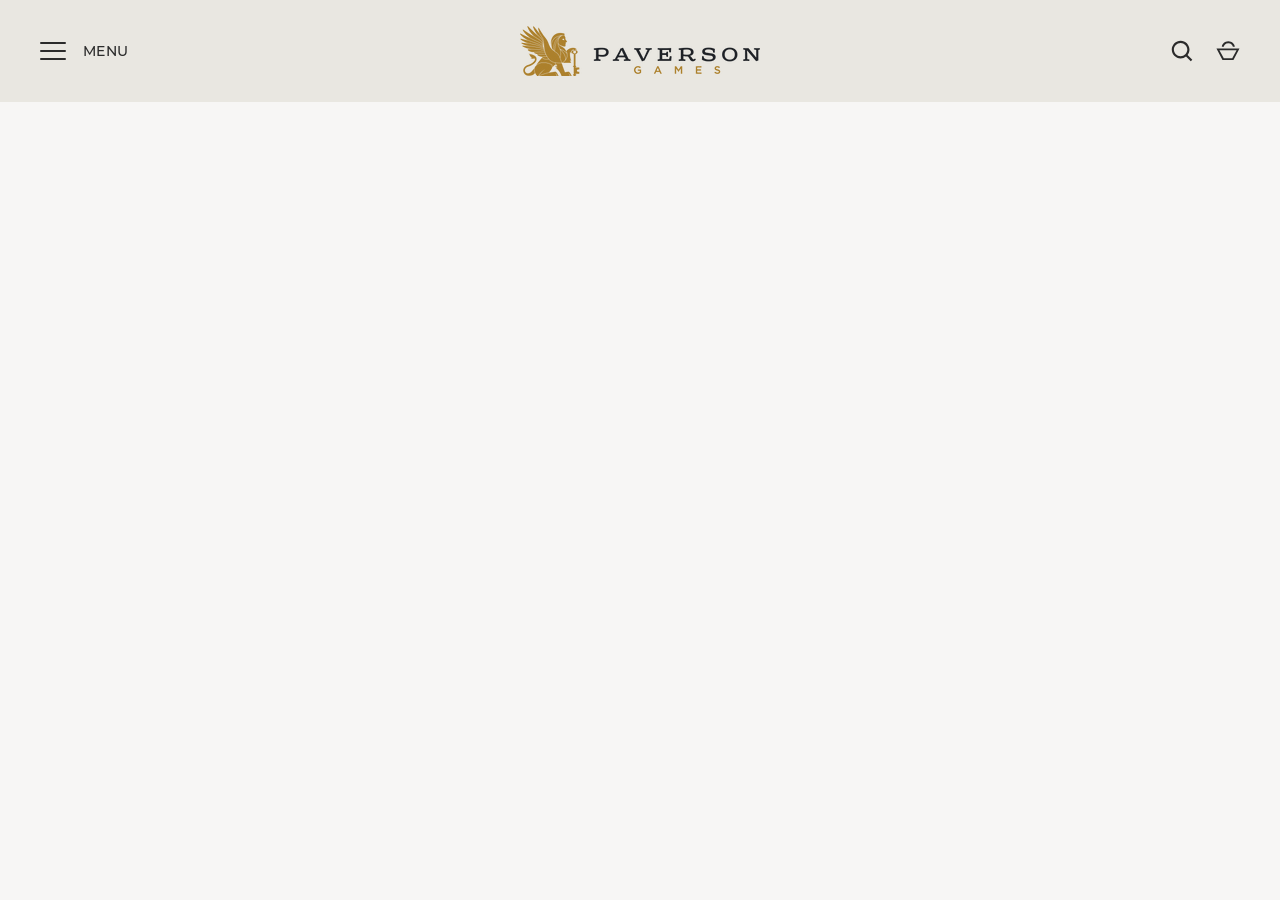
<file: search.html>
<!doctype html>
<html class="no-js" lang="en">
<meta http-equiv="content-type" content="text/html;charset=utf-8" /><!-- /Added by HTTrack -->

<head>
  <meta charset="utf-8" />
  <meta name="viewport" content="width=device-width,initial-scale=1.0" />
  <meta http-equiv="X-UA-Compatible" content="IE=edge">


  <title>
    Search &ndash; Paverson Games
  </title>
  <link href="./style.css" rel="stylesheet" type="text/css" media="all" />
  <link href="cdn/shop/t/5/assets/styles8ffc.css?v=4857856109119783871699220144" rel="stylesheet" type="text/css"
    media="all" />
  <script>document.documentElement.className = document.documentElement.className.replace('no-js', 'js');</script>
  <!-- ---------------------- -->
  <script defer src="cdn/shopifycloud/perf-kit/shopify-perf-kit-1.0.1.min.js" data-application="storefront-renderer"
    data-shop-id="66448949461" data-render-region="gcp-asia-southeast1" data-page-type="search"
    data-theme-instance-id="136376516821" data-monorail-region="shop_domain"
    data-resource-timing-sampling-rate="10"></script>
</head>

<body class="template-search" id="search">
  <div id="shopify-section-announcement" class="shopify-section">
  </div>
  <div id="shopify-section-header" class="shopify-section section-header">
    <style data-shopify>
      .js .section-header {
        position: -webkit-sticky;
        position: sticky;
      }

      .viewport-height,
      .viewport-height .slide {
        min-height: calc(var(--viewport-height, 100vh) - var(--header-height, 96px) + 26px);
      }

      .js .active-banner:first-child .viewport-height,
      .js .active-banner:first-child .viewport-height .slide {
        min-height: calc(var(--viewport-height, 100vh) - var(--header-height));
      }

      .pageheader__contents--inline--visible.pageheader__contents--inline--left-logo .header-items,
      .pageheader__contents--inline--visible.pageheader__contents--inline--left-logo .logo {
        flex-basis: 240px !important;
      }

      .pageheader__contents--inline--left-logo:not(.pageheader__contents--inline--visible) .nav-row {
        min-width: calc(100vw - 580px);
      }

      .logo__image {
        max-width: 240px;
      }
    </style>
    <div data-section-type="header">
      <div class="pageheader" id="pageheader">
        <header
          class="pageheader__contents pageheader__contents--sticky pageheader__contents--inline pageheader__contents--inline--left-logo"
          data-nav-inline="true" id="pageheader__contents">
          <div class="pageheader__layout">
            <div class="header-left">
              <div class="inline-header-nav">
                <div class="nav-row multi-level-nav" role="navigation" aria-label="Primary navigation">
                  <div class="tier-1">
                    <ul>
                      <li class="">
                        <a href="collections/all.html" class="">Shop</a>
                      </li>
                      <li class="">
                        <a href="pages/about-us.html" class="">About Us</a>
                      </li>
                      <li class="">
                        <a href="blogs/news.html" class="">News</a>
                      </li>
                      <li class="">
                        <a href="pages/contact.html" class="">Resources</a>
                      </li>
                    </ul>

                  </div>
                </div>
              </div>
              <details class="main-menu-wrapper" id="main-menu-disclosure">
                <summary tabindex="-1">
                  <button class="main-menu-toggle" type="button" aria-controls="main-menu" aria-label="Menu">
                    <div class="icon-burger">
                      <span class="line line-1"></span>
                      <span class="line line-2"></span>
                      <span class="line line-3"></span>
                    </div>
                    <span class="main-menu-toggle__text main-menu-toggle__text--menu">Menu</span>
                    <span class="main-menu-toggle__text main-menu-toggle__text--close">Close</span>
                    <span class="main-menu-toggle__text main-menu-toggle__text--back">Back</span>
                  </button>
                </summary>
                <div id="main-menu">
                  <div class="main-menu-inner">
                    <div class="main-menu-panel-wrapper">
                      <nav class="main-menu-panel" id="main-menu-panel" aria-label="Primary">
                        <ul class="main-menu-links">
                          <li class="main-menu-list-item">
                            <a class="main-menu-link" href="collections/all.html">Shop</a>
                          </li>
                          <li class="main-menu-list-item">
                            <a class="main-menu-link" href="pages/about-us.html">About Us</a>
                          </li>
                          <li class="main-menu-list-item">
                            <a class="main-menu-link" href="blogs/news.html">News</a>
                          </li>
                          <li class="main-menu-list-item">
                            <a class="main-menu-link" href="pages/contact.html">Resources</a>
                          </li>
                        </ul>
                        <div class="main-menu-section store-localization no-js-hidden">
                          <form method="post" action="https://paversongames.com/localization"
                            id="localization_form_menu" accept-charset="UTF-8" class="selectors-form"
                            enctype="multipart/form-data"><input type="hidden" name="form_type"
                              value="localization" /><input type="hidden" name="utf8" value="✓" /><input type="hidden"
                              name="_method" value="put" /><input type="hidden" name="return_to" value="/search" />
                            <div class="selectors-form__item">
                              <h2 class="visually-hidden" id="country-heading-menu">
                                Currency
                              </h2>

                              <div class="disclosure" data-disclosure-country>
                                <button type="button" class="disclosure__toggle" aria-expanded="false"
                                  aria-controls="country-list-menu" aria-describedby="country-heading-menu"
                                  data-disclosure-toggle>
                                  Vietnam (VND&nbsp;₫)
                                  <span class="disclosure__toggle-arrow" role="presentation"><svg height="24"
                                      viewBox="0 0 24 24" width="24" xmlns="http://www.w3.org/2000/svg">
                                      <title>Down</title>
                                      <path fill="currentColor" d="M7.41 7.84L12 12.42l4.59-4.58L18 9.25l-6 6-6-6z" />
                                      <path d="M0-.75h24v24H0z" fill="none" />
                                    </svg></span>
                                </button>
                                <ul id="country-list-menu" class="disclosure-list" data-disclosure-list>

                                  <li class="disclosure-list__item">
                                    <a class="disclosure-list__option disclosure-option-with-parts" href="#"
                                      data-value="AX" data-disclosure-option>
                                      <span class="disclosure-option-with-parts__part">Åland Islands</span> <span
                                        class="disclosure-option-with-parts__part">(EUR&nbsp;€)</span>
                                    </a>
                                  </li>
                                  <li class="disclosure-list__item">
                                    <a class="disclosure-list__option disclosure-option-with-parts" href="#"
                                      data-value="AL" data-disclosure-option>
                                      <span class="disclosure-option-with-parts__part">Albania</span> <span
                                        class="disclosure-option-with-parts__part">(ALL&nbsp;L)</span>
                                    </a>
                                  </li>
                                  <li class="disclosure-list__item">
                                    <a class="disclosure-list__option disclosure-option-with-parts" href="#"
                                      data-value="DZ" data-disclosure-option>
                                      <span class="disclosure-option-with-parts__part">Algeria</span> <span
                                        class="disclosure-option-with-parts__part">(DZD&nbsp;د.ج)</span>
                                    </a>
                                  </li>
                                  <li class="disclosure-list__item">
                                    <a class="disclosure-list__option disclosure-option-with-parts" href="#"
                                      data-value="AD" data-disclosure-option>
                                      <span class="disclosure-option-with-parts__part">Andorra</span> <span
                                        class="disclosure-option-with-parts__part">(EUR&nbsp;€)</span>
                                    </a>
                                  </li>
                                  <li class="disclosure-list__item">
                                    <a class="disclosure-list__option disclosure-option-with-parts" href="#"
                                      data-value="AO" data-disclosure-option>
                                      <span class="disclosure-option-with-parts__part">Angola</span> <span
                                        class="disclosure-option-with-parts__part">(USD&nbsp;$)</span>
                                    </a>
                                  </li>
                                  <li class="disclosure-list__item">
                                    <a class="disclosure-list__option disclosure-option-with-parts" href="#"
                                      data-value="AI" data-disclosure-option>
                                      <span class="disclosure-option-with-parts__part">Anguilla</span> <span
                                        class="disclosure-option-with-parts__part">(XCD&nbsp;$)</span>
                                    </a>
                                  </li>
                                  <li class="disclosure-list__item">
                                    <a class="disclosure-list__option disclosure-option-with-parts" href="#"
                                      data-value="AG" data-disclosure-option>
                                      <span class="disclosure-option-with-parts__part">Antigua &amp; Barbuda</span>
                                      <span class="disclosure-option-with-parts__part">(XCD&nbsp;$)</span>
                                    </a>
                                  </li>
                                  <li class="disclosure-list__item">
                                    <a class="disclosure-list__option disclosure-option-with-parts" href="#"
                                      data-value="AR" data-disclosure-option>
                                      <span class="disclosure-option-with-parts__part">Argentina</span> <span
                                        class="disclosure-option-with-parts__part">(USD&nbsp;$)</span>
                                    </a>
                                  </li>
                                  <li class="disclosure-list__item">
                                    <a class="disclosure-list__option disclosure-option-with-parts" href="#"
                                      data-value="AM" data-disclosure-option>
                                      <span class="disclosure-option-with-parts__part">Armenia</span> <span
                                        class="disclosure-option-with-parts__part">(AMD&nbsp;դր.)</span>
                                    </a>
                                  </li>
                                  <li class="disclosure-list__item">
                                    <a class="disclosure-list__option disclosure-option-with-parts" href="#"
                                      data-value="AW" data-disclosure-option>
                                      <span class="disclosure-option-with-parts__part">Aruba</span> <span
                                        class="disclosure-option-with-parts__part">(AWG&nbsp;ƒ)</span>
                                    </a>
                                  </li>
                                  <li class="disclosure-list__item">
                                    <a class="disclosure-list__option disclosure-option-with-parts" href="#"
                                      data-value="AC" data-disclosure-option>
                                      <span class="disclosure-option-with-parts__part">Ascension Island</span> <span
                                        class="disclosure-option-with-parts__part">(SHP&nbsp;£)</span>
                                    </a>
                                  </li>
                                  <li class="disclosure-list__item">
                                    <a class="disclosure-list__option disclosure-option-with-parts" href="#"
                                      data-value="AU" data-disclosure-option>
                                      <span class="disclosure-option-with-parts__part">Australia</span> <span
                                        class="disclosure-option-with-parts__part">(AUD&nbsp;$)</span>
                                    </a>
                                  </li>
                                  <li class="disclosure-list__item">
                                    <a class="disclosure-list__option disclosure-option-with-parts" href="#"
                                      data-value="AT" data-disclosure-option>
                                      <span class="disclosure-option-with-parts__part">Austria</span> <span
                                        class="disclosure-option-with-parts__part">(EUR&nbsp;€)</span>
                                    </a>
                                  </li>
                                  <li class="disclosure-list__item">
                                    <a class="disclosure-list__option disclosure-option-with-parts" href="#"
                                      data-value="AZ" data-disclosure-option>
                                      <span class="disclosure-option-with-parts__part">Azerbaijan</span> <span
                                        class="disclosure-option-with-parts__part">(AZN&nbsp;₼)</span>
                                    </a>
                                  </li>
                                  <li class="disclosure-list__item">
                                    <a class="disclosure-list__option disclosure-option-with-parts" href="#"
                                      data-value="BS" data-disclosure-option>
                                      <span class="disclosure-option-with-parts__part">Bahamas</span> <span
                                        class="disclosure-option-with-parts__part">(BSD&nbsp;$)</span>
                                    </a>
                                  </li>
                                  <li class="disclosure-list__item">
                                    <a class="disclosure-list__option disclosure-option-with-parts" href="#"
                                      data-value="BH" data-disclosure-option>
                                      <span class="disclosure-option-with-parts__part">Bahrain</span> <span
                                        class="disclosure-option-with-parts__part">(USD&nbsp;$)</span>
                                    </a>
                                  </li>
                                  <li class="disclosure-list__item">
                                    <a class="disclosure-list__option disclosure-option-with-parts" href="#"
                                      data-value="BD" data-disclosure-option>
                                      <span class="disclosure-option-with-parts__part">Bangladesh</span> <span
                                        class="disclosure-option-with-parts__part">(BDT&nbsp;৳)</span>
                                    </a>
                                  </li>
                                  <li class="disclosure-list__item">
                                    <a class="disclosure-list__option disclosure-option-with-parts" href="#"
                                      data-value="BB" data-disclosure-option>
                                      <span class="disclosure-option-with-parts__part">Barbados</span> <span
                                        class="disclosure-option-with-parts__part">(BBD&nbsp;$)</span>
                                    </a>
                                  </li>
                                  <li class="disclosure-list__item">
                                    <a class="disclosure-list__option disclosure-option-with-parts" href="#"
                                      data-value="BY" data-disclosure-option>
                                      <span class="disclosure-option-with-parts__part">Belarus</span> <span
                                        class="disclosure-option-with-parts__part">(USD&nbsp;$)</span>
                                    </a>
                                  </li>
                                  <li class="disclosure-list__item">
                                    <a class="disclosure-list__option disclosure-option-with-parts" href="#"
                                      data-value="BE" data-disclosure-option>
                                      <span class="disclosure-option-with-parts__part">Belgium</span> <span
                                        class="disclosure-option-with-parts__part">(EUR&nbsp;€)</span>
                                    </a>
                                  </li>
                                  <li class="disclosure-list__item">
                                    <a class="disclosure-list__option disclosure-option-with-parts" href="#"
                                      data-value="BZ" data-disclosure-option>
                                      <span class="disclosure-option-with-parts__part">Belize</span> <span
                                        class="disclosure-option-with-parts__part">(BZD&nbsp;$)</span>
                                    </a>
                                  </li>
                                  <li class="disclosure-list__item">
                                    <a class="disclosure-list__option disclosure-option-with-parts" href="#"
                                      data-value="BJ" data-disclosure-option>
                                      <span class="disclosure-option-with-parts__part">Benin</span> <span
                                        class="disclosure-option-with-parts__part">(XOF&nbsp;Fr)</span>
                                    </a>
                                  </li>
                                  <li class="disclosure-list__item">
                                    <a class="disclosure-list__option disclosure-option-with-parts" href="#"
                                      data-value="BM" data-disclosure-option>
                                      <span class="disclosure-option-with-parts__part">Bermuda</span> <span
                                        class="disclosure-option-with-parts__part">(USD&nbsp;$)</span>
                                    </a>
                                  </li>
                                  <li class="disclosure-list__item">
                                    <a class="disclosure-list__option disclosure-option-with-parts" href="#"
                                      data-value="BT" data-disclosure-option>
                                      <span class="disclosure-option-with-parts__part">Bhutan</span> <span
                                        class="disclosure-option-with-parts__part">(USD&nbsp;$)</span>
                                    </a>
                                  </li>
                                  <li class="disclosure-list__item">
                                    <a class="disclosure-list__option disclosure-option-with-parts" href="#"
                                      data-value="BO" data-disclosure-option>
                                      <span class="disclosure-option-with-parts__part">Bolivia</span> <span
                                        class="disclosure-option-with-parts__part">(BOB&nbsp;Bs.)</span>
                                    </a>
                                  </li>
                                  <li class="disclosure-list__item">
                                    <a class="disclosure-list__option disclosure-option-with-parts" href="#"
                                      data-value="BA" data-disclosure-option>
                                      <span class="disclosure-option-with-parts__part">Bosnia &amp; Herzegovina</span>
                                      <span class="disclosure-option-with-parts__part">(BAM&nbsp;КМ)</span>
                                    </a>
                                  </li>
                                  <li class="disclosure-list__item">
                                    <a class="disclosure-list__option disclosure-option-with-parts" href="#"
                                      data-value="BW" data-disclosure-option>
                                      <span class="disclosure-option-with-parts__part">Botswana</span> <span
                                        class="disclosure-option-with-parts__part">(BWP&nbsp;P)</span>
                                    </a>
                                  </li>
                                  <li class="disclosure-list__item">
                                    <a class="disclosure-list__option disclosure-option-with-parts" href="#"
                                      data-value="IO" data-disclosure-option>
                                      <span class="disclosure-option-with-parts__part">British Indian Ocean
                                        Territory</span> <span
                                        class="disclosure-option-with-parts__part">(USD&nbsp;$)</span>
                                    </a>
                                  </li>
                                  <li class="disclosure-list__item">
                                    <a class="disclosure-list__option disclosure-option-with-parts" href="#"
                                      data-value="VG" data-disclosure-option>
                                      <span class="disclosure-option-with-parts__part">British Virgin Islands</span>
                                      <span class="disclosure-option-with-parts__part">(USD&nbsp;$)</span>
                                    </a>
                                  </li>
                                  <li class="disclosure-list__item">
                                    <a class="disclosure-list__option disclosure-option-with-parts" href="#"
                                      data-value="BN" data-disclosure-option>
                                      <span class="disclosure-option-with-parts__part">Brunei</span> <span
                                        class="disclosure-option-with-parts__part">(BND&nbsp;$)</span>
                                    </a>
                                  </li>
                                  <li class="disclosure-list__item">
                                    <a class="disclosure-list__option disclosure-option-with-parts" href="#"
                                      data-value="BG" data-disclosure-option>
                                      <span class="disclosure-option-with-parts__part">Bulgaria</span> <span
                                        class="disclosure-option-with-parts__part">(BGN&nbsp;лв.)</span>
                                    </a>
                                  </li>
                                  <li class="disclosure-list__item">
                                    <a class="disclosure-list__option disclosure-option-with-parts" href="#"
                                      data-value="BF" data-disclosure-option>
                                      <span class="disclosure-option-with-parts__part">Burkina Faso</span> <span
                                        class="disclosure-option-with-parts__part">(XOF&nbsp;Fr)</span>
                                    </a>
                                  </li>
                                  <li class="disclosure-list__item">
                                    <a class="disclosure-list__option disclosure-option-with-parts" href="#"
                                      data-value="BI" data-disclosure-option>
                                      <span class="disclosure-option-with-parts__part">Burundi</span> <span
                                        class="disclosure-option-with-parts__part">(BIF&nbsp;Fr)</span>
                                    </a>
                                  </li>
                                  <li class="disclosure-list__item">
                                    <a class="disclosure-list__option disclosure-option-with-parts" href="#"
                                      data-value="KH" data-disclosure-option>
                                      <span class="disclosure-option-with-parts__part">Cambodia</span> <span
                                        class="disclosure-option-with-parts__part">(KHR&nbsp;៛)</span>
                                    </a>
                                  </li>
                                  <li class="disclosure-list__item">
                                    <a class="disclosure-list__option disclosure-option-with-parts" href="#"
                                      data-value="CM" data-disclosure-option>
                                      <span class="disclosure-option-with-parts__part">Cameroon</span> <span
                                        class="disclosure-option-with-parts__part">(XAF&nbsp;Fr)</span>
                                    </a>
                                  </li>
                                  <li class="disclosure-list__item">
                                    <a class="disclosure-list__option disclosure-option-with-parts" href="#"
                                      data-value="CA" data-disclosure-option>
                                      <span class="disclosure-option-with-parts__part">Canada</span> <span
                                        class="disclosure-option-with-parts__part">(CAD&nbsp;$)</span>
                                    </a>
                                  </li>
                                  <li class="disclosure-list__item">
                                    <a class="disclosure-list__option disclosure-option-with-parts" href="#"
                                      data-value="CV" data-disclosure-option>
                                      <span class="disclosure-option-with-parts__part">Cape Verde</span> <span
                                        class="disclosure-option-with-parts__part">(CVE&nbsp;$)</span>
                                    </a>
                                  </li>
                                  <li class="disclosure-list__item">
                                    <a class="disclosure-list__option disclosure-option-with-parts" href="#"
                                      data-value="BQ" data-disclosure-option>
                                      <span class="disclosure-option-with-parts__part">Caribbean Netherlands</span>
                                      <span class="disclosure-option-with-parts__part">(USD&nbsp;$)</span>
                                    </a>
                                  </li>
                                  <li class="disclosure-list__item">
                                    <a class="disclosure-list__option disclosure-option-with-parts" href="#"
                                      data-value="KY" data-disclosure-option>
                                      <span class="disclosure-option-with-parts__part">Cayman Islands</span> <span
                                        class="disclosure-option-with-parts__part">(KYD&nbsp;$)</span>
                                    </a>
                                  </li>
                                  <li class="disclosure-list__item">
                                    <a class="disclosure-list__option disclosure-option-with-parts" href="#"
                                      data-value="CF" data-disclosure-option>
                                      <span class="disclosure-option-with-parts__part">Central African Republic</span>
                                      <span class="disclosure-option-with-parts__part">(XAF&nbsp;Fr)</span>
                                    </a>
                                  </li>
                                  <li class="disclosure-list__item">
                                    <a class="disclosure-list__option disclosure-option-with-parts" href="#"
                                      data-value="TD" data-disclosure-option>
                                      <span class="disclosure-option-with-parts__part">Chad</span> <span
                                        class="disclosure-option-with-parts__part">(XAF&nbsp;Fr)</span>
                                    </a>
                                  </li>
                                  <li class="disclosure-list__item">
                                    <a class="disclosure-list__option disclosure-option-with-parts" href="#"
                                      data-value="CL" data-disclosure-option>
                                      <span class="disclosure-option-with-parts__part">Chile</span> <span
                                        class="disclosure-option-with-parts__part">(USD&nbsp;$)</span>
                                    </a>
                                  </li>
                                  <li class="disclosure-list__item">
                                    <a class="disclosure-list__option disclosure-option-with-parts" href="#"
                                      data-value="CN" data-disclosure-option>
                                      <span class="disclosure-option-with-parts__part">China</span> <span
                                        class="disclosure-option-with-parts__part">(CNY&nbsp;¥)</span>
                                    </a>
                                  </li>
                                  <li class="disclosure-list__item">
                                    <a class="disclosure-list__option disclosure-option-with-parts" href="#"
                                      data-value="CX" data-disclosure-option>
                                      <span class="disclosure-option-with-parts__part">Christmas Island</span> <span
                                        class="disclosure-option-with-parts__part">(AUD&nbsp;$)</span>
                                    </a>
                                  </li>
                                  <li class="disclosure-list__item">
                                    <a class="disclosure-list__option disclosure-option-with-parts" href="#"
                                      data-value="CC" data-disclosure-option>
                                      <span class="disclosure-option-with-parts__part">Cocos (Keeling) Islands</span>
                                      <span class="disclosure-option-with-parts__part">(AUD&nbsp;$)</span>
                                    </a>
                                  </li>
                                  <li class="disclosure-list__item">
                                    <a class="disclosure-list__option disclosure-option-with-parts" href="#"
                                      data-value="CO" data-disclosure-option>
                                      <span class="disclosure-option-with-parts__part">Colombia</span> <span
                                        class="disclosure-option-with-parts__part">(USD&nbsp;$)</span>
                                    </a>
                                  </li>
                                  <li class="disclosure-list__item">
                                    <a class="disclosure-list__option disclosure-option-with-parts" href="#"
                                      data-value="KM" data-disclosure-option>
                                      <span class="disclosure-option-with-parts__part">Comoros</span> <span
                                        class="disclosure-option-with-parts__part">(KMF&nbsp;Fr)</span>
                                    </a>
                                  </li>
                                  <li class="disclosure-list__item">
                                    <a class="disclosure-list__option disclosure-option-with-parts" href="#"
                                      data-value="CG" data-disclosure-option>
                                      <span class="disclosure-option-with-parts__part">Congo - Brazzaville</span> <span
                                        class="disclosure-option-with-parts__part">(XAF&nbsp;Fr)</span>
                                    </a>
                                  </li>
                                  <li class="disclosure-list__item">
                                    <a class="disclosure-list__option disclosure-option-with-parts" href="#"
                                      data-value="CD" data-disclosure-option>
                                      <span class="disclosure-option-with-parts__part">Congo - Kinshasa</span> <span
                                        class="disclosure-option-with-parts__part">(CDF&nbsp;Fr)</span>
                                    </a>
                                  </li>
                                  <li class="disclosure-list__item">
                                    <a class="disclosure-list__option disclosure-option-with-parts" href="#"
                                      data-value="CK" data-disclosure-option>
                                      <span class="disclosure-option-with-parts__part">Cook Islands</span> <span
                                        class="disclosure-option-with-parts__part">(NZD&nbsp;$)</span>
                                    </a>
                                  </li>
                                  <li class="disclosure-list__item">
                                    <a class="disclosure-list__option disclosure-option-with-parts" href="#"
                                      data-value="CR" data-disclosure-option>
                                      <span class="disclosure-option-with-parts__part">Costa Rica</span> <span
                                        class="disclosure-option-with-parts__part">(CRC&nbsp;₡)</span>
                                    </a>
                                  </li>
                                  <li class="disclosure-list__item">
                                    <a class="disclosure-list__option disclosure-option-with-parts" href="#"
                                      data-value="CI" data-disclosure-option>
                                      <span class="disclosure-option-with-parts__part">Côte d’Ivoire</span> <span
                                        class="disclosure-option-with-parts__part">(XOF&nbsp;Fr)</span>
                                    </a>
                                  </li>
                                  <li class="disclosure-list__item">
                                    <a class="disclosure-list__option disclosure-option-with-parts" href="#"
                                      data-value="HR" data-disclosure-option>
                                      <span class="disclosure-option-with-parts__part">Croatia</span> <span
                                        class="disclosure-option-with-parts__part">(EUR&nbsp;€)</span>
                                    </a>
                                  </li>
                                  <li class="disclosure-list__item">
                                    <a class="disclosure-list__option disclosure-option-with-parts" href="#"
                                      data-value="CW" data-disclosure-option>
                                      <span class="disclosure-option-with-parts__part">Curaçao</span> <span
                                        class="disclosure-option-with-parts__part">(ANG&nbsp;ƒ)</span>
                                    </a>
                                  </li>
                                  <li class="disclosure-list__item">
                                    <a class="disclosure-list__option disclosure-option-with-parts" href="#"
                                      data-value="CY" data-disclosure-option>
                                      <span class="disclosure-option-with-parts__part">Cyprus</span> <span
                                        class="disclosure-option-with-parts__part">(EUR&nbsp;€)</span>
                                    </a>
                                  </li>
                                  <li class="disclosure-list__item">
                                    <a class="disclosure-list__option disclosure-option-with-parts" href="#"
                                      data-value="CZ" data-disclosure-option>
                                      <span class="disclosure-option-with-parts__part">Czechia</span> <span
                                        class="disclosure-option-with-parts__part">(CZK&nbsp;Kč)</span>
                                    </a>
                                  </li>
                                  <li class="disclosure-list__item">
                                    <a class="disclosure-list__option disclosure-option-with-parts" href="#"
                                      data-value="DK" data-disclosure-option>
                                      <span class="disclosure-option-with-parts__part">Denmark</span> <span
                                        class="disclosure-option-with-parts__part">(DKK&nbsp;kr.)</span>
                                    </a>
                                  </li>
                                  <li class="disclosure-list__item">
                                    <a class="disclosure-list__option disclosure-option-with-parts" href="#"
                                      data-value="DJ" data-disclosure-option>
                                      <span class="disclosure-option-with-parts__part">Djibouti</span> <span
                                        class="disclosure-option-with-parts__part">(DJF&nbsp;Fdj)</span>
                                    </a>
                                  </li>
                                  <li class="disclosure-list__item">
                                    <a class="disclosure-list__option disclosure-option-with-parts" href="#"
                                      data-value="DM" data-disclosure-option>
                                      <span class="disclosure-option-with-parts__part">Dominica</span> <span
                                        class="disclosure-option-with-parts__part">(XCD&nbsp;$)</span>
                                    </a>
                                  </li>
                                  <li class="disclosure-list__item">
                                    <a class="disclosure-list__option disclosure-option-with-parts" href="#"
                                      data-value="DO" data-disclosure-option>
                                      <span class="disclosure-option-with-parts__part">Dominican Republic</span> <span
                                        class="disclosure-option-with-parts__part">(DOP&nbsp;$)</span>
                                    </a>
                                  </li>
                                  <li class="disclosure-list__item">
                                    <a class="disclosure-list__option disclosure-option-with-parts" href="#"
                                      data-value="EC" data-disclosure-option>
                                      <span class="disclosure-option-with-parts__part">Ecuador</span> <span
                                        class="disclosure-option-with-parts__part">(USD&nbsp;$)</span>
                                    </a>
                                  </li>
                                  <li class="disclosure-list__item">
                                    <a class="disclosure-list__option disclosure-option-with-parts" href="#"
                                      data-value="EG" data-disclosure-option>
                                      <span class="disclosure-option-with-parts__part">Egypt</span> <span
                                        class="disclosure-option-with-parts__part">(EGP&nbsp;ج.م)</span>
                                    </a>
                                  </li>
                                  <li class="disclosure-list__item">
                                    <a class="disclosure-list__option disclosure-option-with-parts" href="#"
                                      data-value="SV" data-disclosure-option>
                                      <span class="disclosure-option-with-parts__part">El Salvador</span> <span
                                        class="disclosure-option-with-parts__part">(USD&nbsp;$)</span>
                                    </a>
                                  </li>
                                  <li class="disclosure-list__item">
                                    <a class="disclosure-list__option disclosure-option-with-parts" href="#"
                                      data-value="GQ" data-disclosure-option>
                                      <span class="disclosure-option-with-parts__part">Equatorial Guinea</span> <span
                                        class="disclosure-option-with-parts__part">(XAF&nbsp;Fr)</span>
                                    </a>
                                  </li>
                                  <li class="disclosure-list__item">
                                    <a class="disclosure-list__option disclosure-option-with-parts" href="#"
                                      data-value="ER" data-disclosure-option>
                                      <span class="disclosure-option-with-parts__part">Eritrea</span> <span
                                        class="disclosure-option-with-parts__part">(USD&nbsp;$)</span>
                                    </a>
                                  </li>
                                  <li class="disclosure-list__item">
                                    <a class="disclosure-list__option disclosure-option-with-parts" href="#"
                                      data-value="EE" data-disclosure-option>
                                      <span class="disclosure-option-with-parts__part">Estonia</span> <span
                                        class="disclosure-option-with-parts__part">(EUR&nbsp;€)</span>
                                    </a>
                                  </li>
                                  <li class="disclosure-list__item">
                                    <a class="disclosure-list__option disclosure-option-with-parts" href="#"
                                      data-value="SZ" data-disclosure-option>
                                      <span class="disclosure-option-with-parts__part">Eswatini</span> <span
                                        class="disclosure-option-with-parts__part">(USD&nbsp;$)</span>
                                    </a>
                                  </li>
                                  <li class="disclosure-list__item">
                                    <a class="disclosure-list__option disclosure-option-with-parts" href="#"
                                      data-value="ET" data-disclosure-option>
                                      <span class="disclosure-option-with-parts__part">Ethiopia</span> <span
                                        class="disclosure-option-with-parts__part">(ETB&nbsp;Br)</span>
                                    </a>
                                  </li>
                                  <li class="disclosure-list__item">
                                    <a class="disclosure-list__option disclosure-option-with-parts" href="#"
                                      data-value="FK" data-disclosure-option>
                                      <span class="disclosure-option-with-parts__part">Falkland Islands</span> <span
                                        class="disclosure-option-with-parts__part">(FKP&nbsp;£)</span>
                                    </a>
                                  </li>
                                  <li class="disclosure-list__item">
                                    <a class="disclosure-list__option disclosure-option-with-parts" href="#"
                                      data-value="FO" data-disclosure-option>
                                      <span class="disclosure-option-with-parts__part">Faroe Islands</span> <span
                                        class="disclosure-option-with-parts__part">(DKK&nbsp;kr.)</span>
                                    </a>
                                  </li>
                                  <li class="disclosure-list__item">
                                    <a class="disclosure-list__option disclosure-option-with-parts" href="#"
                                      data-value="FJ" data-disclosure-option>
                                      <span class="disclosure-option-with-parts__part">Fiji</span> <span
                                        class="disclosure-option-with-parts__part">(FJD&nbsp;$)</span>
                                    </a>
                                  </li>
                                  <li class="disclosure-list__item">
                                    <a class="disclosure-list__option disclosure-option-with-parts" href="#"
                                      data-value="FI" data-disclosure-option>
                                      <span class="disclosure-option-with-parts__part">Finland</span> <span
                                        class="disclosure-option-with-parts__part">(EUR&nbsp;€)</span>
                                    </a>
                                  </li>
                                  <li class="disclosure-list__item">
                                    <a class="disclosure-list__option disclosure-option-with-parts" href="#"
                                      data-value="FR" data-disclosure-option>
                                      <span class="disclosure-option-with-parts__part">France</span> <span
                                        class="disclosure-option-with-parts__part">(EUR&nbsp;€)</span>
                                    </a>
                                  </li>
                                  <li class="disclosure-list__item">
                                    <a class="disclosure-list__option disclosure-option-with-parts" href="#"
                                      data-value="GF" data-disclosure-option>
                                      <span class="disclosure-option-with-parts__part">French Guiana</span> <span
                                        class="disclosure-option-with-parts__part">(EUR&nbsp;€)</span>
                                    </a>
                                  </li>
                                  <li class="disclosure-list__item">
                                    <a class="disclosure-list__option disclosure-option-with-parts" href="#"
                                      data-value="PF" data-disclosure-option>
                                      <span class="disclosure-option-with-parts__part">French Polynesia</span> <span
                                        class="disclosure-option-with-parts__part">(XPF&nbsp;Fr)</span>
                                    </a>
                                  </li>
                                  <li class="disclosure-list__item">
                                    <a class="disclosure-list__option disclosure-option-with-parts" href="#"
                                      data-value="TF" data-disclosure-option>
                                      <span class="disclosure-option-with-parts__part">French Southern
                                        Territories</span> <span
                                        class="disclosure-option-with-parts__part">(EUR&nbsp;€)</span>
                                    </a>
                                  </li>
                                  <li class="disclosure-list__item">
                                    <a class="disclosure-list__option disclosure-option-with-parts" href="#"
                                      data-value="GA" data-disclosure-option>
                                      <span class="disclosure-option-with-parts__part">Gabon</span> <span
                                        class="disclosure-option-with-parts__part">(XOF&nbsp;Fr)</span>
                                    </a>
                                  </li>
                                  <li class="disclosure-list__item">
                                    <a class="disclosure-list__option disclosure-option-with-parts" href="#"
                                      data-value="GM" data-disclosure-option>
                                      <span class="disclosure-option-with-parts__part">Gambia</span> <span
                                        class="disclosure-option-with-parts__part">(GMD&nbsp;D)</span>
                                    </a>
                                  </li>
                                  <li class="disclosure-list__item">
                                    <a class="disclosure-list__option disclosure-option-with-parts" href="#"
                                      data-value="GE" data-disclosure-option>
                                      <span class="disclosure-option-with-parts__part">Georgia</span> <span
                                        class="disclosure-option-with-parts__part">(USD&nbsp;$)</span>
                                    </a>
                                  </li>
                                  <li class="disclosure-list__item">
                                    <a class="disclosure-list__option disclosure-option-with-parts" href="#"
                                      data-value="DE" data-disclosure-option>
                                      <span class="disclosure-option-with-parts__part">Germany</span> <span
                                        class="disclosure-option-with-parts__part">(EUR&nbsp;€)</span>
                                    </a>
                                  </li>
                                  <li class="disclosure-list__item">
                                    <a class="disclosure-list__option disclosure-option-with-parts" href="#"
                                      data-value="GH" data-disclosure-option>
                                      <span class="disclosure-option-with-parts__part">Ghana</span> <span
                                        class="disclosure-option-with-parts__part">(USD&nbsp;$)</span>
                                    </a>
                                  </li>
                                  <li class="disclosure-list__item">
                                    <a class="disclosure-list__option disclosure-option-with-parts" href="#"
                                      data-value="GI" data-disclosure-option>
                                      <span class="disclosure-option-with-parts__part">Gibraltar</span> <span
                                        class="disclosure-option-with-parts__part">(GBP&nbsp;£)</span>
                                    </a>
                                  </li>
                                  <li class="disclosure-list__item">
                                    <a class="disclosure-list__option disclosure-option-with-parts" href="#"
                                      data-value="GR" data-disclosure-option>
                                      <span class="disclosure-option-with-parts__part">Greece</span> <span
                                        class="disclosure-option-with-parts__part">(EUR&nbsp;€)</span>
                                    </a>
                                  </li>
                                  <li class="disclosure-list__item">
                                    <a class="disclosure-list__option disclosure-option-with-parts" href="#"
                                      data-value="GL" data-disclosure-option>
                                      <span class="disclosure-option-with-parts__part">Greenland</span> <span
                                        class="disclosure-option-with-parts__part">(DKK&nbsp;kr.)</span>
                                    </a>
                                  </li>
                                  <li class="disclosure-list__item">
                                    <a class="disclosure-list__option disclosure-option-with-parts" href="#"
                                      data-value="GD" data-disclosure-option>
                                      <span class="disclosure-option-with-parts__part">Grenada</span> <span
                                        class="disclosure-option-with-parts__part">(XCD&nbsp;$)</span>
                                    </a>
                                  </li>
                                  <li class="disclosure-list__item">
                                    <a class="disclosure-list__option disclosure-option-with-parts" href="#"
                                      data-value="GP" data-disclosure-option>
                                      <span class="disclosure-option-with-parts__part">Guadeloupe</span> <span
                                        class="disclosure-option-with-parts__part">(EUR&nbsp;€)</span>
                                    </a>
                                  </li>
                                  <li class="disclosure-list__item">
                                    <a class="disclosure-list__option disclosure-option-with-parts" href="#"
                                      data-value="GT" data-disclosure-option>
                                      <span class="disclosure-option-with-parts__part">Guatemala</span> <span
                                        class="disclosure-option-with-parts__part">(GTQ&nbsp;Q)</span>
                                    </a>
                                  </li>
                                  <li class="disclosure-list__item">
                                    <a class="disclosure-list__option disclosure-option-with-parts" href="#"
                                      data-value="GG" data-disclosure-option>
                                      <span class="disclosure-option-with-parts__part">Guernsey</span> <span
                                        class="disclosure-option-with-parts__part">(GBP&nbsp;£)</span>
                                    </a>
                                  </li>
                                  <li class="disclosure-list__item">
                                    <a class="disclosure-list__option disclosure-option-with-parts" href="#"
                                      data-value="GN" data-disclosure-option>
                                      <span class="disclosure-option-with-parts__part">Guinea</span> <span
                                        class="disclosure-option-with-parts__part">(GNF&nbsp;Fr)</span>
                                    </a>
                                  </li>
                                  <li class="disclosure-list__item">
                                    <a class="disclosure-list__option disclosure-option-with-parts" href="#"
                                      data-value="GW" data-disclosure-option>
                                      <span class="disclosure-option-with-parts__part">Guinea-Bissau</span> <span
                                        class="disclosure-option-with-parts__part">(XOF&nbsp;Fr)</span>
                                    </a>
                                  </li>
                                  <li class="disclosure-list__item">
                                    <a class="disclosure-list__option disclosure-option-with-parts" href="#"
                                      data-value="GY" data-disclosure-option>
                                      <span class="disclosure-option-with-parts__part">Guyana</span> <span
                                        class="disclosure-option-with-parts__part">(GYD&nbsp;$)</span>
                                    </a>
                                  </li>
                                  <li class="disclosure-list__item">
                                    <a class="disclosure-list__option disclosure-option-with-parts" href="#"
                                      data-value="HT" data-disclosure-option>
                                      <span class="disclosure-option-with-parts__part">Haiti</span> <span
                                        class="disclosure-option-with-parts__part">(USD&nbsp;$)</span>
                                    </a>
                                  </li>
                                  <li class="disclosure-list__item">
                                    <a class="disclosure-list__option disclosure-option-with-parts" href="#"
                                      data-value="HN" data-disclosure-option>
                                      <span class="disclosure-option-with-parts__part">Honduras</span> <span
                                        class="disclosure-option-with-parts__part">(HNL&nbsp;L)</span>
                                    </a>
                                  </li>
                                  <li class="disclosure-list__item">
                                    <a class="disclosure-list__option disclosure-option-with-parts" href="#"
                                      data-value="HK" data-disclosure-option>
                                      <span class="disclosure-option-with-parts__part">Hong Kong SAR</span> <span
                                        class="disclosure-option-with-parts__part">(HKD&nbsp;$)</span>
                                    </a>
                                  </li>
                                  <li class="disclosure-list__item">
                                    <a class="disclosure-list__option disclosure-option-with-parts" href="#"
                                      data-value="HU" data-disclosure-option>
                                      <span class="disclosure-option-with-parts__part">Hungary</span> <span
                                        class="disclosure-option-with-parts__part">(HUF&nbsp;Ft)</span>
                                    </a>
                                  </li>
                                  <li class="disclosure-list__item">
                                    <a class="disclosure-list__option disclosure-option-with-parts" href="#"
                                      data-value="IS" data-disclosure-option>
                                      <span class="disclosure-option-with-parts__part">Iceland</span> <span
                                        class="disclosure-option-with-parts__part">(ISK&nbsp;kr)</span>
                                    </a>
                                  </li>
                                  <li class="disclosure-list__item">
                                    <a class="disclosure-list__option disclosure-option-with-parts" href="#"
                                      data-value="IN" data-disclosure-option>
                                      <span class="disclosure-option-with-parts__part">India</span> <span
                                        class="disclosure-option-with-parts__part">(INR&nbsp;₹)</span>
                                    </a>
                                  </li>
                                  <li class="disclosure-list__item">
                                    <a class="disclosure-list__option disclosure-option-with-parts" href="#"
                                      data-value="ID" data-disclosure-option>
                                      <span class="disclosure-option-with-parts__part">Indonesia</span> <span
                                        class="disclosure-option-with-parts__part">(IDR&nbsp;Rp)</span>
                                    </a>
                                  </li>
                                  <li class="disclosure-list__item">
                                    <a class="disclosure-list__option disclosure-option-with-parts" href="#"
                                      data-value="IQ" data-disclosure-option>
                                      <span class="disclosure-option-with-parts__part">Iraq</span> <span
                                        class="disclosure-option-with-parts__part">(USD&nbsp;$)</span>
                                    </a>
                                  </li>
                                  <li class="disclosure-list__item">
                                    <a class="disclosure-list__option disclosure-option-with-parts" href="#"
                                      data-value="IE" data-disclosure-option>
                                      <span class="disclosure-option-with-parts__part">Ireland</span> <span
                                        class="disclosure-option-with-parts__part">(EUR&nbsp;€)</span>
                                    </a>
                                  </li>
                                  <li class="disclosure-list__item">
                                    <a class="disclosure-list__option disclosure-option-with-parts" href="#"
                                      data-value="IM" data-disclosure-option>
                                      <span class="disclosure-option-with-parts__part">Isle of Man</span> <span
                                        class="disclosure-option-with-parts__part">(GBP&nbsp;£)</span>
                                    </a>
                                  </li>
                                  <li class="disclosure-list__item">
                                    <a class="disclosure-list__option disclosure-option-with-parts" href="#"
                                      data-value="IL" data-disclosure-option>
                                      <span class="disclosure-option-with-parts__part">Israel</span> <span
                                        class="disclosure-option-with-parts__part">(ILS&nbsp;₪)</span>
                                    </a>
                                  </li>
                                  <li class="disclosure-list__item">
                                    <a class="disclosure-list__option disclosure-option-with-parts" href="#"
                                      data-value="IT" data-disclosure-option>
                                      <span class="disclosure-option-with-parts__part">Italy</span> <span
                                        class="disclosure-option-with-parts__part">(EUR&nbsp;€)</span>
                                    </a>
                                  </li>
                                  <li class="disclosure-list__item">
                                    <a class="disclosure-list__option disclosure-option-with-parts" href="#"
                                      data-value="JM" data-disclosure-option>
                                      <span class="disclosure-option-with-parts__part">Jamaica</span> <span
                                        class="disclosure-option-with-parts__part">(JMD&nbsp;$)</span>
                                    </a>
                                  </li>
                                  <li class="disclosure-list__item">
                                    <a class="disclosure-list__option disclosure-option-with-parts" href="#"
                                      data-value="JP" data-disclosure-option>
                                      <span class="disclosure-option-with-parts__part">Japan</span> <span
                                        class="disclosure-option-with-parts__part">(JPY&nbsp;¥)</span>
                                    </a>
                                  </li>
                                  <li class="disclosure-list__item">
                                    <a class="disclosure-list__option disclosure-option-with-parts" href="#"
                                      data-value="JE" data-disclosure-option>
                                      <span class="disclosure-option-with-parts__part">Jersey</span> <span
                                        class="disclosure-option-with-parts__part">(USD&nbsp;$)</span>
                                    </a>
                                  </li>
                                  <li class="disclosure-list__item">
                                    <a class="disclosure-list__option disclosure-option-with-parts" href="#"
                                      data-value="JO" data-disclosure-option>
                                      <span class="disclosure-option-with-parts__part">Jordan</span> <span
                                        class="disclosure-option-with-parts__part">(USD&nbsp;$)</span>
                                    </a>
                                  </li>
                                  <li class="disclosure-list__item">
                                    <a class="disclosure-list__option disclosure-option-with-parts" href="#"
                                      data-value="KZ" data-disclosure-option>
                                      <span class="disclosure-option-with-parts__part">Kazakhstan</span> <span
                                        class="disclosure-option-with-parts__part">(KZT&nbsp;〒)</span>
                                    </a>
                                  </li>
                                  <li class="disclosure-list__item">
                                    <a class="disclosure-list__option disclosure-option-with-parts" href="#"
                                      data-value="KE" data-disclosure-option>
                                      <span class="disclosure-option-with-parts__part">Kenya</span> <span
                                        class="disclosure-option-with-parts__part">(KES&nbsp;KSh)</span>
                                    </a>
                                  </li>
                                  <li class="disclosure-list__item">
                                    <a class="disclosure-list__option disclosure-option-with-parts" href="#"
                                      data-value="KI" data-disclosure-option>
                                      <span class="disclosure-option-with-parts__part">Kiribati</span> <span
                                        class="disclosure-option-with-parts__part">(USD&nbsp;$)</span>
                                    </a>
                                  </li>
                                  <li class="disclosure-list__item">
                                    <a class="disclosure-list__option disclosure-option-with-parts" href="#"
                                      data-value="XK" data-disclosure-option>
                                      <span class="disclosure-option-with-parts__part">Kosovo</span> <span
                                        class="disclosure-option-with-parts__part">(EUR&nbsp;€)</span>
                                    </a>
                                  </li>
                                  <li class="disclosure-list__item">
                                    <a class="disclosure-list__option disclosure-option-with-parts" href="#"
                                      data-value="KW" data-disclosure-option>
                                      <span class="disclosure-option-with-parts__part">Kuwait</span> <span
                                        class="disclosure-option-with-parts__part">(USD&nbsp;$)</span>
                                    </a>
                                  </li>
                                  <li class="disclosure-list__item">
                                    <a class="disclosure-list__option disclosure-option-with-parts" href="#"
                                      data-value="KG" data-disclosure-option>
                                      <span class="disclosure-option-with-parts__part">Kyrgyzstan</span> <span
                                        class="disclosure-option-with-parts__part">(KGS&nbsp;som)</span>
                                    </a>
                                  </li>
                                  <li class="disclosure-list__item">
                                    <a class="disclosure-list__option disclosure-option-with-parts" href="#"
                                      data-value="LA" data-disclosure-option>
                                      <span class="disclosure-option-with-parts__part">Laos</span> <span
                                        class="disclosure-option-with-parts__part">(LAK&nbsp;₭)</span>
                                    </a>
                                  </li>
                                  <li class="disclosure-list__item">
                                    <a class="disclosure-list__option disclosure-option-with-parts" href="#"
                                      data-value="LV" data-disclosure-option>
                                      <span class="disclosure-option-with-parts__part">Latvia</span> <span
                                        class="disclosure-option-with-parts__part">(EUR&nbsp;€)</span>
                                    </a>
                                  </li>
                                  <li class="disclosure-list__item">
                                    <a class="disclosure-list__option disclosure-option-with-parts" href="#"
                                      data-value="LB" data-disclosure-option>
                                      <span class="disclosure-option-with-parts__part">Lebanon</span> <span
                                        class="disclosure-option-with-parts__part">(LBP&nbsp;ل.ل)</span>
                                    </a>
                                  </li>
                                  <li class="disclosure-list__item">
                                    <a class="disclosure-list__option disclosure-option-with-parts" href="#"
                                      data-value="LS" data-disclosure-option>
                                      <span class="disclosure-option-with-parts__part">Lesotho</span> <span
                                        class="disclosure-option-with-parts__part">(USD&nbsp;$)</span>
                                    </a>
                                  </li>
                                  <li class="disclosure-list__item">
                                    <a class="disclosure-list__option disclosure-option-with-parts" href="#"
                                      data-value="LR" data-disclosure-option>
                                      <span class="disclosure-option-with-parts__part">Liberia</span> <span
                                        class="disclosure-option-with-parts__part">(USD&nbsp;$)</span>
                                    </a>
                                  </li>
                                  <li class="disclosure-list__item">
                                    <a class="disclosure-list__option disclosure-option-with-parts" href="#"
                                      data-value="LI" data-disclosure-option>
                                      <span class="disclosure-option-with-parts__part">Liechtenstein</span> <span
                                        class="disclosure-option-with-parts__part">(CHF&nbsp;CHF)</span>
                                    </a>
                                  </li>
                                  <li class="disclosure-list__item">
                                    <a class="disclosure-list__option disclosure-option-with-parts" href="#"
                                      data-value="LT" data-disclosure-option>
                                      <span class="disclosure-option-with-parts__part">Lithuania</span> <span
                                        class="disclosure-option-with-parts__part">(EUR&nbsp;€)</span>
                                    </a>
                                  </li>
                                  <li class="disclosure-list__item">
                                    <a class="disclosure-list__option disclosure-option-with-parts" href="#"
                                      data-value="LU" data-disclosure-option>
                                      <span class="disclosure-option-with-parts__part">Luxembourg</span> <span
                                        class="disclosure-option-with-parts__part">(EUR&nbsp;€)</span>
                                    </a>
                                  </li>
                                  <li class="disclosure-list__item">
                                    <a class="disclosure-list__option disclosure-option-with-parts" href="#"
                                      data-value="MO" data-disclosure-option>
                                      <span class="disclosure-option-with-parts__part">Macao SAR</span> <span
                                        class="disclosure-option-with-parts__part">(MOP&nbsp;P)</span>
                                    </a>
                                  </li>
                                  <li class="disclosure-list__item">
                                    <a class="disclosure-list__option disclosure-option-with-parts" href="#"
                                      data-value="MG" data-disclosure-option>
                                      <span class="disclosure-option-with-parts__part">Madagascar</span> <span
                                        class="disclosure-option-with-parts__part">(USD&nbsp;$)</span>
                                    </a>
                                  </li>
                                  <li class="disclosure-list__item">
                                    <a class="disclosure-list__option disclosure-option-with-parts" href="#"
                                      data-value="MW" data-disclosure-option>
                                      <span class="disclosure-option-with-parts__part">Malawi</span> <span
                                        class="disclosure-option-with-parts__part">(MWK&nbsp;MK)</span>
                                    </a>
                                  </li>
                                  <li class="disclosure-list__item">
                                    <a class="disclosure-list__option disclosure-option-with-parts" href="#"
                                      data-value="MY" data-disclosure-option>
                                      <span class="disclosure-option-with-parts__part">Malaysia</span> <span
                                        class="disclosure-option-with-parts__part">(MYR&nbsp;RM)</span>
                                    </a>
                                  </li>
                                  <li class="disclosure-list__item">
                                    <a class="disclosure-list__option disclosure-option-with-parts" href="#"
                                      data-value="MV" data-disclosure-option>
                                      <span class="disclosure-option-with-parts__part">Maldives</span> <span
                                        class="disclosure-option-with-parts__part">(MVR&nbsp;MVR)</span>
                                    </a>
                                  </li>
                                  <li class="disclosure-list__item">
                                    <a class="disclosure-list__option disclosure-option-with-parts" href="#"
                                      data-value="ML" data-disclosure-option>
                                      <span class="disclosure-option-with-parts__part">Mali</span> <span
                                        class="disclosure-option-with-parts__part">(XOF&nbsp;Fr)</span>
                                    </a>
                                  </li>
                                  <li class="disclosure-list__item">
                                    <a class="disclosure-list__option disclosure-option-with-parts" href="#"
                                      data-value="MT" data-disclosure-option>
                                      <span class="disclosure-option-with-parts__part">Malta</span> <span
                                        class="disclosure-option-with-parts__part">(EUR&nbsp;€)</span>
                                    </a>
                                  </li>
                                  <li class="disclosure-list__item">
                                    <a class="disclosure-list__option disclosure-option-with-parts" href="#"
                                      data-value="MQ" data-disclosure-option>
                                      <span class="disclosure-option-with-parts__part">Martinique</span> <span
                                        class="disclosure-option-with-parts__part">(EUR&nbsp;€)</span>
                                    </a>
                                  </li>
                                  <li class="disclosure-list__item">
                                    <a class="disclosure-list__option disclosure-option-with-parts" href="#"
                                      data-value="MR" data-disclosure-option>
                                      <span class="disclosure-option-with-parts__part">Mauritania</span> <span
                                        class="disclosure-option-with-parts__part">(USD&nbsp;$)</span>
                                    </a>
                                  </li>
                                  <li class="disclosure-list__item">
                                    <a class="disclosure-list__option disclosure-option-with-parts" href="#"
                                      data-value="MU" data-disclosure-option>
                                      <span class="disclosure-option-with-parts__part">Mauritius</span> <span
                                        class="disclosure-option-with-parts__part">(MUR&nbsp;₨)</span>
                                    </a>
                                  </li>
                                  <li class="disclosure-list__item">
                                    <a class="disclosure-list__option disclosure-option-with-parts" href="#"
                                      data-value="YT" data-disclosure-option>
                                      <span class="disclosure-option-with-parts__part">Mayotte</span> <span
                                        class="disclosure-option-with-parts__part">(EUR&nbsp;€)</span>
                                    </a>
                                  </li>
                                  <li class="disclosure-list__item">
                                    <a class="disclosure-list__option disclosure-option-with-parts" href="#"
                                      data-value="MX" data-disclosure-option>
                                      <span class="disclosure-option-with-parts__part">Mexico</span> <span
                                        class="disclosure-option-with-parts__part">(USD&nbsp;$)</span>
                                    </a>
                                  </li>
                                  <li class="disclosure-list__item">
                                    <a class="disclosure-list__option disclosure-option-with-parts" href="#"
                                      data-value="MD" data-disclosure-option>
                                      <span class="disclosure-option-with-parts__part">Moldova</span> <span
                                        class="disclosure-option-with-parts__part">(MDL&nbsp;L)</span>
                                    </a>
                                  </li>
                                  <li class="disclosure-list__item">
                                    <a class="disclosure-list__option disclosure-option-with-parts" href="#"
                                      data-value="MC" data-disclosure-option>
                                      <span class="disclosure-option-with-parts__part">Monaco</span> <span
                                        class="disclosure-option-with-parts__part">(EUR&nbsp;€)</span>
                                    </a>
                                  </li>
                                  <li class="disclosure-list__item">
                                    <a class="disclosure-list__option disclosure-option-with-parts" href="#"
                                      data-value="MN" data-disclosure-option>
                                      <span class="disclosure-option-with-parts__part">Mongolia</span> <span
                                        class="disclosure-option-with-parts__part">(MNT&nbsp;₮)</span>
                                    </a>
                                  </li>
                                  <li class="disclosure-list__item">
                                    <a class="disclosure-list__option disclosure-option-with-parts" href="#"
                                      data-value="ME" data-disclosure-option>
                                      <span class="disclosure-option-with-parts__part">Montenegro</span> <span
                                        class="disclosure-option-with-parts__part">(EUR&nbsp;€)</span>
                                    </a>
                                  </li>
                                  <li class="disclosure-list__item">
                                    <a class="disclosure-list__option disclosure-option-with-parts" href="#"
                                      data-value="MS" data-disclosure-option>
                                      <span class="disclosure-option-with-parts__part">Montserrat</span> <span
                                        class="disclosure-option-with-parts__part">(XCD&nbsp;$)</span>
                                    </a>
                                  </li>
                                  <li class="disclosure-list__item">
                                    <a class="disclosure-list__option disclosure-option-with-parts" href="#"
                                      data-value="MA" data-disclosure-option>
                                      <span class="disclosure-option-with-parts__part">Morocco</span> <span
                                        class="disclosure-option-with-parts__part">(MAD&nbsp;د.م.)</span>
                                    </a>
                                  </li>
                                  <li class="disclosure-list__item">
                                    <a class="disclosure-list__option disclosure-option-with-parts" href="#"
                                      data-value="MZ" data-disclosure-option>
                                      <span class="disclosure-option-with-parts__part">Mozambique</span> <span
                                        class="disclosure-option-with-parts__part">(USD&nbsp;$)</span>
                                    </a>
                                  </li>
                                  <li class="disclosure-list__item">
                                    <a class="disclosure-list__option disclosure-option-with-parts" href="#"
                                      data-value="MM" data-disclosure-option>
                                      <span class="disclosure-option-with-parts__part">Myanmar (Burma)</span> <span
                                        class="disclosure-option-with-parts__part">(MMK&nbsp;K)</span>
                                    </a>
                                  </li>
                                  <li class="disclosure-list__item">
                                    <a class="disclosure-list__option disclosure-option-with-parts" href="#"
                                      data-value="NA" data-disclosure-option>
                                      <span class="disclosure-option-with-parts__part">Namibia</span> <span
                                        class="disclosure-option-with-parts__part">(USD&nbsp;$)</span>
                                    </a>
                                  </li>
                                  <li class="disclosure-list__item">
                                    <a class="disclosure-list__option disclosure-option-with-parts" href="#"
                                      data-value="NR" data-disclosure-option>
                                      <span class="disclosure-option-with-parts__part">Nauru</span> <span
                                        class="disclosure-option-with-parts__part">(AUD&nbsp;$)</span>
                                    </a>
                                  </li>
                                  <li class="disclosure-list__item">
                                    <a class="disclosure-list__option disclosure-option-with-parts" href="#"
                                      data-value="NP" data-disclosure-option>
                                      <span class="disclosure-option-with-parts__part">Nepal</span> <span
                                        class="disclosure-option-with-parts__part">(NPR&nbsp;₨)</span>
                                    </a>
                                  </li>
                                  <li class="disclosure-list__item">
                                    <a class="disclosure-list__option disclosure-option-with-parts" href="#"
                                      data-value="NL" data-disclosure-option>
                                      <span class="disclosure-option-with-parts__part">Netherlands</span> <span
                                        class="disclosure-option-with-parts__part">(EUR&nbsp;€)</span>
                                    </a>
                                  </li>
                                  <li class="disclosure-list__item">
                                    <a class="disclosure-list__option disclosure-option-with-parts" href="#"
                                      data-value="NC" data-disclosure-option>
                                      <span class="disclosure-option-with-parts__part">New Caledonia</span> <span
                                        class="disclosure-option-with-parts__part">(XPF&nbsp;Fr)</span>
                                    </a>
                                  </li>
                                  <li class="disclosure-list__item">
                                    <a class="disclosure-list__option disclosure-option-with-parts" href="#"
                                      data-value="NZ" data-disclosure-option>
                                      <span class="disclosure-option-with-parts__part">New Zealand</span> <span
                                        class="disclosure-option-with-parts__part">(NZD&nbsp;$)</span>
                                    </a>
                                  </li>
                                  <li class="disclosure-list__item">
                                    <a class="disclosure-list__option disclosure-option-with-parts" href="#"
                                      data-value="NI" data-disclosure-option>
                                      <span class="disclosure-option-with-parts__part">Nicaragua</span> <span
                                        class="disclosure-option-with-parts__part">(NIO&nbsp;C$)</span>
                                    </a>
                                  </li>
                                  <li class="disclosure-list__item">
                                    <a class="disclosure-list__option disclosure-option-with-parts" href="#"
                                      data-value="NE" data-disclosure-option>
                                      <span class="disclosure-option-with-parts__part">Niger</span> <span
                                        class="disclosure-option-with-parts__part">(XOF&nbsp;Fr)</span>
                                    </a>
                                  </li>
                                  <li class="disclosure-list__item">
                                    <a class="disclosure-list__option disclosure-option-with-parts" href="#"
                                      data-value="NG" data-disclosure-option>
                                      <span class="disclosure-option-with-parts__part">Nigeria</span> <span
                                        class="disclosure-option-with-parts__part">(NGN&nbsp;₦)</span>
                                    </a>
                                  </li>
                                  <li class="disclosure-list__item">
                                    <a class="disclosure-list__option disclosure-option-with-parts" href="#"
                                      data-value="NU" data-disclosure-option>
                                      <span class="disclosure-option-with-parts__part">Niue</span> <span
                                        class="disclosure-option-with-parts__part">(NZD&nbsp;$)</span>
                                    </a>
                                  </li>
                                  <li class="disclosure-list__item">
                                    <a class="disclosure-list__option disclosure-option-with-parts" href="#"
                                      data-value="NF" data-disclosure-option>
                                      <span class="disclosure-option-with-parts__part">Norfolk Island</span> <span
                                        class="disclosure-option-with-parts__part">(AUD&nbsp;$)</span>
                                    </a>
                                  </li>
                                  <li class="disclosure-list__item">
                                    <a class="disclosure-list__option disclosure-option-with-parts" href="#"
                                      data-value="MK" data-disclosure-option>
                                      <span class="disclosure-option-with-parts__part">North Macedonia</span> <span
                                        class="disclosure-option-with-parts__part">(MKD&nbsp;ден)</span>
                                    </a>
                                  </li>
                                  <li class="disclosure-list__item">
                                    <a class="disclosure-list__option disclosure-option-with-parts" href="#"
                                      data-value="NO" data-disclosure-option>
                                      <span class="disclosure-option-with-parts__part">Norway</span> <span
                                        class="disclosure-option-with-parts__part">(USD&nbsp;$)</span>
                                    </a>
                                  </li>
                                  <li class="disclosure-list__item">
                                    <a class="disclosure-list__option disclosure-option-with-parts" href="#"
                                      data-value="OM" data-disclosure-option>
                                      <span class="disclosure-option-with-parts__part">Oman</span> <span
                                        class="disclosure-option-with-parts__part">(USD&nbsp;$)</span>
                                    </a>
                                  </li>
                                  <li class="disclosure-list__item">
                                    <a class="disclosure-list__option disclosure-option-with-parts" href="#"
                                      data-value="PK" data-disclosure-option>
                                      <span class="disclosure-option-with-parts__part">Pakistan</span> <span
                                        class="disclosure-option-with-parts__part">(PKR&nbsp;₨)</span>
                                    </a>
                                  </li>
                                  <li class="disclosure-list__item">
                                    <a class="disclosure-list__option disclosure-option-with-parts" href="#"
                                      data-value="PS" data-disclosure-option>
                                      <span class="disclosure-option-with-parts__part">Palestinian Territories</span>
                                      <span class="disclosure-option-with-parts__part">(ILS&nbsp;₪)</span>
                                    </a>
                                  </li>
                                  <li class="disclosure-list__item">
                                    <a class="disclosure-list__option disclosure-option-with-parts" href="#"
                                      data-value="PA" data-disclosure-option>
                                      <span class="disclosure-option-with-parts__part">Panama</span> <span
                                        class="disclosure-option-with-parts__part">(USD&nbsp;$)</span>
                                    </a>
                                  </li>
                                  <li class="disclosure-list__item">
                                    <a class="disclosure-list__option disclosure-option-with-parts" href="#"
                                      data-value="PG" data-disclosure-option>
                                      <span class="disclosure-option-with-parts__part">Papua New Guinea</span> <span
                                        class="disclosure-option-with-parts__part">(PGK&nbsp;K)</span>
                                    </a>
                                  </li>
                                  <li class="disclosure-list__item">
                                    <a class="disclosure-list__option disclosure-option-with-parts" href="#"
                                      data-value="PY" data-disclosure-option>
                                      <span class="disclosure-option-with-parts__part">Paraguay</span> <span
                                        class="disclosure-option-with-parts__part">(PYG&nbsp;₲)</span>
                                    </a>
                                  </li>
                                  <li class="disclosure-list__item">
                                    <a class="disclosure-list__option disclosure-option-with-parts" href="#"
                                      data-value="PE" data-disclosure-option>
                                      <span class="disclosure-option-with-parts__part">Peru</span> <span
                                        class="disclosure-option-with-parts__part">(PEN&nbsp;S/.)</span>
                                    </a>
                                  </li>
                                  <li class="disclosure-list__item">
                                    <a class="disclosure-list__option disclosure-option-with-parts" href="#"
                                      data-value="PH" data-disclosure-option>
                                      <span class="disclosure-option-with-parts__part">Philippines</span> <span
                                        class="disclosure-option-with-parts__part">(PHP&nbsp;₱)</span>
                                    </a>
                                  </li>
                                  <li class="disclosure-list__item">
                                    <a class="disclosure-list__option disclosure-option-with-parts" href="#"
                                      data-value="PN" data-disclosure-option>
                                      <span class="disclosure-option-with-parts__part">Pitcairn Islands</span> <span
                                        class="disclosure-option-with-parts__part">(NZD&nbsp;$)</span>
                                    </a>
                                  </li>
                                  <li class="disclosure-list__item">
                                    <a class="disclosure-list__option disclosure-option-with-parts" href="#"
                                      data-value="PL" data-disclosure-option>
                                      <span class="disclosure-option-with-parts__part">Poland</span> <span
                                        class="disclosure-option-with-parts__part">(PLN&nbsp;zł)</span>
                                    </a>
                                  </li>
                                  <li class="disclosure-list__item">
                                    <a class="disclosure-list__option disclosure-option-with-parts" href="#"
                                      data-value="PT" data-disclosure-option>
                                      <span class="disclosure-option-with-parts__part">Portugal</span> <span
                                        class="disclosure-option-with-parts__part">(EUR&nbsp;€)</span>
                                    </a>
                                  </li>
                                  <li class="disclosure-list__item">
                                    <a class="disclosure-list__option disclosure-option-with-parts" href="#"
                                      data-value="QA" data-disclosure-option>
                                      <span class="disclosure-option-with-parts__part">Qatar</span> <span
                                        class="disclosure-option-with-parts__part">(QAR&nbsp;ر.ق)</span>
                                    </a>
                                  </li>
                                  <li class="disclosure-list__item">
                                    <a class="disclosure-list__option disclosure-option-with-parts" href="#"
                                      data-value="RE" data-disclosure-option>
                                      <span class="disclosure-option-with-parts__part">Réunion</span> <span
                                        class="disclosure-option-with-parts__part">(EUR&nbsp;€)</span>
                                    </a>
                                  </li>
                                  <li class="disclosure-list__item">
                                    <a class="disclosure-list__option disclosure-option-with-parts" href="#"
                                      data-value="RO" data-disclosure-option>
                                      <span class="disclosure-option-with-parts__part">Romania</span> <span
                                        class="disclosure-option-with-parts__part">(RON&nbsp;Lei)</span>
                                    </a>
                                  </li>
                                  <li class="disclosure-list__item">
                                    <a class="disclosure-list__option disclosure-option-with-parts" href="#"
                                      data-value="RW" data-disclosure-option>
                                      <span class="disclosure-option-with-parts__part">Rwanda</span> <span
                                        class="disclosure-option-with-parts__part">(RWF&nbsp;FRw)</span>
                                    </a>
                                  </li>
                                  <li class="disclosure-list__item">
                                    <a class="disclosure-list__option disclosure-option-with-parts" href="#"
                                      data-value="WS" data-disclosure-option>
                                      <span class="disclosure-option-with-parts__part">Samoa</span> <span
                                        class="disclosure-option-with-parts__part">(WST&nbsp;T)</span>
                                    </a>
                                  </li>
                                  <li class="disclosure-list__item">
                                    <a class="disclosure-list__option disclosure-option-with-parts" href="#"
                                      data-value="SM" data-disclosure-option>
                                      <span class="disclosure-option-with-parts__part">San Marino</span> <span
                                        class="disclosure-option-with-parts__part">(EUR&nbsp;€)</span>
                                    </a>
                                  </li>
                                  <li class="disclosure-list__item">
                                    <a class="disclosure-list__option disclosure-option-with-parts" href="#"
                                      data-value="ST" data-disclosure-option>
                                      <span class="disclosure-option-with-parts__part">São Tomé &amp; Príncipe</span>
                                      <span class="disclosure-option-with-parts__part">(STD&nbsp;Db)</span>
                                    </a>
                                  </li>
                                  <li class="disclosure-list__item">
                                    <a class="disclosure-list__option disclosure-option-with-parts" href="#"
                                      data-value="SA" data-disclosure-option>
                                      <span class="disclosure-option-with-parts__part">Saudi Arabia</span> <span
                                        class="disclosure-option-with-parts__part">(SAR&nbsp;ر.س)</span>
                                    </a>
                                  </li>
                                  <li class="disclosure-list__item">
                                    <a class="disclosure-list__option disclosure-option-with-parts" href="#"
                                      data-value="SN" data-disclosure-option>
                                      <span class="disclosure-option-with-parts__part">Senegal</span> <span
                                        class="disclosure-option-with-parts__part">(XOF&nbsp;Fr)</span>
                                    </a>
                                  </li>
                                  <li class="disclosure-list__item">
                                    <a class="disclosure-list__option disclosure-option-with-parts" href="#"
                                      data-value="RS" data-disclosure-option>
                                      <span class="disclosure-option-with-parts__part">Serbia</span> <span
                                        class="disclosure-option-with-parts__part">(RSD&nbsp;РСД)</span>
                                    </a>
                                  </li>
                                  <li class="disclosure-list__item">
                                    <a class="disclosure-list__option disclosure-option-with-parts" href="#"
                                      data-value="SC" data-disclosure-option>
                                      <span class="disclosure-option-with-parts__part">Seychelles</span> <span
                                        class="disclosure-option-with-parts__part">(USD&nbsp;$)</span>
                                    </a>
                                  </li>
                                  <li class="disclosure-list__item">
                                    <a class="disclosure-list__option disclosure-option-with-parts" href="#"
                                      data-value="SL" data-disclosure-option>
                                      <span class="disclosure-option-with-parts__part">Sierra Leone</span> <span
                                        class="disclosure-option-with-parts__part">(SLL&nbsp;Le)</span>
                                    </a>
                                  </li>
                                  <li class="disclosure-list__item">
                                    <a class="disclosure-list__option disclosure-option-with-parts" href="#"
                                      data-value="SG" data-disclosure-option>
                                      <span class="disclosure-option-with-parts__part">Singapore</span> <span
                                        class="disclosure-option-with-parts__part">(SGD&nbsp;$)</span>
                                    </a>
                                  </li>
                                  <li class="disclosure-list__item">
                                    <a class="disclosure-list__option disclosure-option-with-parts" href="#"
                                      data-value="SX" data-disclosure-option>
                                      <span class="disclosure-option-with-parts__part">Sint Maarten</span> <span
                                        class="disclosure-option-with-parts__part">(ANG&nbsp;ƒ)</span>
                                    </a>
                                  </li>
                                  <li class="disclosure-list__item">
                                    <a class="disclosure-list__option disclosure-option-with-parts" href="#"
                                      data-value="SK" data-disclosure-option>
                                      <span class="disclosure-option-with-parts__part">Slovakia</span> <span
                                        class="disclosure-option-with-parts__part">(EUR&nbsp;€)</span>
                                    </a>
                                  </li>
                                  <li class="disclosure-list__item">
                                    <a class="disclosure-list__option disclosure-option-with-parts" href="#"
                                      data-value="SI" data-disclosure-option>
                                      <span class="disclosure-option-with-parts__part">Slovenia</span> <span
                                        class="disclosure-option-with-parts__part">(EUR&nbsp;€)</span>
                                    </a>
                                  </li>
                                  <li class="disclosure-list__item">
                                    <a class="disclosure-list__option disclosure-option-with-parts" href="#"
                                      data-value="SB" data-disclosure-option>
                                      <span class="disclosure-option-with-parts__part">Solomon Islands</span> <span
                                        class="disclosure-option-with-parts__part">(SBD&nbsp;$)</span>
                                    </a>
                                  </li>
                                  <li class="disclosure-list__item">
                                    <a class="disclosure-list__option disclosure-option-with-parts" href="#"
                                      data-value="SO" data-disclosure-option>
                                      <span class="disclosure-option-with-parts__part">Somalia</span> <span
                                        class="disclosure-option-with-parts__part">(USD&nbsp;$)</span>
                                    </a>
                                  </li>
                                  <li class="disclosure-list__item">
                                    <a class="disclosure-list__option disclosure-option-with-parts" href="#"
                                      data-value="ZA" data-disclosure-option>
                                      <span class="disclosure-option-with-parts__part">South Africa</span> <span
                                        class="disclosure-option-with-parts__part">(USD&nbsp;$)</span>
                                    </a>
                                  </li>
                                  <li class="disclosure-list__item">
                                    <a class="disclosure-list__option disclosure-option-with-parts" href="#"
                                      data-value="GS" data-disclosure-option>
                                      <span class="disclosure-option-with-parts__part">South Georgia &amp; South
                                        Sandwich Islands</span> <span
                                        class="disclosure-option-with-parts__part">(GBP&nbsp;£)</span>
                                    </a>
                                  </li>
                                  <li class="disclosure-list__item">
                                    <a class="disclosure-list__option disclosure-option-with-parts" href="#"
                                      data-value="KR" data-disclosure-option>
                                      <span class="disclosure-option-with-parts__part">South Korea</span> <span
                                        class="disclosure-option-with-parts__part">(KRW&nbsp;₩)</span>
                                    </a>
                                  </li>
                                  <li class="disclosure-list__item">
                                    <a class="disclosure-list__option disclosure-option-with-parts" href="#"
                                      data-value="SS" data-disclosure-option>
                                      <span class="disclosure-option-with-parts__part">South Sudan</span> <span
                                        class="disclosure-option-with-parts__part">(USD&nbsp;$)</span>
                                    </a>
                                  </li>
                                  <li class="disclosure-list__item">
                                    <a class="disclosure-list__option disclosure-option-with-parts" href="#"
                                      data-value="ES" data-disclosure-option>
                                      <span class="disclosure-option-with-parts__part">Spain</span> <span
                                        class="disclosure-option-with-parts__part">(EUR&nbsp;€)</span>
                                    </a>
                                  </li>
                                  <li class="disclosure-list__item">
                                    <a class="disclosure-list__option disclosure-option-with-parts" href="#"
                                      data-value="LK" data-disclosure-option>
                                      <span class="disclosure-option-with-parts__part">Sri Lanka</span> <span
                                        class="disclosure-option-with-parts__part">(LKR&nbsp;₨)</span>
                                    </a>
                                  </li>
                                  <li class="disclosure-list__item">
                                    <a class="disclosure-list__option disclosure-option-with-parts" href="#"
                                      data-value="BL" data-disclosure-option>
                                      <span class="disclosure-option-with-parts__part">St. Barthélemy</span> <span
                                        class="disclosure-option-with-parts__part">(EUR&nbsp;€)</span>
                                    </a>
                                  </li>
                                  <li class="disclosure-list__item">
                                    <a class="disclosure-list__option disclosure-option-with-parts" href="#"
                                      data-value="SH" data-disclosure-option>
                                      <span class="disclosure-option-with-parts__part">St. Helena</span> <span
                                        class="disclosure-option-with-parts__part">(SHP&nbsp;£)</span>
                                    </a>
                                  </li>
                                  <li class="disclosure-list__item">
                                    <a class="disclosure-list__option disclosure-option-with-parts" href="#"
                                      data-value="KN" data-disclosure-option>
                                      <span class="disclosure-option-with-parts__part">St. Kitts &amp; Nevis</span>
                                      <span class="disclosure-option-with-parts__part">(XCD&nbsp;$)</span>
                                    </a>
                                  </li>
                                  <li class="disclosure-list__item">
                                    <a class="disclosure-list__option disclosure-option-with-parts" href="#"
                                      data-value="LC" data-disclosure-option>
                                      <span class="disclosure-option-with-parts__part">St. Lucia</span> <span
                                        class="disclosure-option-with-parts__part">(XCD&nbsp;$)</span>
                                    </a>
                                  </li>
                                  <li class="disclosure-list__item">
                                    <a class="disclosure-list__option disclosure-option-with-parts" href="#"
                                      data-value="MF" data-disclosure-option>
                                      <span class="disclosure-option-with-parts__part">St. Martin</span> <span
                                        class="disclosure-option-with-parts__part">(EUR&nbsp;€)</span>
                                    </a>
                                  </li>
                                  <li class="disclosure-list__item">
                                    <a class="disclosure-list__option disclosure-option-with-parts" href="#"
                                      data-value="PM" data-disclosure-option>
                                      <span class="disclosure-option-with-parts__part">St. Pierre &amp; Miquelon</span>
                                      <span class="disclosure-option-with-parts__part">(EUR&nbsp;€)</span>
                                    </a>
                                  </li>
                                  <li class="disclosure-list__item">
                                    <a class="disclosure-list__option disclosure-option-with-parts" href="#"
                                      data-value="VC" data-disclosure-option>
                                      <span class="disclosure-option-with-parts__part">St. Vincent &amp;
                                        Grenadines</span> <span
                                        class="disclosure-option-with-parts__part">(XCD&nbsp;$)</span>
                                    </a>
                                  </li>
                                  <li class="disclosure-list__item">
                                    <a class="disclosure-list__option disclosure-option-with-parts" href="#"
                                      data-value="SD" data-disclosure-option>
                                      <span class="disclosure-option-with-parts__part">Sudan</span> <span
                                        class="disclosure-option-with-parts__part">(USD&nbsp;$)</span>
                                    </a>
                                  </li>
                                  <li class="disclosure-list__item">
                                    <a class="disclosure-list__option disclosure-option-with-parts" href="#"
                                      data-value="SR" data-disclosure-option>
                                      <span class="disclosure-option-with-parts__part">Suriname</span> <span
                                        class="disclosure-option-with-parts__part">(USD&nbsp;$)</span>
                                    </a>
                                  </li>
                                  <li class="disclosure-list__item">
                                    <a class="disclosure-list__option disclosure-option-with-parts" href="#"
                                      data-value="SJ" data-disclosure-option>
                                      <span class="disclosure-option-with-parts__part">Svalbard &amp; Jan Mayen</span>
                                      <span class="disclosure-option-with-parts__part">(USD&nbsp;$)</span>
                                    </a>
                                  </li>
                                  <li class="disclosure-list__item">
                                    <a class="disclosure-list__option disclosure-option-with-parts" href="#"
                                      data-value="SE" data-disclosure-option>
                                      <span class="disclosure-option-with-parts__part">Sweden</span> <span
                                        class="disclosure-option-with-parts__part">(SEK&nbsp;kr)</span>
                                    </a>
                                  </li>
                                  <li class="disclosure-list__item">
                                    <a class="disclosure-list__option disclosure-option-with-parts" href="#"
                                      data-value="CH" data-disclosure-option>
                                      <span class="disclosure-option-with-parts__part">Switzerland</span> <span
                                        class="disclosure-option-with-parts__part">(CHF&nbsp;CHF)</span>
                                    </a>
                                  </li>
                                  <li class="disclosure-list__item">
                                    <a class="disclosure-list__option disclosure-option-with-parts" href="#"
                                      data-value="TW" data-disclosure-option>
                                      <span class="disclosure-option-with-parts__part">Taiwan</span> <span
                                        class="disclosure-option-with-parts__part">(TWD&nbsp;$)</span>
                                    </a>
                                  </li>
                                  <li class="disclosure-list__item">
                                    <a class="disclosure-list__option disclosure-option-with-parts" href="#"
                                      data-value="TJ" data-disclosure-option>
                                      <span class="disclosure-option-with-parts__part">Tajikistan</span> <span
                                        class="disclosure-option-with-parts__part">(TJS&nbsp;ЅМ)</span>
                                    </a>
                                  </li>
                                  <li class="disclosure-list__item">
                                    <a class="disclosure-list__option disclosure-option-with-parts" href="#"
                                      data-value="TZ" data-disclosure-option>
                                      <span class="disclosure-option-with-parts__part">Tanzania</span> <span
                                        class="disclosure-option-with-parts__part">(TZS&nbsp;Sh)</span>
                                    </a>
                                  </li>
                                  <li class="disclosure-list__item">
                                    <a class="disclosure-list__option disclosure-option-with-parts" href="#"
                                      data-value="TH" data-disclosure-option>
                                      <span class="disclosure-option-with-parts__part">Thailand</span> <span
                                        class="disclosure-option-with-parts__part">(THB&nbsp;฿)</span>
                                    </a>
                                  </li>
                                  <li class="disclosure-list__item">
                                    <a class="disclosure-list__option disclosure-option-with-parts" href="#"
                                      data-value="TL" data-disclosure-option>
                                      <span class="disclosure-option-with-parts__part">Timor-Leste</span> <span
                                        class="disclosure-option-with-parts__part">(USD&nbsp;$)</span>
                                    </a>
                                  </li>
                                  <li class="disclosure-list__item">
                                    <a class="disclosure-list__option disclosure-option-with-parts" href="#"
                                      data-value="TG" data-disclosure-option>
                                      <span class="disclosure-option-with-parts__part">Togo</span> <span
                                        class="disclosure-option-with-parts__part">(XOF&nbsp;Fr)</span>
                                    </a>
                                  </li>
                                  <li class="disclosure-list__item">
                                    <a class="disclosure-list__option disclosure-option-with-parts" href="#"
                                      data-value="TK" data-disclosure-option>
                                      <span class="disclosure-option-with-parts__part">Tokelau</span> <span
                                        class="disclosure-option-with-parts__part">(NZD&nbsp;$)</span>
                                    </a>
                                  </li>
                                  <li class="disclosure-list__item">
                                    <a class="disclosure-list__option disclosure-option-with-parts" href="#"
                                      data-value="TO" data-disclosure-option>
                                      <span class="disclosure-option-with-parts__part">Tonga</span> <span
                                        class="disclosure-option-with-parts__part">(TOP&nbsp;T$)</span>
                                    </a>
                                  </li>
                                  <li class="disclosure-list__item">
                                    <a class="disclosure-list__option disclosure-option-with-parts" href="#"
                                      data-value="TT" data-disclosure-option>
                                      <span class="disclosure-option-with-parts__part">Trinidad &amp; Tobago</span>
                                      <span class="disclosure-option-with-parts__part">(TTD&nbsp;$)</span>
                                    </a>
                                  </li>
                                  <li class="disclosure-list__item">
                                    <a class="disclosure-list__option disclosure-option-with-parts" href="#"
                                      data-value="TA" data-disclosure-option>
                                      <span class="disclosure-option-with-parts__part">Tristan da Cunha</span> <span
                                        class="disclosure-option-with-parts__part">(GBP&nbsp;£)</span>
                                    </a>
                                  </li>
                                  <li class="disclosure-list__item">
                                    <a class="disclosure-list__option disclosure-option-with-parts" href="#"
                                      data-value="TN" data-disclosure-option>
                                      <span class="disclosure-option-with-parts__part">Tunisia</span> <span
                                        class="disclosure-option-with-parts__part">(USD&nbsp;$)</span>
                                    </a>
                                  </li>
                                  <li class="disclosure-list__item">
                                    <a class="disclosure-list__option disclosure-option-with-parts" href="#"
                                      data-value="TR" data-disclosure-option>
                                      <span class="disclosure-option-with-parts__part">Türkiye</span> <span
                                        class="disclosure-option-with-parts__part">(USD&nbsp;$)</span>
                                    </a>
                                  </li>
                                  <li class="disclosure-list__item">
                                    <a class="disclosure-list__option disclosure-option-with-parts" href="#"
                                      data-value="TM" data-disclosure-option>
                                      <span class="disclosure-option-with-parts__part">Turkmenistan</span> <span
                                        class="disclosure-option-with-parts__part">(USD&nbsp;$)</span>
                                    </a>
                                  </li>
                                  <li class="disclosure-list__item">
                                    <a class="disclosure-list__option disclosure-option-with-parts" href="#"
                                      data-value="TC" data-disclosure-option>
                                      <span class="disclosure-option-with-parts__part">Turks &amp; Caicos Islands</span>
                                      <span class="disclosure-option-with-parts__part">(USD&nbsp;$)</span>
                                    </a>
                                  </li>
                                  <li class="disclosure-list__item">
                                    <a class="disclosure-list__option disclosure-option-with-parts" href="#"
                                      data-value="TV" data-disclosure-option>
                                      <span class="disclosure-option-with-parts__part">Tuvalu</span> <span
                                        class="disclosure-option-with-parts__part">(AUD&nbsp;$)</span>
                                    </a>
                                  </li>
                                  <li class="disclosure-list__item">
                                    <a class="disclosure-list__option disclosure-option-with-parts" href="#"
                                      data-value="UM" data-disclosure-option>
                                      <span class="disclosure-option-with-parts__part">U.S. Outlying Islands</span>
                                      <span class="disclosure-option-with-parts__part">(USD&nbsp;$)</span>
                                    </a>
                                  </li>
                                  <li class="disclosure-list__item">
                                    <a class="disclosure-list__option disclosure-option-with-parts" href="#"
                                      data-value="UG" data-disclosure-option>
                                      <span class="disclosure-option-with-parts__part">Uganda</span> <span
                                        class="disclosure-option-with-parts__part">(UGX&nbsp;USh)</span>
                                    </a>
                                  </li>
                                  <li class="disclosure-list__item">
                                    <a class="disclosure-list__option disclosure-option-with-parts" href="#"
                                      data-value="AE" data-disclosure-option>
                                      <span class="disclosure-option-with-parts__part">United Arab Emirates</span> <span
                                        class="disclosure-option-with-parts__part">(AED&nbsp;د.إ)</span>
                                    </a>
                                  </li>
                                  <li class="disclosure-list__item">
                                    <a class="disclosure-list__option disclosure-option-with-parts" href="#"
                                      data-value="GB" data-disclosure-option>
                                      <span class="disclosure-option-with-parts__part">United Kingdom</span> <span
                                        class="disclosure-option-with-parts__part">(GBP&nbsp;£)</span>
                                    </a>
                                  </li>
                                  <li class="disclosure-list__item">
                                    <a class="disclosure-list__option disclosure-option-with-parts" href="#"
                                      data-value="US" data-disclosure-option>
                                      <span class="disclosure-option-with-parts__part">United States</span> <span
                                        class="disclosure-option-with-parts__part">(USD&nbsp;$)</span>
                                    </a>
                                  </li>
                                  <li class="disclosure-list__item">
                                    <a class="disclosure-list__option disclosure-option-with-parts" href="#"
                                      data-value="UY" data-disclosure-option>
                                      <span class="disclosure-option-with-parts__part">Uruguay</span> <span
                                        class="disclosure-option-with-parts__part">(UYU&nbsp;$)</span>
                                    </a>
                                  </li>
                                  <li class="disclosure-list__item">
                                    <a class="disclosure-list__option disclosure-option-with-parts" href="#"
                                      data-value="UZ" data-disclosure-option>
                                      <span class="disclosure-option-with-parts__part">Uzbekistan</span> <span
                                        class="disclosure-option-with-parts__part">(UZS&nbsp;)</span>
                                    </a>
                                  </li>
                                  <li class="disclosure-list__item">
                                    <a class="disclosure-list__option disclosure-option-with-parts" href="#"
                                      data-value="VU" data-disclosure-option>
                                      <span class="disclosure-option-with-parts__part">Vanuatu</span> <span
                                        class="disclosure-option-with-parts__part">(VUV&nbsp;Vt)</span>
                                    </a>
                                  </li>
                                  <li class="disclosure-list__item">
                                    <a class="disclosure-list__option disclosure-option-with-parts" href="#"
                                      data-value="VA" data-disclosure-option>
                                      <span class="disclosure-option-with-parts__part">Vatican City</span> <span
                                        class="disclosure-option-with-parts__part">(EUR&nbsp;€)</span>
                                    </a>
                                  </li>
                                  <li class="disclosure-list__item">
                                    <a class="disclosure-list__option disclosure-option-with-parts" href="#"
                                      data-value="VE" data-disclosure-option>
                                      <span class="disclosure-option-with-parts__part">Venezuela</span> <span
                                        class="disclosure-option-with-parts__part">(USD&nbsp;$)</span>
                                    </a>
                                  </li>
                                  <li class="disclosure-list__item disclosure-list__item--current">
                                    <a class="disclosure-list__option disclosure-option-with-parts" href="#"
                                      aria-current="true" data-value="VN" data-disclosure-option>
                                      <span class="disclosure-option-with-parts__part">Vietnam</span> <span
                                        class="disclosure-option-with-parts__part">(VND&nbsp;₫)</span>
                                    </a>
                                  </li>
                                  <li class="disclosure-list__item">
                                    <a class="disclosure-list__option disclosure-option-with-parts" href="#"
                                      data-value="WF" data-disclosure-option>
                                      <span class="disclosure-option-with-parts__part">Wallis &amp; Futuna</span> <span
                                        class="disclosure-option-with-parts__part">(XPF&nbsp;Fr)</span>
                                    </a>
                                  </li>
                                  <li class="disclosure-list__item">
                                    <a class="disclosure-list__option disclosure-option-with-parts" href="#"
                                      data-value="EH" data-disclosure-option>
                                      <span class="disclosure-option-with-parts__part">Western Sahara</span> <span
                                        class="disclosure-option-with-parts__part">(MAD&nbsp;د.م.)</span>
                                    </a>
                                  </li>
                                  <li class="disclosure-list__item">
                                    <a class="disclosure-list__option disclosure-option-with-parts" href="#"
                                      data-value="YE" data-disclosure-option>
                                      <span class="disclosure-option-with-parts__part">Yemen</span> <span
                                        class="disclosure-option-with-parts__part">(YER&nbsp;﷼)</span>
                                    </a>
                                  </li>
                                  <li class="disclosure-list__item">
                                    <a class="disclosure-list__option disclosure-option-with-parts" href="#"
                                      data-value="ZM" data-disclosure-option>
                                      <span class="disclosure-option-with-parts__part">Zambia</span> <span
                                        class="disclosure-option-with-parts__part">(USD&nbsp;$)</span>
                                    </a>
                                  </li>
                                  <li class="disclosure-list__item">
                                    <a class="disclosure-list__option disclosure-option-with-parts" href="#"
                                      data-value="ZW" data-disclosure-option>
                                      <span class="disclosure-option-with-parts__part">Zimbabwe</span> <span
                                        class="disclosure-option-with-parts__part">(USD&nbsp;$)</span>
                                    </a>
                                  </li>
                                </ul>
                                <input type="hidden" name="country_code" value="VN" data-disclosure-input />
                              </div>
                            </div>
                          </form>
                        </div>
                      </nav>
                    </div>
                  </div>
                </div>
              </details>
            </div>

            <div class="logo logo--image">
              <div class="logo__image has-contrast-image">
                <a href="index.html">
                  <img class="logo__default-image"
                    src="cdn/shop/files/PaversonLogo_Horizontal6027.png?v=1671811130&amp;width=240"
                    srcset="//paversongames.com/cdn/shop/files/PaversonLogo_Horizontal.png?v=1671811130&width=480 2x"
                    width="240" height="50" alt="Paverson Games"><img class="logo__contrast-image"
                    src="cdn/shop/files/PaversonLogo_Horizontal_Whitedfce.png?v=1671813135&amp;width=240"
                    srcset="//paversongames.com/cdn/shop/files/PaversonLogo_Horizontal_White.png?v=1671813135&width=480 2x"
                    width="240" height="50" alt="Paverson Games"></a>
              </div><a class="logo__text hidden" href="index.html">Paverson Games</a>
            </div>

            <div class="header-items"><span class="header-items__item header-items__search-link">
                <a href="search.html" class="header-search-toggle" aria-label="Search">
                  <svg width="24px" height="24px" viewBox="-2 -2 34 34" version="1.1" xmlns="http://www.w3.org/2000/svg"
                    xmlns:xlink="http://www.w3.org/1999/xlink">
                    <title>Search</title>
                    <g stroke="none" fill="currentColor" fill-rule="nonzero">
                      <path
                        d="M29.6,27.4 L22.9,20.7 C24.6,18.6 25.6,15.9 25.6,13 C25.6,6.1 20,0.5 13.1,0.5 C6.2,0.5 0.5,6.1 0.5,13 C0.5,19.9 6.1,25.5 13,25.5 C15.9,25.5 18.6,24.5 20.7,22.8 L27.4,29.5 L29.6,27.4 Z M3.5,13 C3.5,7.8 7.8,3.5 13,3.5 C18.2,3.5 22.5,7.8 22.5,13 C22.5,18.2 18.2,22.5 13,22.5 C7.8,22.5 3.5,18.2 3.5,13 Z">
                      </path>
                    </g>
                  </svg>

                </a>
              </span><span class="header-items__item header-items__cart-link">
                <a href="cart.html" aria-label="Cart">
                  <span class="cart-link-icon">
                    <svg width="24px" height="24px" viewBox="0 -2 37 35" version="1.1"
                      xmlns="http://www.w3.org/2000/svg" xmlns:xlink="http://www.w3.org/1999/xlink">
                      <g transform="translate(0.500000, 0.500000)" stroke="none" fill="currentColor"
                        fill-rule="nonzero">
                        <path
                          d="M0.2,11 L9.5,29 L26.4,29 L35.7,11 L0.2,11 Z M24.5,26 L11.5,26 L4.8,14 L31.2,14 L24.5,26 L24.5,26 Z M18.5,3 C22.7,3 25.5,6.3 25.5,8.5 L28.5,8.5 C28.5,4.5 24.2,0 18.5,0 C12.8,0 8.5,4.5 8.5,8.5 L11.5,8.5 C11.5,6.3 14.3,3 18.5,3 Z">
                        </path>
                      </g>
                    </svg>
                  </span>

                </a>
              </span>
            </div>
            <div class="bg-overlay"></div>
          </div>
        </header>
      </div>
      <div class="header-search side-drawer no-js-hidden">
        <button type="button" class="side-drawer__close-btn" aria-label="Close"><svg xmlns="http://www.w3.org/2000/svg"
            width="24" height="24" viewBox="0 0 24 24" fill="none" stroke="currentColor" stroke-width="2"
            stroke-linecap="round" stroke-linejoin="round" class="feather feather-x">
            <title>Close</title>
            <line x1="18" y1="6" x2="6" y2="18"></line>
            <line x1="6" y1="6" x2="18" y2="18"></line>
          </svg></button>

        <div class="header-search__content">
          <h2 class="h3">Search Store</h2>
          <form method="get" action="https://paversongames.com/search" autocomplete="off">
            <input type="hidden" name="type" value="product">
            <input type="hidden" name="options[prefix]" value="last">
            <div class="input-with-button">
              <div class="input-with-button__input-wrapper input-with-clear">
                <input class="input-with-button__input input" type="search" name="q" placeholder="Search..."
                  autocomplete="off" data-previous-value="" aria-label="Search...">
                <button class="input-with-clear__clear" type="button"><svg fill="currentColor" height="24"
                    viewBox="0 0 24 24" width="24" xmlns="http://www.w3.org/2000/svg">
                    <title>Close</title>
                    <path
                      d="M19 6.41L17.59 5 12 10.59 6.41 5 5 6.41 10.59 12 5 17.59 6.41 19 12 13.41 17.59 19 19 17.59 13.41 12z" />
                  </svg></button>
              </div>
              <button class="input-with-button__button button button--alt" type="submit">Go</button>
            </div>
          </form>
          <div class="header-search__results-wrapper" data-live-search-vendor="false" data-live-search-meta="false">
            <div class="header-search__placeholder">
              <div class="search-result search-result--placeholder">
                <div class="search-result__link">
                  <div class="search-result__image"></div>
                  <div class="search-result__detail">
                    <div class="search-result__title"></div>
                    <div class="search-result__price"></div>
                  </div>
                </div>
              </div>
              <div class="search-result search-result--placeholder">
                <div class="search-result__link">
                  <div class="search-result__image"></div>
                  <div class="search-result__detail">
                    <div class="search-result__title"></div>
                    <div class="search-result__price"></div>
                  </div>
                </div>
              </div>
              <div class="search-result search-result--placeholder">
                <div class="search-result__link">
                  <div class="search-result__image"></div>
                  <div class="search-result__detail">
                    <div class="search-result__title"></div>
                    <div class="search-result__price"></div>
                  </div>
                </div>
              </div>
              <div class="search-result search-result--placeholder">
                <div class="search-result__link">
                  <div class="search-result__image"></div>
                  <div class="search-result__detail">
                    <div class="search-result__title"></div>
                    <div class="search-result__price"></div>
                  </div>
                </div>
              </div>
              <div class="search-result search-result--placeholder">
                <div class="search-result__link">
                  <div class="search-result__image"></div>
                  <div class="search-result__detail">
                    <div class="search-result__title"></div>
                    <div class="search-result__price"></div>
                  </div>
                </div>
              </div>
            </div>
            <div class="header-search__results"></div>
          </div>
        </div>
      </div>
    </div>


    <style>
      #shopify-section-footer .pagefooter {
        font-family: "montserrat";
      }

      #shopify-section-footer .copyright {
        font-size: 13px;
      }
    </style>
  </div>
  <div id="shopify-section-popup" class="shopify-section section-popup">
  </div>

  <script>
    window.theme = window.theme || {};
    window.lazySizesConfig = window.lazySizesConfig || { optimumx: 2 };
    theme.money_format = "{{amount_no_decimals_with_comma_separator}}₫";
    theme.money_container = '.theme-money';
    theme.routes = {
      search_url: '/search',
      cart_url: '/cart',
      cart_add_url: '/cart/add'
    };
    theme.settings = {
      enable_search: true,
      enable_overlay_transition: true,
      hero_overlap: 0,
      page_use_contrast_logo: false,
      prod_card_image_ratio: 'shortest'
    };
    theme.strings = {
      addedToCart: "Added to cart",
      addingToCart: "Adding",
      addressError: "Error looking up that address",
      addressNoResults: "No results for that address",
      addressQueryLimit: "You have exceeded the Google API usage limit. Consider upgrading to a \u003ca href=\"https:\/\/developers.google.com\/maps\/premium\/usage-limits\"\u003ePremium Plan\u003c\/a\u003e.",
      authError: "There was a problem authenticating your Google Maps API Key.",
      buttonDefault: "Add to Cart",
      buttonNoStock: "Sold out",
      buttonNoVariant: "Unavailable",
      cartTermsConfirmation: "You must agree to the terms and conditions before continuing.",
      close: "Close",
      imageSlider: "Image slider",
      next: "Next",
      onlyXLeft: "[[ quantity ]] in stock",
      previous: "Previous",
      priceNonExistent: "Unavailable",
      products_product_unit_price_separator: " \/ ",
      productsListingFrom: "From",
      searchResultsPages: "Pages",
      searchSeeAll: "See all results"
    };


  </script>
  <script src="cdn/shop/t/5/assets/vendor.mineea2.js?v=29476689884135146841673888371"></script>
  <script src="cdn/shop/t/5/assets/themedb0c.js?v=115188652593628418671673888371"></script>





</body>


</html>
</file>
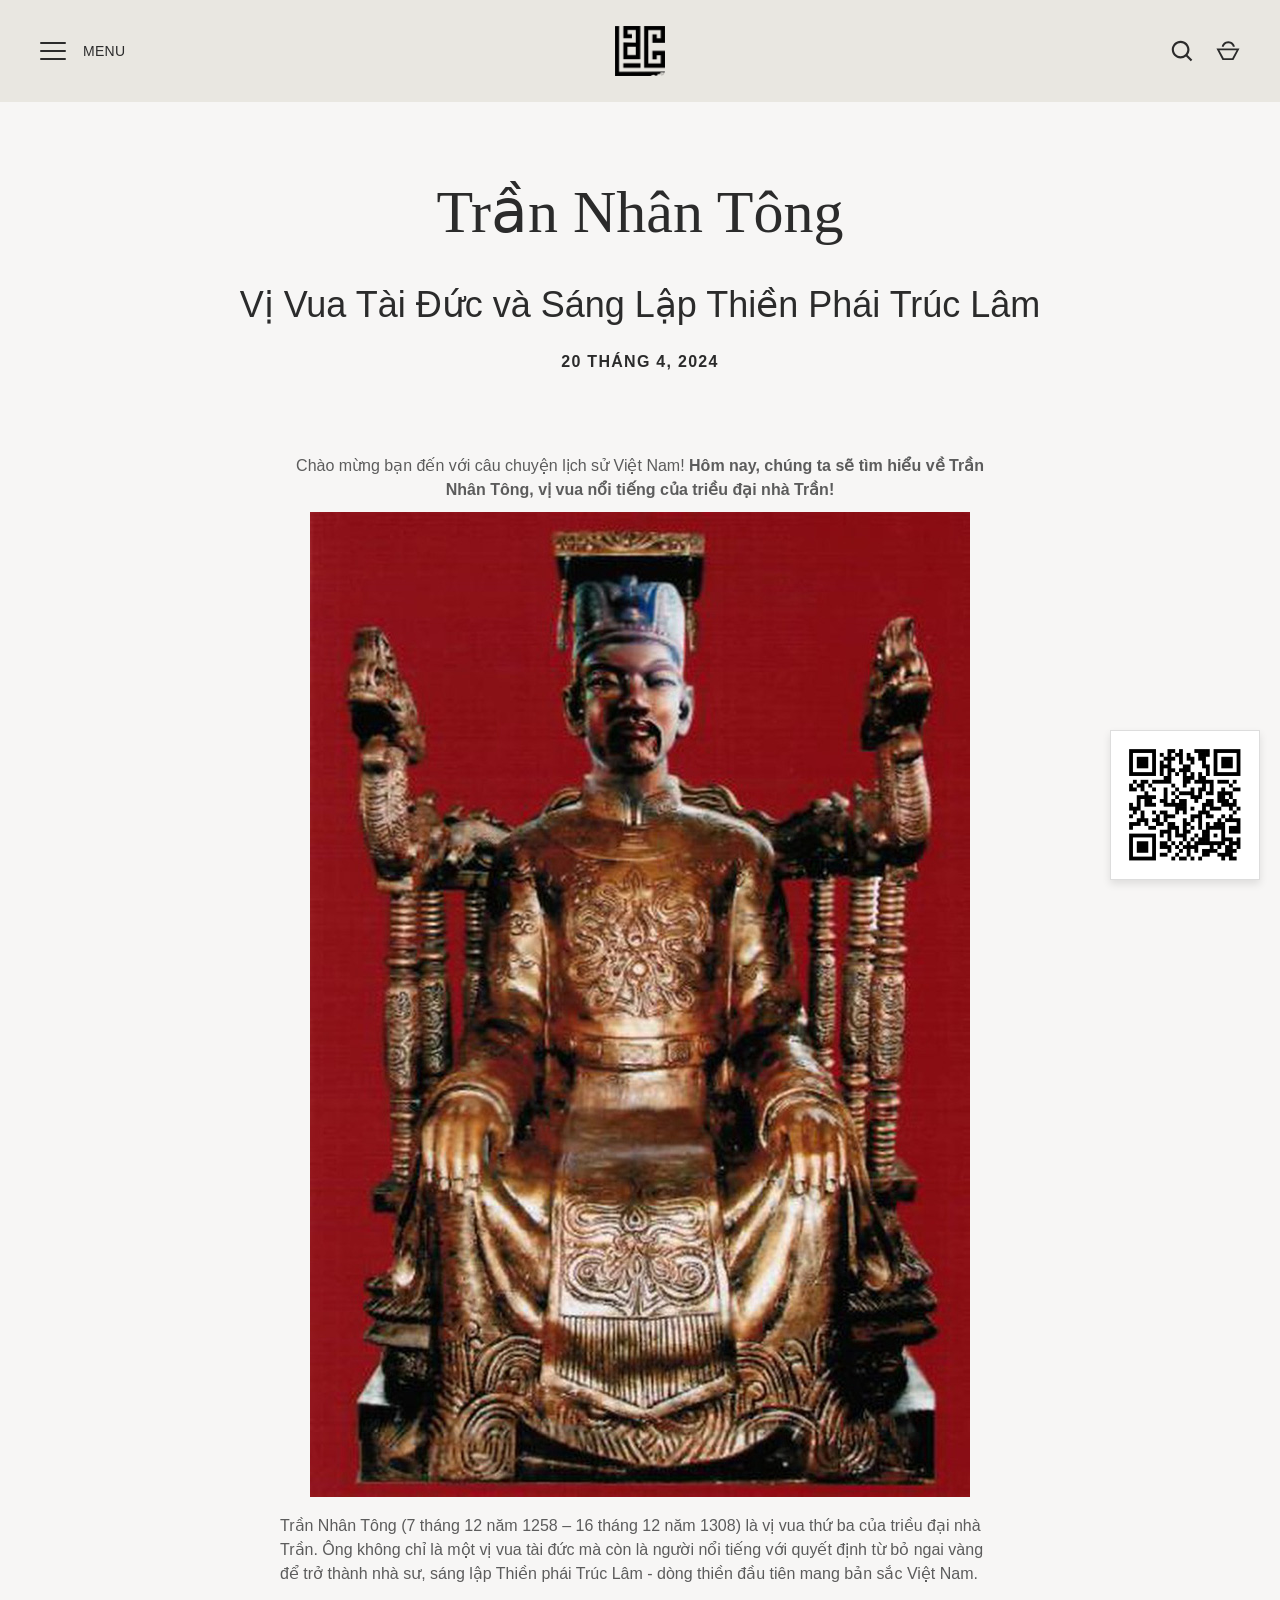
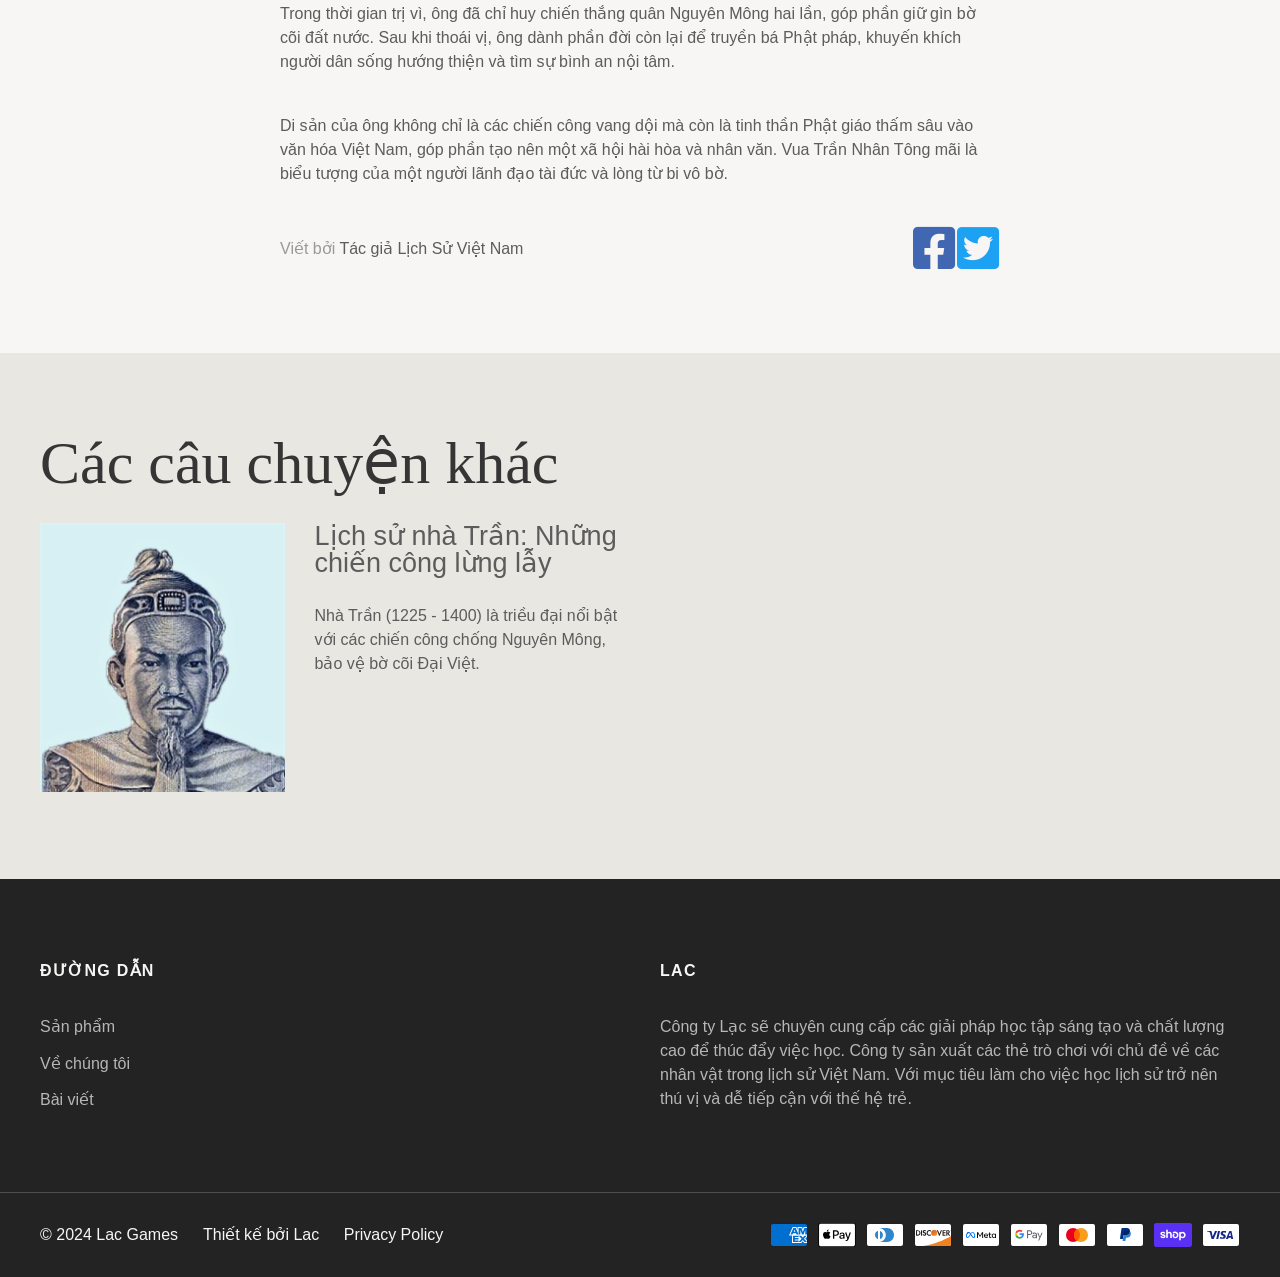
<file: tran-nhan-tong.html>
<!DOCTYPE html>
<html class="no-js" lang="en">

<head>
  <meta charset="utf-8" />
  <meta name="viewport" content="width=device-width,initial-scale=1.0" />
  <meta http-equiv="X-UA-Compatible" content="IE=edge" />
  <title>Tran Nhan Tong</title>
  <link rel="stylesheet" href="https://cdnjs.cloudflare.com/ajax/libs/font-awesome/6.0.0-beta3/css/all.min.css" />
  <link href="./style.css" rel="stylesheet" type="text/css" media="all" />
  <script>document.documentElement.className = document.documentElement.className.replace('no-js', 'js');</script>
  <!-- ---------------------- -->
  <script defer src="cdn/shopifycloud/perf-kit/shopify-perf-kit-1.0.1.min.js" data-application="storefront-renderer"
    data-shop-id="66448949461" data-render-region="gcp-asia-southeast1" data-page-type="search"
    data-theme-instance-id="136376516821" data-monorail-region="shop_domain"
    data-resource-timing-sampling-rate="10"></script>
</head>

<body class="template-page" id="about-us">
  <div id="shopify-section-announcement" class="shopify-section">
  </div>
  <div id="shopify-section-header" class="shopify-section section-header">
    <style data-shopify>
      .js .section-header {
        position: -webkit-sticky;
        position: sticky;
      }

      .viewport-height,
      .viewport-height .slide {
        min-height: calc(var(--viewport-height, 100vh) - var(--header-height, 96px) + 26px);
      }

      .js .active-banner:first-child .viewport-height,
      .js .active-banner:first-child .viewport-height .slide {
        min-height: calc(var(--viewport-height, 100vh) - var(--header-height));
      }

      .pageheader__contents--inline--visible.pageheader__contents--inline--left-logo .header-items,
      .pageheader__contents--inline--visible.pageheader__contents--inline--left-logo .logo {
        flex-basis: 240px !important;
      }

      .pageheader__contents--inline--left-logo:not(.pageheader__contents--inline--visible) .nav-row {
        min-width: calc(100vw - 580px);
      }

      .logo__image {
        max-width: 240px;
      }
    </style>
    <div data-section-type="header">
      <div class="pageheader" id="pageheader">
        <header
          class="pageheader__contents pageheader__contents--sticky pageheader__contents--inline pageheader__contents--inline--left-logo"
          data-nav-inline="true" id="pageheader__contents">

          <div class="pageheader__layout">
            <div class="header-left">
              <div class="inline-header-nav">
                <div class="nav-row multi-level-nav" role="navigation" aria-label="Primary navigation">
                  <div class="tier-1">
                    <ul>
                      <li class="">
                        <a href="../collections/all.html" class="">Sản phẩm</a>
                      </li>
                      <li class="active">
                        <a href="about-us.html">Về chúng tôi</a>
                      </li>
                      <li class="">
                        <a href="../blogs/news.html" class="active">Bài viết</a>
                      </li>
                    </ul>

                  </div>
                </div>
              </div>
              <details class="main-menu-wrapper" id="main-menu-disclosure">
                <summary tabindex="-1">
                  <button class="main-menu-toggle" type="button" aria-controls="main-menu" aria-label="Menu">
                    <div class="icon-burger">
                      <span class="line line-1"></span>
                      <span class="line line-2"></span>
                      <span class="line line-3"></span>
                    </div>
                    <span class="main-menu-toggle__text main-menu-toggle__text--menu">MENU</span>
                    <span class="main-menu-toggle__text main-menu-toggle__text--close">ĐÓNG</span>
                    <span class="main-menu-toggle__text main-menu-toggle__text--back">QUAY VỀ</span>
                  </button>
                </summary>
                <div id="main-menu">
                  <div class="main-menu-inner">
                    <div class="main-menu-panel-wrapper">
                      <nav class="main-menu-panel" id="main-menu-panel" aria-label="Primary">
                        <ul class="main-menu-links">
                          <li class="main-menu-list-item">
                            <a class="main-menu-link" href="../collections/all.html">SẢN PHẨM</a>
                          </li>
                          <li class="main-menu-list-item active">
                            <a class="main-menu-link" href="about-us.html">VỀ CHÚNG TÔI</a>
                          </li>
                          <li class="main-menu-list-item">
                            <a class="main-menu-link" href="../blogs/news.html">BÀI VIẾT</a>
                          </li>
                        </ul>
                      </nav>
                    </div>
                  </div>
                </div>
              </details>
            </div>

            <div class="logo logo--image">
              <div class="logo__image has-contrast-image">
                <a href="./index.html">
                  <img class="logo__default-image" src="./images/LOGO LẠC.png" srcset="./images/LOGO LẠC.png" width="50"
                    height="50" alt="Paverson Games"><img class="logo__contrast-image" src="./images/LOGO LẠC.png"
                    srcset="//paversongames.com/cdn/shop/files/PaversonLogo_Horizontal_White.png?v=1671813135&width=480 2x"
                    width="50" height="50" alt="Paverson Games"></a>
              </div><a class="logo__text hidden" href="./index.html">Lạc</a>
            </div>

            <div class="header-items"><span class="header-items__item header-items__search-link">
                <a href="../search.html" class="header-search-toggle" aria-label="Search">
                  <svg width="24px" height="24px" viewBox="-2 -2 34 34" version="1.1" xmlns="http://www.w3.org/2000/svg"
                    xmlns:xlink="http://www.w3.org/1999/xlink">
                    <title>Search</title>
                    <g stroke="none" fill="currentColor" fill-rule="nonzero">
                      <path
                        d="M29.6,27.4 L22.9,20.7 C24.6,18.6 25.6,15.9 25.6,13 C25.6,6.1 20,0.5 13.1,0.5 C6.2,0.5 0.5,6.1 0.5,13 C0.5,19.9 6.1,25.5 13,25.5 C15.9,25.5 18.6,24.5 20.7,22.8 L27.4,29.5 L29.6,27.4 Z M3.5,13 C3.5,7.8 7.8,3.5 13,3.5 C18.2,3.5 22.5,7.8 22.5,13 C22.5,18.2 18.2,22.5 13,22.5 C7.8,22.5 3.5,18.2 3.5,13 Z">
                      </path>
                    </g>
                  </svg>

                </a>
              </span><span class="header-items__item header-items__cart-link">
                <a href="../cart.html" aria-label="Cart">
                  <span class="cart-link-icon">
                    <svg width="24px" height="24px" viewBox="0 -2 37 35" version="1.1"
                      xmlns="http://www.w3.org/2000/svg" xmlns:xlink="http://www.w3.org/1999/xlink">
                      <g transform="translate(0.500000, 0.500000)" stroke="none" fill="currentColor"
                        fill-rule="nonzero">
                        <path
                          d="M0.2,11 L9.5,29 L26.4,29 L35.7,11 L0.2,11 Z M24.5,26 L11.5,26 L4.8,14 L31.2,14 L24.5,26 L24.5,26 Z M18.5,3 C22.7,3 25.5,6.3 25.5,8.5 L28.5,8.5 C28.5,4.5 24.2,0 18.5,0 C12.8,0 8.5,4.5 8.5,8.5 L11.5,8.5 C11.5,6.3 14.3,3 18.5,3 Z">
                        </path>
                      </g>
                    </svg>
                  </span>

                </a>
              </span>
            </div>
            <div class="bg-overlay"></div>
          </div>
        </header>
      </div>
      <div class="header-search side-drawer no-js-hidden">
        <button type="button" class="side-drawer__close-btn" aria-label="Close"><svg xmlns="http://www.w3.org/2000/svg"
            width="24" height="24" viewBox="0 0 24 24" fill="none" stroke="currentColor" stroke-width="2"
            stroke-linecap="round" stroke-linejoin="round" class="feather feather-x">
            <title>Close</title>
            <line x1="18" y1="6" x2="6" y2="18"></line>
            <line x1="6" y1="6" x2="18" y2="18"></line>
          </svg></button>

        <div class="header-search__content">
          <h2 class="h3">Search Store</h2>
          <form method="get" action="https://paversongames.com/search" autocomplete="off">
            <input type="hidden" name="type" value="product">
            <input type="hidden" name="options[prefix]" value="last">
            <div class="input-with-button">
              <div class="input-with-button__input-wrapper input-with-clear">
                <input class="input-with-button__input input" type="search" name="q" placeholder="Search..."
                  autocomplete="off" data-previous-value="" aria-label="Search...">
                <button class="input-with-clear__clear" type="button"><svg fill="currentColor" height="24"
                    viewBox="0 0 24 24" width="24" xmlns="http://www.w3.org/2000/svg">
                    <title>Close</title>
                    <path
                      d="M19 6.41L17.59 5 12 10.59 6.41 5 5 6.41 10.59 12 5 17.59 6.41 19 12 13.41 17.59 19 19 17.59 13.41 12z" />
                  </svg></button>
              </div>
              <button class="input-with-button__button button button--alt" type="submit">Go</button>
            </div>
          </form>
          <div class="header-search__results-wrapper" data-live-search-vendor="false" data-live-search-meta="false">
            <div class="header-search__placeholder">
              <div class="search-result search-result--placeholder">
                <div class="search-result__link">
                  <div class="search-result__image"></div>
                  <div class="search-result__detail">
                    <div class="search-result__title"></div>
                    <div class="search-result__price"></div>
                  </div>
                </div>
              </div>
              <div class="search-result search-result--placeholder">
                <div class="search-result__link">
                  <div class="search-result__image"></div>
                  <div class="search-result__detail">
                    <div class="search-result__title"></div>
                    <div class="search-result__price"></div>
                  </div>
                </div>
              </div>
              <div class="search-result search-result--placeholder">
                <div class="search-result__link">
                  <div class="search-result__image"></div>
                  <div class="search-result__detail">
                    <div class="search-result__title"></div>
                    <div class="search-result__price"></div>
                  </div>
                </div>
              </div>
              <div class="search-result search-result--placeholder">
                <div class="search-result__link">
                  <div class="search-result__image"></div>
                  <div class="search-result__detail">
                    <div class="search-result__title"></div>
                    <div class="search-result__price"></div>
                  </div>
                </div>
              </div>
              <div class="search-result search-result--placeholder">
                <div class="search-result__link">
                  <div class="search-result__image"></div>
                  <div class="search-result__detail">
                    <div class="search-result__title"></div>
                    <div class="search-result__price"></div>
                  </div>
                </div>
              </div>
            </div>
            <div class="header-search__results"></div>
          </div>
        </div>
      </div>
    </div>




  </div>


  <main id="main">
    <article>
      <div class="main-content">
        <div id="shopify-section-template--16662821765333__hero"
          class="shopify-section section-banner banner-candidate">
          <div class="banner banner--no-breadcrumbs">
            <div class="banner__text container reading-width cc-animate-init -in cc-animate-complete"
              data-cc-animate="">
              <h2>Trần Nhân Tông</h2>
              <h3>Vị Vua Tài Đức và Sáng Lập Thiền Phái Trúc Lâm</h3>
              <div class="meta cc-animate-init -in cc-animate-complete" data-cc-animate="" data-cc-animate-delay="0.1s">
                <span class="published meta__item">
                  <time pubdate="" datetime="2024-04-20">20 Tháng 4, 2024</time>
                </span>
              </div>
            </div>
          </div>
        </div>

        <div id="shopify-section-template--16662821765333__main" class="shopify-section">
          <div class="spaced-section" data-section-type="article">
            <div class="container section-content">
              <div class="reading-width">
                <div class="article">
                  <div class="rte reading-width cc-animate-init -in cc-animate-complete" data-cc-animate="">
                    <div style="text-align: center">
                      Chào mừng bạn đến với câu chuyện lịch sử Việt Nam!
                      <strong>Hôm nay, chúng ta sẽ tìm hiểu về Trần Nhân Tông, vị
                        vua nổi tiếng của triều đại nhà Trần!</strong>
                    </div>
                    <div style="text-align: center">
                      <img src="./images/tran-nhan-tong.webp" style="
                            margin-top: 10px;
                            margin-bottom: 10px;
                            float: none;
                          " alt="Chân dung Vua Trần Nhân Tông" />
                    </div>
                    <p>
                      Trần Nhân Tông (7 tháng 12 năm 1258 – 16 tháng 12 năm
                      1308) là vị vua thứ ba của triều đại nhà Trần. Ông không
                      chỉ là một vị vua tài đức mà còn là người nổi tiếng với
                      quyết định từ bỏ ngai vàng để trở thành nhà sư, sáng lập
                      Thiền phái Trúc Lâm - dòng thiền đầu tiên mang bản sắc
                      Việt Nam.
                    </p>
                    <p>
                      Trong thời gian trị vì, ông đã chỉ huy chiến thắng quân
                      Nguyên Mông hai lần, góp phần giữ gìn bờ cõi đất nước.
                      Sau khi thoái vị, ông dành phần đời còn lại để truyền bá
                      Phật pháp, khuyến khích người dân sống hướng thiện và
                      tìm sự bình an nội tâm.
                    </p>
                    <p>
                      <br />Di sản của ông không chỉ là các chiến công vang
                      dội mà còn là tinh thần Phật giáo thấm sâu vào văn hóa
                      Việt Nam, góp phần tạo nên một xã hội hài hòa và nhân
                      văn. Vua Trần Nhân Tông mãi là biểu tượng của một người
                      lãnh đạo tài đức và lòng từ bi vô bờ.
                    </p>
                  </div>

                  <div
                    class="reading-width light-spaced-row article-page-author-row cc-animate-init -in cc-animate-complete"
                    data-cc-animate="">
                    <span class="author"><span class="author-label">Viết bởi</span> Tác giả Lịch
                      Sử Việt Nam</span>
                    <div class="sharing social-links">
                      <span class="sharing-label">Chia sẻ</span>
                      <ul class="sharing-list">
                        <li class="facebook">
                          <a class="sharing-link" target="_blank" rel="noopener"
                            href="//www.facebook.com/sharer.php?u=https://yourwebsite.com/blogs/news/tran-nhan-tong">
                            <i class="fab fa-facebook-square" style="font-size: 48px; color: #4267b2"></i>
                            <span class="visually-hidden">Chia sẻ lên Facebook</span>
                          </a>
                        </li>
                        <li class="twitter">
                          <a class="sharing-link" target="_blank" rel="noopener"
                            href="//twitter.com/share?text=Trần Nhân Tông: Vị vua tài đức và nhà sáng lập Thiền phái Trúc Lâm!&url=https://yourwebsite.com/blogs/news/tran-nhan-tong">
                            <i class="fab fa-twitter-square" style="font-size: 48px; color: #1da1f2"></i>
                            <span class="visually-hidden">Chia sẻ lên Twitter</span>
                          </a>
                        </li>
                      </ul>
                    </div>
                  </div>
                </div>
              </div>
            </div>
          </div>
          <div class="padded-section wide-next-prev">
            <div class="container">
              <h2 class="section-heading cc-animate-init -in cc-animate-complete" data-cc-animate="">
                <a href="/blogs/news">Các câu chuyện khác</a>
              </h2>
              <div class="grid">
                <div class="column half cc-animate-init -in cc-animate-complete" data-cc-animate=""
                  data-cc-animate-delay="0.2s" style="">
                  <div class="grid mini-article">
                    <div class="column half">
                      <a href="#"><img src="./images/tran_nhan_tong.jpg" alt="Ảnh nhà Trần" /></a>
                    </div>
                    <div class="column half">
                      <div class="rte">
                        <h3 class="h5">
                          <a href="./tran-quoc-tuan.html">Lịch sử nhà Trần: Những chiến công lừng
                            lẫy</a>
                        </h3>
                        <div class="hide-until-md">
                          <p data-mce-fragment="1">
                            Nhà Trần (1225 - 1400) là triều đại nổi bật với
                            các chiến công chống Nguyên Mông, bảo vệ bờ cõi
                            Đại Việt.
                          </p>
                        </div>
                      </div>
                    </div>
                  </div>
                </div>
              </div>
            </div>
          </div>
        </div>
      </div>
      <div class="right-side"></div>
    </article>
  </main>
  <div id="shopify-section-footer" class="shopify-section">
    <footer id="pagefooter" class="pagefooter" data-section-type="footer">
      <div class="container">
        <div class="footer-columns footer-columns--count-2">
          <div class="footer-columns__column">
            <h2 class="footer-column-heading h6">Đường dẫn</h2>
            <ul class="footer-nav-links">
              <li class="footer-nav-links__item">
                <a href="/collections/all">Sản phẩm</a>
              </li>
              <li class="footer-nav-links__item">
                <a href="/pages/about-us">Về chúng tôi</a>
              </li>
              <li class="footer-nav-links__item">
                <a href="/blogs/news">Bài viết</a>
              </li>
            </ul>
          </div>
          <div class="footer-columns__column">
            <h2 class="footer-column-heading h6">Lac</h2>
            <div class="rte">
              <p>
                Công ty Lạc sẽ chuyên cung cấp các giải pháp học tập sáng tạo và chất lượng cao để thúc đẩy việc học.
Công ty sản xuất các thẻ trò chơi với chủ đề về các nhân vật trong lịch sử Việt Nam. Với mục tiêu làm cho việc học lịch sử trở nên thú vị và dễ tiếp cận với thế hệ trẻ.

              </p>
            </div>
          </div>
        </div>
      </div>
      <div class="lower-footer lower-footer--lowest">
        <div class="container">
          <div class="lower-footer__left">
            <div class="copyright">
              <span class="seg">&copy; 2024 Lac Games</span>
              <a target="_blank" rel="nofollow"
                href="https://www.shopify.com?utm_campaign=poweredby&amp;utm_medium=shopify&amp;utm_source=onlinestore">
              </a>
              <p style="display: inline">
                Thiết kế bởi 
                <a href="https://studio-mlm.com">Lac</a>
              </p>
              <p style="display: inline">
                <a class="privacy-policy" href="https://paversongames.com/pages/privacy-policy">Privacy Policy</a>
              </p>
            </div>
          </div>
          <div class="payment-methods lower-footer__right">
            <div class="payment-methods__inner">
              <svg class="payment-icon" xmlns="http://www.w3.org/2000/svg" role="img"
                aria-labelledby="pi-american_express" viewBox="0 0 38 24" width="38" height="24">
                <path fill="#000" d="M35 0H3C1.3 0 0 1.3 0 3v18c0 1.7 1.4 3 3 3h32c1.7 0 3-1.3 3-3V3c0-1.7-1.4-3-3-3Z"
                  opacity=".07" />
                <path fill="#006FCF" d="M35 1c1.1 0 2 .9 2 2v18c0 1.1-.9 2-2 2H3c-1.1 0-2-.9-2-2V3c0-1.1.9-2 2-2h32Z" />
                <path fill="#FFF"
                  d="M22.012 19.936v-8.421L37 11.528v2.326l-1.732 1.852L37 17.573v2.375h-2.766l-1.47-1.622-1.46 1.628-9.292-.02Z" />
                <path fill="#006FCF"
                  d="M23.013 19.012v-6.57h5.572v1.513h-3.768v1.028h3.678v1.488h-3.678v1.01h3.768v1.531h-5.572Z" />
                <path fill="#006FCF"
                  d="m28.557 19.012 3.083-3.289-3.083-3.282h2.386l1.884 2.083 1.89-2.082H37v.051l-3.017 3.23L37 18.92v.093h-2.307l-1.917-2.103-1.898 2.104h-2.321Z" />
                <path fill="#FFF"
                  d="M22.71 4.04h3.614l1.269 2.881V4.04h4.46l.77 2.159.771-2.159H37v8.421H19l3.71-8.421Z" />
                <path fill="#006FCF"
                  d="m23.395 4.955-2.916 6.566h2l.55-1.315h2.98l.55 1.315h2.05l-2.904-6.566h-2.31Zm.25 3.777.875-2.09.873 2.09h-1.748Z" />
                <path fill="#006FCF"
                  d="M28.581 11.52V4.953l2.811.01L32.84 9l1.456-4.046H37v6.565l-1.74.016v-4.51l-1.644 4.494h-1.59L30.35 7.01v4.51h-1.768Z" />
              </svg>

              <svg class="payment-icon" version="1.1" xmlns="http://www.w3.org/2000/svg" role="img" x="0" y="0"
                width="38" height="24" viewBox="0 0 165.521 105.965" xml:space="preserve"
                aria-labelledby="pi-apple_pay">
                <title id="pi-apple_pay">Apple Pay</title>
                <path fill="#000"
                  d="M150.698 0H14.823c-.566 0-1.133 0-1.698.003-.477.004-.953.009-1.43.022-1.039.028-2.087.09-3.113.274a10.51 10.51 0 0 0-2.958.975 9.932 9.932 0 0 0-4.35 4.35 10.463 10.463 0 0 0-.975 2.96C.113 9.611.052 10.658.024 11.696a70.22 70.22 0 0 0-.022 1.43C0 13.69 0 14.256 0 14.823v76.318c0 .567 0 1.132.002 1.699.003.476.009.953.022 1.43.028 1.036.09 2.084.275 3.11a10.46 10.46 0 0 0 .974 2.96 9.897 9.897 0 0 0 1.83 2.52 9.874 9.874 0 0 0 2.52 1.83c.947.483 1.917.79 2.96.977 1.025.183 2.073.245 3.112.273.477.011.953.017 1.43.02.565.004 1.132.004 1.698.004h135.875c.565 0 1.132 0 1.697-.004.476-.002.952-.009 1.431-.02 1.037-.028 2.085-.09 3.113-.273a10.478 10.478 0 0 0 2.958-.977 9.955 9.955 0 0 0 4.35-4.35c.483-.947.789-1.917.974-2.96.186-1.026.246-2.074.274-3.11.013-.477.02-.954.022-1.43.004-.567.004-1.132.004-1.699V14.824c0-.567 0-1.133-.004-1.699a63.067 63.067 0 0 0-.022-1.429c-.028-1.038-.088-2.085-.274-3.112a10.4 10.4 0 0 0-.974-2.96 9.94 9.94 0 0 0-4.35-4.35A10.52 10.52 0 0 0 156.939.3c-1.028-.185-2.076-.246-3.113-.274a71.417 71.417 0 0 0-1.431-.022C151.83 0 151.263 0 150.698 0z" />
                <path fill="#FFF"
                  d="M150.698 3.532l1.672.003c.452.003.905.008 1.36.02.793.022 1.719.065 2.583.22.75.135 1.38.34 1.984.648a6.392 6.392 0 0 1 2.804 2.807c.306.6.51 1.226.645 1.983.154.854.197 1.783.218 2.58.013.45.019.9.02 1.36.005.557.005 1.113.005 1.671v76.318c0 .558 0 1.114-.004 1.682-.002.45-.008.9-.02 1.35-.022.796-.065 1.725-.221 2.589a6.855 6.855 0 0 1-.645 1.975 6.397 6.397 0 0 1-2.808 2.807c-.6.306-1.228.511-1.971.645-.881.157-1.847.2-2.574.22-.457.01-.912.017-1.379.019-.555.004-1.113.004-1.669.004H14.801c-.55 0-1.1 0-1.66-.004a74.993 74.993 0 0 1-1.35-.018c-.744-.02-1.71-.064-2.584-.22a6.938 6.938 0 0 1-1.986-.65 6.337 6.337 0 0 1-1.622-1.18 6.355 6.355 0 0 1-1.178-1.623 6.935 6.935 0 0 1-.646-1.985c-.156-.863-.2-1.788-.22-2.578a66.088 66.088 0 0 1-.02-1.355l-.003-1.327V14.474l.002-1.325a66.7 66.7 0 0 1 .02-1.357c.022-.792.065-1.717.222-2.587a6.924 6.924 0 0 1 .646-1.981c.304-.598.7-1.144 1.18-1.623a6.386 6.386 0 0 1 1.624-1.18 6.96 6.96 0 0 1 1.98-.646c.865-.155 1.792-.198 2.586-.22.452-.012.905-.017 1.354-.02l1.677-.003h135.875" />
                <g>
                  <g>
                    <path fill="#000"
                      d="M43.508 35.77c1.404-1.755 2.356-4.112 2.105-6.52-2.054.102-4.56 1.355-6.012 3.112-1.303 1.504-2.456 3.959-2.156 6.266 2.306.2 4.61-1.152 6.063-2.858" />
                    <path fill="#000"
                      d="M45.587 39.079c-3.35-.2-6.196 1.9-7.795 1.9-1.6 0-4.049-1.8-6.698-1.751-3.447.05-6.645 2-8.395 5.1-3.598 6.2-.95 15.4 2.55 20.45 1.699 2.5 3.747 5.25 6.445 5.151 2.55-.1 3.549-1.65 6.647-1.65 3.097 0 3.997 1.65 6.696 1.6 2.798-.05 4.548-2.5 6.247-5 1.95-2.85 2.747-5.6 2.797-5.75-.05-.05-5.396-2.101-5.446-8.251-.05-5.15 4.198-7.6 4.398-7.751-2.399-3.548-6.147-3.948-7.447-4.048" />
                  </g>
                  <g>
                    <path fill="#000"
                      d="M78.973 32.11c7.278 0 12.347 5.017 12.347 12.321 0 7.33-5.173 12.373-12.529 12.373h-8.058V69.62h-5.822V32.11h14.062zm-8.24 19.807h6.68c5.07 0 7.954-2.729 7.954-7.46 0-4.73-2.885-7.434-7.928-7.434h-6.706v14.894z" />
                    <path fill="#000"
                      d="M92.764 61.847c0-4.809 3.665-7.564 10.423-7.98l7.252-.442v-2.08c0-3.04-2.001-4.704-5.562-4.704-2.938 0-5.07 1.507-5.51 3.82h-5.252c.157-4.86 4.731-8.395 10.918-8.395 6.654 0 10.995 3.483 10.995 8.89v18.663h-5.38v-4.497h-.13c-1.534 2.937-4.914 4.782-8.579 4.782-5.406 0-9.175-3.222-9.175-8.057zm17.675-2.417v-2.106l-6.472.416c-3.64.234-5.536 1.585-5.536 3.95 0 2.288 1.975 3.77 5.068 3.77 3.95 0 6.94-2.522 6.94-6.03z" />
                    <path fill="#000"
                      d="M120.975 79.652v-4.496c.364.051 1.247.103 1.715.103 2.573 0 4.029-1.09 4.913-3.899l.52-1.663-9.852-27.293h6.082l6.863 22.146h.13l6.862-22.146h5.927l-10.216 28.67c-2.34 6.577-5.017 8.735-10.683 8.735-.442 0-1.872-.052-2.261-.157z" />
                  </g>
                </g>
              </svg>

              <svg class="payment-icon" viewBox="0 0 38 24" xmlns="http://www.w3.org/2000/svg" role="img" width="38"
                height="24" aria-labelledby="pi-diners_club">
                <title id="pi-diners_club">Diners Club</title>
                <path opacity=".07"
                  d="M35 0H3C1.3 0 0 1.3 0 3v18c0 1.7 1.4 3 3 3h32c1.7 0 3-1.3 3-3V3c0-1.7-1.4-3-3-3z" />
                <path fill="#fff" d="M35 1c1.1 0 2 .9 2 2v18c0 1.1-.9 2-2 2H3c-1.1 0-2-.9-2-2V3c0-1.1.9-2 2-2h32" />
                <path
                  d="M12 12v3.7c0 .3-.2.3-.5.2-1.9-.8-3-3.3-2.3-5.4.4-1.1 1.2-2 2.3-2.4.4-.2.5-.1.5.2V12zm2 0V8.3c0-.3 0-.3.3-.2 2.1.8 3.2 3.3 2.4 5.4-.4 1.1-1.2 2-2.3 2.4-.4.2-.4.1-.4-.2V12zm7.2-7H13c3.8 0 6.8 3.1 6.8 7s-3 7-6.8 7h8.2c3.8 0 6.8-3.1 6.8-7s-3-7-6.8-7z"
                  fill="#3086C8" />
              </svg>
              <svg class="payment-icon" viewBox="0 0 38 24" width="38" height="24" role="img"
                aria-labelledby="pi-discover" fill="none" xmlns="http://www.w3.org/2000/svg">
                <title id="pi-discover">Discover</title>
                <path fill="#000" opacity=".07"
                  d="M35 0H3C1.3 0 0 1.3 0 3v18c0 1.7 1.4 3 3 3h32c1.7 0 3-1.3 3-3V3c0-1.7-1.4-3-3-3z" />
                <path d="M35 1c1.1 0 2 .9 2 2v18c0 1.1-.9 2-2 2H3c-1.1 0-2-.9-2-2V3c0-1.1.9-2 2-2h32z" fill="#fff" />
                <path
                  d="M3.57 7.16H2v5.5h1.57c.83 0 1.43-.2 1.96-.63.63-.52 1-1.3 1-2.11-.01-1.63-1.22-2.76-2.96-2.76zm1.26 4.14c-.34.3-.77.44-1.47.44h-.29V8.1h.29c.69 0 1.11.12 1.47.44.37.33.59.84.59 1.37 0 .53-.22 1.06-.59 1.39zm2.19-4.14h1.07v5.5H7.02v-5.5zm3.69 2.11c-.64-.24-.83-.4-.83-.69 0-.35.34-.61.8-.61.32 0 .59.13.86.45l.56-.73c-.46-.4-1.01-.61-1.62-.61-.97 0-1.72.68-1.72 1.58 0 .76.35 1.15 1.35 1.51.42.15.63.25.74.31.21.14.32.34.32.57 0 .45-.35.78-.83.78-.51 0-.92-.26-1.17-.73l-.69.67c.49.73 1.09 1.05 1.9 1.05 1.11 0 1.9-.74 1.9-1.81.02-.89-.35-1.29-1.57-1.74zm1.92.65c0 1.62 1.27 2.87 2.9 2.87.46 0 .86-.09 1.34-.32v-1.26c-.43.43-.81.6-1.29.6-1.08 0-1.85-.78-1.85-1.9 0-1.06.79-1.89 1.8-1.89.51 0 .9.18 1.34.62V7.38c-.47-.24-.86-.34-1.32-.34-1.61 0-2.92 1.28-2.92 2.88zm12.76.94l-1.47-3.7h-1.17l2.33 5.64h.58l2.37-5.64h-1.16l-1.48 3.7zm3.13 1.8h3.04v-.93h-1.97v-1.48h1.9v-.93h-1.9V8.1h1.97v-.94h-3.04v5.5zm7.29-3.87c0-1.03-.71-1.62-1.95-1.62h-1.59v5.5h1.07v-2.21h.14l1.48 2.21h1.32l-1.73-2.32c.81-.17 1.26-.72 1.26-1.56zm-2.16.91h-.31V8.03h.33c.67 0 1.03.28 1.03.82 0 .55-.36.85-1.05.85z"
                  fill="#231F20" />
                <path d="M20.16 12.86a2.931 2.931 0 100-5.862 2.931 2.931 0 000 5.862z" fill="url(#pi-paint0_linear)" />
                <path opacity=".65" d="M20.16 12.86a2.931 2.931 0 100-5.862 2.931 2.931 0 000 5.862z"
                  fill="url(#pi-paint1_linear)" />
                <path
                  d="M36.57 7.506c0-.1-.07-.15-.18-.15h-.16v.48h.12v-.19l.14.19h.14l-.16-.2c.06-.01.1-.06.1-.13zm-.2.07h-.02v-.13h.02c.06 0 .09.02.09.06 0 .05-.03.07-.09.07z"
                  fill="#231F20" />
                <path
                  d="M36.41 7.176c-.23 0-.42.19-.42.42 0 .23.19.42.42.42.23 0 .42-.19.42-.42 0-.23-.19-.42-.42-.42zm0 .77c-.18 0-.34-.15-.34-.35 0-.19.15-.35.34-.35.18 0 .33.16.33.35 0 .19-.15.35-.33.35z"
                  fill="#231F20" />
                <path d="M37 12.984S27.09 19.873 8.976 23h26.023a2 2 0 002-1.984l.024-3.02L37 12.985z" fill="#F48120" />
                <defs>
                  <linearGradient id="pi-paint0_linear" x1="21.657" y1="12.275" x2="19.632" y2="9.104"
                    gradientUnits="userSpaceOnUse">
                    <stop stop-color="#F89F20" />
                    <stop offset=".25" stop-color="#F79A20" />
                    <stop offset=".533" stop-color="#F68D20" />
                    <stop offset=".62" stop-color="#F58720" />
                    <stop offset=".723" stop-color="#F48120" />
                    <stop offset="1" stop-color="#F37521" />
                  </linearGradient>
                  <linearGradient id="pi-paint1_linear" x1="21.338" y1="12.232" x2="18.378" y2="6.446"
                    gradientUnits="userSpaceOnUse">
                    <stop stop-color="#F58720" />
                    <stop offset=".359" stop-color="#E16F27" />
                    <stop offset=".703" stop-color="#D4602C" />
                    <stop offset=".982" stop-color="#D05B2E" />
                  </linearGradient>
                </defs>
              </svg>
              <svg class="payment-icon" width="38" height="24" role="img" aria-labelledby="pi-metapay"
                viewBox="0 0 38 24" fill="none" xmlns="http://www.w3.org/2000/svg">
                <title id="pi-metapay">Meta Pay</title>
                <path opacity=".07" d="M35 0H3C1.3 0 0 1.3 0 3v18c0 1.7 1.4 3 3 3h32c1.7 0 3-1.3 3-3V3c0-1.7-1.4-3-3-3z"
                  fill="#000" />
                <path d="M35 1c1.1 0 2 .9 2 2v18c0 1.1-.9 2-2 2H3c-1.1 0-2-.9-2-2V3c0-1.1.9-2 2-2h32z" fill="#fff" />
                <path
                  d="M4.983 12.986c0 .348.076.614.176.776a.6.6 0 00.524.3c.257 0 .491-.063.943-.688.362-.5.788-1.204 1.076-1.645l.486-.747c.337-.518.728-1.095 1.176-1.486.366-.319.76-.496 1.158-.496.667 0 1.302.386 1.788 1.111.532.794.79 1.793.79 2.825 0 .613-.12 1.064-.326 1.42-.2.345-.587.688-1.238.688v-.981c.558 0 .697-.513.697-1.1 0-.836-.195-1.764-.624-2.427-.305-.47-.7-.757-1.134-.757-.47 0-.848.354-1.274.986-.226.336-.457.745-.718 1.207l-.287.508c-.576 1.02-.722 1.254-1.01 1.637-.504.672-.935.927-1.502.927-.674 0-1.1-.291-1.363-.73C4.106 13.956 4 13.486 4 12.95l.983.035z"
                  fill="#0081FB" />
                <path
                  d="M4.775 10.18C5.225 9.486 5.875 9 6.622 9c.432 0 .861.128 1.31.494.49.4 1.013 1.06 1.665 2.146l.234.39c.565.94.886 1.424 1.074 1.652.242.293.411.38.631.38.558 0 .697-.512.697-1.099l.867-.027c0 .613-.12 1.064-.326 1.42-.2.345-.587.688-1.238.688-.405 0-.764-.088-1.16-.462-.306-.287-.663-.798-.937-1.257l-.816-1.363c-.41-.684-.785-1.194-1.003-1.425-.234-.249-.534-.549-1.014-.549-.388 0-.718.273-.994.69l-.837-.498z"
                  fill="url(#pi-paint0_linear_1164_3)" />
                <path
                  d="M6.606 9.988c-.388 0-.718.273-.994.69-.39.588-.629 1.466-.629 2.308 0 .348.076.614.176.776l-.838.552C4.106 13.956 4 13.486 4 12.95c0-.973.267-1.987.775-2.77C5.225 9.485 5.875 9 6.622 9l-.016.988z"
                  fill="url(#pi-paint1_linear_1164_3)" />
                <path
                  d="M15.01 9.191h1.138l1.933 3.498 1.934-3.498h1.112v5.747h-.928v-4.405l-1.695 3.05h-.87l-1.696-3.05v4.405h-.927V9.191zm9.023 2.143c-.665 0-1.066.5-1.162 1.12h2.258c-.046-.638-.415-1.12-1.096-1.12zm-2.081 1.474c0-1.305.843-2.254 2.097-2.254 1.234 0 1.971.937 1.971 2.323v.255h-3.148c.111.674.559 1.129 1.28 1.129.576 0 .936-.176 1.277-.497l.493.603c-.465.427-1.055.674-1.803.674-1.358 0-2.167-.99-2.167-2.233zm5.193-1.392h-.854v-.76h.854V9.402h.895v1.256h1.297v.76H28.04v1.924c0 .657.21.89.726.89.236 0 .371-.02.57-.053v.752c-.248.07-.485.102-.742.102-.966 0-1.45-.528-1.45-1.584v-2.032zm5.96.739a1.207 1.207 0 00-1.17-.788c-.766 0-1.256.543-1.256 1.428 0 .863.451 1.433 1.22 1.433.603 0 1.034-.351 1.206-.788v-1.285zM34 14.938h-.878v-.6c-.246.353-.693.703-1.417.703-1.164 0-1.941-.975-1.941-2.246 0-1.283.796-2.241 1.99-2.241.591 0 1.055.236 1.368.653v-.55H34v4.281z"
                  fill="#000000" />
                <defs>
                  <linearGradient id="pi-paint0_linear_1164_3" x1="5.93" y1="12.703" x2="12.196" y2="13.019"
                    gradientUnits="userSpaceOnUse">
                    <stop stop-color="#0064E1" />
                    <stop offset=".4" stop-color="#0064E1" />
                    <stop offset=".83" stop-color="#0073EE" />
                    <stop offset="1" stop-color="#0082FB" />
                  </linearGradient>
                  <linearGradient id="pi-paint1_linear_1164_3" x1="5.424" y1="13.399" x2="5.424" y2="11.089"
                    gradientUnits="userSpaceOnUse">
                    <stop stop-color="#0082FB" />
                    <stop offset="1" stop-color="#0064E0" />
                  </linearGradient>
                </defs>
              </svg>

              <svg class="payment-icon" xmlns="http://www.w3.org/2000/svg" role="img" viewBox="0 0 38 24" width="38"
                height="24" aria-labelledby="pi-google_pay">
                <title id="pi-google_pay">Google Pay</title>
                <path d="M35 0H3C1.3 0 0 1.3 0 3v18c0 1.7 1.4 3 3 3h32c1.7 0 3-1.3 3-3V3c0-1.7-1.4-3-3-3z" fill="#000"
                  opacity=".07" />
                <path d="M35 1c1.1 0 2 .9 2 2v18c0 1.1-.9 2-2 2H3c-1.1 0-2-.9-2-2V3c0-1.1.9-2 2-2h32" fill="#FFF" />
                <path
                  d="M18.093 11.976v3.2h-1.018v-7.9h2.691a2.447 2.447 0 0 1 1.747.692 2.28 2.28 0 0 1 .11 3.224l-.11.116c-.47.447-1.098.69-1.747.674l-1.673-.006zm0-3.732v2.788h1.698c.377.012.741-.135 1.005-.404a1.391 1.391 0 0 0-1.005-2.354l-1.698-.03zm6.484 1.348c.65-.03 1.286.188 1.778.613.445.43.682 1.03.65 1.649v3.334h-.969v-.766h-.049a1.93 1.93 0 0 1-1.673.931 2.17 2.17 0 0 1-1.496-.533 1.667 1.667 0 0 1-.613-1.324 1.606 1.606 0 0 1 .613-1.336 2.746 2.746 0 0 1 1.698-.515c.517-.02 1.03.093 1.49.331v-.208a1.134 1.134 0 0 0-.417-.901 1.416 1.416 0 0 0-.98-.368 1.545 1.545 0 0 0-1.319.717l-.895-.564a2.488 2.488 0 0 1 2.182-1.06zM23.29 13.52a.79.79 0 0 0 .337.662c.223.176.5.269.785.263.429-.001.84-.17 1.146-.472.305-.286.478-.685.478-1.103a2.047 2.047 0 0 0-1.324-.374 1.716 1.716 0 0 0-1.03.294.883.883 0 0 0-.392.73zm9.286-3.75l-3.39 7.79h-1.048l1.281-2.728-2.224-5.062h1.103l1.612 3.885 1.569-3.885h1.097z"
                  fill="#5F6368" />
                <path
                  d="M13.986 11.284c0-.308-.024-.616-.073-.92h-4.29v1.747h2.451a2.096 2.096 0 0 1-.9 1.373v1.134h1.464a4.433 4.433 0 0 0 1.348-3.334z"
                  fill="#4285F4" />
                <path
                  d="M9.629 15.721a4.352 4.352 0 0 0 3.01-1.097l-1.466-1.14a2.752 2.752 0 0 1-4.094-1.44H5.577v1.17a4.53 4.53 0 0 0 4.052 2.507z"
                  fill="#34A853" />
                <path d="M7.079 12.05a2.709 2.709 0 0 1 0-1.735v-1.17H5.577a4.505 4.505 0 0 0 0 4.075l1.502-1.17z"
                  fill="#FBBC04" />
                <path
                  d="M9.629 8.44a2.452 2.452 0 0 1 1.74.68l1.3-1.293a4.37 4.37 0 0 0-3.065-1.183 4.53 4.53 0 0 0-4.027 2.5l1.502 1.171a2.715 2.715 0 0 1 2.55-1.875z"
                  fill="#EA4335" />
              </svg>

              <svg class="payment-icon" viewBox="0 0 38 24" xmlns="http://www.w3.org/2000/svg" role="img" width="38"
                height="24" aria-labelledby="pi-master">
                <title id="pi-master">Mastercard</title>
                <path opacity=".07"
                  d="M35 0H3C1.3 0 0 1.3 0 3v18c0 1.7 1.4 3 3 3h32c1.7 0 3-1.3 3-3V3c0-1.7-1.4-3-3-3z" />
                <path fill="#fff" d="M35 1c1.1 0 2 .9 2 2v18c0 1.1-.9 2-2 2H3c-1.1 0-2-.9-2-2V3c0-1.1.9-2 2-2h32" />
                <circle fill="#EB001B" cx="15" cy="12" r="7" />
                <circle fill="#F79E1B" cx="23" cy="12" r="7" />
                <path fill="#FF5F00"
                  d="M22 12c0-2.4-1.2-4.5-3-5.7-1.8 1.3-3 3.4-3 5.7s1.2 4.5 3 5.7c1.8-1.2 3-3.3 3-5.7z" />
              </svg>
              <svg class="payment-icon" viewBox="0 0 38 24" xmlns="http://www.w3.org/2000/svg" width="38" height="24"
                role="img" aria-labelledby="pi-paypal">
                <title id="pi-paypal">PayPal</title>
                <path opacity=".07"
                  d="M35 0H3C1.3 0 0 1.3 0 3v18c0 1.7 1.4 3 3 3h32c1.7 0 3-1.3 3-3V3c0-1.7-1.4-3-3-3z" />
                <path fill="#fff" d="M35 1c1.1 0 2 .9 2 2v18c0 1.1-.9 2-2 2H3c-1.1 0-2-.9-2-2V3c0-1.1.9-2 2-2h32" />
                <path fill="#003087"
                  d="M23.9 8.3c.2-1 0-1.7-.6-2.3-.6-.7-1.7-1-3.1-1h-4.1c-.3 0-.5.2-.6.5L14 15.6c0 .2.1.4.3.4H17l.4-3.4 1.8-2.2 4.7-2.1z" />
                <path fill="#3086C8"
                  d="M23.9 8.3l-.2.2c-.5 2.8-2.2 3.8-4.6 3.8H18c-.3 0-.5.2-.6.5l-.6 3.9-.2 1c0 .2.1.4.3.4H19c.3 0 .5-.2.5-.4v-.1l.4-2.4v-.1c0-.2.3-.4.5-.4h.3c2.1 0 3.7-.8 4.1-3.2.2-1 .1-1.8-.4-2.4-.1-.5-.3-.7-.5-.8z" />
                <path fill="#012169"
                  d="M23.3 8.1c-.1-.1-.2-.1-.3-.1-.1 0-.2 0-.3-.1-.3-.1-.7-.1-1.1-.1h-3c-.1 0-.2 0-.2.1-.2.1-.3.2-.3.4l-.7 4.4v.1c0-.3.3-.5.6-.5h1.3c2.5 0 4.1-1 4.6-3.8v-.2c-.1-.1-.3-.2-.5-.2h-.1z" />
              </svg>
              <svg class="payment-icon" xmlns="http://www.w3.org/2000/svg" role="img" viewBox="0 0 38 24" width="38"
                height="24" aria-labelledby="pi-shopify_pay">
                <title id="pi-shopify_pay">Shop Pay</title>
                <path opacity=".07" d="M35 0H3C1.3 0 0 1.3 0 3v18c0 1.7 1.4 3 3 3h32c1.7 0 3-1.3 3-3V3c0-1.7-1.4-3-3-3z"
                  fill="#000" />
                <path
                  d="M35.889 0C37.05 0 38 .982 38 2.182v19.636c0 1.2-.95 2.182-2.111 2.182H2.11C.95 24 0 23.018 0 21.818V2.182C0 .982.95 0 2.111 0H35.89z"
                  fill="#5A31F4" />
                <path
                  d="M9.35 11.368c-1.017-.223-1.47-.31-1.47-.705 0-.372.306-.558.92-.558.54 0 .934.238 1.225.704a.079.079 0 00.104.03l1.146-.584a.082.082 0 00.032-.114c-.475-.831-1.353-1.286-2.51-1.286-1.52 0-2.464.755-2.464 1.956 0 1.275 1.15 1.597 2.17 1.82 1.02.222 1.474.31 1.474.705 0 .396-.332.582-.993.582-.612 0-1.065-.282-1.34-.83a.08.08 0 00-.107-.035l-1.143.57a.083.083 0 00-.036.111c.454.92 1.384 1.437 2.627 1.437 1.583 0 2.539-.742 2.539-1.98s-1.155-1.598-2.173-1.82v-.003zM15.49 8.855c-.65 0-1.224.232-1.636.646a.04.04 0 01-.069-.03v-2.64a.08.08 0 00-.08-.081H12.27a.08.08 0 00-.08.082v8.194a.08.08 0 00.08.082h1.433a.08.08 0 00.081-.082v-3.594c0-.695.528-1.227 1.239-1.227.71 0 1.226.521 1.226 1.227v3.594a.08.08 0 00.081.082h1.433a.08.08 0 00.081-.082v-3.594c0-1.51-.981-2.577-2.355-2.577zM20.753 8.62c-.778 0-1.507.24-2.03.588a.082.082 0 00-.027.109l.632 1.088a.08.08 0 00.11.03 2.5 2.5 0 011.318-.366c1.25 0 2.17.891 2.17 2.068 0 1.003-.736 1.745-1.669 1.745-.76 0-1.288-.446-1.288-1.077 0-.361.152-.657.548-.866a.08.08 0 00.032-.113l-.596-1.018a.08.08 0 00-.098-.035c-.799.299-1.359 1.018-1.359 1.984 0 1.46 1.152 2.55 2.76 2.55 1.877 0 3.227-1.313 3.227-3.195 0-2.018-1.57-3.492-3.73-3.492zM28.675 8.843c-.724 0-1.373.27-1.845.746-.026.027-.069.007-.069-.029v-.572a.08.08 0 00-.08-.082h-1.397a.08.08 0 00-.08.082v8.182a.08.08 0 00.08.081h1.433a.08.08 0 00.081-.081v-2.683c0-.036.043-.054.069-.03a2.6 2.6 0 001.808.7c1.682 0 2.993-1.373 2.993-3.157s-1.313-3.157-2.993-3.157zm-.271 4.929c-.956 0-1.681-.768-1.681-1.783s.723-1.783 1.681-1.783c.958 0 1.68.755 1.68 1.783 0 1.027-.713 1.783-1.681 1.783h.001z"
                  fill="#fff" />
              </svg>

              <svg class="payment-icon" viewBox="0 0 38 24" xmlns="http://www.w3.org/2000/svg" role="img" width="38"
                height="24" aria-labelledby="pi-visa">
                <title id="pi-visa">Visa</title>
                <path opacity=".07"
                  d="M35 0H3C1.3 0 0 1.3 0 3v18c0 1.7 1.4 3 3 3h32c1.7 0 3-1.3 3-3V3c0-1.7-1.4-3-3-3z" />
                <path fill="#fff" d="M35 1c1.1 0 2 .9 2 2v18c0 1.1-.9 2-2 2H3c-1.1 0-2-.9-2-2V3c0-1.1.9-2 2-2h32" />
                <path
                  d="M28.3 10.1H28c-.4 1-.7 1.5-1 3h1.9c-.3-1.5-.3-2.2-.6-3zm2.9 5.9h-1.7c-.1 0-.1 0-.2-.1l-.2-.9-.1-.2h-2.4c-.1 0-.2 0-.2.2l-.3.9c0 .1-.1.1-.1.1h-2.1l.2-.5L27 8.7c0-.5.3-.7.8-.7h1.5c.1 0 .2 0 .2.2l1.4 6.5c.1.4.2.7.2 1.1.1.1.1.1.1.2zm-13.4-.3l.4-1.8c.1 0 .2.1.2.1.7.3 1.4.5 2.1.4.2 0 .5-.1.7-.2.5-.2.5-.7.1-1.1-.2-.2-.5-.3-.8-.5-.4-.2-.8-.4-1.1-.7-1.2-1-.8-2.4-.1-3.1.6-.4.9-.8 1.7-.8 1.2 0 2.5 0 3.1.2h.1c-.1.6-.2 1.1-.4 1.7-.5-.2-1-.4-1.5-.4-.3 0-.6 0-.9.1-.2 0-.3.1-.4.2-.2.2-.2.5 0 .7l.5.4c.4.2.8.4 1.1.6.5.3 1 .8 1.1 1.4.2.9-.1 1.7-.9 2.3-.5.4-.7.6-1.4.6-1.4 0-2.5.1-3.4-.2-.1.2-.1.2-.2.1zm-3.5.3c.1-.7.1-.7.2-1 .5-2.2 1-4.5 1.4-6.7.1-.2.1-.3.3-.3H18c-.2 1.2-.4 2.1-.7 3.2-.3 1.5-.6 3-1 4.5 0 .2-.1.2-.3.2M5 8.2c0-.1.2-.2.3-.2h3.4c.5 0 .9.3 1 .8l.9 4.4c0 .1 0 .1.1.2 0-.1.1-.1.1-.1l2.1-5.1c-.1-.1 0-.2.1-.2h2.1c0 .1 0 .1-.1.2l-3.1 7.3c-.1.2-.1.3-.2.4-.1.1-.3 0-.5 0H9.7c-.1 0-.2 0-.2-.2L7.9 9.5c-.2-.2-.5-.5-.9-.6-.6-.3-1.7-.5-1.9-.5L5 8.2z"
                  fill="#142688" />
              </svg>
            </div>
          </div>
        </div>
      </div>
    </footer>
    <!-- <div class="door-container" id="doorContainer">
        <div class="door left"></div>
        <div class="door right"></div>
      </div>
      <audio id="doorSound" src="./audio/sound.mp3" preload="auto"></audio> -->
    <div class="qr-code-fixed">
      <img src="./images/Trần Quốc Tuấn_qrcode.png" alt="QR Code" />
    </div>
    <!-- <script>
        document.addEventListener("DOMContentLoaded", function () {
          const doorContainer = document.getElementById("doorContainer");
          const doorSound = document.getElementById("doorSound");
          setTimeout(() => {
            doorSound.play();
          }, 1000);

          setTimeout(() => {
            doorContainer.classList.add("open");
            setTimeout(() => {
              doorContainer.style.display = "none";
            }, 2000);
          }, 3000);
        });
      </script> -->
    <script>
      window.theme = window.theme || {};
      window.lazySizesConfig = window.lazySizesConfig || { optimumx: 2 };
      theme.money_format = "{{amount_no_decimals_with_comma_separator}}₫";
      theme.money_container = '.theme-money';
      theme.routes = {
        search_url: '/search',
        cart_url: '/cart',
        cart_add_url: '/cart/add'
      };
      theme.settings = {
        enable_search: true,
        enable_overlay_transition: true,
        hero_overlap: 0,
        page_use_contrast_logo: false,
        prod_card_image_ratio: 'shortest'
      };
      theme.strings = {
        addedToCart: "Added to cart",
        addingToCart: "Adding",
        addressError: "Error looking up that address",
        addressNoResults: "No results for that address",
        addressQueryLimit: "You have exceeded the Google API usage limit. Consider upgrading to a \u003ca href=\"https:\/\/developers.google.com\/maps\/premium\/usage-limits\"\u003ePremium Plan\u003c\/a\u003e.",
        authError: "There was a problem authenticating your Google Maps API Key.",
        buttonDefault: "Add to Cart",
        buttonNoStock: "Sold out",
        buttonNoVariant: "Unavailable",
        cartTermsConfirmation: "You must agree to the terms and conditions before continuing.",
        close: "Close",
        imageSlider: "Image slider",
        next: "Next",
        onlyXLeft: "[[ quantity ]] in stock",
        previous: "Previous",
        priceNonExistent: "Unavailable",
        products_product_unit_price_separator: " \/ ",
        productsListingFrom: "From",
        searchResultsPages: "Pages",
        searchSeeAll: "See all results"
      };
    </script>
    <script src="../cdn/shop/t/5/assets/vendor.mineea2.js?v=29476689884135146841673888371"></script>
    <script src="../cdn/shop/t/5/assets/themedb0c.js?v=115188652593628418671673888371"></script>
    <script src="https://preorder-now.herokuapp.com/widget/javascript?shop=paversongames.myshopify.com"></script>
</body>

</html>
</file>
<file: style.css>
@charset "UTF-8";

@font-face {
    font-family: Montserrat;
    font-weight: 500;
    font-style: normal;
    font-display: fallback;
    src: url("//paversongames.com/cdn/fonts/montserrat/montserrat_n5.e72d00d31ae5399d260a80ec70322c62c1819762.woff2?h1=cGF2ZXJzb25nYW1lcy5hY2NvdW50Lm15c2hvcGlmeS5jb20&h2=cGF2ZXJzb25nYW1lcy5jb20&hmac=5e37da4608212e926206d19e23f03e9f681947bf44cf826510a2cab7e93bbd73") format("woff2"),
        url("//paversongames.com/cdn/fonts/montserrat/montserrat_n5.18a018b6c83e89030c5d70a6d4c02c969f228500.woff?h1=cGF2ZXJzb25nYW1lcy5hY2NvdW50Lm15c2hvcGlmeS5jb20&h2=cGF2ZXJzb25nYW1lcy5jb20&hmac=067243007120db9597667eb5a8958f2488ffeccf968d424f718192c0bc6a088d") format("woff");
}

@font-face {
    font-family: Montserrat;
    font-weight: 700;
    font-style: normal;
    font-display: fallback;
    src: url("//paversongames.com/cdn/fonts/montserrat/montserrat_n7.c496e9cf2031deec4c4bca338faa81971c8631d4.woff2?h1=cGF2ZXJzb25nYW1lcy5hY2NvdW50Lm15c2hvcGlmeS5jb20&h2=cGF2ZXJzb25nYW1lcy5jb20&hmac=42618fd3655a3ceeb24a03eee56dee98a377f31128a898bb0b176533c42cb2f7") format("woff2"),
        url("//paversongames.com/cdn/fonts/montserrat/montserrat_n7.78b0223375c94b39ce1af7e09a0225f2bb3d05f7.woff?h1=cGF2ZXJzb25nYW1lcy5hY2NvdW50Lm15c2hvcGlmeS5jb20&h2=cGF2ZXJzb25nYW1lcy5jb20&hmac=88e48f74b42f99e6e097ffbe682373a26e9ec7ad32ddf343378d4893d3c2b94f") format("woff");
}

@font-face {
    font-family: Montserrat;
    font-weight: 500;
    font-style: italic;
    font-display: fallback;
    src: url("//paversongames.com/cdn/fonts/montserrat/montserrat_i5.3a4750a300f30824a43384268712b76e0a04be8c.woff2?h1=cGF2ZXJzb25nYW1lcy5hY2NvdW50Lm15c2hvcGlmeS5jb20&h2=cGF2ZXJzb25nYW1lcy5jb20&hmac=9467b0a17af2148443437467cadf4655f5f59aefde0a5be535ac37125a66b5c3") format("woff2"),
        url("//paversongames.com/cdn/fonts/montserrat/montserrat_i5.3c586d8884de1ac5627138711567f5b454adbef8.woff?h1=cGF2ZXJzb25nYW1lcy5hY2NvdW50Lm15c2hvcGlmeS5jb20&h2=cGF2ZXJzb25nYW1lcy5jb20&hmac=118e61428eaf22c550ceb2618b66e3fa30954f8cb78e92f57c654765467844c9") format("woff");
}

@font-face {
    font-family: Montserrat;
    font-weight: 700;
    font-style: italic;
    font-display: fallback;
    src: url("//paversongames.com/cdn/fonts/montserrat/montserrat_i7.83866c3eec90071fa974c17980ffb42977f9e667.woff2?h1=cGF2ZXJzb25nYW1lcy5hY2NvdW50Lm15c2hvcGlmeS5jb20&h2=cGF2ZXJzb25nYW1lcy5jb20&hmac=3a40b768779778c2ac2aa1f9486d235e53eaccb9ea6e1fa71453c0f2c9d81200") format("woff2"),
        url("//paversongames.com/cdn/fonts/montserrat/montserrat_i7.25524241b12d864609c85325613d60efcf1a87e3.woff?h1=cGF2ZXJzb25nYW1lcy5hY2NvdW50Lm15c2hvcGlmeS5jb20&h2=cGF2ZXJzb25nYW1lcy5jb20&hmac=c1c376ded1c5777c100ec2f852732bbc451ce276151ef025f7d5f6d66c744f1e") format("woff");
}

@font-face {
    font-family: Montserrat;
    font-weight: 600;
    font-style: normal;
    font-display: fallback;
    src: url("//paversongames.com/cdn/fonts/montserrat/montserrat_n6.7a3c341961dc23aaabcc116124b80f2a7abec1a2.woff2?h1=cGF2ZXJzb25nYW1lcy5hY2NvdW50Lm15c2hvcGlmeS5jb20&h2=cGF2ZXJzb25nYW1lcy5jb20&hmac=69426d7bd6ab24587c2f003726eb4a68b845ed17e2c88f7dd173091bfc665294") format("woff2"),
        url("//paversongames.com/cdn/fonts/montserrat/montserrat_n6.2c97c1a692c63ad09ab0635cb73b1939c5f417c0.woff?h1=cGF2ZXJzb25nYW1lcy5hY2NvdW50Lm15c2hvcGlmeS5jb20&h2=cGF2ZXJzb25nYW1lcy5jb20&hmac=791fd375aa248cfdffc9ef0a6cceecbfddfef02743aa23c0068717899b35c72b") format("woff");
}

@font-face {
    font-family: "Crimson Text";
    font-weight: 400;
    font-style: normal;
    font-display: fallback;
    src: url("//paversongames.com/cdn/fonts/crimson_text/crimsontext_n4.b27fe5dd7d0f6abe43305743449a9d7cb1ed9e69.woff2?h1=cGF2ZXJzb25nYW1lcy5hY2NvdW50Lm15c2hvcGlmeS5jb20&h2=cGF2ZXJzb25nYW1lcy5jb20&hmac=64786b31cd1e13fc375f249941d46735d61d56f39587b52ae5f48ccb9dccaad3") format("woff2"),
        url("//paversongames.com/cdn/fonts/crimson_text/crimsontext_n4.8e68f1ee7887c8e05614e4d7a819d036430b5b1e.woff?h1=cGF2ZXJzb25nYW1lcy5hY2NvdW50Lm15c2hvcGlmeS5jb20&h2=cGF2ZXJzb25nYW1lcy5jb20&hmac=51e85781ca3b1c2db3e44ec2902065131a85891c8b8a032cf97e5c0e5e173397") format("woff");
}


@font-face {
    font-family: Montserrat;
    font-weight: 500;
    font-style: normal;
    font-display: fallback;
    src: url("//paversongames.com/cdn/fonts/montserrat/montserrat_n5.e72d00d31ae5399d260a80ec70322c62c1819762.woff2?h1=cGF2ZXJzb25nYW1lcy5hY2NvdW50Lm15c2hvcGlmeS5jb20&h2=cGF2ZXJzb25nYW1lcy5jb20&hmac=5e37da4608212e926206d19e23f03e9f681947bf44cf826510a2cab7e93bbd73") format("woff2"),
        url("//paversongames.com/cdn/fonts/montserrat/montserrat_n5.18a018b6c83e89030c5d70a6d4c02c969f228500.woff?h1=cGF2ZXJzb25nYW1lcy5hY2NvdW50Lm15c2hvcGlmeS5jb20&h2=cGF2ZXJzb25nYW1lcy5jb20&hmac=067243007120db9597667eb5a8958f2488ffeccf968d424f718192c0bc6a088d") format("woff");
}

@font-face {
    font-family: "Crimson Text";
    font-weight: 600;
    font-style: normal;
    font-display: fallback;
    src: url("//paversongames.com/cdn/fonts/crimson_text/crimsontext_n6.c47e03b3d993a969c0bc9ab0875ede980db72d48.woff2?h1=cGF2ZXJzb25nYW1lcy5hY2NvdW50Lm15c2hvcGlmeS5jb20&h2=cGF2ZXJzb25nYW1lcy5jb20&hmac=62041778c44d9343d248b9c2f7e64ef64a263a2fd2abe4d3f4a87b5c5d98bdf0") format("woff2"),
        url("//paversongames.com/cdn/fonts/crimson_text/crimsontext_n6.0bd9ea02d1acf47d14b352e402609116b52600d6.woff?h1=cGF2ZXJzb25nYW1lcy5hY2NvdW50Lm15c2hvcGlmeS5jb20&h2=cGF2ZXJzb25nYW1lcy5jb20&hmac=16e13cfc9aa83b7f51896e7d79989e845b573b181dfeefd87870f9f1952ccd9b") format("woff");
}

#cboxOverlay,
#cboxWrapper,
#colorbox {
    position: absolute;
    z-index: 1002;
    top: 0;
    left: 0;
}

#cboxOverlay {
    position: fixed;
    width: 100%;
    height: 100%;
    overflow: hidden;
    background: #fff;
}

#cboxWrapper {
    max-width: none;
}

#colorbox {
    outline: 0;
}

#cboxTopLeft,
#cboxTopCenter,
#cboxTopRight,
#cboxMiddleLeft,
#cboxMiddleRight,
#cboxBottomLeft,
#cboxBottomCenter,
#cboxBottomRight {
    display: none;
}

#cboxContent,
#cboxLoadedContent,
#colorbox {
    box-sizing: content-box;
}

#cboxContent {
    position: relative;
    background: #f7f6f5;
    box-shadow: 0 1px 4px rgba(0, 0, 0, 0.3);
}

#cboxContent>button {
    position: absolute;
    bottom: -48px;
    left: 0;
    border: none;
    background: none;
}

#cboxContent>button svg {
    margin: 0;
}

#cboxContent>button svg,
#cboxContent>button svg path {
    fill: #333;
}

#cboxLoadedContent {
    overflow: auto;
    -webkit-overflow-scrolling: touch;
}

#cboxLoadingGraphic,
#cboxLoadingOverlay {
    position: absolute;
    top: 0;
    left: 0;
    width: 100%;
    height: 100%;
}

.cboxPhoto {
    display: block;
    max-width: none;
    margin: auto;
    float: left;
    border: 0;
    -ms-interpolation-mode: bicubic;
}

.cboxIframe {
    display: block;
    width: 100%;
    height: 100%;
    margin: 0;
    padding: 0;
    border: 0;
    background: #fff;
}

#cboxError {
    padding: 50px;
    border: 1px solid #ccc;
}

#cboxTitle {
    position: absolute;
    bottom: 0;
    left: 0;
    width: 100%;
    margin: 0;
    color: #999;
    text-align: center;
}

#cboxCurrent {
    display: none !important;
    position: absolute;
    bottom: 0;
    left: 100px;
    color: #999;
}

#cboxClose,
#cboxNext,
#cboxPrevious,
#cboxSlideshow {
    width: auto;
    min-height: 0;
    margin: 0;
    padding: 10px;
    overflow: visible;
    border: 1px solid #eee;
    outline: none;
    background: white;
    cursor: pointer;
}

#cboxClose {
    display: block;
    position: absolute;
    right: 0;
    bottom: 0;
    color: #444;
}

#cboxNext {
    position: absolute;
    bottom: 0;
    left: 7.5em;
    color: #444;
}

#cboxPrevious {
    position: absolute;
    bottom: 0;
    left: 0;
    color: #444;
}

#cboxSlideshow {
    position: absolute;
    right: 42px;
    bottom: 0;
    color: #444;
}

#cboxClose:active,
#cboxNext:active,
#cboxPrevious:active,
#cboxSlideshow:active {
    outline: 0;
}

#cboxClose:hover,
#cboxNext:hover,
#cboxPrevious:hover,
#cboxSlideshow:hover {
    background: #f4f4f4;
}

#cboxContent #cboxPrevious {
    left: 0;
}

#cboxContent #cboxNext {
    left: 40px;
}

#cboxContent #cboxClose {
    top: 0;
    right: 0;
    bottom: auto;
    left: auto;
    width: 44px;
    padding: 10px;
}

#cboxContent #cboxClose:hover {
    background-color: inherit;
}

.user-is-tabbing #cboxContent #cboxClose:focus {
    outline: auto;
}

.slick-slider {
    display: block;
    position: relative;
    -webkit-touch-callout: none;
    touch-action: pan-y;
    -webkit-user-select: none;
    user-select: none;
}

.slick-list,
.slick-track {
    transform: translate3d(0, 0, 0);
}

.slick-list {
    display: block;
    position: relative;
    margin: 0;
    padding: 0;
    overflow: hidden;
}

.slick-list:focus {
    outline: none;
}

.slick-list.dragging {
    cursor: pointer;
    cursor: grabbing;
}

.slick-track {
    display: block;
    position: relative;
    top: 0;
    left: 0;
}

.slick-track::before,
.slick-track::after {
    content: "";
    display: table;
}

.slick-track::after {
    clear: both;
}

.slick-loading .slick-track {
    visibility: hidden;
}

.slick-slide {
    display: none;
    height: 100%;
    min-height: 1px;
    float: left;
}

[dir=rtl] .slick-slide {
    float: right;
}

.slick-slide img {
    display: block;
}

.slick-slide.dragging img {
    pointer-events: none;
}

.slick-initialized .slick-slide {
    display: block;
}

.slick-vertical .slick-slide {
    display: block;
    height: auto;
    border: 1px solid transparent;
}

.slick-arrow.slick-hidden {
    display: none;
}

.slick-prev {
    left: 0px;
}

.slick-prev::before {
    content: "<";
}

.slick-next {
    right: 0px;
}

.slick-next::before {
    content: ">";
}

.slick-prev,
.slick-next {
    display: block;
    position: absolute;
    z-index: 1;
    top: 50%;
    width: 80px;
    height: 80px;
    padding: 0;
    transform: translate(0, -50%);
    transition: all 0.3s ease-in-out;
    border: none !important;
    background: transparent !important;
    box-shadow: none !important;
    color: white !important;
    font-size: 0;
    line-height: 0;
    cursor: pointer;
}

.slick-prev:hover::before,
.slick-prev:focus::before,
.slick-next:hover::before,
.slick-next:focus::before {
    opacity: 1;
}

.slick-prev.slick-disabled::before,
.slick-next.slick-disabled::before {
    opacity: 0.5;
}

.slick-prev svg,
.slick-next svg {
    width: 80px;
    height: 80px;
    opacity: 1;
    filter: drop-shadow(0px 1px 1px rgba(0, 0, 0, 0.5));
}

@media (max-width: 767px) {

    .slick-prev,
    .slick-next {
        top: auto;
        bottom: 5px;
        width: 56px;
        height: 50px;
        transform: none;
    }

    .slick-prev svg,
    .slick-next svg {
        width: 20px;
        height: 20px;
    }

    .slideshow--no-mobile-arrows .slick-prev,
    .slideshow--no-mobile-arrows .slick-next {
        display: none !important;
    }
}

@media (min-width: 992px) {
    .slick-prev {
        margin-left: -80px;
        opacity: 0;
    }

    .slick-prev:focus,
    .slick-slider:hover .slick-prev {
        margin-left: 0;
        opacity: 1;
    }

    .slick-next {
        margin-right: -80px;
        opacity: 0;
    }

    .slick-next:focus,
    .slick-slider:hover .slick-next {
        margin-right: 0;
        opacity: 1;
    }
}

.slick-dots {
    position: absolute;
    bottom: 5px;
    left: 0;
    width: 100%;
    margin: 15px 0;
    padding: 0;
    list-style: none;
    line-height: 1;
    text-align: center;
    pointer-events: none;
}

.slick-dots li {
    display: inline-block;
    position: relative;
    margin: 0 2px;
    padding: 0;
}

.slick-dots button {
    display: block;
    width: 20px;
    height: 20px;
    min-height: 0;
    padding: 5px;
    font-size: 0;
    line-height: 0;
}

.slick-dots button::before {
    content: "";
    display: block;
    width: 10px;
    height: 10px;
    border: 2px solid #ffffff;
    border-radius: 10px;
    background-color: transparent;
    font-family: Arial, sans-serif;
    font-size: 10px;
}

.slick-dots button:hover::before,
.slick-dots button:focus::before {
    opacity: 1;
}

.slick-dots .slick-active button::before {
    background-color: #ffffff;
}

.slick-slider--center-carousel .slick-track {
    display: flex;
    justify-content: center;
    width: auto !important;
    transform: none !important;
}

:root {
    --header-height: 96px;
    --payment-terms-background-color: #f7f6f5;
    -webkit-tap-highlight-color: transparent;
    -webkit-text-size-adjust: 100%;
}

*,
*::before,
*::after {
    box-sizing: border-box;
}

body {
    margin: 0;
    overflow-x: hidden;
    background: #f7f6f5;
    color: #5c5c5c;
    font-family: Montserrat, sans-serif;
    font-size: 16px;
    font-style: normal;
    font-weight: 500;
    line-height: 1.5;
    -moz-osx-font-smoothing: grayscale;
    -webkit-font-smoothing: antialiased;
}

main {
    display: block;
}

.color-scheme-1 {
    background-color: #e9e7e1;
    color: #5c5c5c;
}

.color-scheme-1 .section-heading,
.color-scheme-1 .signup-section .signup-icon {
    color: #343534;
}

.color-scheme-1 .button {
    border-color: #5c5c5c;
    background: #5c5c5c;
    color: #e9e7e1;
}

.color-scheme-1 .button:hover {
    background: #e9e7e1;
    color: #5c5c5c;
}

.color-scheme-1 .button.button--alt {
    border-color: #5c5c5c;
    background: none;
    color: inherit;
}

.color-scheme-1 .button.button--alt:hover {
    background: #5c5c5c;
    color: #e9e7e1;
}

.color-scheme-2 {
    background-color: #2b2b2b;
    color: #ffffff;
}

.color-scheme-2 .section-heading,
.color-scheme-2 .signup-section .signup-icon {
    color: #ffffff;
}

.color-scheme-2 .button {
    border-color: #ffffff;
    background: #ffffff;
    color: #2b2b2b;
}

.color-scheme-2 .button:hover {
    background: #2b2b2b;
    color: #ffffff;
}

.color-scheme-2 .button.button--alt {
    border-color: #ffffff;
    background: none;
    color: inherit;
}

.color-scheme-2 .button.button--alt:hover {
    background: #ffffff;
    color: #2b2b2b;
}

.grid {
    display: flex;
    flex-wrap: wrap;
    margin-left: -40px;
    padding: 0;
    list-style: none;
}

.grid--row-gutters {
    margin-bottom: -60px;
}

.grid--row-gutters-small {
    margin-bottom: -40px;
}

.column {
    margin-left: 40px;
}

.grid--row-gutters>.column {
    margin-bottom: 60px;
}

.grid--row-gutters-small>.column {
    margin-bottom: 40px;
}

.column.half {
    width: calc(50% - 40px);
}

.column.quarter {
    width: calc(25% - 40px);
}

.column.third {
    width: calc(33.33333% - 40px);
}

.column.fifth {
    width: calc(20% - 40px);
}

.column.full {
    width: calc(100% - 40px);
}

@media (max-width: 767px) {
    body>.container {
        width: auto;
    }

    .grid {
        margin: 0 0 -20px -20px;
    }

    .grid--row-gutters {
        margin-bottom: -40px;
    }

    .grid--row-gutters-small {
        margin-bottom: -20px;
    }

    .column {
        margin: 0 0 20px 20px;
    }

    .grid--row-gutters>.column {
        margin-bottom: 40px;
    }

    .grid--row-gutters-small>.column {
        margin-bottom: 20px;
    }

    .column.half,
    .column.third,
    .column.full {
        width: calc(100% - 20px);
    }

    .column.quarter,
    .column.fifth {
        width: calc(50% - 20px);
    }
}

.flexible-layout {
    display: flex;
    flex-wrap: wrap;
}

.flexible-layout .column-quarter {
    flex: 0 0 25%;
    width: 25%;
}

.flexible-layout .column-third {
    flex: 0 0 33.333333%;
    width: 33.3333%;
}

.flexible-layout .column-half {
    flex: 0 0 50%;
    width: 50%;
}

.flexible-layout .column-two-thirds {
    flex: 0 0 66.666666%;
    width: 66.6666%;
}

.flexible-layout .column-full {
    flex: 0 0 100%;
    width: 100%;
}

@media (max-width: 767px) {
    .flexible-layout {
        display: block;
    }

    .flexible-layout .column-quarter,
    .flexible-layout .column-third,
    .flexible-layout .column-half,
    .flexible-layout .column-two-thirds,
    .flexible-layout .column-full {
        flex-basis: initial;
        width: auto;
    }
}

.main-content {
    position: relative;
}

.video-modal-open .main-content {
    z-index: 113;
}

.container {
    width: auto;
    max-width: 1200px;
    margin-right: 20px;
    margin-left: 20px;
}

.main-content>.shopify-policy__container {
    max-width: calc(45em + 40px);
}

.reading-width {
    max-width: 45em;
    margin-right: auto;
    margin-left: auto;
}

.spaced-section,
.main-content>.shopify-policy__container,
.main-content>.shopify-email-marketing-confirmation__container {
    margin-top: 60px;
    margin-bottom: 60px;
}

.padded-section {
    padding-top: 60px;
    padding-bottom: 60px;
}

.section-content {
    background-color: #f7f6f5;
}

.rich-text .section-content {
    background-color: inherit;
}

.section-heading {
    margin-bottom: 30px;
}

.section-block {
    margin: 30px 0;
}

.section-block:first-child {
    margin-top: 0;
}

.section-heading:last-child,
.section-block:last-child {
    margin-bottom: 0;
}

.section-footer {
    margin-top: 40px;
}

.spaced-row {
    margin-top: 60px;
    margin-bottom: 60px;
}

.spaced-row-top {
    margin-top: 60px;
}

.spaced-row-bottom {
    margin-bottom: 60px;
}

.light-spaced-row {
    margin-top: 40px;
    margin-bottom: 40px;
}

.light-spaced-row-top {
    margin-top: 40px;
}

.lightly-spaced-row {
    margin-top: 20px;
    margin-bottom: 20px;
}

.lightly-spaced-row-bottom {
    margin-bottom: 20px;
}

.padded-row {
    padding-top: 60px;
    padding-bottom: 60px;
}

.padded-row-lg {
    padding-top: 80px;
    padding-bottom: 80px;
}

.h2-margin-top {
    margin-top: 3.75rem;
}

.no-margin {
    margin: 0;
}

.viewport-height {
    min-height: var(--viewport-height, 100vh);
    max-height: 1080px;
}

.cc-animate-enabled .shopify-section:not(.section-header) {
    overflow: initial;
}

.cc-animate-enabled .shopify-section.section-header {
    overflow: visible;
}


@media (max-width: 767px) {
    .container--not-mobile {
        margin-right: 0;
        margin-left: 0;
    }

    .spaced-section--sm-up {
        margin: 0;
    }
}

@media (min-width: 768px) {
    .container {
        width: calc(100% - 30px * 2);
        margin-right: auto;
        margin-left: auto;
    }

    .spaced-section,
    .main-content>.shopify-policy__container {
        margin-top: 80px;
        margin-bottom: 80px;
    }

    .padded-section {
        padding-top: 80px;
        padding-bottom: 80px;
    }

    .section-title-container--larger-space {
        margin-bottom: 50px;
    }
}

@media (min-width: 992px) {
    .container {
        width: calc(100% - 40px * 2);
    }
}

h1,
.h1,
h2,
.h2,
#shopify-product-reviews .spr-header-title,
h3,
.h3,
#shopify-product-reviews .spr-form-title,
h4,
.h4,
h5,
.h5,
h6,
.h6 {
    margin: 0 0 0.75em;
    color: #2b2b2b;
    font-family: "Crimson Text", serif;
    font-style: normal;
    font-weight: 400;
    line-height: 1;
    text-transform: none;
}

.h0 {
    font-size: 3.75rem;
}

h1,
.h1 {
    margin: 0 0 0.5em;
    font-size: 3.0rem;
}

h2,
.h2,
#shopify-product-reviews .spr-header-title {
    font-size: 2.25rem;
}

h3,
.h3,
#shopify-product-reviews .spr-form-title {
    font-size: 1.95rem;
}

h4,
.h4 {
    font-size: 1.6875rem;
}

h5,
.h5 {
    margin: 0 0 1em;
    font-size: 1.5rem;
}

h6,
.h6 {
    margin: 0 0 2.5em;
    font-size: 1.125rem;
    font-weight: bold;
    letter-spacing: 0.15em;
    text-transform: uppercase;
}

@media (min-width: 768px) {
    .h0 {
        font-size: 6.0rem;
    }

    h1,
    .h1 {
        font-size: 5.25rem;
    }

    h2,
    .h2,
    #shopify-product-reviews .spr-header-title {
        font-size: 3.75rem;
    }

    h3,
    .h3,
    #shopify-product-reviews .spr-form-title {
        font-size: 2.25rem;
    }

    h4,
    .h4 {
        font-size: 1.95rem;
    }

    h5,
    .h5 {
        font-size: 1.6875rem;
    }
}

.large-text {
    font-size: 20.0px;
    line-height: 1.5;
}

p {
    margin: 0 0 1em;
}

strong {
    font-weight: bolder;
}

small {
    font-size: 80%;
}

blockquote {
    quotes: "â€œ" "â€";
    margin: 1em 0 1.5em 20px;
    font-size: 1.3em;
    font-style: italic;
}

blockquote::before {
    content: open-quote;
    margin-left: -26px;
    color: #5c5c5c;
    font-size: 3em;
    line-height: 0;
    vertical-align: -0.5em;
}

blockquote::after {
    content: no-close-quote;
}

hr {
    width: 100%;
    height: 1px;
    margin: 0;
    border: 0;
    background-color: #d8d7d6;
}

.rte {
    text-align: left;
    word-break: break-word;
}

.rte::after {
    content: "";
    display: table;
    clear: both;
}

.rte p:last-child {
    margin-bottom: 0;
}

.rte.align-center,
.rte.align-centre {
    text-align: center;
}

.unstyled-list {
    margin: 0;
    padding: 0;
    list-style: none;
}

.hidden,
.js .js-hidden,
.no-js .no-js-hidden {
    display: none;
}

.visually-hidden {
    position: absolute !important;
    width: 1px;
    height: 1px;
    margin: -1px;
    padding: 0;
    overflow: hidden;
    clip: rect(0 0 0 0);
    border: 0;
}

.align-center,
.align-centre {
    text-align: center;
}

.align-right {
    text-align: right;
}

.align-left {
    text-align: left;
}

.content-align-left {
    justify-content: flex-start;
    text-align: left;
}

.content-align-center {
    justify-content: center;
    text-align: center;
}

.content-align-right {
    justify-content: flex-end;
    text-align: right;
}

.content-valign-top {
    align-items: flex-start;
}

.content-valign-center {
    align-items: center;
}

.content-valign-bottom {
    align-items: flex-end;
}

@media (max-width: 767px) {
    .hide-until-sm {
        display: none !important;
    }

    .align-center-mobile {
        text-align: center;
    }
}

@media (max-width: 991px) {
    .hide-until-md {
        display: none !important;
    }
}

@media (min-width: 768px) {
    .show-until-sm {
        display: none !important;
    }
}

.cc-animate-enabled .shopify-section {
    overflow: hidden;
}

@media (min-width: 768px) {
    .cc-animate-enabled [data-cc-animate] {
        opacity: 0;
    }
}

.cc-animate-enabled [data-cc-animate].-in {
    transition: opacity 0.7s, transform 0.7s;
    opacity: 1;
}

.cc-animate-enabled [data-cc-animate].cc-fade-in-right {
    transform: translate3d(15px, 0, 0);
}

.cc-animate-enabled [data-cc-animate].cc-fade-in-right.-in {
    transition-timing-function: cubic-bezier(0, 0.14, 0.19, 1);
    transform: translate3d(0, 0, 0);
}

.cc-animate-enabled [data-cc-animate].cc-fade-in-up {
    transform: translate3d(0, 15px, 0);
    transition-duration: 0.7s;
}

.cc-animate-enabled [data-cc-animate].cc-fade-in-up.-in {
    transform: translate3d(0, 0, 0);
}

.cc-animate-enabled [data-cc-animate].cc-zoom-out {
    transform: scale(1.1);
}

.cc-animate-enabled [data-cc-animate].cc-zoom-out.-in {
    transition: transform 1.6s cubic-bezier(0, 0.14, 0.19, 1) 0s !important;
    transform: scale(1);
}

.cc-animate-enabled [data-cc-animate].cc-fade-in-zoom-out {
    transform: scale(1.2);
}

.cc-animate-enabled [data-cc-animate].cc-fade-in-zoom-out.-in {
    transition: opacity 1s, transform 1.2s cubic-bezier(0, 0.14, 0.19, 1) 0s, filter 2s !important;
    transform: scale(1);
}

@media (prefers-reduced-motion: reduce) {

    .cc-animate-enabled [data-cc-animate],
    .cc-animate-enabled [data-cc-animate].-in {
        transition: opacity 0.7s !important;
        transform: none !important;
    }
}

body.cc-popup-no-scroll {
    overflow: hidden;
}

.popup-scrollbar-measure {
    position: absolute;
    top: -9999px;
    width: 50px;
    height: 50px;
    overflow: scroll;
    pointer-events: none;
}

.cc-popup {
    position: fixed;
    display: flex;
    height: 100%;
    width: 100%;
    top: 0;
    left: 0;
    z-index: 997;
    transition: opacity 0.15s, visibility 0.15s;
    opacity: 0;
    visibility: hidden;
    pointer-events: none;
}

.cc-popup.cc-popup--center {
    justify-content: center;
    align-items: center;
}

.cc-popup.cc-popup--center .cc-popup-modal {
    transform: translate3d(0, 60px, 0);
}

.cc-popup.cc-popup--bottom-left,
.cc-popup.cc-popup--bottom-right {
    align-items: flex-end;
}

.cc-popup.cc-popup--bottom-left {
    justify-content: flex-start;
}

.cc-popup.cc-popup--bottom-left .cc-popup-modal {
    transform: translate3d(-60px, 0, 0);
}

.cc-popup.cc-popup--bottom-right {
    justify-content: flex-end;
}

.cc-popup.cc-popup--bottom-right .cc-popup-modal {
    transform: translate3d(60px, 0, 0);
}

.cc-popup.cc-popup--right {
    justify-content: flex-end;
}

.cc-popup.cc-popup--right .cc-popup-modal {
    transform: translate3d(60px, 0, 0);
    width: 100%;
    min-width: 0;
    overflow: auto;
}

@media (min-width: 768px) {
    .cc-popup.cc-popup--right .cc-popup-modal {
        width: 400px;
    }
}

.cc-popup.cc-popup--visible {
    visibility: visible;
    opacity: 1;
    pointer-events: auto;
}

.cc-popup.cc-popup--visible .cc-popup-modal {
    transform: translate3d(0, 0, 0);
}

.cc-popup .cc-popup-background {
    position: absolute;
    top: 0;
    bottom: 0;
    left: 0;
    right: 0;
    background: rgba(0, 0, 0, 0.3);
    z-index: 998;
}

.cc-popup .cc-popup-modal {
    position: relative;
    z-index: 999;
    transition: transform 0.25s;
    overflow: hidden;
    background-color: #ffffff;
    color: #222;
}

.cc-popup .cc-popup-container {
    display: flex;
}

.cc-popup .cc-popup-container .cc-popup-title {
    color: #222;
}

.cc-popup .cc-popup-close {
    position: absolute;
    right: 3px;
    top: 3px;
    width: 44px;
    height: 44px;
    padding: 7px;
    min-width: auto;
    background-color: transparent;
    border: none;
    box-shadow: none;
}

.cc-popup .cc-popup-close svg {
    stroke: #222;
    stroke-width: 2px;
}

[dir=rtl] .cc-popup .cc-popup-close {
    left: 3px;
    right: auto;
}

.cc-popup .cc-popup-image .rimage-background {
    height: 100%;
}

.cc-popup .cc-popup-column {
    height: 100%;
    display: flex;
    flex-direction: column;
    justify-content: center;
}

.store-availability-container-outer.store-availability-initialized {
    transition: height 0.3s;
    overflow: hidden;
}

.store-availability-container {
    padding: 1em 0;
    transition: opacity 0.3s;
}

.store-availability-loading .store-availability-container {
    pointer-events: none;
    opacity: 0.4;
    transition-delay: 0.4s;
}

.payment-and-quantity--buttons-active~[data-store-availability-container] .store-availability-container {
    padding-bottom: 1.5em;
}

.store-availability-container small {
    font-size: 0.85em;
}

.store-availability-container .store-availability-small-text {
    margin-bottom: 0.85em;
}

.store-availability-container .store-availability-information {
    display: flex;
}

.store-availability-container .store-availability-information .store-availability-icon {
    padding-inline-end: 10px;
    position: relative;
    top: -1px;
}

.store-availability-container .store-availability-information .store-availability-icon svg {
    height: 16px;
    width: 16px;
}

.store-availability-container .store-availability-information .store-availability-icon.store-availability-icon--available {
    color: #108043;
}

.store-availability-container .store-availability-information .store-availability-icon.store-availability-icon--unavailable {
    color: #de3618;
}

.store-availability-container .store-availability-information .store-availability-information__stores {
    margin-top: 0.5em;
}

.store-availability-container .store-availability-information .store-availability-information__title,
.store-availability-container .store-availability-information .store-availability-information__stores,
.store-availability-container .store-availability-information .store-availability-information__stock {
    margin-bottom: 0;
}

.store-availability-container .store-availability-information .store-availability-information__title,
.store-availability-container .store-availability-information .store-availability-information__stock {
    margin-top: 0;
}

.store-availability-container .store-availability-information .store-availability-information__title strong {
    font-weight: 600;
}

.store-availabilities-modal {
    z-index: 99999;
}

.store-availabilities-modal small {
    font-size: 0.85em;
}

.store-availabilities-modal .store-availability-small-text {
    margin-bottom: 0.85em;
}

.store-availabilities-modal .cc-icon-available {
    color: #108043;
}

.store-availabilities-modal .cc-icon-unavailable {
    color: #de3618;
}

.store-availabilities-modal .cc-popup-close {
    color: #5c5c5c !important;
}

.store-availabilities-modal .cc-popup-close:hover {
    color: #5c5c5c !important;
}

.store-availabilities-modal .cc-popup-close svg {
    stroke: #5c5c5c !important;
}

.store-availabilities-modal .cc-popup-close svg:hover {
    stroke: #5c5c5c !important;
}

.store-availabilities-modal .cc-popup-modal {
    background-color: #f7f6f5;
    color: #5c5c5c;
}

.store-availabilities-modal .cc-popup-modal .cc-popup-content {
    text-align: start;
}

.store-availabilities-modal .cc-popup-modal .cc-popup-content button {
    white-space: nowrap;
}

.store-availabilities-modal .cc-popup-modal .cc-popup-content .cc-popup-text {
    margin-bottom: 1em;
    padding-inline-end: 20px;
}

.store-availabilities-modal .cc-popup-modal .cc-popup-content .cc-popup-text .store-availabilities-modal__product-title {
    margin-bottom: 0;
    text-align: start;
    color: #5c5c5c;
}

.store-availabilities-modal .cc-popup-modal .cc-popup-content .store-availability-list__item {
    margin-top: 1em;
}

.store-availabilities-modal .cc-popup-modal .cc-popup-content .store-availability-list__item:before {
    content: "";
    display: inline-block;
    background-color: #d8d7d6;
    width: 100%;
    height: 1px;
    margin-bottom: 1em;
    margin-top: 0.5em;
}

.store-availabilities-modal .cc-popup-modal .cc-popup-content .store-availability-list__item address {
    font-style: normal;
}

.store-availabilities-modal .cc-popup-modal .cc-popup-content .store-availability-list__item a {
    color: #93712b;
}

.store-availabilities-modal .cc-popup-modal .cc-popup-content .store-availability-list__item .store-availability-list__location {
    display: flex;
}

.store-availabilities-modal .cc-popup-modal .cc-popup-content .store-availability-list__item .store-availability-list__location .store-availability-list__location__text {
    flex: 1;
    margin-bottom: 0.2em;
}

.store-availabilities-modal .cc-popup-modal .cc-popup-content .store-availability-list__item .store-availability-list__location .store-availability-list__location__text strong {
    font-weight: 600;
}

.store-availabilities-modal .cc-popup-modal .cc-popup-content .store-availability-list__item .store-availability-list__location .store-availability-list__location__distance {
    visibility: hidden;
    opacity: 0;
    margin-bottom: 0;
    transition: visibility 0.4s, opacity 0.4s;
}

.store-availabilities-modal .cc-popup-modal .cc-popup-content .store-availability-list__item .store-availability-list__location .store-availability-list__location__distance.-in {
    opacity: 1;
    visibility: visible;
}

.store-availabilities-modal .cc-popup-modal .cc-popup-content .store-availability-list__item .store-availability-list__location .store-availability-list__location__distance svg {
    position: relative;
    height: 11px;
    width: 11px;
}

.store-availabilities-modal .cc-popup-modal .cc-popup-content .store-availability-list__item .store-availability-list__invalid_address svg {
    height: 14px;
    width: 14px;
}

.store-availabilities-modal .cc-popup-modal .cc-popup-content .store-availability-list__item .cc-icon-available,
.store-availabilities-modal .cc-popup-modal .cc-popup-content .store-availability-list__item .cc-icon-unavailable {
    display: inline-block;
}

.store-availabilities-modal .cc-popup-modal .cc-popup-content .store-availability-list__item .cc-icon-available svg,
.store-availabilities-modal .cc-popup-modal .cc-popup-content .store-availability-list__item .cc-icon-unavailable svg {
    height: 13px;
    width: 13px;
}

@media (min-width: 768px) {
    .store-availabilities-modal .cc-popup-modal .cc-popup-content .store-availability-list__item .store-availability-list__phone--mobile {
        display: none;
    }
}

.store-availabilities-modal .cc-popup-modal .cc-popup-content .store-availability-list__item .store-availability-list__phone--desktop {
    display: none;
}

@media (min-width: 768px) {
    .store-availabilities-modal .cc-popup-modal .cc-popup-content .store-availability-list__item .store-availability-list__phone--desktop {
        display: block;
    }
}

.store-availability-list__phone {
    direction: ltr;
}

[dir=rtl] .store-availability-list__phone {
    text-align: right;
}

button,
.button {
    margin: 0;
    padding: 0;
    border: 0;
    border-radius: 0;
    background: none;
    font-family: inherit;
    font-size: 1em;
    text-decoration: none;
    text-shadow: none;
    cursor: pointer;
}

.button {
    display: inline-block;
    min-height: 40px;
    padding: 12px 24px;
    transition: 0.2s ease;
    transition-property: opacity, border-color, background-color, color;
    border-width: 1px;
    border-style: solid;
    border-radius: 0px;
    border-color: #343534;
    background: #343534;
    color: #f7f6f5;
    font-weight: 600;
    line-height: 1.5rem;
    text-transform: uppercase;
    vertical-align: top;
    -webkit-appearance: none;

    font-size: 1em;
    letter-spacing: 0.08em;

}

.button[disabled],
.button[aria-disabled=true] {
    opacity: 0.4;
    pointer-events: none;
}

.button svg {
    width: 24px;
    height: 24px;
    vertical-align: top;
}

.button svg:first-child {
    margin-left: -12px;
}

.button svg:last-child {
    margin-right: -12px;
}

.button:hover {
    background: #f7f6f5;
    color: #343534;
}

.button.button--alt {
    border-color: #232323;
    background: #f7f6f5;
    color: #232323;
}

.button.button--alt:hover {
    background: #232323;
    color: #f7f6f5;
}

.button.button--hollow {
    border-color: currentColor;
    background: transparent;
    color: currentColor;
}

.button.button--hollow:hover {
    border-color: #f7f6f5;
    background: #f7f6f5;
    color: #343534;
}

summary {
    list-style: none;
    cursor: pointer;
}

summary::-webkit-details-marker {
    display: none;
}

.js body:not(.user-is-tabbing) summary:focus {
    outline: 0;
}

fieldset {
    padding: 0.35em 0.75em 0.625em;
}

legend {
    padding: 0;
}

label,
.label {
    font-family: Montserrat, sans-serif;
    font-size: 1em;
    font-weight: 600;
    letter-spacing: 0.08em;
    line-height: 1.5;
    display: block;
    margin: 0 0 0.5em;
    color: #5c5c5c;
    text-transform: uppercase;
}

.label--inline {
    display: inline;
}

.label--plain-text {
    color: inherit;
    font-size: 16px;
    letter-spacing: 0;
    text-transform: none;
}

.is-required:after {
    content: " *";
    font-size: 1rem;
    line-height: 0;
}

input,
select,
textarea {
    margin: 0;
    font-family: inherit;
    font-size: 16px;
}

.input,
#shopify-product-reviews input.spr-form-input,
#shopify-product-reviews .spr-form-input-textarea {
    width: 100%;
    padding: 14px;
    border: 1px solid #d8d7d6;
    border-radius: 0;
    background: transparent;
    background-clip: padding-box;
    color: #5c5c5c;
    line-height: 1.5;
}

@media (min-width: 768px) {

    .input,
    #shopify-product-reviews input.spr-form-input,
    #shopify-product-reviews .spr-form-input-textarea {
        padding: 14px 19px;
    }
}

.input::placeholder,
#shopify-product-reviews input.spr-form-input::placeholder,
#shopify-product-reviews .spr-form-input-textarea::placeholder {
    color: rgba(92, 92, 92, 0.4);
}

.input:focus,
#shopify-product-reviews input.spr-form-input:focus,
#shopify-product-reviews .spr-form-input-textarea:focus {
    border-color: #5c5c5c;
    outline: none;
}

input[type=number] {
    -moz-appearance: textfield;
}

input[type=search] {
    -webkit-appearance: none;
    outline-offset: -2px;
}

input[type=number]::-webkit-inner-spin-button,
input[type=number]::-webkit-outer-spin-button,
input[type=search]::-webkit-search-cancel-button,
input[type=search]::-webkit-search-decoration {
    -webkit-appearance: none;
    margin: 0;
}

textarea {
    height: 8em;
}

select {
    display: inline-block;
    min-width: 200px;
    max-width: 100%;
    min-height: calc((16px * 1.5) + 20px);
    padding: 9px 34px 9px 14px;
    border: 1px solid #d8d7d6;
    border-radius: 0;
    background: transparent no-repeat right center;
    background-image: url("data:image/svg+xml,%3Csvg viewBox='0 0 30 24' xmlns='http://www.w3.org/2000/svg'%3E%3Cpath fill='rgb(92, 92, 92)' d='M7.41 7.84L12 12.42l4.59-4.58L18 9.25l-6 6-6-6z'/%3E%3Cpath fill='none' d='M0-.75h24v24H0z'/%3E%3C/svg%3E");
    background-size: 30px 20px;
    color: #5c5c5c;
    line-height: 1.5;
    text-transform: none;
    cursor: pointer;
    -webkit-appearance: none;
    appearance: none;
}

@media (min-width: 768px) {
    select {
        padding-left: 19px;
    }
}

select:focus {
    border-color: #5c5c5c;
    outline: none;
}

.cc-select {
    position: relative;
    width: 100%;
}

.cc-select.is-open::before {
    content: "";
    position: fixed;
    z-index: 100;
    top: 0;
    right: 0;
    bottom: 0;
    left: 0;
}

.cc-select__btn,
.cc-select__listbox {
    margin: 0;
    border: 1px solid #d8d7d6;
    font-size: inherit;
}

.cc-select__btn {
    display: flex;
    align-items: center;
    position: relative;
    min-width: 100%;
    max-width: 100%;
    padding: 9px 45px 9px 20px;
    background-color: transparent;
    color: inherit;
    font-weight: inherit;
    text-align: start;
    text-transform: none;
}

.cc-select__icon {
    position: absolute;
    top: calc(50% - 10px);
    right: 10px;
    width: 20px;
    height: 20px;
    stroke: currentColor;
}

.cc-select__listbox {
    list-style: none;
    visibility: hidden;
    position: absolute;
    top: 5px;
    left: -5px;
    z-index: 100;
    min-width: 100%;
    max-height: 20em;
    padding: 0;
    outline: 0;
    box-shadow: 0px 5px 10px rgba(0, 0, 0, 0.15);
    background-color: #f0eeed;
    overflow-y: auto;
}

.cc-select__listbox[aria-hidden=false] {
    visibility: visible;
}

.cc-select__option {
    display: flex;
    align-items: center;
    padding: 9px 15px;
    color: inherit;
    cursor: pointer;
}

.cc-select__option>span {
    pointer-events: none;
}

.cc-select__option>em {
    display: none;
    margin-left: auto;
    font-style: normal;
    pointer-events: none;
}

.cc-select__option.is-unavailable>em {
    display: block;
}

.cc-select__option.is-focused {
    background-color: #e5e2de;
    color: inherit;
}

.cc-select__btn,
.cc-select__listbox {
    letter-spacing: 0.02em;
    line-height: 1.5rem;
}

.cc-select__btn {
    border-radius: 0;
}

.cc-select__btn>svg.cc-select__icon {
    margin: 0;
}

.cc-select__listbox {
    padding: 12px;
}

.option-selector .cc-select__option {
    padding: 9px 8px;
}

.cc-select__option:not(:last-child) {
    border-bottom: 1px solid rgba(208, 208, 207, 0.25);
}

.cc-select__btn[data-swatch]::before,
.cc-select__option[data-swatch]::before {
    width: 16px;
    height: 16px;
    margin-right: 8px;
}

.radio,
.checkbox {
    position: absolute;
    opacity: 0;
}

.radio+label,
.checkbox+label {
    display: inline-flex;
    position: relative;
    align-items: flex-start;
    margin: 0;
    font-size: 0.875rem;
    letter-spacing: 0.04em;
    line-height: 1.375rem;
    vertical-align: top;
    cursor: pointer;
}

.radio+label::before,
.checkbox+label::before {
    content: "";
    display: block;
    width: 18px;
    height: 18px;
    margin-top: calc(0.6875rem - 9px);
    margin-right: 10px;
    border: 1px solid #d8d7d6;
}

.radio+label::before {
    width: 18px;
    height: 18px;
    border-radius: 50%;
}

.radio:checked+label::after {
    content: "";
    position: absolute;
    top: calc(0.6875rem - 6px);
    left: 3px;
    width: 12px;
    height: 12px;
    border-radius: 50%;
    background-color: #5c5c5c;
}

.checkbox:checked+label::before {
    border-color: #5c5c5c;
    background-color: #5c5c5c;
}

.checkbox:checked+label::after {
    content: "";
    position: absolute;
    top: calc(0.6875rem - 7px);
    left: 6px;
    width: 6px;
    height: 12px;
    transform: rotate(45deg);
    border: solid #f7f6f5;
    border-width: 0 2px 2px 0;
}

.checkbox[disabled]+label {
    opacity: 0.5;
    cursor: default;
}

.radio:focus+label::before,
.checkbox:focus+label::before {
    outline: auto;
}

.radio:focus-visible+label::before,
.checkbox:focus-visible+label::before {
    outline: auto Highlight;
    outline: auto -webkit-focus-ring-color;
}

.radio:focus:not(:focus-visible)+label::before,
.checkbox:focus:not(:focus-visible)+label::before {
    outline: 0;
}

.general-form {
    max-width: 45em;
    margin: 0 auto 1em;
    text-align: left;
}

.general-form .large_form {
    margin: 0 0 1.5em;
}

.input-with-button__input {
    width: 100%;
}

.input-with-button__button {
    width: 100%;
    margin-top: 15px;
}

.input-with-clear {
    position: relative;
}

.input-with-clear .input,
.input-with-clear #shopify-product-reviews input.spr-form-input,
#shopify-product-reviews .input-with-clear input.spr-form-input,
.input-with-clear #shopify-product-reviews .spr-form-input-textarea,
#shopify-product-reviews .input-with-clear .spr-form-input-textarea {
    padding: 15px 50px 15px 20px;
}

.input-with-clear__clear {
    display: inline-block;
    position: absolute;
    top: 50%;
    right: 5px;
    padding: 10px;
    transform: translateY(-50%);
    color: inherit;
    line-height: 1.5em;
}

.input-with-clear__clear>svg {
    display: block;
    pointer-events: none;
}

.grecaptcha-badge {
    z-index: 99;
}

.errors {
    color: #ae2e2e;
}

.errors ul {
    margin: 0 0 1.5em;
    padding: 0 0 0 1.25rem;
}

@media (min-width: 480px) {
    .input-with-button {
        display: flex;
    }

    .input-with-button__input-wrapper {
        flex: 1 1 auto;
        margin-right: 15px;
    }

    .input-with-button__button {
        flex: 0 0 auto;
        width: auto;
        margin-top: 0;
    }

    .input-with-clear__clear {
        right: 10px;
    }
}

img,
iframe {
    max-width: 100%;
}

img {
    height: auto;
}

.img-fit {
    position: absolute;
    top: 0;
    left: 0;
    width: 100%;
    height: 100%;
    object-fit: cover;
}

.img-fit.img-fit--contain {
    object-fit: contain;
}

.img-fit--top {
    object-position: top;
}

.img-fit--left {
    object-position: left;
}

.img-fit--right {
    object-position: right;
}

.img-fit--bottom {
    object-position: bottom;
}

@media (max-width: 640px) {
    .img-fit--mob-top {
        object-position: top;
    }

    .img-fit--mob-left {
        object-position: left;
    }

    .img-fit--mob-right {
        object-position: right;
    }

    .img-fit--mob-bottom {
        object-position: bottom;
    }
}

.lazyload-placeholder {
    position: relative;
    overflow: hidden;
    background: #f5f5f5;
}

.lazyload-placeholder.loaded {
    background: none;
}

.lazyload {
    transition: opacity 0.5s;
    opacity: 0;
}

.lazyloaded {
    opacity: 1;
}

.no-js .lazyload {
    display: none;
}

.placeholder-wrapper {
    position: relative;
    width: 100%;
    height: 0;
    padding-top: 100%;
    overflow: hidden;
}

.placeholder-wrapper .placeholder {
    position: absolute;
    top: 0;
    left: 0;
    width: 100%;
    height: 100%;
}

.placeholder-wrapper--landscape {
    padding-top: 64%;
}

svg.placeholder {
    background-color: #f5f5f5;
    fill: #999;
    vertical-align: top;
}

svg.placeholder.dark {
    background-color: #d5d5d5;
}

.img-block {
    position: relative;
    overflow: hidden;
}

.img-block .lazyload-placeholder {
    height: 100%;
    transform: scale(1.01) translate3d(0, 0, 0);
    transition: transform 1s cubic-bezier(0.23, 0.57, 0.4, 1);
}

.img-block a:hover .lazyload-placeholder {
    transform: scale(1.05);
}

.img-block__img-wrapper {
    display: block;
    height: 100%;
}

.img-block__img-wrapper:hover .feature-link::after,
.img-block__img-wrapper:hover #shopify-product-reviews .spr-summary-actions-newreview::after,
#shopify-product-reviews .img-block__img-wrapper:hover .spr-summary-actions-newreview::after {
    transform: scaleX(0.8);
}

.has-overlay::after {
    content: "";
    position: absolute;
    top: 0;
    right: 0;
    bottom: 0;
    left: 0;
    transition: opacity 0.5s ease-out;
    opacity: 0;
}

.has-overlay.loaded::after {
    opacity: 1;
}

a {
    transition: color 200ms;
    color: inherit;
    text-decoration: none;
    text-decoration-thickness: 1px;
    text-underline-offset: 0.125rem;
}

a:active,
a:hover {
    outline: 0;
}

.rte p>a {
    color: #93712b;
    text-decoration: underline;
}

.rte p>a:hover {
    text-decoration-thickness: 2px;
}

.feature-link,
#shopify-product-reviews .spr-summary-actions-newreview {
    font-family: Montserrat, sans-serif;
    font-size: 1em;
    font-weight: 600;
    letter-spacing: 0.08em;
    line-height: 1.5;
    display: inline-block;
    color: #93712b;
    text-decoration: none;
    text-transform: uppercase;
}

.feature-link::after,
#shopify-product-reviews .spr-summary-actions-newreview::after {
    content: "";
    display: block;
    transition: transform 0.25s;
    border-top: 2px solid;
}

.feature-link:hover::after,
#shopify-product-reviews .spr-summary-actions-newreview:hover::after {
    transform: scaleX(0.8);
}

.skip-link:focus {
    display: flex;
    z-index: 112;
    align-items: center;
    width: auto;
    height: auto;
    padding: 5px 10px;
    clip: unset;
    border: #5c5c5c;
    background-color: #f7f6f5;
    text-align: center;
}

table {
    border-spacing: 0;
    border-collapse: collapse;
}

tr {
    border-top: 1px solid #d8d7d6;
}

tr:first-child {
    border-top: 0;
}

th,
td {
    padding: 0.4em 0.6em;
    border-left: 1px solid #d8d7d6;
}

th:first-child,
td:first-child {
    border-left: 0;
}

tr:first-child th {
    border-bottom: 2px solid #d8d7d6;
}

tfoot {
    border-top: 2px solid #d8d7d6;
}

@media (max-width: 720px) {
    .rte table {
        display: flex;
        width: 100vw;
        margin-left: calc(50% - 50vw);
        overflow-x: auto;
    }

    .rte tbody {
        flex-shrink: 0;
        margin-bottom: 20px;
        padding: 0 20px;
    }

    .responsive-table {
        width: 100%;
    }

    .responsive-table thead {
        display: none;
    }

    .responsive-table tr {
        display: block;
    }

    .responsive-table th,
    .responsive-table td {
        display: block;
        margin: 0;
        padding: 10px 0;
        border-left: 0;
        text-align: right;
    }

    .responsive-table td::before {
        content: attr(data-label);
        padding-right: 10px;
        float: left;
        text-align: center;
    }
}

.cc-accordion {
    border-top: 1px solid #d8d7d6;
}

.product-grid__detail .cc-accordion {
    margin-top: 40px;
    border-top: 2px solid currentColor;
}

.cc-accordion-item {
    border-bottom: 1px solid #d8d7d6;
}

.cc-accordion-item__title {
    font-family: Montserrat, sans-serif;
    font-size: 1em;
    font-weight: 600;
    letter-spacing: 0.08em;
    line-height: 1.5;
    display: block;
    position: relative;
    padding: 20px 30px 20px 0;
    list-style: none;
    text-transform: uppercase;
    cursor: pointer;
}

.cc-accordion-item__title::before,
.cc-accordion-item__title::after {
    content: "";
    position: absolute;
    top: 50%;
    right: 50%;
    width: 12px;
    height: 2px;
    transform: translate(50%, -50%);
    background-color: currentColor;
}

.cc-accordion-item__title::before {
    right: 7px;
    width: 14px;
}

.cc-accordion-item__title::after {
    right: 7px;
    width: 2px;
    height: 14px;
    transition: height 0.3s ease;
}

.js .cc-accordion-item__panel {
    overflow: hidden;
    transition: height 0.3s cubic-bezier(0.2, 0.6, 0.4, 1);
}

.cc-accordion-item__content {
    padding-bottom: 5px;
}

.cc-accordion-item__content.rte {
    margin-bottom: 1em;
}

.js .cc-accordion-item .cc-accordion-item__content,
.js .cc-accordion-item.is-closing .cc-accordion-item__content {
    transition: opacity 0.3s ease;
    opacity: 0;
}

.js .cc-accordion-item.is-open:not(.is-closing) .cc-accordion-item__content {
    opacity: 1;
}

.cc-accordion-item[open]:not(.is-closing) .cc-accordion-item__title::after {
    height: 2px;
}

.blog-filter {
    height: 0;
    margin-bottom: calc(60px - 30px);
    overflow: hidden;
    opacity: 0;
}

.blog-filter .blog-filter__select {
    display: inline-block;
    margin: 0 20px 30px 0;
    white-space: nowrap;
}

.blog-filter label {
    margin-right: 10px;
}

.blog-filter.filters--transition {
    transition: all 500ms ease;
}

@media (min-width: 768px) {
    .blog-filter {
        height: auto !important;
        opacity: 1;
    }
}

.blog-filter-reveal {
    position: relative;
    margin: -20px 0 20px;
}

.blog-filter-reveal.blog-filter-reveal--fade-out .blog-filter-reveal__inner {
    position: absolute;
    left: 0;
    width: 100%;
    transition: opacity 250ms;
    opacity: 0;
    pointer-events: none;
}

.breadcrumbs {
    display: none;
    position: absolute;
    z-index: 1;
    top: 0;
    left: 0;
    justify-content: space-between;
    width: 100%;
    margin-bottom: 20px;
    padding: 16px 30px 0;
    font-size: 1em;
    line-height: 1.5;
}

@media (min-width: 768px) {
    .breadcrumbs {
        display: flex;
    }
}

@media (min-width: 992px) {
    .breadcrumbs {
        padding: 16px 40px 0;
    }
}

.header-overlapping .shopify-section:first-child .breadcrumbs {
    top: 96px;
    margin-top: calc(var(--header-height) - 96px);
}

.section-product .breadcrumbs {
    margin-top: -80px;
}

.breadcrumbs .icon {
    display: inline-block;
    margin: 0 0.25em;
    opacity: 0.5;
}

.breadcrumbs .icon>svg {
    display: block;
    width: 1.4em;
    height: 1.4em;
}

.breadcrumbs-list {
    display: flex;
    flex: 1 0 auto;
    flex-wrap: wrap;
    margin: 0;
    padding: 0;
    list-style: none;
    text-align: left;
}

.breadcrumbs-list__item,
.breadcrumbs-prod-nav,
.breadcrumbs-prod-nav__link {
    display: flex;
    align-items: center;
}

.breadcrumbs-list__link,
.breadcrumbs-list__rss,
.breadcrumbs-prod-nav__link {
    opacity: 0.8;
}

.breadcrumbs-list__link:hover,
.breadcrumbs-list__rss:hover,
.breadcrumbs-prod-nav__link:hover {
    opacity: 1;
}

.breadcrumbs-prod-nav {
    margin: 0 -7px 0 auto;
}

.breadcrumbs-prod-nav__link--next {
    margin-right: 0;
}

.breadcrumbs-prod-nav__link--next::before {
    content: "Â·";
    position: relative;
    margin: 0 0.75em;
    opacity: 0.5;
}

.breadcrumbs-list__rss.icon {
    margin-left: 1em;
}

.card {
    display: flex;
    position: relative;
    flex-direction: column;
    max-width: 580px;
    background-color: rgba(0, 0, 0, 0.0);
    color: #5c5c5c;
}

.card--padded {
    padding: 20px;
}

.card__image {
    position: relative;
    min-height: 40px;
    overflow: hidden;
}

.card__image .img-fit {
    object-position: center;
}

.card--collection .card__image .img-fit {
    object-position: center;
}

.card .lazyload-placeholder {
    transform: scale(1) translate3d(0, 0, 0);
    transition: transform 0.5s cubic-bezier(0.23, 0.57, 0.4, 1);
    background: none;
}

.card:hover .lazyload-placeholder {
    transform: scale(1.05);
}

.card__content {
    flex: 1 1 auto;
    padding: 20px 0 0;
    text-align: left;
}

h3.card__title {
    margin-bottom: 0.5em;
    color: inherit;
    font-family: inherit;
    font-size: 1rem;
    font-weight: inherit;
    text-transform: none;
}

.card__link::after {
    content: "";
    position: absolute;
    z-index: 5;
    top: 0;
    right: 0;
    bottom: 0;
    left: 0;
}

.card__vendor {
    margin-bottom: 0.5em;
    font-size: 0.67em;
    font-weight: 500;
    letter-spacing: 0.06em;
    line-height: 1.3;
    text-transform: uppercase;
}

.card .rte {
    text-align: inherit;
}

.multi-column .card .rte {
    flex: 1 1 auto;
}

.card--bg-color .rte a {
    color: inherit;
}

.card--bg-color .rte a:hover {
    color: inherit;
    text-decoration-thickness: 2px;
}

.card .feature-link:not(:first-child),
.card #shopify-product-reviews .spr-summary-actions-newreview:not(:first-child),
#shopify-product-reviews .card .spr-summary-actions-newreview:not(:first-child) {
    margin-top: 1.5em;
}

.prod-image__hover {
    display: none;
}

.prod-image__hover.lazyload-placeholder {
    position: absolute;
    top: 0;
    left: 0;
    width: 100%;
    height: 0;
}

.multi-column .card {
    height: 100%;
    margin: 0 auto;
    background: none;
    color: inherit;
}

.multi-column .card__content {
    display: flex;
    flex-direction: column;
    align-items: flex-start;
    padding: 20px 0 0;
}

.multi-column .card__content.align-center {
    align-items: center;
    text-align: center;
}

.multi-column .card__content:first-child {
    padding-top: 0;
}

@media (max-width: 767px) {
    .multi-column .column:not(:last-child) .card:not(.card--padded) {
        margin-bottom: 30px;
    }
}

@media (min-width: 1025px) {
    .prod-image__main.lazyload-placeholder {
        transition: opacity 0.2s;
    }

    .prod-image__hover.lazyload-placeholder {
        display: block;
        transition: opacity 0.2s 0.2s;
        opacity: 0;
    }

    .card.card--with-hover .lazyload-placeholder {
        transform: none;
    }

    .card.card--with-hover:hover .prod-image__main {
        transition: opacity 0.2s 0.2s;
        opacity: 0;
    }

    .card.card--with-hover:hover .prod-image__hover {
        transition: opacity 0.2s;
        opacity: 1;
    }
}

.prod-label {
    font-size: 0.6875em;
    font-weight: 600;
    letter-spacing: 0.1em;
    line-height: 1.4;
    position: absolute;
    padding: 3px 8px 2px;
    background: #93712b;
    color: #fff;
    text-transform: uppercase;
}

.prod-label.tl,
.prod-label.tr {
    top: 10px;
}

.prod-label.bl,
.prod-label.br {
    bottom: 10px;
}

.prod-label.tl,
.prod-label.bl {
    left: 10px;
}

.prod-label.tr,
.prod-label.br {
    right: 10px;
}

.prod-label.sale {
    background: #dfa62f;
    color: #5c5c5c;
}

.prod-label.inventory {
    background: #2b2b2b;
    color: #fff;
}

.prod-label.general {
    background: #ffffff;
    color: #5c5c5c;
}

.results-header {
    display: flex;
    flex-wrap: wrap;
    align-items: center;
    justify-content: flex-end;
    margin-bottom: 30px;
}

.results-header__count {
    margin: 10px auto 10px 0;
    color: inherit;
    font-family: inherit;
    font-size: inherit;
}

@media (max-width: 767px) {
    .results-header__sortby.mobile-visually-hidden {
        visibility: hidden;
        position: absolute;
        pointer-events: none;
    }
}

.results-header__sortby .cc-select__btn,
.results-header__sortby .cc-select__option {
    white-space: nowrap;
}

.results-header__filter,
.results-header__apply {
    min-height: 44px;
    margin-left: 16px;
    padding: 10px 20px;
    line-height: 1.25rem;
}

.results-header__filter svg {
    height: 1.25rem;
    margin: 0 10px 0 -10px !important;
    vertical-align: top;
    pointer-events: none;
}

.results-header__filter circle {
    transition: fill 0.2s ease;
    fill: #343534;
}

.results-header__filter:hover circle {
    fill: #f7f6f5;
}

.filters {
    display: flex;
    flex-direction: column;
}

.filters .cc-accordion-item {
    padding: 8px 32px;
}

.filters .cc-accordion-item__panel {
    overflow: initial !important;
}

.filters .cc-accordion-item__content {
    padding-bottom: 16px;
}

.filters label {
    text-transform: none;
}

.filters .radio:checked+label::after {
    background-color: #5c5c5c;
}

.filters .radio+label::before,
.filters .checkbox+label::before {
    border-color: rgba(92, 92, 92, 0.4);
}

.filters .checkbox:checked+label::before {
    border-color: #5c5c5c;
    background-color: #5c5c5c;
}

.filters .checkbox:checked+label::after {
    border-color: #ffffff;
}

.filters__header {
    display: flex;
    top: 0;
    align-items: center;
    justify-content: space-between;
    padding: 16px 32px;
}

.reset-filters-btn {
    text-decoration: underline;
}

.js .side-drawer .cc-accordion,
.js .side-drawer .cc-accordion-item {
    border-color: rgba(92, 92, 92, 0.2);
}

.js .filters__main {
    position: relative;
    flex: 1 1 auto;
    margin-bottom: -1px;
    overflow: auto;
}

.js .filters__footer {
    position: relative;
    padding: 24px 32px;
    border-top: 1px solid rgba(92, 92, 92, 0.2);
}

.js .filters__footer>button {
    width: 100%;
}

.no-js .filters .cc-accordion-item,
.no-js .filters__footer {
    padding-right: 0;
    padding-left: 0;
}

.no-js .filters .cc-accordion-item__title {
    padding: 10px 30px 10px 0;
}

.no-js .filters__main {
    border-top: 1px solid #d8d7d6;
}

.no-js .filters__footer {
    margin: 24px 0;
}

.filter-group li {
    margin-bottom: 12px;
}

.filter-group li:last-child {
    margin-bottom: 0;
}

.filter-group .swatches {
    display: flex;
    flex-wrap: wrap;
    margin: 0 -10px -10px 0;
    padding: 2px;
}

.filter-group .swatches>li {
    margin: 0 10px 10px 0;
}

.filter-group .swatches .opt-label {
    margin: 0;
    border-color: #ffffff;
    box-shadow: 0 0 0 1px rgba(92, 92, 92, 0.4);
}

.filter-group .swatches .opt-label:hover {
    box-shadow: 0 0 0 1px #5c5c5c;
}

.filter-group .swatches .opt-btn:checked+.opt-label {
    border-color: #ffffff;
    box-shadow: 0 0 0 2px #5c5c5c;
    cursor: pointer;
}

.filter-group .swatches .opt-btn[disabled]+.opt-label::after {
    background: #ffffff;
}

@media (min-width: 768px) {
    .js .filter-group--sort {
        display: none;
    }
}

.filter-group__header {
    padding-right: 16px;
    font-size: 14px;
}

.active-filters__item {
    display: inline-flex;
    align-items: center;
    margin: 0 30px 16px 0;
}

.active-filters__item>span,
.active-filters__item>svg {
    pointer-events: none;
}

.active-filters__item>svg {
    width: 13px;
    height: 13px;
    margin: 2px 0 0 8px;
}

.cc-price-range__inputs {
    display: flex;
    margin: 0 -16px 8px 0;
}

.cc-price-range__input-container {
    position: relative;
    width: 50%;
    padding-right: 16px;
}

.cc-price-range__input-currency {
    position: absolute;
    top: calc(50% - 0.5em);
    left: 1px;
    width: calc(13px + 1em);
    color: #5c5c5c;
    font-size: 16px;
    line-height: 1em;
    text-align: right;
}

.cc-price-range__input {
    width: 100%;
    height: auto;
    margin: 0;
    padding: 10px 16px 10px calc(16px + 1em);
    border-color: rgba(92, 92, 92, 0.2);
}

.cc-price-range__input::placeholder {
    color: #5c5c5c;
}

.cc-price-range__bar {
    position: relative;
    margin: 40px 11px 16px 13px;
}

.cc-price-range__bar-inactive {
    position: relative;
    z-index: -1;
    height: 2px;
    background: rgba(92, 92, 92, 0.2);
}

.cc-price-range__bar-active {
    position: absolute;
    z-index: -1;
    top: 0;
    right: 0;
    left: 0;
    height: 100%;
    background: #5c5c5c;
}

.cc-price-range__control {
    position: absolute;
    top: -21px;
    left: 0;
    width: 44px;
    height: 44px;
    margin-left: -23px;
    padding: 11px;
    border-radius: 50%;
    cursor: grab;
}

.cc-price-range__control::before,
.cc-price-range__control::after {
    content: "";
    display: block;
    transition: 0.3s ease-out;
    transition-property: transform, box-shadow;
    border-radius: 50%;
}

.cc-price-range__control::before {
    position: absolute;
    z-index: -1;
    top: 7px;
    left: 7px;
    width: 30px;
    height: 30px;
    background: #ffffff;
}

.cc-price-range__control::after {
    width: 22px;
    height: 22px;
    border: 2px solid #5c5c5c;
}

.cc-price-range__control:hover::after {
    transform: scale(1.08);
    box-shadow: 0 1px 2px 1px rgba(0, 0, 0, 0.15);
}

.filters-results {
    transition: opacity 0.5s ease;
}

.filters-results.is-loading {
    opacity: 0.5;
}

.filters-results__none {
    margin-left: 40px;
}

.gallery-viewer {
    position: fixed;
    z-index: 120;
    top: 0;
    left: 0;
    width: 100%;
    height: 100%;
    transition: opacity 250ms ease-out, transform 250ms ease-out;
    background: #fff;
}

.gallery-viewer:focus {
    outline: none;
}

.gallery-viewer--pre-reveal,
.gallery-viewer--transition-out {
    transform: scale(0.97);
    opacity: 0;
}

.gallery-viewer__zoom {
    position: absolute;
    z-index: 1;
    width: 100%;
    height: 100%;
    pointer-events: none;
}

.gallery-viewer__zoom-image {
    position: absolute;
    width: auto;
    min-width: 0;
    max-width: none;
    height: auto;
    min-height: 0;
    max-height: none;
}

.gallery-viewer__thumbs {
    position: absolute;
    z-index: 2;
    bottom: 20px;
    left: 0;
    width: 100%;
    overflow: auto;
    text-align: center;
    white-space: nowrap;
}

.gallery-viewer__thumb {
    display: inline-block;
    position: relative;
    width: 69px;
    padding: 4px;
    background: #fff;
}

.gallery-viewer__thumb:not(:first-child) {
    margin-left: -4px;
}

.gallery-viewer__thumb::after {
    content: "";
    position: absolute;
    top: 4px;
    right: 4px;
    bottom: 4px;
    left: 4px;
    transition: 100ms ease-out;
    border: 1px solid transparent;
}

.gallery-viewer__thumb:hover::after {
    border-color: #000;
}

@media (max-width: 600px) {
    .gallery-viewer__thumb {
        width: 50px;
    }
}

.gallery-viewer__thumb--active::after {
    border-color: #000;
}

.gallery-viewer__controls {
    position: relative;
    z-index: 3;
    height: 100%;
    pointer-events: none;
}

.gallery-viewer__button {
    position: absolute;
    background: rgba(255, 255, 255, 0.7);
    color: #000;
    pointer-events: auto;
}

.gallery-viewer__button svg {
    display: block;
}

.gallery-viewer__button svg.feather {
    stroke: #000;
}

.gallery-viewer__prev,
.gallery-viewer__next {
    top: calc(50% - 12px);
    padding: 10px;
}

.gallery-viewer__prev svg,
.gallery-viewer__next svg {
    display: block;
    width: 24px;
    height: 24px;
}

@media (max-width: 600px) {

    .gallery-viewer__prev,
    .gallery-viewer__next {
        top: calc(50% - 10px);
        padding: 12px;
    }

    .gallery-viewer__prev svg,
    .gallery-viewer__next svg {
        width: 20px;
        height: 20px;
    }
}

.gallery-viewer__prev {
    left: 0;
}

.gallery-viewer__next {
    right: 0;
}

.gallery-viewer__close {
    top: 0;
    right: 0;
    padding: 12px;
}

.gallery-viewer__close svg {
    display: block;
    width: 24px;
    height: 24px;
}

@media (max-width: 600px) {
    .gallery-viewer__close {
        padding: 10px;
    }

    .gallery-viewer__close svg {
        width: 20px;
        height: 20px;
    }
}

.gallery-viewer--single-image .gallery-viewer__prev,
.gallery-viewer--single-image .gallery-viewer__next,
.gallery-viewer--single-image .gallery-viewer__thumbs {
    display: none;
}

@media (pointer: coarse) {

    .gallery-viewer-open,
    .gallery-viewer-open body {
        height: 100%;
        overflow: hidden;
    }
}

.store-localization {
    font-family: Montserrat, sans-serif;
}

.store-localization.main-menu-section {
    text-align: left;
}

.main-menu-section .selectors-form {
    margin-top: -20px;
}

.pagefooter .selectors-form {
    position: relative;
}

.selectors-form__item {
    display: inline-block;
    margin-right: 10px;
}

.main-menu-section .selectors-form__item {
    display: block;
    margin: 20px 0 0;
}

.main-menu-section .disclosure {
    position: relative;
}

.disclosure__toggle {
    position: relative;
    padding: 0 35px 0 0;
    color: inherit;
    font-size: 14px;
    line-height: 1.5;
    text-align: left;
}

.disclosure__toggle-arrow {
    position: absolute;
    top: 0;
    right: 8px;
}

.disclosure-list {
    display: none;
    position: absolute;
    z-index: 113;
    bottom: 100%;
    min-width: 130px;
    max-width: 250px;
    min-height: 60px;
    max-height: 350px;
    margin: 0 0 10px -15px;
    padding: 11px 0;
    overflow-y: auto;
    border: 1px solid #d8d7d6;
    background-color: #f7f6f5;
    list-style: none;
}

.main-menu-section .disclosure-list {
    border: 0;
    background-color: #2b2b2b;
}

.disclosure-list--visible {
    display: block;
}

.disclosure-list__item {
    padding: 10px 15px;
    color: #93712b;
    text-align: left;
    text-decoration: none;
}

.disclosure-list__option {
    color: #93712b;
}

.disclosure-list__option:focus,
.disclosure-list__option:hover {
    color: #443414;
    text-decoration: underline;
}

.main-menu-section .disclosure-list__option {
    color: #f7f6f5;
}

.main-menu-section .disclosure-list__item--current .disclosure-list__option {
    opacity: 0.6;
    color: #f7f6f5;
    pointer-events: none;
}

@media (max-width: 767px) {
    .pagefooter .selectors-form__item {
        display: block;
        margin: 0 0 20px;
    }

    .pagefooter .disclosure {
        display: flex;
        position: relative;
        justify-content: center;
    }

    .pagefooter .disclosure__toggle {
        text-align: center;
    }

    .pagefooter .disclosure-list {
        left: auto;
        margin-left: 0;
    }
}

.media-gallery__main {
    margin: 0 auto 20px;
    text-align: center;
}

@media (min-width: 992px) {
    .media-gallery {
        display: flex;
    }

    .media-gallery__main {
        flex: 1 2 auto;
        order: 1;
        margin-bottom: 0;
    }
}

.thumbnails {
    position: relative;
    margin-bottom: 30px;
    padding: 0 25px;
    transition: padding 0.5s;
}

.thumbnails__container {
    overflow: hidden;
}

.thumbnails__scroller {
    margin-bottom: -30px;
    padding-bottom: 30px;
    overflow-x: auto;
}

.thumbnails__thumbs {
    display: inline-flex;
    align-items: flex-start;
    vertical-align: top;
}

.thumb {
    position: relative;
    flex-shrink: 0;
    width: 80px;
    margin-right: 10px;
    border: 1px solid transparent;
}

.thumb:last-child {
    margin: 0;
}

.thumb:focus {
    outline: 0;
}

.thumb.is-active,
.thumb:hover,
.user-is-tabbing .thumb:focus {
    border-color: #5c5c5c;
}

.thumb__image {
    display: block;
}

.thumbnails__prev {
    left: -18px;
}

.thumbnails__next {
    right: -18px;
}

.thumbnails__prev,
.thumbnails__next {
    display: inline-block;
    position: absolute;
    top: calc(50% - 22px);
    width: 44px;
    height: 44px;
    padding: 0;
    border: 0;
    background: transparent;
    text-align: center;
}

.thumbnails__prev:focus,
.thumbnails__next:focus {
    outline: 0;
}

.thumbnails__prev.focus-visible,
.thumbnails__next.focus-visible {
    border: 1px solid #5c5c5c;
}

.thumbnails__prev[disabled],
.thumbnails__next[disabled] {
    opacity: 0.4;
    pointer-events: none;
}

.thumbnails__prev>svg,
.thumbnails__next>svg {
    display: block;
    position: relative;
    left: 10px;
    width: 20px;
    height: 20px;
    color: #5c5c5c;
}

.thumbnail__badge {
    position: absolute;
    top: 6px;
    right: 6px;
    width: 22px;
    height: 22px;
    pointer-events: none;
}

.thumbnail__badge .icon {
    width: 100%;
    height: 100%;
    fill: #f7f6f5;
    vertical-align: baseline;
}

.thumbnail__badge .icon .icon-3d-badge-full-color-outline,
.thumbnail__badge .icon .icon-video-badge-full-color-outline {
    stroke: rgba(92, 92, 92, 0.05);
}

.thumbnail__badge .icon .icon-3d-badge-full-color-element,
.thumbnail__badge .icon .icon-video-badge-full-color-element {
    fill: #5c5c5c;
}

@media (min-width: 750px) {
    .thumbnail__badge .product-single__thumbnail-badge {
        width: 26px;
        height: 26px;
    }
}

.expand-media-row {
    padding-left: 102px;
    text-align: center;
}

.expand-media-row .collapse-label {
    display: none;
}

.expand-media-btn {
    border: 0;
    background: none;
}

@media (min-width: 992px) {
    .thumbnails {
        position: relative;
        flex: 0 0 82px;
        width: 82px;
        margin: 0 20px 0 0;
        padding: 0;
    }

    .thumbnails__container {
        position: absolute;
        height: 100%;
        padding: 25px 0;
    }

    .media-gallery--expanded .thumbnails__container {
        padding: 0;
    }

    .thumbnails__scroller {
        height: 100%;
        margin: 0 -30px 0 0;
        padding: 0 30px 0 0;
        overflow: auto;
    }

    .thumbnails__thumbs {
        flex-direction: column;
        margin: 0;
    }

    .thumb {
        display: block;
        margin: 0 0 10px;
    }

    .thumb:last-child {
        margin-bottom: 0;
    }

    .thumbnails__prev,
    .thumbnails__next {
        top: -18px;
        right: auto;
        left: calc(50% - 22px);
    }

    .thumbnails__prev>svg,
    .thumbnails__next>svg {
        transform: rotate(90deg);
    }

    .thumbnails__next {
        top: auto;
        bottom: -18px;
    }

    .media-gallery--expanded .thumbnails__nav {
        display: none;
    }
}

.no-js .product-media:not(:first-child) {
    display: none;
}

.product-media .lazyload-placeholder {
    background: none;
}

.product-media--video {
    visibility: hidden;
    transition: opacity 0.3s;
    opacity: 0;
}

.product-media--video.product-media--video-loaded {
    visibility: visible;
    opacity: 1;
}

.product-media--frame {
    position: relative;
    width: 100%;
    height: 0;
    padding-top: 56.25%;
    overflow: hidden;
}

.product-media--frame iframe,
.product-media--frame video,
.product-media--frame model-viewer,
.product-media--frame .shopify-model-viewer-ui,
.product-media--frame .media-item,
.product-media--frame .plyr {
    position: absolute;
    top: 0;
    left: 0;
    width: 100%;
    height: 100%;
}

.product-media--frame button svg {
    margin: auto;
}

.product-media--frame .plyr.plyr__tab-focus,
.product-media--frame model-viewer.focus-visible {
    outline: none;
}

.product-media--frame .plyr.plyr__tab-focus::after,
.product-media--frame model-viewer.focus-visible::after {
    content: "";
    position: absolute;
    top: 0;
    left: 0;
    width: 100%;
    height: 100%;
    box-shadow: 0 0 1px 1px #5c5c5c inset;
    pointer-events: none;
}

.product-media__link {
    cursor: zoom-in;
}

.product-media__image {
    display: block;
    width: 100%;
}

.media-gallery--expanded {
    align-items: flex-start;
    margin-bottom: -20px;
}

.media-gallery--expanded+.expand-media-row .expand-label {
    display: none;
}

.media-gallery--expanded+.expand-media-row .collapse-label {
    display: inline;
}

.media-gallery--expanded .thumbnails__container {
    position: static;
}

.media-gallery--expanded .thumb.is-active {
    border-color: transparent;
}

.media-gallery--expanded .product-media {
    display: block;
    margin-bottom: 20px;
}

.media-gallery--expanded .product-media--model {
    border: 1px solid #d8d7d6;
}

.js .product-media:not(.is-active) {
    display: none;
}

.view-in-space {
    display: block;
    box-sizing: border-box;
    width: 100%;
    padding: 12px 20px;
    border: none;
    border-radius: 0;
    background: rgba(92, 92, 92, 0.08);
    color: #5c5c5c;
}

.view-in-space:hover {
    border: none;
    background: rgba(92, 92, 92, 0.08);
    color: #5c5c5c;
}

.view-in-space[data-shopify-xr-hidden] {
    display: none;
}

.view-in-space .icon {
    width: 28px;
    height: 28px;
    fill: transparent;
    vertical-align: middle;
}

.view-in-space .icon .icon-3d-badge-full-color-outline,
.view-in-space .icon .icon-video-badge-full-color-outline {
    display: none;
}

.view-in-space .icon .icon-3d-badge-full-color-element,
.view-in-space .icon .icon-video-badge-full-color-element {
    fill: currentColor;
}

.view-in-space__text {
    vertical-align: middle;
}

@media (max-width: 991px) {
    .expand-media-row {
        display: none;
    }
}

.shopify-model-viewer-ui {
    /* hack for some model-viewer 'quirks' */
}

.shopify-model-viewer-ui model-viewer {
    text-align: left;
}

.shopify-model-viewer-ui model-viewer .model-viewer,
.shopify-model-viewer-ui model-viewer .model-viewer:hover {
    border-radius: 0;
    background-color: transparent;
}

.shopify-model-viewer-ui model-viewer .container {
    max-width: none !important;
    margin-right: 0 !important;
    margin-left: 0 !important;
    padding-right: 0 !important;
    padding-left: 0 !important;
}

.shopify-model-viewer-ui button[hidden] {
    display: none;
}

.shopify-model-viewer-ui .shopify-model-viewer-ui__controls-area {
    border-color: rgba(92, 92, 92, 0.05);
    background: #f7f6f5;
}

.shopify-model-viewer-ui .shopify-model-viewer-ui__button {
    color: #5c5c5c;
}

.shopify-model-viewer-ui .shopify-model-viewer-ui__button--control:hover {
    color: rgba(92, 92, 92, 0.55);
}

.shopify-model-viewer-ui .shopify-model-viewer-ui__button--control:active,
.shopify-model-viewer-ui .shopify-model-viewer-ui__button--control.focus-visible:focus {
    background: rgba(92, 92, 92, 0.05);
    color: rgba(92, 92, 92, 0.55);
}

.shopify-model-viewer-ui .shopify-model-viewer-ui__button--control:not(:last-child):after {
    border-color: rgba(92, 92, 92, 0.05);
}

.shopify-model-viewer-ui .shopify-model-viewer-ui__button--poster {
    border-color: rgba(92, 92, 92, 0.05);
    background: #f7f6f5;
}

.shopify-model-viewer-ui .shopify-model-viewer-ui__button--poster:hover,
.shopify-model-viewer-ui .shopify-model-viewer-ui__button--poster:focus {
    color: rgba(92, 92, 92, 0.55);
}

.plyr.plyr--full-ui.plyr--video {
    background-color: transparent;
    color: #5c5c5c;
    /* stylelint-disable-next-line */
}

.plyr.plyr--full-ui.plyr--video .plyr__poster,
.plyr.plyr--full-ui.plyr--video .plyr__video-wrapper {
    width: 100%;
    height: 100%;
    background-color: transparent;
}

.plyr.plyr--full-ui.plyr--video:fullscreen .plyr__video-wrapper,
.plyr.plyr--full-ui.plyr--video:fullscreen .plyr__poster {
    background-color: #000;
}

.plyr.plyr--full-ui.plyr--video:-webkit-full-screen .plyr__video-wrapper,
.plyr.plyr--full-ui.plyr--video:-webkit-full-screen .plyr__poster {
    background-color: #000;
}

.plyr.plyr--full-ui.plyr--video .plyr--fullscreen-fallback .plyr__video-wrapper,
.plyr.plyr--full-ui.plyr--video .plyr--fullscreen-fallback .plyr__poster {
    background-color: #000;
}

.plyr.plyr--full-ui.plyr--video .plyr__control.plyr__control--overlaid {
    border-color: rgba(92, 92, 92, 0.05);
    background-color: #f7f6f5;
}

.plyr.plyr--full-ui.plyr--video .plyr__control.plyr__control--overlaid.plyr__tab-focus,
.plyr.plyr--full-ui.plyr--video .plyr__control.plyr__control--overlaid:hover {
    color: rgba(92, 92, 92, 0.55);
}

.plyr.plyr--full-ui.plyr--video .plyr__controls {
    border-color: rgba(92, 92, 92, 0.05);
    background-color: #f7f6f5;
}

.plyr.plyr--full-ui.plyr--video .plyr__controls .plyr__control:hover,
.plyr.plyr--full-ui.plyr--video .plyr__controls .plyr__control.focus-visible,
.plyr.plyr--full-ui.plyr--video .plyr__controls .plyr__controls__item:hover,
.plyr.plyr--full-ui.plyr--video .plyr__controls .plyr__controls__item.focus-visible {
    color: #5c5c5c;
}

.plyr.plyr--full-ui.plyr--video .plyr__progress input[type=range]:focus {
    border: 1px solid #5c5c5c;
    border-radius: 0;
    outline: none;
}

.plyr.plyr--full-ui.plyr--video .plyr__progress input[type=range]::-webkit-slider-runnable-track {
    background-image: linear-gradient(to right, currentColor var(--value, 0), rgba(92, 92, 92, 0.6) var(--value, 0));
}

.plyr.plyr--full-ui.plyr--video .plyr__progress input[type=range]::-webkit-slider-thumb {
    box-shadow: 2px 0 0 0 #f7f6f5;
}

.plyr.plyr--full-ui.plyr--video .plyr__progress input[type=range]::-moz-range-track {
    background-color: rgba(92, 92, 92, 0.6);
}

.plyr.plyr--full-ui.plyr--video .plyr__progress input[type=range]::-moz-range-thumb {
    box-shadow: 2px 0 0 0 #f7f6f5;
}

.plyr.plyr--full-ui.plyr--video .plyr__progress input[type=range].plyr__tab-focus::-webkit-slider-runnable-track {
    box-shadow: 0 0 0 4px rgba(92, 92, 92, 0.25);
}

.plyr.plyr--full-ui.plyr--video .plyr__progress input[type=range].plyr__tab-focus::-moz-range-track {
    box-shadow: 0 0 0 4px rgba(92, 92, 92, 0.25);
}

.plyr.plyr--full-ui.plyr--video .plyr__progress input[type=range]:active::-webkit-slider-thumb {
    box-shadow: 0 0 0 3px rgba(92, 92, 92, 0.25);
}

.plyr.plyr--full-ui.plyr--video .plyr__progress input[type=range]:active::-moz-range-thumb {
    box-shadow: 0 0 0 3px rgba(92, 92, 92, 0.25);
}

.plyr.plyr--full-ui.plyr--video .plyr__progress .plyr__tooltip {
    background-color: #5c5c5c;
    color: #f7f6f5;
}

.plyr.plyr--full-ui.plyr--video .plyr__progress .plyr__tooltip::before {
    border-top-color: #5c5c5c;
}

.plyr.plyr--full-ui.plyr--video.plyr--loading .plyr__progress__buffer {
    background-image: linear-gradient(-45deg, rgba(92, 92, 92, 0.6) 25%, transparent 25%, transparent 50%, rgba(92, 92, 92, 0.6) 50%, rgba(92, 92, 92, 0.6) 75%, transparent 75%, transparent);
}

.plyr.plyr--full-ui.plyr--video .plyr__volume input[type=range] {
    color: #f7f6f5;
}

.plyr.plyr--full-ui.plyr--video .plyr__volume input[type=range]:focus {
    border: 1px solid #fff;
    border-radius: 0;
    outline: none;
}

.plyr.plyr--full-ui.plyr--video .plyr__volume input[type=range]::-webkit-slider-runnable-track {
    background-image: linear-gradient(to right, currentColor var(--value, 0), rgba(247, 246, 245, 0.6) var(--value, 0));
}

.plyr.plyr--full-ui.plyr--video .plyr__volume input[type=range]::-webkit-slider-thumb {
    box-shadow: 2px 0 0 0 #5c5c5c;
}

.plyr.plyr--full-ui.plyr--video .plyr__volume input[type=range]::-moz-range-track {
    background-color: rgba(247, 246, 245, 0.6);
}

.plyr.plyr--full-ui.plyr--video .plyr__volume input[type=range]::-moz-range-thumb {
    box-shadow: 2px 0 0 0 #5c5c5c;
}

.plyr.plyr--full-ui.plyr--video .plyr__volume input[type=range].plyr__tab-focus::-webkit-slider-runnable-track {
    box-shadow: 0 0 0 4px rgba(247, 246, 245, 0.25);
}

.plyr.plyr--full-ui.plyr--video .plyr__volume input[type=range].plyr__tab-focus::-moz-range-track {
    box-shadow: 0 0 0 4px rgba(247, 246, 245, 0.25);
}

.plyr.plyr--full-ui.plyr--video .plyr__volume input[type=range]:active::-webkit-slider-thumb {
    box-shadow: 0 0 0 3px rgba(247, 246, 245, 0.25);
}

.plyr.plyr--full-ui.plyr--video .plyr__volume input[type=range]:active::-moz-range-thumb {
    box-shadow: 0 0 0 3px rgba(247, 246, 245, 0.25);
}

.main-menu-wrapper {
    display: inline-block;
}

@media (min-width: 768px) {
    .main-menu-wrapper {
        min-width: 100px;
    }
}

.main-menu-toggle {
    display: inline-flex;
    position: relative;
    z-index: 0;
    margin-left: -9px;
    padding: 13px 9px;
    color: inherit;
    text-transform: uppercase;
}

.pageheader__contents--inline--visible .main-menu-toggle {
    display: none;
}

.open-side-drawer .main-menu-toggle {
    z-index: 0;
}

.icon-burger {
    display: block;
    position: relative;
    width: 26px;
    height: 18px;
    margin: auto;
}

.icon-burger .line {
    display: block;
    position: absolute;
    left: 0;
    width: 26px;
    height: 2px;
    transition: transform 0.4s, opacity 0.4s, width 0.4s;
    border-radius: 1px;
    background-color: currentColor;
}

.icon-burger .line-1 {
    top: 0;
}

.icon-burger .line-2 {
    top: calc(50% - 1px);
}

.icon-burger .line-3 {
    bottom: 0;
}

.open-menu .icon-burger .line-1 {
    width: 18px;
    transform: translateX(5px) translateY(8px) rotate(45deg);
}

.open-menu .icon-burger .line-2 {
    width: 16px;
    transform: translate3d(7px, 0, 0);
    opacity: 0;
}

.open-menu .icon-burger .line-3 {
    width: 18px;
    transform: translateX(5px) translateY(-8px) rotate(-45deg);
}

.main-menu-toggle__text {
    position: absolute;
    top: 50%;
    left: 52px;
    transform: translateY(-50%);
    transition: opacity 0.5s, visibility 0.5s, transform 0.5s;
    font-family: Montserrat, sans-serif;
    letter-spacing: 0.02em;
    line-height: 44px;
}

.main-menu-toggle__text--close,
.main-menu-toggle__text--back {
    visibility: hidden;
    opacity: 0;
}

.main-menu-toggle__text--close {
    transform: translate3d(-20px, -50%, 0);
}

.main-menu-toggle__text--back {
    transform: translate3d(15px, -50%, 0);
}

.nav-cta {
    display: flex !important;
    position: relative;
    padding: 0 !important;
    overflow: hidden;
    font-family: Montserrat, sans-serif;
    text-align: center;
}

.nav-cta::after {
    content: "";
}

.nav-cta .lazyload-placeholder {
    position: absolute;
    top: 0;
    left: 0;
    width: 100%;
    height: 100%;
    transform: scale(1);
    transition: transform 0.6s;
}

.nav-cta .text-overlay {
    display: flex;
    flex-direction: column;
    align-items: center;
    justify-content: center;
    width: 100%;
    max-width: none;
    margin: 0;
    padding: 20px;
}

.nav-cta .feature-link,
.nav-cta #shopify-product-reviews .spr-summary-actions-newreview,
#shopify-product-reviews .nav-cta .spr-summary-actions-newreview {
    color: inherit;
    text-decoration: underline;
    text-decoration-thickness: 2px;
}

.nav-cta .feature-link::after,
.nav-cta #shopify-product-reviews .spr-summary-actions-newreview::after,
#shopify-product-reviews .nav-cta .spr-summary-actions-newreview::after {
    display: none;
}

.user-is-tabbing .nav-cta[href]:focus {
    border: 2px solid #1f61cc;
}

@media (min-width: 768px) {
    .nav-cta[href]:hover .lazyload-placeholder {
        transform: scale(1.05);
    }

    .nav-cta[href]:hover .feature-link::after,
    .nav-cta[href]:hover #shopify-product-reviews .spr-summary-actions-newreview::after,
    #shopify-product-reviews .nav-cta[href]:hover .spr-summary-actions-newreview::after {
        transform: scaleX(0.8);
    }
}

.open-menu body {
    overflow: hidden;
}

.open-menu .main-menu-toggle {
    z-index: 112;
    color: #2b2b2b;
}

.open-menu .main-menu-toggle__text--menu {
    visibility: hidden;
    transform: translate3d(20px, -50%, 0);
    opacity: 0;
}

.open-menu .main-menu-toggle__text--close {
    visibility: visible;
    transform: translate3d(-5px, -50%, 0);
    opacity: 1;
}

.open-menu .main-menu-toggle--back .line-1 {
    width: 10px;
    transform: translate3d(5px, 5px, 0) rotate(-45deg);
}

.open-menu .main-menu-toggle--back .line-2 {
    opacity: 1;
}

.open-menu .main-menu-toggle--back .line-3 {
    width: 10px;
    transform: translate3d(5px, -5px, 0) rotate(45deg);
}

.open-menu .main-menu-toggle--back .main-menu-toggle__text--close {
    visibility: hidden;
    transform: translate3d(-10px, -50%, 0);
    opacity: 0;
}

.open-menu .main-menu-toggle--back .main-menu-toggle__text--back {
    visibility: visible;
    transform: translate3d(-5px, -50%, 0);
    opacity: 1;
}

#main-menu .nav-ctas {
    margin: 0;
    padding: 0 0 50px;
    list-style: none;
}

#main-menu .nav-ctas:last-child {
    padding-bottom: 0;
}

@media (min-width: 600px) and (max-width: 767px),
(min-width: 940px) and (max-width: 991px),
(min-width: 1400px) {
    #main-menu .nav-ctas.nav-ctas--2 {
        display: flex;
        align-items: flex-start;
        width: calc(100% + 20px);
        margin: 0 -20px 0 0;
    }

    #main-menu .nav-ctas.nav-ctas--2 .nav-ctas__cta {
        flex: 0 0 calc(50% - 20px);
        margin: 0 20px 0 0;
    }

    #main-menu .nav-ctas:not(.nav-ctas--1):not(.nav-ctas--2) {
        column-gap: 20px;
        column-count: 2;
    }

    #main-menu .nav-ctas:not(.nav-ctas--1):not(.nav-ctas--2) .nav-ctas__cta:last-child {
        margin-bottom: 20px;
    }
}

#main-menu .nav-ctas__cta {
    display: block;
    margin: 0 0 20px;
    break-inside: avoid;
}

#main-menu .nav-ctas__cta:last-child {
    margin-bottom: 0;
}

#main-menu .nav-contact-info {
    margin-bottom: 20px;
}

#main-menu .nav-contact-info__block {
    margin-bottom: 10px;
}

.no-js .main-menu-toggle {
    pointer-events: none;
}

.no-js .main-menu-toggle__text {
    transition: none;
}

.no-js .child-indicator {
    display: none;
}

.no-js #main-menu {
    position: absolute;
    top: 100%;
    left: 0;
    width: 100%;
    padding: 0 20px 20px;
    background: #e9e7e1;
}

.no-js .main-menu-panel {
    padding: 0;
}

.no-js .main-menu-panel--child {
    margin: 0.5em 1em;
}

.no-js .main-menu-links {
    margin: 0;
    padding: 0;
    list-style: none;
}

.no-js .main-menu-links>li {
    margin-bottom: 0.5em;
}

.no-js #main-menu-panel>.main-menu-links {
    margin-bottom: 30px;
}

@media (min-width: 768px) {
    .no-js #main-menu {
        padding: 0 30px 30px;
    }
}

@media (min-width: 992px) {
    .no-js #main-menu {
        padding: 0 40px 30px;
    }
}

.js #main-menu {
    visibility: hidden;
    position: fixed;
    z-index: 111;
    top: 0;
    left: 0;
    width: 100%;
    height: 100%;
    transition: transform 0.5s ease-out, opacity 0.5s ease, visibility 0s 0.5s;
    transform: translate3d(-50px, 0, 0);
    border-top: 90px solid #f7f6f5;
    opacity: 0;
    background: #f7f6f5;
    color: #2b2b2b;
    font-family: Montserrat, sans-serif;
    font-style: normal;
    font-weight: 500;
}

@media (min-width: 768px) {
    .js #main-menu {
        width: 75%;
    }
}

@media (min-width: 992px) {
    .js #main-menu {
        width: 50%;
        max-width: 720px;
    }
}

.js.open-menu #main-menu {
    visibility: visible;
    transform: translate3d(0, 0, 0);
    transition: transform 0.5s ease-out, opacity 0.5s ease, visibility 0s 0s;
    opacity: 1;
}

.js .main-menu-inner {
    position: relative;
    width: 100%;
    height: 100%;
    overflow: hidden;
}

.js .main-menu-links {
    display: flex;
    flex: 1 0 auto;
    flex-direction: column;
    margin: 0 0 40px;
    padding: 0;
    list-style: none;
    font-size: 42px;
    line-height: 1.2em;
}

.js .main-menu-links:last-child {
    margin-bottom: 0;
}

.js .main-menu-links li {
    padding: 0;
    transition: transform 0.4s, opacity 0.4s;
    transform: translate3d(0, 0, 0);
    opacity: 1;
}

.js .main-menu-links li:nth-child(1) {
    transition-delay: 0.05s;
}

.js .main-menu-links li:nth-child(2) {
    transition-delay: 0.1s;
}

.js .main-menu-links li:nth-child(3) {
    transition-delay: 0.15s;
}

.js .main-menu-links li:nth-child(4) {
    transition-delay: 0.2s;
}

.js .main-menu-links li:nth-child(5) {
    transition-delay: 0.25s;
}

.js .main-menu-links li:nth-child(6) {
    transition-delay: 0.3s;
}

.js .main-menu-links li:nth-child(7) {
    transition-delay: 0.35s;
}

.js .main-menu-links li:nth-child(8) {
    transition-delay: 0.4s;
}

.js .main-menu-links li:nth-child(9) {
    transition-delay: 0.45s;
}

.js .main-menu-links li:nth-child(10) {
    transition-delay: 0.5s;
}

.js .main-menu-links li:nth-child(11) {
    transition-delay: 0.55s;
}

.js .main-menu-links li:nth-child(12) {
    transition-delay: 0.6s;
}

.js .main-menu-links li:nth-child(13) {
    transition-delay: 0.65s;
}

.js .main-menu-links li:nth-child(14) {
    transition-delay: 0.7s;
}

.js .main-menu-links li:nth-child(15) {
    transition-delay: 0.75s;
}

.js .main-menu-links li:nth-child(16) {
    transition-delay: 0.8s;
}

.js .main-menu-links li:nth-child(17) {
    transition-delay: 0.85s;
}

.js .main-menu-links li:nth-child(18) {
    transition-delay: 0.9s;
}

.js .main-menu-links li:nth-child(19) {
    transition-delay: 0.95s;
}

.js .main-menu-links li:nth-child(20) {
    transition-delay: 1s;
}

.js .main-menu-links a {
    position: relative;
}

.js .main-menu-links a::after {
    content: "";
    position: absolute;
    bottom: -5px;
    left: 0;
    width: 0;
    height: 2px;
    transition: width 0.3s, opacity 0.4s;
    opacity: 0;
    background-color: currentColor;
}

.js .main-menu-links a:hover::after {
    width: 100%;
    opacity: 1;
}

.js .main-menu-link {
    display: inline-block;
    margin: 0.4em 0;
    transition: transform 250ms cubic-bezier(0.23, 0.51, 0.58, 1);
}

.js .main-menu-links li.main-menu-account-link {
    opacity: 0.6;
}

.js .has-children {
    position: relative;
}

.js .child-indicator {
    display: inline-block;
    position: absolute;
    top: 50%;
    transform: translate3d(10px, -12px, 0);
    line-height: 24px;
}

.js .child-indicator svg {
    width: 24px;
    height: 24px;
    vertical-align: top;
}

.js .main-menu-panel-wrapper {
    position: relative;
    height: 100%;
}

.js .main-menu-panel {
    display: flex;
    position: absolute;
    flex-direction: column;
    flex-grow: 1;
    width: 100%;
    height: 100%;
    padding: 30px 80px 80px;
    overflow: auto;
    transition: opacity 500ms ease, transform 500ms ease, visibility 0s 0s;
}

.js .main-menu-panel::-webkit-scrollbar {
    width: 0 !important;
}

.js .main-menu-panel--child .main-menu-links {
    flex: 0 0 auto;
}

.js .main-menu-panel--inactive-left,
.js .main-menu-panel--inactive-right {
    visibility: hidden;
    top: 0;
    left: 0;
    transition: opacity 500ms ease, transform 500ms ease, visibility 0s 500ms;
    opacity: 0;
}

.js .main-menu-panel--inactive-right {
    transform: translate3d(10%, 0, 0);
}

.js .main-menu-panel--inactive-right .main-menu-links>li {
    transform: translate3d(20px, 0, 0);
    opacity: 0;
}

.js .main-menu-panel--inactive-left {
    transform: translate3d(-25%, 0, 0);
}

.js .main-menu-panel--inactive-left .main-menu-links>li {
    transform: translate3d(-20px, 0, 0);
    opacity: 0;
}

.main-menu-panel__back-link {
    display: none;
}

.main-menu-section {
    margin: 0 0 35px;
}

.main-menu-section:last-child {
    margin-bottom: 0;
}

.main-menu-section label,
.main-menu-section .rte a {
    color: inherit;
}

.main-menu-section .social-links {
    margin: -14px 0 0 -14px;
}

.main-menu-section .social-links a {
    transition: transform 200ms ease;
}

.main-menu-section--socials {
    margin-top: 20px;
}

.main-menu-section--footer {
    margin-bottom: 20px;
}

.bg-overlay {
    visibility: hidden;
    position: fixed;
    z-index: 1;
    top: 0;
    right: 0;
    bottom: 0;
    left: 0;
    transition: opacity 0.5s ease;
    opacity: 0;
    background: rgba(0, 0, 0, 0.5);
    pointer-events: none;
}

.open-menu .bg-overlay,
.open-side-drawer .bg-overlay {
    visibility: visible;
    opacity: 1;
    pointer-events: auto;
    cursor: pointer;
}

@media (max-width: 550px) {
    html:not(.open-menu) .main-menu-toggle__text {
        visibility: hidden;
        transform: translate3d(0, -50%, 0);
        opacity: 0;
    }
}

@media (max-width: 767px) {
    .js .main-menu-links {
        padding: 0;
        font-size: 24px;
    }

    .js .main-menu-panel {
        padding: 0 30px 50px;
    }
}

.newsletter>.container {
    background-color: inherit;
}

.signup-section {
    text-align: center;
}

.pagefooter .signup-section {
    padding-top: 80px;
    padding-bottom: 80px;
    border-bottom: 1px solid #d8d7d6;
    background-color: #f7f6f5;
    color: #5c5c5c;
}

.signup-section.no-border-bottom {
    border-bottom: none;
}

.signup-section .signup-icon {
    margin: 0 0 20px;
    color: #2b2b2b;
}

.signup-section .input-with-button {
    max-width: 587px;
    margin: 30px auto 30px;
}

@media (max-width: 991px) {
    .signup-section .input-with-button {
        margin-top: 45px;
    }
}

@media (max-width: 767px) {
    .signup-section .input-with-button {
        margin-top: 30px;
    }
}

@media (max-width: 479px) {
    .signup-section .input-with-button {
        margin-bottom: 15px;
    }
}

.signup-section .rte {
    margin: 1em auto 0;
    font-size: 1em;
    line-height: 1.5;
    text-align: center;
}

.signup-section .error {
    margin-left: 0.5em;
    font-style: italic;
}

.signup-section__subheading {
    margin: 0 0 0.5em;
    font-size: 0.85em;
    letter-spacing: 0.04em;
    line-height: 1.4em;
    text-transform: none;
}

.signup-section__subheading p {
    margin: 0 0 0.5em;
}

.signup-section__subheading a,
.signup-section__subheading a:hover {
    color: inherit;
}

.signup-section__inputs {
    position: relative;
}

.signup-modal-feedback {
    width: 400px;
    max-width: 90%;
    padding: 20px 40px;
    text-align: center;
}

.overlay {
    display: flex;
    position: absolute;
    top: 0;
    right: 0;
    bottom: 0;
    left: 0;
    align-items: center;
    justify-content: center;
    padding: 30px 20px;
    text-align: center;
    pointer-events: none;
}

.overlay.overlay--no-image {
    position: relative;
}

.overlay .inner {
    max-width: 45em;
}

@media (min-width: 768px) {
    .overlay {
        padding: 30px;
    }
}

.overlay__block {
    margin-bottom: 20px;
    color: inherit;
}

.overlay__block:last-child {
    margin-bottom: 0;
}

.pagination {
    display: flex;
    flex-wrap: wrap;
    align-items: center;
    justify-content: center;
    margin: 60px -15px;
}

.pagination__arrow {
    margin: 0 15px;
}

.pagination__page-link,
.pagination__page-current {
    display: block;
    padding: 8px;
    line-height: 1;
}

.pagination__page--active,
.pagination__page:hover {
    background: linear-gradient(to top, #5c5c5c 1px, transparent 1px) no-repeat center bottom/16px;
}

@media (max-width: 767px) {
    .pagination__arrow>.button {
        padding: 10px;
    }

    .pagination__arrow>.button svg {
        display: block;
        margin: 0;
    }
}

.shopify-section.section-popup {
    position: relative;
    z-index: 1001;
}

.no-js .shopify-section.section-popup {
    display: none;
}

.cc-popup--bottom-left,
.cc-popup--bottom-right {
    align-items: flex-end;
    padding: 30px;
}

.cc-popup-modal {
    overflow: hidden;
    background-color: #f7f6f5;
}

.cc-popup-modal--has-image {
    width: 65vw;
}

.cc-popup-image {
    width: 50%;
    min-width: 50%;
}

.cc-popup-content {
    padding: 60px;
    text-align: center;
}

.cc-popup-content .rte {
    margin-bottom: 1.5em;
    text-align: center;
}

.cc-popup-form-input,
.cc-popup-form-submit {
    width: 100%;
    margin-bottom: 15px;
}

.cc-popup-form-input {
    padding: 14px 19px;
    border: 1px solid #d8d7d6;
    border-radius: 0;
    background-clip: padding-box;
    background-color: #fff;
    color: #404040;
    font-size: 16px;
    line-height: 1.5;
}

@media (min-width: 768px) {
    .cc-popup-form-input {
        padding: 14px 24px;
    }
}

.cc-popup-form-input::placeholder {
    color: rgba(64, 64, 64, 0.4);
}

.cc-popup-form-input:focus {
    border-color: #5c5c5c;
    outline: none;
}

.js body:not(.user-is-tabbing) .cc-popup-close {
    outline: 0;
}

.cc-popup-close svg {
    color: #5c5c5c;
}

@media (max-width: 1080px) {
    .cc-popup-modal--has-image {
        width: 80vw;
    }
}

@media (max-width: 767px) {
    .cc-popup-image {
        display: none;
    }

    .cc-popup-content {
        width: 100%;
    }
}

@media (max-width: 560px) {

    .cc-popup--center,
    .cc-popup--bottom-left,
    .cc-popup--bottom-right {
        align-items: center;
        justify-content: center;
        padding: 15px;
    }

    .cc-popup-modal {
        width: 100%;
    }
}

.cc-popup .social-links__list {
    justify-content: center;
    margin-top: 30px;
}

.cc-popup .social-links__list a {
    color: inherit;
}

.store-availabilities-modal {
    transition: opacity 0.5s, visibility 0.5s;
}

.store-availabilities-modal .cc-popup-modal {
    transition: transform 0.5s ease;
}

.store-availabilities-modal .cc-popup-content {
    width: 100%;
    padding: 30px;
}

@media (max-width: 767px) {
    .store-availabilities-modal .cc-popup-content {
        padding-right: 20px;
        padding-left: 20px;
    }
}

.store-availabilities-modal .cc-icon-unavailable svg,
.store-availabilities-modal .cc-icon-available svg,
.store-availabilities-modal .store-availability-list__invalid_address svg {
    position: relative;
    top: 2px;
}

.cc-popup:not(.store-availabilities-modal) .cc-popup-close {
    z-index: 1;
}

.cc-popup:not(.store-availabilities-modal) .cc-popup-close svg {
    stroke: #ffffff;
}

.cc-popup:not(.store-availabilities-modal) .cc-popup-modal {
    position: relative;
    width: calc(100% - 10px);
    padding: 40px 30px 30px;
    background-color: #93712b;
    box-shadow: 0 1px 4px rgba(0, 0, 0, 0.3);
    color: #ffffff;
    text-align: center;
}

@media (min-width: 768px) {
    .cc-popup:not(.store-availabilities-modal) .cc-popup-modal {
        width: 450px;
        margin-left: 0;
    }
}

.cc-popup:not(.store-availabilities-modal).cc-popup--bottom-left .cc-popup-modal,
.cc-popup:not(.store-availabilities-modal).cc-popup--bottom-right .cc-popup-modal {
    margin: 5px;
}

@media (min-width: 768px) {

    .cc-popup:not(.store-availabilities-modal).cc-popup--bottom-left .cc-popup-modal,
    .cc-popup:not(.store-availabilities-modal).cc-popup--bottom-right .cc-popup-modal {
        margin: 0;
    }
}

@media (min-width: 992px) {

    .cc-popup:not(.store-availabilities-modal).cc-popup--bottom-left .cc-popup-modal,
    .cc-popup:not(.store-availabilities-modal).cc-popup--bottom-right .cc-popup-modal {
        margin: 10px;
    }
}

.cc-popup:not(.store-availabilities-modal) .cc-popup-content {
    z-index: 1;
    width: 100%;
    padding: 0;
}

.cc-popup:not(.store-availabilities-modal) .cc-popup-content .rte {
    text-align: inherit;
}

.cc-popup:not(.store-availabilities-modal) .cc-popup-image {
    position: absolute;
    top: 0;
    right: 0;
    bottom: 0;
    left: 0;
    width: 100%;
}

@media (max-width: 767px) {
    .cc-popup:not(.store-availabilities-modal) .cc-popup-image {
        display: block;
    }
}

.cc-popup:not(.store-availabilities-modal) .cc-popup-image::after {
    content: "";
    position: absolute;
    top: 0;
    right: 0;
    bottom: 0;
    left: 0;
    background: rgba(0, 0, 0, 0.2);
}

.cc-popup:not(.store-availabilities-modal) .cc-popup-form {
    margin-top: 1.2em;
}

.cc-popup:not(.store-availabilities-modal) .cc-popup-form__inputs .button {
    width: 100%;
    margin-top: 0.5em;
    border-color: #f7f6f5;
    background-color: #f7f6f5;
    color: #343534;

}

.cc-popup:not(.store-availabilities-modal) .cc-popup-form-input {
    margin-bottom: 0.5em;
    text-align: left;
}

.cc-popup:not(.store-availabilities-modal) .cc-popup-title,
.cc-popup:not(.store-availabilities-modal) .cc-popup-form__response,
.cc-popup:not(.store-availabilities-modal) .cc-popup-form__response h4 {
    color: currentColor;
}

.cc-popup:not(.store-availabilities-modal) .social-links__list {
    margin-top: 1.5em;
    margin-bottom: 0.5em;
}

.cc-popup:not(.store-availabilities-modal) .social-links__list svg,
.cc-popup:not(.store-availabilities-modal) .social-links__list svg g {
    fill: currentColor;
}

.qty-wrapper--with-payment-button .button {
    min-height: 44px;
}

.product-qty {
    margin-bottom: 40px;
}

.input.quantity,
#shopify-product-reviews input.quantity.spr-form-input,
#shopify-product-reviews .quantity.spr-form-input-textarea {
    width: 3.5em;
    height: 2.625em;
    margin: 0;
    padding: 0;
    text-align: center;
}

.js .qty-selector {
    display: inline-flex;
    align-items: center;
    border: 1px solid #d8d7d6;
    background-color: transparent;
}

.js .qty-btn {
    position: relative;
    z-index: 1;
    width: 2.625rem;
    height: 2.625rem;
    color: inherit;
}

.js body:not(.user-is-tabbing) .qty-btn:focus {
    outline: 0;
}

.js .input.quantity,
.js #shopify-product-reviews input.quantity.spr-form-input,
#shopify-product-reviews .js input.quantity.spr-form-input,
.js #shopify-product-reviews .quantity.spr-form-input-textarea,
#shopify-product-reviews .js .quantity.spr-form-input-textarea {
    width: 2.625rem;
    margin: 0 -0.25em;
    border: 0;
}

.plus-btn::before,
.plus-btn::after,
.minus-btn::before,
.minus-btn::after {
    content: "";
    position: absolute;
    top: 50%;
    right: 50%;
    width: 12px;
    height: 2px;
    transform: translate(50%, -50%);
    background-color: currentColor;
}

.plus-btn::after,
.minus-btn::after {
    width: 2px;
    height: 12px;
}

.minus-btn::after {
    display: none;
}

#shopify-product-reviews {
    margin: 0;
}

#shopify-product-reviews .spr-container {
    padding: 0;
    border: none;
}

.app-section #shopify-product-reviews .spr-header {
    text-align: center;
}

#shopify-product-reviews .spr-starrating {
    display: inline-flex;
    margin-right: 5px;
}

#shopify-product-reviews .spr-icon {
    color: #dfa62f;
}

#shopify-product-reviews .spr-summary-actions-newreview {
    margin-top: 20px;
    float: none;
}

#shopify-product-reviews .spr-summary-actions {
    display: block;
}

#shopify-product-reviews .spr-form {
    margin: 20px 0 0;
    padding: 20px 0;
    border-top: 1px solid #d8d7d6;
}

#shopify-product-reviews .spr-form-label {
    font-size: 0.875em;
    line-height: 1.5;
}

#shopify-product-reviews .spr-button-primary {
    float: none;
}

#shopify-product-reviews .spr-reviews {
    margin: 10px 0 0;
}

#shopify-product-reviews .spr-review {
    margin: 20px 0 0;
    padding: 20px;
    border: 1px solid #d8d7d6;
}

#shopify-product-reviews .spr-review .spr-icon {
    font-size: 100%;
}

#shopify-product-reviews .spr-review-header-title {
    font-size: 1.125em;
}

#shopify-product-reviews .spr-review-header-byline {
    font-family: Montserrat, sans-serif;
    font-size: 1em;
    font-weight: 600;
    letter-spacing: 0.08em;
    line-height: 1.5;
    display: block;
    margin: 1em 0;
    opacity: 0.65;
    color: #2b2b2b;
    font-size: 11px;
    font-style: normal;
    text-transform: uppercase;
}

#shopify-product-reviews .spr-review-header-byline strong {
    font-weight: inherit;
}

#shopify-product-reviews .spr-review-content-body {
    font-size: 16px;
    line-height: 1.5;
}

#shopify-product-reviews .spr-review-reportreview {
    font-size: 80%;
}

#shopify-product-reviews .spr-pagination {
    width: 100%;
    margin-top: 20px;
    padding: 0;
    border-top: none;
}

#shopify-product-reviews .spr-pagination-page {
    margin: 0 5px;
}

@media (min-width: 768px) {
    .app-section #shopify-product-reviews .spr-reviews {
        display: flex;
        flex-wrap: wrap;
    }
}

@media (min-width: 768px) and (max-width: 991px) {
    .app-section #shopify-product-reviews .spr-review {
        width: calc((100% - 20px) / 2);
    }

    .app-section #shopify-product-reviews .spr-review:nth-child(odd) {
        margin-right: 20px;
    }
}

@media (min-width: 992px) {
    .app-section #shopify-product-reviews .spr-review {
        width: calc((100% - 40px) / 3);
    }

    .app-section #shopify-product-reviews .spr-review:nth-child(3n+2) {
        margin: 20px 20px 0;
    }
}

.rating,
.rating__count {
    display: inline-block;
    margin: 0;
    line-height: 1.5rem;
}

.card .rating,
.card .rating__count {
    margin-top: 0.375em;
}

.rating__stars {
    --no-rating-col: #d8d7d6;
    --percent: calc((var(--rating) / var(--rating-max) + 0.01) * 100%);
    background: linear-gradient(90deg, #dfa62f var(--percent), var(--no-rating-col) var(--percent));
    font-family: Times;
    font-size: 1.125em;
    letter-spacing: -0.1em;
    line-height: 1;
    -webkit-background-clip: text;
    -webkit-text-fill-color: transparent;
}

.card .rating__stars {
    --no-rating-col: rgba(18, 18, 18, 0.2);
}

.rating__count {
    margin-left: 0.5em;
    font-size: 0.875em;
}

.spr-stars>span {
    display: flex;
    align-items: center;
    height: 100%;
}

.spr-star {
    margin-right: 2px;
}

@keyframes loading-colour-change {
    0% {
        background-color: rgba(92, 92, 92, 0.1);
    }

    50% {
        background-color: rgba(92, 92, 92, 0.2);
    }

    100% {
        background-color: rgba(92, 92, 92, 0.1);
    }
}

.search-result {
    margin: 20px 0;
    transition: transform 250ms cubic-bezier(0.23, 0.51, 0.58, 1);
}

.search-result:hover {
    transform: translate3d(8px, 0, 0);
}

.search-result__link {
    display: flex;
    width: 100%;
}

.search-result__image {
    flex: 0 0 auto;
    width: 50px;
    margin: 0 20px 0 0;
}

.search-result__image>img {
    display: block;
}

.search-result__title {
    color: #343534;
}

.search-result__vendor {
    margin-bottom: 0.25em;
    font-size: 0.67em;
    font-weight: 500;
    letter-spacing: 0.06em;
    line-height: 1.3;
    text-transform: uppercase;
}

.search-result--placeholder .search-result__image {
    height: 50px;
    animation: loading-colour-change 1s infinite;
    border-radius: 2px;
    background: rgba(92, 92, 92, 0.1);
}

.search-result--placeholder .search-result__title::after {
    content: "";
    display: block;
    width: 100px;
    height: 0.8em;
    margin-bottom: 0.5em;
    animation: loading-colour-change 1s infinite;
    border-radius: 5px;
    background: rgba(92, 92, 92, 0.1);
}

.search-result--placeholder .search-result__price::after {
    content: "";
    display: block;
    width: 50px;
    height: 0.8em;
    margin: 0.5em 0;
    animation: loading-colour-change 1s infinite;
    border-radius: 5px;
    background: rgba(92, 92, 92, 0.1);
}

.search-result--placeholder .search-result__vendor::after {
    content: "";
    display: block;
    width: 75px;
    height: 0.8em;
    margin: 0.5em 0;
    animation: loading-colour-change 1s infinite;
    border-radius: 5px;
    background: rgba(92, 92, 92, 0.1);
}

.header-search {
    padding: 20px 30px;
}

.header-search h2,
.header-search .h2,
.header-search #shopify-product-reviews .spr-header-title,
#shopify-product-reviews .header-search .spr-header-title,
.header-search h3,
.header-search .h3,
.header-search #shopify-product-reviews .spr-form-title,
#shopify-product-reviews .header-search .spr-form-title,
.header-search .feature-link,
.header-search #shopify-product-reviews .spr-summary-actions-newreview,
#shopify-product-reviews .header-search .spr-summary-actions-newreview {
    color: #343534;
}

.header-search .input-with-button__input {
    transition: background 200ms ease;
    border: 0;
    background: rgba(0, 0, 0, 0.05);
    color: #5c5c5c;
}

.header-search .input-with-button__input:hover {
    background: rgba(0, 0, 0, 0.1);
}

.header-search .input-with-button__input::placeholder {
    color: #5c5c5c;
}

.header-search__content {
    display: flex;
    flex: 1 0 auto;
    flex-direction: column;
    margin-top: 40px;
    margin-bottom: 20px;
}

@media screen and (max-width: 767px) {
    .header-search__content {
        margin-top: 20px;
    }
}

.header-search__content .input-with-clear__clear {
    transition: opacity 500ms ease;
    opacity: 0;
    pointer-events: none;
}

.header-search__content--input-entered .input-with-clear__clear {
    opacity: 1;
    pointer-events: auto;
}

.header-search__results-wrapper {
    position: relative;
}

.header-search__placeholder {
    position: absolute;
    top: 0;
    left: 0;
    width: 100%;
    transition: all 150ms ease;
    opacity: 0;
    pointer-events: none;
}

.header-search__content--loading:not(.header-search__content--has-results) .header-search__placeholder {
    opacity: 1;
}

.header-search__results {
    position: relative;
    z-index: 2;
    transition: all 500ms ease 250ms;
    opacity: 0;
}

.header-search__results--show {
    opacity: 1;
}

.header-search__results--disband {
    position: absolute;
    z-index: 1;
    top: 0;
    left: 0;
    width: 100%;
    transition-delay: 0ms;
    transition-duration: 200ms;
    opacity: 0 !important;
    pointer-events: none !important;
}

.header-search__page-results {
    margin: 35px 0 25px;
}

.header-search__page-results .search-result {
    margin: 10px 0;
}

.header-search__page-results .search-result:hover {
    transform: none;
}

.header-search__page-results .header-search__small-heading {
    margin-bottom: 1em;
}

.header-search__nav {
    margin-top: 60px;
}

.header-search__content--input-entered .header-search__nav {
    display: none;
}

.header-search__links {
    display: block;
    margin: 0;
    padding: 0;
}

.header-search__links-item {
    display: block;
    margin: 0 0 5px;
    padding: 0;
}

.header-search__links-item>a {
    display: inline-block;
}

#searchresults {
    margin: 0;
}

#searchresults input {
    width: auto;
}

.js .side-drawer {
    visibility: hidden;
    position: fixed;
    z-index: 111;
    top: 0;
    right: 0;
    width: 100%;
    max-width: 450px;
    height: 100%;
    overflow: auto;
    transition: transform 0.5s ease-out, opacity 0.5s ease, visibility 0s 0.5s;
    transform: translate3d(50px, 0, 0);
    opacity: 0;
    background-color: #ffffff;
    color: #5c5c5c;
    text-align: left;
}

@media (min-width: 768px) {
    .js .side-drawer {
        width: 50%;
    }
}

.js .side-drawer.is-open {
    visibility: visible;
    transition: opacity 500ms ease, transform 500ms ease, visibility 0s 0s;
    transition-delay: 0.1s;
    transform: translate3d(0, 0, 0);
    opacity: 1;
}

.js .side-drawer.filters {
    overflow: hidden;
}

.js .side-drawer label,
.js .side-drawer .label {
    color: inherit;
}

.open-side-drawer body {
    overflow: hidden;
}

@media (max-width: 600px) {
    .js .side-drawer {
        max-width: none;
    }
}

.side-drawer__close-btn {
    margin-left: -15px;
    padding: 10px;
    border: 0;
    background: none;
    color: inherit;
}

.side-drawer__close-btn>svg {
    display: block;
    margin: 0;
}

.slideshow {
    overflow: hidden;
}

.slideshow .slick-list {
    height: 100%;
}

.slideshow .slick-track {
    display: flex;
    height: 100%;
}

.no-js .slideshow.viewport-height {
    max-height: 0;
}

.slide {
    display: flex;
    position: relative;
    height: auto;
    float: none;
    overflow: hidden;
}

.js .viewport-height .slide {
    min-height: var(--viewport-height, 100vh);
    max-height: 1080px;
}

.slide .rte a,
.slide .rte a:hover {
    color: inherit;
}

.slide__image {
    position: absolute;
    top: 0;
    left: 0;
    width: 100%;
    height: 100%;
}

.slide__btns {
    margin: -15px -10px 0;
}

.slide-btn {
    margin: 15px 10px 0;
}

.js body:not(.user-is-tabbing) .slide,
.js body:not(.user-is-tabbing) .slide .slide-btn {
    outline: none !important;
}

.slideshow:not(.slick-initialized) .slide:not(:first-child) {
    display: none;
}

.slideshow.slick-initialized .slick-slide {
    display: flex;
}

[data-transition=fade] .slick-slide:not(.slick-current) {
    transition-delay: 500ms !important;
}

@media (max-width: 480px) {
    .slideshow-section .mobile-stacked .slide {
        flex-direction: column;
        padding-bottom: 0;
    }

    .slideshow-section .mobile-stacked .text-overlay {
        flex-grow: 1;
    }

    .mobile-stacked .slide__image {
        position: relative;
        width: 100%;
    }
}

@media (max-width: 767px) {
    .slideshow-section .slide {
        padding-bottom: 40px;
    }
}

@media (min-width: 960px) {
    .slideshow[data-carousel=true]:not(.slick-initialized) .slide {
        width: 50%;
    }

    .slideshow[data-carousel=true]:not(.slick-initialized),
    .slideshow[data-carousel=true]:not(.slick-initialized) .slide:nth-child(2) {
        display: flex;
    }

    [data-transition=fade][data-carousel=true] .slick-slide:not(.slick-current) {
        transition-delay: 0s !important;
    }
}

.transition .slide__heading,
.transition .slide__text,
.transition .slide__btns {
    transition: 1s cubic-bezier(0.23, 1, 0.32, 1);
    transition-property: transform, opacity;
}

.transition .slide__text,
.js .transition-out .slide__text {
    transition-delay: 0.15s;
    transition-duration: 1.25s;
}

.transition .slide__btns,
.js .transition-out .slide__heading {
    transition-delay: 0.3s;
    transition-duration: 1.5s;
}

.js .transition-out .slide__heading,
.js .transition-out .slide__text,
.js .transition-out .slide__btns {
    transform: translateY(30px);
    transition-duration: 0.5s;
    opacity: 0;
}


.social-links {
    padding: 0;
}

.social-links ul {
    display: inline-flex;
    flex-wrap: wrap;
    justify-content: center;
    margin: 0;
    padding: 0;
    list-style: none;
}

.social-links li {
    margin: 0;
}

.social-links li:last-child {
    margin-right: 0;
}

.social-links .sharing-label {
    margin: 0 0 0.5em;
    font-size: 80%;
}

.social-links img {
    width: auto;
    max-height: 16px;
}

.social-links svg {
    display: block;
    width: auto;
    max-width: 16px;
    height: 16px;
}

.social-links a {
    display: inline-flex;
    align-items: center;
    justify-content: center;
    width: 44px;
    height: 44px;
    transition: transform 200ms ease;
}

.social-links a:hover {
    transform: scale(1.2);
}

.text-overlay {
    display: inline-block;
    position: relative;
    z-index: 2;
    max-width: 480px;
    margin: 30px 20px;
}

.text-overlay--box {
    padding: 30px 20px;
}

.text-overlay--border {
    border: 1px solid;
}

.text-overlay__heading {
    margin: 0 0 0.5em;
    color: inherit;
}

.text-overlay__text,
.text-overlay__link {
    margin: 0 0 1.5em;
}

.text-overlay__heading:last-child,
.text-overlay__text:last-child,
.text-overlay__link:last-child {
    margin-bottom: 0;
}

.text-overlay__text.rte {
    text-align: inherit;
}

@media (max-width: 480px) {
    .mobile-stacked .text-overlay {
        position: static;
        width: 100%;
        margin: 0;
        padding: 40px 20px;
        text-align: center;
    }

    .mobile-stacked .text-overlay.text-overlay--stacked-no-pad {
        color: inherit !important;
    }

    .mobile-stacked .text-overlay.text-overlay--stacked-no-pad .text-overlay__heading {
        color: #2b2b2b;
    }

    .mobile-stacked .text-overlay--border {
        border: 0;
    }
}

@media (min-width: 768px) {
    .text-overlay {
        margin: 40px 30px;
    }

    .slideshow .text-overlay {
        margin-right: 80px;
        margin-left: 80px;
    }

    .banner-candidate:first-child .text-overlay {
        margin-bottom: calc(0px + 40px);
    }

    .text-overlay--box {
        padding: 30px;
    }
}

@media (min-width: 992px) {
    .text-overlay {
        max-width: calc(50vw - 40px);
        margin: 60px 40px;
    }

    .banner-candidate:first-child .text-overlay {
        margin-bottom: calc(0px + 60px);
    }

    .text-overlay--box {
        padding: 40px;
    }
}

.option-selector {
    margin: 0 0 24px;
    padding: 0;
    border: 0;
}

.option-selector__hdr {
    display: flex;
    flex-direction: row-reverse;
    flex-wrap: wrap;
    justify-content: space-between;
}

.option-selector__btns {
    display: flex;
    flex-wrap: wrap;
    margin-top: -8px;
}

.opt-label {
    margin: 8px 8px 0 0;
    padding: 12px 20px;
    transition: border-color 0.2s ease;
    border: 1px solid #d8d7d6;
    background-color: transparent;
    line-height: 1.4;
    text-transform: uppercase;
}

.opt-label:hover {
    border-color: #5c5c5c;
    cursor: pointer;
}

.swatches .opt-label,
.single-variant [data-swatch] {
    width: 40px;
    height: 40px;
    margin-right: 10px;
    padding: 0;
    transition: box-shadow 0.2s ease;
    border: 3px solid transparent;
    border-radius: 50%;
    background: none;
    box-shadow: 0 0 0 1px #d8d7d6;
    font-size: 0;
}

.swatches .opt-label:hover {
    box-shadow: 0 0 0 1px #5c5c5c;
}

.opt-btn {
    position: absolute;
    z-index: -1;
    opacity: 0;
}

.opt-btn.is-unavailable+.opt-label,
.opt-btn[disabled]+.opt-label {
    background-color: rgba(92, 92, 92, 0.1);
    background-image: url("data:image/svg+xml,%3Csvg xmlns='http://www.w3.org/2000/svg'%3E%3Cline x1='0' y1='100%' x2='100%' y2='0' stroke='rgb(216, 215, 214)' stroke-width='1'/%3E%3C/svg%3E");
}

.opt-btn:checked+.opt-label {
    border-color: #5c5c5c;
    box-shadow: inset 0 0 0 1px #5c5c5c;
    cursor: default;
}

.opt-btn:focus+.opt-label {
    outline: auto;
}

.opt-btn:focus-visible+.opt-label {
    outline: auto Highlight;
    outline: auto -webkit-focus-ring-color;
}

.opt-btn:focus:not(:focus-visible)+.opt-label {
    outline: 0;
}

.swatches .opt-btn:checked+.opt-label {
    border-color: #f7f6f5;
    box-shadow: 0 0 0 2px #5c5c5c;
}

.swatches .opt-btn.is-unavailable+.opt-label,
.swatches .opt-btn[disabled]+.opt-label {
    position: relative;
    background: none;
}

.swatches .opt-btn.is-unavailable+.opt-label::after,
.swatches .opt-btn[disabled]+.opt-label::after {
    content: "";
    position: absolute;
    top: calc(50% - 1px);
    left: 0;
    width: 100%;
    height: 2px;
    transform: rotate(-45deg);
    background-color: #f7f6f5;
}

[data-swatch]::before {
    content: "";
    display: block;
    width: 100%;
    height: 100%;
    border-radius: 50%;
    background-size: cover;
}

[data-swatch=white]::before {
    border: 1px solid #d8d7d6;
}

.opt-btn.is-unavailable+.opt-label[data-swatch=white]::after {
    background-color: #d8d7d6;
}

.single-variant__row {
    margin-bottom: 24px;
    line-height: 1;
}

.single-variant__row [data-swatch] {
    margin-top: 10px;
    border-color: transparent;
    box-shadow: 0 0 0 2px #5c5c5c;
}

.option-selector em,
.single-variant__row em {
    font-style: normal;
    font-weight: normal;
    letter-spacing: 0.02em;
    text-transform: none;
}

.variant-selector {
    width: 100%;
    margin: 1.5rem 0;
}

.video-container {
    display: flex;
    position: relative;
}

.video-container:not(.video-container--background)::after {
    content: "";
    padding-top: 56.25%;
}

.video-container iframe,
.video-container video {
    position: absolute;
    top: 0;
    left: 0;
    width: 100%;
    height: 100%;
}

.video-container__video {
    position: absolute;
    top: 0;
    left: 0;
    width: 100%;
    height: 0;
    padding-bottom: 56.25%;
}

.video-container__media,
.video-container__image {
    position: absolute;
    top: 0;
    right: 0;
    bottom: 0;
    left: 0;
    overflow: hidden;
}

.video-container--background .video-container__video {
    height: 100%;
    padding: 0;
    background: #000;
}

.video-container--background video {
    object-fit: cover;
}

.video-container--background.video--play-started .img-fit {
    opacity: 0;
    pointer-events: none;
}

.video-container__play {
    --play-button-size: 60px;
    position: relative;
    margin: 1em 0;
    transition: transform 150ms;
}

@media (min-width: 768px) {
    .video-container__play {
        --play-button-size: 80px;
    }
}

.video-container__play svg {
    display: block;
    width: var(--play-button-size);
    height: var(--play-button-size);
}

.video-container__play:hover {
    transform: scale(1.1);
}

.video-container__play:hover svg {
    fill: transparent;
}

.video-container__stop {
    display: none;
}

@media (max-width: 480px) {
    .mobile-stacked.video-container {
        flex-direction: column;
    }

    .mobile-stacked.video-container::after {
        display: none;
    }

    .mobile-stacked.video-container .text-overlay:not(.text-overlay--bg) {
        padding-bottom: 0;
    }

    .mobile-stacked .video-container__media {
        display: flex;
        position: relative;
        width: 100%;
    }

    .mobile-stacked .video-container__media::after {
        content: "";
        padding-top: 56.25%;
    }

    .mobile-stacked .video-container__play {
        position: absolute;
        top: 0;
        left: 50%;
        margin-top: 28.125%;
        transform: translate(-50%, -50%) !important;
    }

    .video-container.mobile-stacked--spaced {
        margin-bottom: 60px;
    }
}

@media (max-width: 767px) {
    .video-container--modal-mobile::before {
        content: "";
        position: fixed;
        z-index: 100;
        top: 0;
        left: 0;
        width: 100%;
        height: 100%;
        transition: opacity 350ms;
        opacity: 0;
        background: #000;
        pointer-events: none;
    }

    .video-container--modal-mobile .video-container__video {
        position: fixed;
        z-index: 101;
        top: 50%;
        left: 0;
        width: 100%;
        transition: opacity 350ms;
        transform: translateY(-50%);
        opacity: 0;
        background: #000;
        pointer-events: none;
    }

    .video-container--modal-mobile iframe,
    .video-container--modal-mobile video {
        display: none;
    }

    .video-container--modal-mobile.video-container--playing iframe,
    .video-container--modal-mobile.video-container--playing video {
        display: block;
    }

    .video-container--modal-mobile .video-container__stop {
        display: block;
        position: fixed;
        z-index: 102;
        top: 0;
        left: 0;
        padding: 24px;
        transition: opacity 350ms;
        opacity: 0;
        color: #fff;
        pointer-events: none;
    }

    .video-container--modal-mobile .video-container__stop svg {
        display: block;
        width: 24px;
        height: 24px;
        stroke: currentColor;
    }

    .video-container--playing::before,
    .video-container--playing .video-container__video,
    .video-container--playing .video-container__stop {
        opacity: 1;
        pointer-events: auto;
    }
}

@media (min-width: 768px) {

    .video-container--playing .video-container__image,
    .video-container--playing .text-overlay,
    .video--play-started:not(.video-container--background) .video-container__image,
    .video--play-started:not(.video-container--background) .text-overlay {
        opacity: 0;
        pointer-events: none;
    }
}

.cart-list {
    margin: 0 0 1em;
    padding: 0;
    border-bottom: 1px solid #d8d7d6;
}

.cart-list .head,
.cart-list .item {
    display: flex;
    padding: 30px 0 20px;
    list-style: none;
}

.cart-list .item {
    border-top: 1px solid #d8d7d6;
}

.cart-list .head {
    padding-top: 0;
}

.col-notimage {
    display: flex;
    flex: 1 1 auto;
}

.cart-list .col-desc {
    flex: 1 1 auto;
    text-align: left;
}

.cart-list .col-image {
    flex: 0 0 auto;
    width: 50px;
    margin-right: 20px;
    text-align: left;
}

.cart-list .col-image .placeholder {
    transform: scale(1.8);
}

.cart-list .col-price {
    flex: 0 0 auto;
    width: 140px;
    margin-right: 20px;
    text-align: right;
}

.cart-list .col-quantity {
    flex: 0 0 auto;
    width: 120px;
    text-align: center;
}

.cart-list .item .col-quantity {
    margin-top: -10px;
}

.cart-remove {
    display: inline-block;
    margin-top: 0.5rem;
    font-size: 0.875rem;
    text-decoration: underline;
}

.cart-list .col-total {
    flex: 0 0 auto;
    width: 150px;
    text-align: right;
}

.cart-list .backorder {
    margin: 0;
    font-size: 1em;
}

.update-continue {
    margin: 1em 0;
}

.update-continue .update,
.update-continue .continue {
    color: inherit;
    font-size: 0.875rem;
    text-decoration: underline;
}

.update-continue span {
    margin: 0 0.25rem;
    opacity: 0.75;
}

.under-cart {
    padding-top: 2em;
}

.under-cart a {
    color: #93712b;
    text-decoration: underline;
}

.under-cart .subtotal {
    margin: 0 0 0 0.75em;
}

.under-cart .comment,
.under-cart .note-area {
    margin-bottom: 1.5em;
}

.under-cart .terms {
    margin-bottom: 1em;
}

.under-cart .checkout-btn {
    min-width: 240px;
    margin: 1em 0;
}

@media (max-width: 500px) {
    .under-cart .checkout-btn {
        width: 100%;
    }
}

.original-price {
    opacity: 0.6;
    text-decoration: line-through;
}

.cart-discount-list {
    margin: 1em 0;
    padding: 0;
}

.cart-discount-list:first-child {
    margin-top: 0;
}

.cart-discount-list:last-child {
    margin-bottom: 0;
}

.cart-discount {
    list-style: none;
}

.cart-discount:not(:last-child) {
    margin-bottom: 0.5em;
}

.cart-discount__amount::before {
    content: "-";
}

.cart-discount--inline .cart-discount__label {
    margin-right: 1em;
}

.additional-checkout-buttons {
    margin-top: 10px;
}

[data-shopify-buttoncontainer] {
    justify-content: flex-end;
}

.subscription-description {
    margin: 1em 0;
    font-size: 1em;
    line-height: 1.5;
}

@media (max-width: 767px) {

    .cart-list .head,
    .cart-list .col-total {
        display: none;
    }

    .col-notimage {
        display: block;
    }

    .cart-list .col-desc,
    .cart-list .col-price {
        width: auto;
        margin: 0 0 1em;
        text-align: left;
    }

    .cart-list .item .col-quantity {
        width: auto;
        margin: 0 0 10px;
        text-align: left;
    }

    .cart-list .remove {
        display: inline;
        margin: 0 0 0 1em;
        vertical-align: text-top;
    }
}

.pagefooter {
    clear: left;
    border-top: 1px solid #d8d7d6;
    background-color: #232323;
    color: #f7f6f5;
    text-align: left;
}

.pagefooter a:hover {
    text-decoration: underline;
}

.footer-columns {
    display: flex;
    margin: 0 -20px;
    padding: 80px 0;
    color: #b7b7b6;
}

@media (max-width: 767px) {
    .footer-columns {
        flex-wrap: wrap;
        padding-bottom: 0;
    }
}

.footer-columns .rte {
    margin: 0;
    text-align: inherit;
}

.footer-columns .rte a {
    color: inherit;
}

.footer-columns a:hover,
.footer-columns .rte a:hover {
    color: #f7f6f5;
}

.footer-columns--count-1 {
    padding: 50.0px 0 0;
}

@media (min-width: 768px) {
    .footer-columns--count-1 {
        padding-bottom: 50.0px;
        text-align: center;
    }

    .footer-columns--count-1 .footer-nav-links__item {
        display: inline-block;
        padding: 0 1em;
    }
}

.footer-columns__column {
    flex: 1 0 100%;
    padding: 0 20px 50.0px;
}

@media (min-width: 480px) {
    .footer-columns__column {
        flex: 1 0 50%;
    }
}

@media (min-width: 768px) {
    .footer-columns__column {
        flex: 1 0 25%;
        padding-bottom: 0;
    }
}

.footer-column-heading {
    font-family: Montserrat, sans-serif;
    font-size: 1em;
    font-weight: 600;
    letter-spacing: 0.08em;
    line-height: 1.5;
    margin-bottom: 2em;
    color: #f7f6f5;
}

.footer-nav-links {
    display: block;
    margin: 0 0 -0.8em;
    padding: 0;
    list-style: none;
}

.footer-nav-links__item {
    margin: 0 0 0.8em;
}

.lower-footer {
    padding: 30px 0;
    border-top: 1px solid #4d4d4d;
}

.lower-footer.no-border-top {
    border-top: none;
}

.lower-footer>.container {
    display: block;
}

@media (min-width: 992px) {
    .lower-footer>.container {
        display: flex;
        align-items: center;
    }
}

.lower-footer .social-links ul {
    margin: -5px;
}

.lower-footer .social-links li {
    margin: 5px;
}

.lower-footer .social-links svg {
    max-width: 22px;
    height: 22px;
}

.lower-footer .social-links img {
    max-height: 22px;
}

.lower-footer__left {
    width: 100%;
    text-align: center;
}

.lower-footer__left .copyright {
    font-size: 1em;
    line-height: 1.5;
}

.lower-footer__left .copyright .seg {
    display: block;
    margin: 0 0 1em;
}

@media (min-width: 992px) {
    .lower-footer__left {
        width: 50%;
        text-align: left;
    }

    .lower-footer__left .copyright .seg,
    .lower-footer__left .copyright a {
        display: inline-block;
    }

    .lower-footer__left .copyright .seg {
        margin: 0;
        padding-right: 1em;
    }

    .lower-footer--lowest .lower-footer__left {
        width: 50%;
    }
}

.lower-footer__right {
    width: 100%;
    margin: 20px 0 0;
    text-align: center;
}

@media (min-width: 992px) {
    .lower-footer__right {
        width: 50%;
        margin: 0;
        text-align: right;
    }

    .lower-footer--lowest .lower-footer__right {
        width: 50%;
    }

    .lower-footer__right .social-links {
        margin-right: -11px;
    }
}

.lower-footer__full {
    width: 100%;
    text-align: center;
}

.payment-methods__inner {
    display: flex;
    flex-wrap: wrap;
    justify-content: center;
    margin: -5px;
}

@media (min-width: 992px) {
    .payment-methods__inner {
        justify-content: flex-end;
    }
}

.payment-methods .payment-icon {
    width: 38px;
    margin: 5px;
    vertical-align: top;
}

.announcement {
    font-size: 0.6875em;
    font-weight: 600;
    letter-spacing: 0.1em;
    line-height: 1.4;
    position: relative;
    z-index: 1;
    transition: opacity 0.5s, visibility 0.5s;
    text-align: center;
}

.video-modal-open .announcement {
    visibility: hidden;
    opacity: 0;
}

.announcement a {
    display: block;
    color: inherit;
}

.announcement__inner {
    padding: 10px 15px;
}

.section-header {
    z-index: 100;
    top: 0;
}

.pageheader {
    position: relative;
    transition: opacity 0.4s, visibility 0.4s;
    color: #2b2b2b;
}

.video-modal-open .pageheader,
.pageheader.pageheader--loading {
    visibility: hidden;
    opacity: 0;
}

.header-overlapping.has-color-banner:not(.scrolled-down) .pageheader {
    color: #fafafa;
}

.pageheader__contents {
    position: relative;
    z-index: 100;
    width: 100%;
    padding: 26px 20px;
}

.header-overlapping:not(.no-banner) .pageheader__contents {
    position: absolute;
    top: 0;
    left: 0;
}

.inline-header-nav {
    display: none;
    visibility: hidden;
    height: 0;
    overflow: hidden;
    opacity: 0;
    color: inherit;
    font-family: Montserrat, sans-serif;
}

.pageheader__contents--inline--visible .inline-header-nav {
    height: 100%;
    overflow: visible;
}

.pageheader__contents--inline--left-logo:not(.pageheader__contents--inline--visible) .inline-header-nav {
    width: 0;
}

@media (min-width: 992px) {
    .inline-header-nav {
        display: block;
    }

    .pageheader__contents--inline--visible .inline-header-nav {
        visibility: visible;
        opacity: 1;
    }
}

.inline-header-nav .nav-contact-info {
    padding-right: 40px;
    padding-left: 40px;
}

.no-banner .pageheader__contents .tier-appeared,
.pageheader__contents .nav-rows::before {
    border-top: 0 !important;
}

.pageheader__layout {
    display: flex;
    position: relative;
    top: 0;
    align-items: center;
    justify-content: space-between;
    width: 100%;
    transition: top 0.3s cubic-bezier(0, 0, 0.25, 1);
    font-size: 14px;
}

.pageheader__layout::before {
    content: "";
    position: absolute;
    z-index: -1;
    top: -26px;
    left: calc(50% - 50vw);
    width: 100vw;
    height: calc(100% + 26px * 2);
    transition: 0.3s cubic-bezier(0, 0, 0.25, 1);
    transition-property: transform, background-color, border-color;
    border-bottom: 1px solid transparent;
    background-color: #e9e7e1;
}

.no-banner .pageheader__layout::before {
    border-bottom: 1px solid #d8d7d6;
}

.scrolled-down .pageheader__layout::before {
    transform: translateY(-13px);
    border-bottom: 1px solid #cccbc6;
}

.pageheader__contents--inline--visible:hover .pageheader__layout::before {
    background-color: #e9e7e1 !important;
}

.scrolled-down .pageheader__layout {
    top: -13px;
}

.pageheader__contents--inline--visible .pageheader__layout {
    align-items: stretch;
}

@media (min-width: 1199px) {
    .nav-columns {
        padding-right: 40px;
        padding-left: 40px;
    }
}

@media (max-width: 1200px) {

    .nav-columns--count-3-or-more:not(.nav-columns--count-6-or-more)>.nav-ctas__cta:not(.nav-ctas__cta--first),
    .nav-columns--count-3.nav-columns--cta-count-1 .nav-columns--cta-count-2.nav-columns--count-2:not(.nav-columns--count-6-or-more)>.nav-ctas__cta:not(.nav-ctas__cta--first) {
        display: none;
    }
}

@media (min-width: 768px) {
    .pageheader__contents {
        padding-right: 30px;
        padding-left: 30px;
    }
}

@media (min-width: 992px) {
    .pageheader__contents {
        padding-right: 40px;
        padding-left: 40px;
    }

    .pageheader__contents--inline .logo {
        z-index: 1;
        left: 20px !important;
    }

    .nav-row {
        height: 100%;
        font-size: 14px;
        line-height: 1.5em;
        text-align: center;
    }

    .nav-row ul {
        margin: 0;
        padding: 0;
    }

    .nav-row li {
        display: inline-block;
        margin: 0;
        vertical-align: top;
        white-space: normal;
    }

    .nav-row li.contains-mega-menu:hover::before {
        content: "";
        position: absolute;
        top: 0;
        left: 0;
        width: 100%;
        height: calc(100% + 26px);
        cursor: pointer;
    }

    .scrolled-down .nav-row li.contains-mega-menu:hover::before {
        height: calc(100% + 13px);
    }

    .nav-row a {
        display: inline-block;
        padding: 0 0.7em;
        font-size: 14px;
        word-break: break-word;
        vertical-align: top;
    }

    .nav-row .tier-1 {
        display: flex;
        width: 100%;
        height: 100%;
    }

    .nav-row .tier-1>ul {
        height: 100%;
        margin-left: -0.7em;
    }

    .nav-row .tier-1>ul>li {
        display: inline-flex;
        align-items: center;
        height: 100%;
    }

    .nav-row .tier-1>ul>li>a {
        position: relative;
    }

    .nav-row .tier-1>ul>li>a::after {
        content: "";
        position: absolute;
        bottom: -3px;
        left: 0.7em;
        width: 0;
        height: 2px;
        transition: opacity 0.3s, width 0.3s;
        opacity: 0;
        background-color: currentColor;
    }

    .nav-row .tier-1>ul>li>a:hover::after,
    .nav-row .tier-1>ul>li>a.expanded::after,
    .nav-row .tier-1>ul>li>a.active::after {
        width: calc(100% - 1.4em);
        opacity: 1;
    }

    .nav-row .tier-2,
    .nav-row .tier-3 {
        position: absolute;
        z-index: 10;
        top: calc(100% + 26px);
        left: 0;
        width: calc(100vw + 5px);
        margin-left: -40px;
        padding-right: 20px;
        transition: opacity 0.3s, background-color 2s, top 0.2s;
        border-top: 1px solid #cccbc6;
        opacity: 0;
    }

    .scrolled-down .nav-row .tier-2,
    .scrolled-down .nav-row .tier-3 {
        top: calc(100% + 13px - 1px);
    }

    .nav-row .tier-2.tier-appeared,
    .nav-row .tier-3.tier-appeared {
        max-height: 75vh;
        overflow-x: hidden;
        overflow-y: auto;
        transition: opacity 0.3s, background-color 0.3s;
        border-bottom: 1px solid #cccbc6;
        opacity: 1;
        background-color: #e9e7e1;
    }

    .nav-row ul.nav-columns {
        display: flex;
        margin: 0 -5px 0 -10px;
        padding: 40px 40px;
    }

    .nav-row ul.nav-columns>li {
        flex: 1 1 200px;
        padding: 0 10px;
        text-align: left;
    }

    .nav-row ul.nav-columns>li.nav-ctas__cta {
        flex-basis: 300px;
        width: auto;
        margin-left: 20px;
    }

    .nav-row ul.nav-columns>li.nav-ctas__cta.nav-ctas__cta--no-image {
        flex-basis: 200px;
    }

    .nav-row ul.nav-columns>li>a {
        padding-top: 0;
    }

    .nav-row ul.nav-columns>li a {
        padding-right: 0;
        padding-left: 0;
    }

    .nav-row ul.nav-columns ul {
        display: block;
        padding-bottom: 20px;
        text-align: left;
    }

    .nav-row ul.nav-columns ul>li {
        display: block;
    }

    .nav-row ul.nav-columns ul>li>a {
        display: block;
        padding-top: 6px;
        padding-bottom: 6px;
    }

    .nav-row ul.nav-columns .column-title {
        display: block;
        padding-bottom: 10px;
        font-size: 1.3em;
        text-align: left;
        white-space: normal;
    }

    .nav-row .nav-columns.nav-columns--count-6-or-more {
        flex-wrap: wrap;
    }

    .nav-row .nav-columns.nav-columns--count-6-or-more>li {
        flex: 0 0 25%;
        margin-bottom: 2em;
    }
}

@media (min-width: 992px) and (min-width: 1199px) {
    .nav-row .nav-columns.nav-columns--count-6-or-more>li {
        flex: 0 0 20%;
    }
}

@media (min-width: 992px) and (min-width: 768px) {
    .nav-row .nav-columns.nav-columns--count-2.nav-columns--cta-count-0>li {
        flex-basis: 300px;
        flex-grow: 0;
    }
}

@media (min-width: 992px) {
    .nav-row ul.nav-rows {
        display: block;
        visibility: hidden;
        position: absolute;
        z-index: 1;
        top: 100%;
        left: 0;
        width: 300px;
        max-height: 0;
        padding: 15px;
        overflow-x: hidden;
        overflow-y: auto;
        border-top: 26px solid transparent;
        opacity: 0;
        background-clip: padding-box;
        background-color: #e9e7e1;
        text-align: left;
    }

    .scrolled-down .nav-row ul.nav-rows {
        border-width: calc(13px - 1px);
    }

    .scrolled-down.no-banner .nav-row ul.nav-rows {
        border-width: 13px;
    }

    .nav-row ul.nav-rows::before {
        content: "";
        display: inline-block;
        position: absolute;
        top: 0;
        left: 0;
        width: 100%;
        border-top: 1px solid #cccbc6;
    }

    .nav-row ul.nav-rows ul {
        display: none;
    }

    .nav-row ul.nav-rows a {
        padding: 0.5em;
    }

    .nav-row ul.nav-rows .nav-ctas__cta {
        width: 100%;
        margin-top: 15px;
    }
}

@media (min-width: 992px) {
    .nav-row .contains-children {
        position: relative;
    }

    .nav-row .contains-children:not(.contains-mega-menu)>ul>li:not(.nav-ctas__cta) {
        width: 100%;
        min-width: 150px;
    }

    .nav-row .contains-children:hover .nav-rows,
    .user-is-tabbing .nav-row .contains-children .nav-rows[aria-hidden=false] {
        visibility: visible;
        max-height: 75vh;
        transition: opacity 0.4s, visibility 0.4s;
        opacity: 1;
    }
}

@media (min-width: 992px) {

    .nav-row .tier-2 .nav-columns a:not(.column-title),
    .nav-row .tier-3 .nav-columns a:not(.column-title) {
        font-size: 14px;
        line-height: 1.5em;
    }
}

@media (min-width: 992px) {
    .inline-header-nav .nav-contact-info {
        display: flex;
        justify-content: space-between;
        margin: 0 -15px 0 -10px;
        padding-top: 20px;
        padding-bottom: 20px;
        border-top: 1px solid #cccbc6;
    }

    .inline-header-nav .nav-contact-info.nav-contact-info--2 .nav-contact-info__block {
        width: 50%;
    }

    .inline-header-nav .nav-contact-info.nav-contact-info--3 .nav-contact-info__block {
        width: 33.33%;
    }

    .inline-header-nav .nav-contact-info.nav-contact-info--2 .nav-contact-info__block:nth-child(1),
    .inline-header-nav .nav-contact-info.nav-contact-info--3 .nav-contact-info__block:nth-child(1) {
        text-align: left;
    }

    .inline-header-nav .nav-contact-info.nav-contact-info--2 .nav-contact-info__block:nth-child(2),
    .inline-header-nav .nav-contact-info.nav-contact-info--3 .nav-contact-info__block:nth-child(3) {
        text-align: right;
    }

    .inline-header-nav .nav-contact-info .social-links {
        margin: -11px 0 -11px -4px;
    }
}

@media (min-width: 992px) {

    .nav-row .tier-1 .nav-columns,
    .inline-header-nav .tier-1 .nav-contact-info {
        display: none;
    }
}

.nav-contact-info__block a {
    display: inline-flex !important;
    align-items: center;
}

.nav-contact-info__icon--email {
    height: 20px;
    padding-right: 9px;
}

.nav-contact-info__icon--email svg {
    position: relative;
    top: 1px;
    width: 20px;
    height: 20px;
}

.nav-contact-info__icon--phone {
    height: 17px;
    padding-right: 7px;
}

.nav-contact-info__icon--phone svg {
    position: relative;
    top: 3px;
    width: 17px;
    height: 17px;
}

.header-left,
.header-items {
    flex: 0 0 88px;
    width: 88px;
}

.logo {
    display: flex;
    flex: 0 0 calc(100vw - 176px - 20px * 2);
    align-items: center;
    justify-content: center;
    overflow: hidden;
}

.logo__image,
.logo__default-image,
.logo__text {
    display: block;
}

.logo__contrast-image,
.logo__text.hidden {
    display: none;
}

.logo__default-image,
.logo__contrast-image {
    width: auto;
    height: auto;
    max-height: 50px;
    transition: max-height 0.3s cubic-bezier(0, 0, 0.25, 1);
}

.pageheader__contents:not(.pageheader__contents--inline--left-logo) .logo__default-image,
.pageheader__contents:not(.pageheader__contents--inline--left-logo) .logo__contrast-image {
    margin: 0 auto;
}

.logo__text {
    margin: 0 10px;
    color: inherit;
    font-family: "Crimson Text", serif;
    font-size: 21px;
    font-style: normal;
    font-weight: 600;
    text-align: center;
    word-break: break-word;
}

.pageheader__contents--inline--left-logo .logo__text {
    text-align: left;
}

@media (min-width: 768px) {
    .logo__text {
        margin: 0;
        font-size: 26px;
    }
}

.header-items {
    display: flex;
    position: relative;
    right: -10px;
    align-items: center;
    justify-content: flex-end;
}

.header-items a {
    color: inherit;
}

.header-items svg {
    vertical-align: top;
}

.header-items svg,
.header-items svg g {
    fill: currentColor;
}

.header-items__item {
    margin-left: 2px;
    font-family: Montserrat, sans-serif;
}

.header-items__item:first-child {
    margin-left: 0;
}

.header-items__item>a {
    display: flex;
    align-items: center;
    justify-content: center;
    width: 44px;
    height: 44px;
    transition: opacity 0.4s;
}

.header-items__item>a:hover {
    opacity: 0.8;
}

.pageheader__contents:not(.pageheader__contents--inline--visible) .header-items__item {
    font-family: Montserrat, sans-serif;
    font-size: 1em;
    font-weight: 600;
    letter-spacing: 0.08em;
    line-height: 1.5;
    font-family: Montserrat, sans-serif;
    letter-spacing: 0;
    text-transform: uppercase;
}

.header-items__cart-link {
    position: relative;
    white-space: nowrap;
}

.cart-link-icon__account svg {
    stroke-width: 2px;
    stroke: currentColor;
    fill: transparent;
}

.cart-count {
    position: absolute;
    top: 10px;
    right: 7px;
    width: 6px;
    height: 6px;
    overflow: hidden;
    border-radius: 6px;
    background: currentColor;
    text-indent: -99em;
}

.pageheader__contents--inline--visible.pageheader__contents--inline--left-logo .header-left {
    order: 2;
    margin-left: 10px;
}

.pageheader__contents--inline--visible.pageheader__contents--inline--left-logo .header-left .tier-1 {
    justify-content: center;
    text-align: center;
}

.pageheader__contents--inline--visible.pageheader__contents--inline--left-logo .logo {
    justify-content: flex-start;
    order: 1;
}

.pageheader__contents--inline--visible.pageheader__contents--inline--left-logo .header-items {
    flex-shrink: 0;
    order: 3;
}

.pageheader__contents--inline--visible:hover {
    color: #2b2b2b !important;
}

.pageheader__contents--inline--visible:hover .has-contrast-image .logo__default-image {
    display: block !important;
}

.pageheader__contents--inline--visible:hover .has-contrast-image .logo__contrast-image {
    display: none !important;
}

.show-contrast-logo:not(.scrolled-down) .pageheader__contents--overlap .has-contrast-image .logo__default-image,
.has-image-banner:not(.scrolled-down) .pageheader__contents--overlap .has-contrast-image .logo__default-image {
    display: none;
}

.show-contrast-logo:not(.scrolled-down) .pageheader__contents--overlap .has-contrast-image .logo__contrast-image,
.has-image-banner:not(.scrolled-down) .pageheader__contents--overlap .has-contrast-image .logo__contrast-image {
    display: block;
}

.has-color-banner:not(.scrolled-down) .pageheader__contents--overlap .pageheader__layout::before {
    background-color: #232323;
}

.has-image-banner:not(.scrolled-down) .pageheader__contents--overlap {
    background: transparent;
    color: #ffffff;
}

.has-image-banner:not(.scrolled-down) .pageheader__contents--overlap .pageheader__layout::before {
    background: transparent;
}

@media (min-width: 466px) {
    .logo {
        flex: 0 0 250px;
        font-size: 26px;
    }

    .header-left,
    .header-items {
        flex: 1 1 100%;
        width: auto;
    }
}

.no-js .pageheader__contents {
    padding: 0;
    background-color: #e9e7e1;
}

.no-js .pageheader__contents.pageheader__contents--inline .logo {
    left: 30% !important;
}

.no-js .pageheader__contents .pageheader__layout {
    transition: none;
}

.no-js .pageheader__layout {
    min-height: 70px;
    padding: 13px 20px;
}

.no-js .pageheader__layout::before {
    display: none;
}

.no-js .logo {
    display: flex;
    position: absolute;
    top: 13px;
    left: 30%;
    align-items: center;
    justify-content: center;
    width: 40%;
    min-height: 44px;
}

.no-js .logo__text {
    padding: 0;
}

.no-js .header-items {
    position: absolute;
    top: 13px;
    right: 10px;
}

@media (min-width: 768px) {
    .no-js .pageheader__layout {
        min-height: 96px;
        padding: 26px 30px;
    }

    .no-js .logo,
    .no-js .header-items {
        top: 26px;
    }

    .no-js .header-items {
        right: 20px;
    }
}

@media (min-width: 992px) {
    .no-js .pageheader__layout {
        padding: 26px 40px;
    }

    .no-js .header-items {
        right: 30px;
    }
}

.banner {
    display: flex;
    position: relative;
    flex-direction: column;
    align-items: center;
    justify-content: center;
    margin-bottom: 60px;
    padding: 40px 20px 0;
}

.banner.banner--bg {
    min-height: 210px;
    margin: 0;
    padding-bottom: 50px;
}

.banner.banner--bg-color {
    background: #232323;
    color: #fafafa;
}

.banner.banner--bg-image {
    color: #ffffff;
}

.header-overlapping .section-banner:first-child .banner.banner--bg {
    padding-top: calc(var(--header-height) + 20px);
}

.shopify-section:last-child .banner {
    padding-bottom: 60px;
}

@media (min-width: 768px) {
    .banner {
        margin-bottom: 80px;
        padding-top: 80px;
    }

    .banner.banner--bg {
        min-height: calc(210px + 70 * (100vw - 480px) / 1020);
        padding-bottom: 60px;
    }

    .active-banner .banner.banner--bg {
        padding-bottom: calc(0px + 60px);
    }

    .header-overlapping .shopify-section:first-child .banner.banner--bg:not(.banner--no-breadcrumbs) {
        padding-top: calc(var(--header-height) + 70px);
    }
}

@media (min-width: 1600px) {
    .banner.banner--bg {
        min-height: 280px;
    }
}

body:not(.header-overlapping) .active-banner .banner--bg-color::before {
    content: "";
    position: absolute;
    bottom: 100%;
    left: 0;
    width: 100%;
    height: var(--header-height);
    background: #232323;
}

.banner--bg h1,
.banner--bg h2,
.banner--bg .meta {
    color: inherit;
}

.banner__image {
    position: absolute;
    top: 0;
    left: 0;
    width: 100%;
    height: 100%;
}

.banner__overlay {
    position: absolute;
    top: 0;
    right: 0;
    bottom: 0;
    left: 0;
    transition: opacity 0.5s ease-out;
    opacity: 0;
    background: #000000;
}

.banner__image.loaded+.banner__overlay {
    opacity: 0.2;
}

.banner__text {
    position: relative;
    text-align: center;
}

.banner__text h1:last-child {
    margin-bottom: 0;
}

.banner__text .rte a {
    color: inherit;
    text-decoration: underline;
}

.banner__text .rte a:hover {
    text-decoration-thickness: 0.125em;
}

.image-banner {
    display: flex;
    position: relative;
}

.image-banner.auto-height::after {
    content: "";
    padding-top: 56.25%;
}

.image-banner .rte a,
.image-banner .rte a:hover {
    color: inherit;
}

.image-banner__image {
    position: absolute;
    top: 0;
    left: 0;
    width: 100%;
    height: 100%;
}

.image-banner__image img {
    display: block;
    object-fit: cover;
}

@media (max-width: 480px) {
    .mobile-stacked.image-banner {
        flex-direction: column;
    }

    .mobile-stacked.image-banner::after {
        display: none;
    }

    .mobile-stacked.image-banner .text-overlay:not(.text-overlay--bg) {
        padding-bottom: 0;
    }

    .spaced-section .mobile-stacked.image-banner .text-overlay--stacked-no-pad {
        padding: 40px 0 0;
    }

    .mobile-stacked:not(.viewport-height) .image-banner__image,
    .mobile-stacked.auto-height .image-banner__image::after {
        position: relative;
    }

    .image-banner.mobile-stacked--spaced {
        margin-bottom: 60px;
    }
}

.logo-list__image {
    display: flex;
    align-items: center;
    max-width: 100%;
    margin: 1.25em auto;
}

.media-with-text {
    display: flex;
    flex-direction: column;
}

.media-with-text .rte,
.rich-text .rte {
    margin: 0;
    text-align: inherit;
}

.media-with-text .rte a,
.media-with-text .feature-link,
.media-with-text #shopify-product-reviews .spr-summary-actions-newreview,
#shopify-product-reviews .media-with-text .spr-summary-actions-newreview,
.rich-text .rte a,
.rich-text .feature-link,
.rich-text #shopify-product-reviews .spr-summary-actions-newreview,
#shopify-product-reviews .rich-text .spr-summary-actions-newreview {
    color: inherit;
}

.media-with-text__half {
    position: relative;
    flex: 0 0 100%;
    width: 100%;
}

.media-with-text__media {
    position: relative;
    height: 100%;
}

.media-with-text__image {
    position: relative;
    width: 100%;
    height: 100%;
}

.slideshow .media-with-text__image {
    position: relative;
}

.media-with-text__text {
    display: flex;
    flex-direction: column;
    justify-content: center;
    height: 100%;
    padding: 40px 20px;
}

@media (max-width: 767px) {
    .media-with-text__text.media-with-text__text--no-pad {
        padding: 40px 0 0;
    }
}

.media-with-text__link {
    margin-top: 30px;
}

.media-with-text .errors {
    padding: 80px;
}

.media-with-text__map {
    height: 55vh;
}

.media-with-text__map+.media-with-text__image,
.media-with-text__map+.placeholder-wrapper {
    display: none;
}

@media (min-width: 768px) {
    .media-with-text {
        flex-direction: row;
    }

    .media-with-text--reverse {
        flex-direction: row-reverse;
    }

    .media-with-text__half {
        flex: 0 0 50%;
        width: 50%;
    }

    .media-with-text__text {
        padding: 30px 40px;
    }

    .media-with-text__map {
        height: 100%;
    }
}

@media (min-width: 768px) and (max-width: 1279px) {
    .media-with-text__text.media-with-text__text--no-pad {
        padding-right: 0;
    }

    .media-with-text--reverse .media-with-text__text.media-with-text__text--no-pad {
        padding-right: 40px;
        padding-left: 0;
    }
}

@media (min-width: 992px) {
    .media-with-text__text {
        padding: 40px;
    }
}

@media (min-width: 1280px) {

    .media-with-text__text,
    .media-with-text__text.media-with-text__text--no-pad {
        max-width: 45em;
        margin: 0 auto;
        padding: 60px 80px;
    }
}

.section-product {
    position: relative;
}

@media (max-width: 767px) {
    .product.spaced-section {
        margin-top: 40px;
    }
}

@media (min-width: 768px) {
    .product-grid {
        display: flex;
    }

    .product-grid__media,
    .product-grid__detail {
        width: calc(50% - 15px);
    }

    .product-grid__detail {
        margin-left: 30px;
    }
}

@media (min-width: 992px) {
    .product-grid__media {
        flex: 1 1 auto;
    }

    .product-grid__detail {
        flex: 1 1 37.5%;
        max-width: 448px;
        margin-left: 50px;
    }
}

.product-form-block {
    margin: 1.5rem 0;
}

.product-form-block:first-of-type {
    margin-top: 0;
}

.product-form-block:last-of-type {
    margin-bottom: 0;
}

.product-title {
    margin-bottom: 1rem;
}

.product-title+.product-form-block {
    margin-top: 1rem;
}

.product-title .h2,
.product-title #shopify-product-reviews .spr-header-title,
#shopify-product-reviews .product-title .spr-header-title {
    margin-bottom: 0;
}

.product-price--large {
    font-size: 1.95rem;
}

@media (max-width: 767px) {
    .product-price--large {
        font-size: 1.6875rem;
    }
}

.product-price__compare {
    margin-left: 0.3em;
    opacity: 0.5;
    text-decoration: line-through;
}

.unit-price {
    font-size: 14px;
    line-height: 1.4;
}

shopify-payment-terms {
    display: block;
    margin: 0.75em 0;
}

.sku--no-sku,
.product-inventory-notice--no-inventory {
    display: none;
}

.size-chart-container {
    margin-left: 20px;
}

.size-chart-link {
    display: block;
    margin-bottom: 6px;
    font-size: 1em;
    line-height: 1.5em;
    text-decoration: underline;
}

.size-chart {
    max-width: 740px;
    padding: 40px 20px;
}

@media (max-width: 767px) {
    .size-chart {
        padding: 50px 0;
    }
}

.size-chart table {
    width: 100%;
    border: solid #f7f6f5;
    border-width: 0 20px;
}

.size-chart th:not(:first-child),
.size-chart td {
    text-align: center;
}

.size-chart__inner {
    width: 100%;
    margin: 0;
    word-break: normal;
}

.product-policies {
    margin-top: 0.5em;
    margin-bottom: 0.25em;
}

.product-policies a {
    color: #93712b;
    text-decoration: underline;
}

.product-add {
    margin: 40px 0;
}

.product-add .button {
    width: 100%;
}

.product-inventory-notice {
    margin: 24px 0;
}

.shopify-payment-button {
    width: 100%;
    margin-top: 20px;
    transition: opacity 0.2s, background-color 0.2s, color 0.2s;
}

.no-js .shopify-payment-button {
    display: none;
}

.shopify-payment-button .shopify-payment-button__button {
    min-height: 44px;
}

.shopify-payment-button .shopify-payment-button__button--unbranded {
    padding: 12px 24px;
    border-width: 1px;
    border-style: solid;
    border-color: #343534;
    background: #343534;
    color: #f7f6f5;
    font-family: inherit;
    font-weight: 600;
    line-height: 1.5rem;
    text-transform: uppercase;

    font-size: 1em;
    letter-spacing: 0.08em;

}

.shopify-payment-button .shopify-payment-button__button--unbranded:hover:not([disabled]) {
    background: #f7f6f5;
    color: #343534;
}

.shopify-payment-button .shopify-payment-button__more-options {
    display: block;
    width: 100%;
    min-height: 0;
    padding: 0 15%;
    border: none;
    background: none;
    color: inherit;
    font-family: inherit;
    font-size: 13px;
    letter-spacing: 0;
    text-transform: none;
}

.shopify-payment-button .shopify-payment-button__more-options.shopify-payment-button__button--hidden {
    display: none;
}

.shopify-payment-button div[role=button],
.shopify-payment-button button,
.shopify-payment-button .shopify-payment-button__button div[role=button],
.shopify-payment-button .shopify-payment-button__button button {
    border-radius: 0px !important;
}

.variant-status--unavailable .shopify-payment-button {
    opacity: 0;
}

.store-availability-container {
    padding: 0;
}

.store-availability-information .store-availability-icon {
    top: 2px !important;
}

.backorder {
    margin: 1.5rem 0;
}

.product .sharing {
    display: flex;
    flex-wrap: wrap;
    align-items: center;
}

.product .sharing .sharing-label {
    margin: 0 1em 0 0;
}

.product-share {
    margin: 1rem 0;
}

.simple-popup {
    position: absolute;
    z-index: 100;
    width: 200px;
    padding: 10px 15px;
    border: 2px solid #5c5c5c;
    background: #f7f6f5;
    box-shadow: 0 2px 10px 0 rgba(0, 0, 0, 0.15);
    color: #5c5c5c;
    text-align: center;
}

.testimonials__items {
    padding: 0;
}

.testimonial {
    display: none;
}

.testimonial--active {
    display: block;
}

.testimonial__rating,
.testimonial__text {
    transition: opacity 400ms cubic-bezier(0, 0, 0.38, 1), transform 750ms cubic-bezier(0, 0, 0.38, 1);
}

.testimonial__text:not(:first-child) {
    transition-delay: 250ms;
}

.testimonial__rating {
    margin-bottom: 20px;
    color: #dfa62f;
    font-size: 1.5em;
    letter-spacing: 2px;
}

.testimonial--fade-out .testimonial__rating,
.testimonial--fade-out .testimonial__text {
    transform: translateY(10px);
    transition-delay: 0ms;
    opacity: 0;
}

.testimonials-nav {
    overflow: hidden;
    white-space: nowrap;
}

.testimonials-nav .slick-track {
    overflow: visible;
}

@media (max-width: 767px) {
    .testimonials-nav {
        margin-right: -20px;
        margin-left: -20px;
    }
}

.testimonials-nav__list {
    margin: 0;
    padding: 0;
}

.testimonials-nav__item {
    display: inline-block;
    margin: 2px 20px;
}

.testimonial-author {
    cursor: pointer;
}

.slick-current .testimonial-author {
    cursor: default;
    pointer-events: none;
}

.testimonial-author__name {
    display: inline-block;
    white-space: nowrap;
}

.testimonial-author__name::after {
    content: "";
    display: block;
    width: 0;
    height: 2px;
    transition: width 0.3s, opacity 0.3s;
    background: currentColor;
}

.testimonial-author__name:hover::after,
.slick-current .testimonial-author__name::after {
    width: 100%;
    opacity: 1;
}

.testimonial-author__image {
    margin: 0 auto;
}

.testimonial-author__image:not(:last-child) {
    margin-bottom: 10px;
}

.mini-article.grid {
    margin-bottom: 40px;
}

.mini-article.grid:last-child {
    margin-bottom: 0;
}

.mini-article a:hover {
    text-decoration: underline;
}

.mini-article__title {
    margin: 0;
}

.mini-article__title+.mini-article__text {
    margin-top: 1em;
}

.article-summary>.reading-width {
    margin-left: 0;
}

.article-summary>h2>a:hover {
    text-decoration: underline;
}

.article-image {
    margin-bottom: 30px;
    text-align: center;
}

.template-blog .article-image {
    margin: 0;
}

@media (min-width: 768px) {
    .template-blog .article-image {
        width: 100%;
        margin: 0;
    }
}

@media (min-width: 992px) {
    .template-article .article-image {
        width: 100vw;
        max-width: 800px;
        margin-left: calc(50% - 400px);
    }
}

@media (max-width: 767px) {
    .mini-article>.column:last-child {
        margin-bottom: 0;
    }

    .article-page-author-row .sharing-list {
        margin: 10px 0 0 -14px;
    }
}

@media (min-width: 768px) {
    .mini-article.grid {
        margin-bottom: 20px;
        margin-left: -20px;
    }

    .mini-article.grid>.column {
        margin-left: 20px;
    }

    .mini-article.grid>.column:first-child {
        width: calc(45% - 20px);
    }

    .mini-article.grid>.column:last-child {
        width: calc(55% - 20px);
    }

    .mini-article--main .mini-article__text {
        display: none;
    }

    .article.grid {
        flex-wrap: nowrap;
        align-items: center;
    }

    .article-page-author-row {
        display: flex;
        align-items: center;
    }

    .article-page-author-row .sharing {
        flex: 1 1 auto;
        text-align: right;
    }
}

@media (min-width: 992px) {
    .mini-article.grid {
        margin-bottom: 30px;
        margin-left: -30px;
    }

    .mini-article.grid>.column {
        margin-left: 30px;
    }

    .mini-article.grid>.column:first-child {
        width: calc(45% - 30px);
    }

    .mini-article.grid>.column:last-child {
        width: calc(55% - 30px);
    }

    .mini-article--main .mini-article__text {
        display: block;
    }
}

.article-page-author-row .sharing .sharing-label {
    display: none;
}

.article-page-author-row .sharing svg,
.article-page-author-row .sharing img {
    height: 22px;
}

.article-page-author-row .sharing svg {
    width: 22px;
}

.meta {
    font-family: Montserrat, sans-serif;
    font-size: 1em;
    font-weight: 600;
    letter-spacing: 0.08em;
    line-height: 1.5;
    color: #2b2b2b;
    text-transform: uppercase;
}

.meta__item:not(:first-child)::before {
    content: "Â·";
    padding: 0 0.4em 0 0.5em;
}

.author-label,
.comment-meta {
    opacity: 0.6;
}

.pill {
    display: inline-block;
    margin: 0 0.75em 0.75em 0;
    padding: 0.3em 1em;
    border-radius: 0px;
    background: #e8e7e6;
}

.pill:hover {
    background: #e0dfde;
}

.content-products {
    padding: 80px 0 0;
    border-top: 1px solid #d8d7d6;
}

.content-products__products {
    transition: opacity 0.5s ease;
    opacity: 1;
}

.is-loading .content-products__products {
    opacity: 0;
}

.wide-next-prev {
    background: #e9e7e1;
}

.wide-next-prev h2 {
    color: #343534;
}

.wide-next-prev,
.wide-next-prev h3,
.wide-next-prev .feature-link,
.wide-next-prev #shopify-product-reviews .spr-summary-actions-newreview,
#shopify-product-reviews .wide-next-prev .spr-summary-actions-newreview {
    color: #5c5c5c;
}

.comment-header {
    margin-bottom: 30px;
    padding-bottom: 4px;
    border-bottom: 1px solid #d8d7d6;
}

.comment-header h3 {
    color: inherit;
}

.comment-content p {
    margin: 0 0 0.5em;
}

.comment-meta {
    font-size: 1em;
    line-height: 1.5;
}

.feedback {
    padding: 1em 1.5em;
    border: 1px solid #aaa9a9;
    border-radius: 2px;
    background: #ebeae9;
    font-style: italic;
}

.template-customer-area .main-content a:not(.button),
.template-customer-area .link {
    color: #93712b;
    text-decoration: underline;
}

.template-customer-area .main-content a:not(.button):hover,
.template-customer-area .link:hover {
    text-decoration-thickness: 2px;
}

.forgot-password {
    margin: 10px 0;
}

#order_details {
    width: 100%;
    min-width: 580px;
}

.order-table-wrapper {
    width: 100%;
    overflow: auto;
}

.order-table table {
    width: 100%;
}

.address_actions .action_link:not(:first-child)::before {
    content: "Â·";
    margin: 0 0.7em 0 0.5em;
}

.address_actions .action_link:first-child a {
    padding-left: 0;
}

.template-customers-register .action_bottom {
    display: flex;
    align-items: center;
}

.template-customers-register .action_bottom .note {
    margin-left: 1em;
}

.template-customers-order .feedback {
    margin-bottom: 40px;
}

.template-password {
    height: 100%;
}

.template-password body {
    display: flex;
    flex-direction: column;
    min-height: 100%;
    background: #f7f6f5;
    text-align: center;
}

.template-password .main-content {
    display: flex;
    flex: 1 1 auto;
    flex-direction: column;
    justify-content: center;
}

.template-password .shopify-name {
    display: none;
}

.password-header {
    padding: 26px 0;
    text-align: center;
}

.password-header__logo {
    margin-bottom: 30px;
    color: #2b2b2b;
}

.password-login {
    color: #93712b;
}

.password-login__icon {
    width: 10px;
    height: 12px;
    margin-right: 4px;
}

@media (min-width: 768px) {
    .password-header__content {
        display: flex;
        align-items: center;
        justify-content: center;
        min-height: 44px;
    }

    .password-header__logo {
        flex: 0 0 300px;
        margin: 0 0 0 calc(50% - 150px);
    }

    .password-login {
        flex: 0 0 calc(50% - 150px);
        text-align: right;
    }
}

.password-main {
    display: flex;
    flex-direction: column;
    padding: 0 20px;
}

.password-main h2 {
    margin-bottom: 0.4em;
}

.password-message {
    margin-bottom: 2em;
}

.password-form {
    display: inline-flex;
    width: 100%;
    max-width: 400px;
}

.password-form .input,
.password-form #shopify-product-reviews input.spr-form-input,
#shopify-product-reviews .password-form input.spr-form-input,
.password-form #shopify-product-reviews .spr-form-input-textarea,
#shopify-product-reviews .password-form .spr-form-input-textarea {
    flex: 1 1 100%;
    padding: 12px 19px;
}

.password-form .button {
    margin-left: 15px;
    padding: 12px 20px;
}

.password-signup {
    margin-bottom: 3.5em;
}

.password-signup .rte {
    margin-bottom: 1.5em;
}

.password-social ul {
    display: inline-flex;
    margin: 0.8em 0 0;
    padding: 0;
    list-style: none;
}

.password-social li {
    margin: 0 2px;
}

.password-social a {
    display: block;
    padding: 10px;
    transition: transform 200ms ease;
}

.password-social a:hover {
    transform: scale(1.2);
}

.password-social svg {
    display: block;
    width: 24px;
    height: 24px;
}

.password-social__facebook {
    color: #3b5998;
}

.password-social__twitter {
    color: #00aced;
}

.password-footer {
    padding: 30px 20px;
}

@media (min-width: 768px) {
    .password-footer {
        padding: 30px 40px;
    }
}

.password-footer .powered-by,
.password-footer svg {
    vertical-align: middle;
}

.password-footer svg {
    width: 80px;
    height: 23px;
    margin: 0 0 0 5px;
}

.password-popup {
    padding: 32px 16px 16px;
}

.password-popup label {
    display: block;
    margin: 0 0 0.75em;
    padding-right: 50px;
    text-align: left;
}

.password-owner {
    margin-top: 2em;
}

.password-owner a {
    text-decoration: underline;
}

/************************ ENTER YOUR CUSTOM CODE BELOW ************************/

.container {
    max-width: 1200px;
}

h3,
h4,
h5 {
    font-family: Montserrat, sans-serif !important;
    font-style: normal;
    font-weight: normal !important;
}


/******* HEADER ***********/

.inline-header-nav div a {
    text-transform: uppercase;
    font-weight: 500;
    letter-spacing: 2.5px;
    padding: 1.4em, 0em, 1.4em, 0em;
}

.scrolled-down .pageheader__layout:before {
    filter: drop-shadow(0 2px 18px rgba(0, 0, 0, 0.15));
}


/******* BADGE & Intro IMAGE 1 ***********/

@media screen and (min-width: 768px) {
    #shopify-section-template--16662822158549__slideshow .text-overlay {
        max-width: 70vw;
    }

    #shopify-section-template--16662822158549__df61ecff-056a-44c5-8246-98acab935ab8 .spaced-section {
        height: 0px;
        margin: 0px;
    }

    #shopify-section-template--16662822158549__df61ecff-056a-44c5-8246-98acab935ab8 img {
        position: absolute;
        right: 80px;
        top: calc(350px + (700 - 460) * ((100vw - 480px) / 1120));
    }

    #template--16662822158549__0be722b8-3a5f-4053-931a-14c2766385e4 h3 {
        font-size: 500%;
    }

    #template--16662822158549__0be722b8-3a5f-4053-931a-14c2766385e4 .rte {
        margin-top: 30px;
    }

    #template--16662822158549__0be722b8-3a5f-4053-931a-14c2766385e4 .container {
        padding-top: 90px;
        padding-bottom: 80px;
        padding-left: 80px;
        padding-right: 80px;
    }

}

@media screen and (max-width: 767px) {
    #shopify-section-template--16662822158549__slideshow .text-overlay {
        max-width: 90vw;
    }

    #shopify-section-template--16662822158549__df61ecff-056a-44c5-8246-98acab935ab8 .spaced-section {
        height: 0px;
        margin: 0px;
    }

    #shopify-section-template--16662822158549__df61ecff-056a-44c5-8246-98acab935ab8 img {
        position: absolute;
        height: 130px;
        width: 130px;
        right: 30px;
        top: calc(380px + (700 - 460) * ((100vw - 300px) / 1120));
    }

    #template--16662822158549__0be722b8-3a5f-4053-931a-14c2766385e4 h3 {
        font-size: 200%;
    }

    #template--16662822158549__0be722b8-3a5f-4053-931a-14c2766385e4 .container {
        padding-top: 80px;
        padding-bottom: 80px;
        padding-left: 30px;
        padding-right: 80px;
    }

}

/************ Intro Callout *****************/

#template--16662822158549__0be722b8-3a5f-4053-931a-14c2766385e4 {
    color: white;
    margin-top: 0px;
}

#template--16662822158549__0be722b8-3a5f-4053-931a-14c2766385e4 h3 {
    font-family: "Crimson Text", Serif !important;
    color: white;
}

#template--16662822158549__0be722b8-3a5f-4053-931a-14c2766385e4 .multi-column .card__content {
    justify-content: space-evenly !important;
}

#template--16662822158549__0be722b8-3a5f-4053-931a-14c2766385e4 .rte {
    flex: 0;
}

#template--16662822158549__0be722b8-3a5f-4053-931a-14c2766385e4 .container {
    background-image: url(/cdn/shop/files/PVSN_Dark_Linen_Texture_2b.jpg?v=1675133587);
    background-size: cover;
    max-width: 100% !important;
    width: 100%;
    margin: 0px;
}

/************ NEWSLETTER *****************/

.newsletter {
    background-image: url(/cdn/shop/files/PVSN_Gold_Linen_Texture_2b.jpg?v=1675178151);
    background-size: cover;
}

.newsletter .container {
    background-color: rgba(0, 0, 0, 0);
}

.PrivacyPolicy_Agreement {
    font-size: .7em;
}

.PrivacyPolicy_Agreement a {
    color: white;
}

/******* POPUP ***********/

.section-popup div,
.section-popup after,
.section-popup {
    background-color: rgba(0, 0, 0, 0);
}

.cc-popup:not(.store-availabilities-modal) .cc-popup-image::after {
    background: rgba(0, 0, 0, 0);
}

/*********** PRODUCT PAGES **************/

.product-grid__media {
    position: relative;
}

.media-gallery {
    position: sticky;
    top: 100px;
    z-index: 1;
}

.expand-media-row {
    display: none;
}

.pagefooter {
    border-top: 0px;
}

/*********** FOOTER **************/

.lower-footer_left p {
    margin-left: 20px;
}

.privacy-policy {
    margin-left: 20px;
}

/*********** RECAPTCHA BADGE **************/
.grecaptcha-badge {
    visibility: hidden;
}

.qr-code-fixed {
    position: fixed;
    bottom: 20px;
    right: 20px;
    width: 150px;
    height: 150px;
    background-color: #fff;
    padding: 10px;
    border: 1px solid #ddd;
    box-shadow: 0 4px 8px rgba(0, 0, 0, 0.1);
    z-index: 1000;
}

.qr-code-fixed img {
    width: 100%;
    height: 100%;
}

#notification {
    position: fixed;
    top: 0;
    left: 0;
    width: 100vw;
    height: 100vh;
    background-color: #000;
    /* Màu nền tối để làm nổi bật ảnh */
    display: flex;
    justify-content: center;
    align-items: center;
    z-index: 9999;
    /* Đảm bảo overlay hiển thị trên cùng */
}

#notification img {
    max-width: 100%;
    max-height: 100%;
    object-fit: cover;
}

/* Ẩn overlay khi đã hết thời gian */
.hidden {
    display: none;
}

@keyframes shake {
    0% {
        transform: translateX(0);
    }

    25% {
        transform: translateX(-5px);
    }

    50% {
        transform: translateX(5px);
    }

    75% {
        transform: translateX(-5px);
    }

    100% {
        transform: translateX(0);
    }
}

.door-container {
    position: fixed;
    top: 0;
    left: 0;
    width: 100vw;
    height: 100vh;
    display: flex;
    z-index: 9999;
    background: rgba(0, 0, 0, 0.8);
    /* Thêm nền tối phía sau */
}

.door {
    width: 50vw;
    height: 100vh;
    background-size: cover;
    background-position: center;
    transition: transform 2s ease, filter 2s ease;
    box-shadow: 0 0 20px rgba(0, 0, 0, 0.7);
    /* Hiệu ứng bóng tối */
    filter: blur(2px);
    /* Hiệu ứng mờ */
}

.door.left {
    background-image: url('./images/door-left.png');
    transform: translateX(0);
    animation: shake 0.5s ease;
    /* Hiệu ứng lắc */
}

.door.right {
    background-image: url('./images/door-right.png');
    transform: translateX(0);
    animation: shake 0.5s ease;
    /* Hiệu ứng lắc */
}

.open .door.left {
    transform: translateX(-100%);
    filter: blur(0);
    /* Bỏ hiệu ứng mờ khi cửa mở */
}

.open .door.right {
    transform: translateX(100%);
    filter: blur(0);
    /* Bỏ hiệu ứng mờ khi cửa mở */
}
</file>
<file: cdn/shop/t/5/assets/styles8ffc.css>
/** Shopify CDN: Minification failed

Line 7942:0 Unexpected "}"

**/
@charset "UTF-8";
/*
File structure:
[Assign user-editable variables in liquid]
[Assign settings variables in liquid]
[Assign variables in scss]
[Assign and output fonts]
*/






































































































































@font-face {
  font-family: Montserrat;
  font-weight: 500;
  font-style: normal;
  font-display: fallback;
  src: url("../../../../fonts/montserrat/montserrat_n5.e72d00d31ae5399d260a80ec70322c62c18197626beb.woff2?h1=cGF2ZXJzb25nYW1lcy5hY2NvdW50Lm15c2hvcGlmeS5jb20&amp;h2=cGF2ZXJzb25nYW1lcy5jb20&amp;hmac=5e37da4608212e926206d19e23f03e9f681947bf44cf826510a2cab7e93bbd73") format("woff2"),
       url("../../../../fonts/montserrat/montserrat_n5.18a018b6c83e89030c5d70a6d4c02c969f228500321b.woff?h1=cGF2ZXJzb25nYW1lcy5hY2NvdW50Lm15c2hvcGlmeS5jb20&amp;h2=cGF2ZXJzb25nYW1lcy5jb20&amp;hmac=067243007120db9597667eb5a8958f2488ffeccf968d424f718192c0bc6a088d") format("woff");
}

@font-face {
  font-family: Montserrat;
  font-weight: 700;
  font-style: normal;
  font-display: fallback;
  src: url("../../../../fonts/montserrat/montserrat_n7.c496e9cf2031deec4c4bca338faa81971c8631d494eb.woff2?h1=cGF2ZXJzb25nYW1lcy5hY2NvdW50Lm15c2hvcGlmeS5jb20&amp;h2=cGF2ZXJzb25nYW1lcy5jb20&amp;hmac=42618fd3655a3ceeb24a03eee56dee98a377f31128a898bb0b176533c42cb2f7") format("woff2"),
       url("../../../../fonts/montserrat/montserrat_n7.78b0223375c94b39ce1af7e09a0225f2bb3d05f740b4.woff?h1=cGF2ZXJzb25nYW1lcy5hY2NvdW50Lm15c2hvcGlmeS5jb20&amp;h2=cGF2ZXJzb25nYW1lcy5jb20&amp;hmac=88e48f74b42f99e6e097ffbe682373a26e9ec7ad32ddf343378d4893d3c2b94f") format("woff");
}

@font-face {
  font-family: Montserrat;
  font-weight: 500;
  font-style: italic;
  font-display: fallback;
  src: url("../../../../fonts/montserrat/montserrat_i5.3a4750a300f30824a43384268712b76e0a04be8caeb6.woff2?h1=cGF2ZXJzb25nYW1lcy5hY2NvdW50Lm15c2hvcGlmeS5jb20&amp;h2=cGF2ZXJzb25nYW1lcy5jb20&amp;hmac=9467b0a17af2148443437467cadf4655f5f59aefde0a5be535ac37125a66b5c3") format("woff2"),
       url("../../../../fonts/montserrat/montserrat_i5.3c586d8884de1ac5627138711567f5b454adbef88cd0.woff?h1=cGF2ZXJzb25nYW1lcy5hY2NvdW50Lm15c2hvcGlmeS5jb20&amp;h2=cGF2ZXJzb25nYW1lcy5jb20&amp;hmac=118e61428eaf22c550ceb2618b66e3fa30954f8cb78e92f57c654765467844c9") format("woff");
}

@font-face {
  font-family: Montserrat;
  font-weight: 700;
  font-style: italic;
  font-display: fallback;
  src: url("../../../../fonts/montserrat/montserrat_i7.83866c3eec90071fa974c17980ffb42977f9e667ad5c.woff2?h1=cGF2ZXJzb25nYW1lcy5hY2NvdW50Lm15c2hvcGlmeS5jb20&amp;h2=cGF2ZXJzb25nYW1lcy5jb20&amp;hmac=3a40b768779778c2ac2aa1f9486d235e53eaccb9ea6e1fa71453c0f2c9d81200") format("woff2"),
       url("../../../../fonts/montserrat/montserrat_i7.25524241b12d864609c85325613d60efcf1a87e3f29b.woff?h1=cGF2ZXJzb25nYW1lcy5hY2NvdW50Lm15c2hvcGlmeS5jb20&amp;h2=cGF2ZXJzb25nYW1lcy5jb20&amp;hmac=c1c376ded1c5777c100ec2f852732bbc451ce276151ef025f7d5f6d66c744f1e") format("woff");
}

@font-face {
  font-family: Montserrat;
  font-weight: 600;
  font-style: normal;
  font-display: fallback;
  src: url("../../../../fonts/montserrat/montserrat_n6.7a3c341961dc23aaabcc116124b80f2a7abec1a28b8e.woff2?h1=cGF2ZXJzb25nYW1lcy5hY2NvdW50Lm15c2hvcGlmeS5jb20&amp;h2=cGF2ZXJzb25nYW1lcy5jb20&amp;hmac=69426d7bd6ab24587c2f003726eb4a68b845ed17e2c88f7dd173091bfc665294") format("woff2"),
       url("../../../../fonts/montserrat/montserrat_n6.2c97c1a692c63ad09ab0635cb73b1939c5f417c0d9a6.woff?h1=cGF2ZXJzb25nYW1lcy5hY2NvdW50Lm15c2hvcGlmeS5jb20&amp;h2=cGF2ZXJzb25nYW1lcy5jb20&amp;hmac=791fd375aa248cfdffc9ef0a6cceecbfddfef02743aa23c0068717899b35c72b") format("woff");
}

@font-face {
  font-family: "Crimson Text";
  font-weight: 400;
  font-style: normal;
  font-display: fallback;
  src: url("../../../../fonts/crimson_text/crimsontext_n4.b27fe5dd7d0f6abe43305743449a9d7cb1ed9e6958e4.woff2?h1=cGF2ZXJzb25nYW1lcy5hY2NvdW50Lm15c2hvcGlmeS5jb20&amp;h2=cGF2ZXJzb25nYW1lcy5jb20&amp;hmac=64786b31cd1e13fc375f249941d46735d61d56f39587b52ae5f48ccb9dccaad3") format("woff2"),
       url("../../../../fonts/crimson_text/crimsontext_n4.8e68f1ee7887c8e05614e4d7a819d036430b5b1ef65f.woff?h1=cGF2ZXJzb25nYW1lcy5hY2NvdW50Lm15c2hvcGlmeS5jb20&amp;h2=cGF2ZXJzb25nYW1lcy5jb20&amp;hmac=51e85781ca3b1c2db3e44ec2902065131a85891c8b8a032cf97e5c0e5e173397") format("woff");
}


@font-face {
  font-family: Montserrat;
  font-weight: 500;
  font-style: normal;
  font-display: fallback;
  src: url("../../../../fonts/montserrat/montserrat_n5.e72d00d31ae5399d260a80ec70322c62c18197626beb.woff2?h1=cGF2ZXJzb25nYW1lcy5hY2NvdW50Lm15c2hvcGlmeS5jb20&amp;h2=cGF2ZXJzb25nYW1lcy5jb20&amp;hmac=5e37da4608212e926206d19e23f03e9f681947bf44cf826510a2cab7e93bbd73") format("woff2"),
       url("../../../../fonts/montserrat/montserrat_n5.18a018b6c83e89030c5d70a6d4c02c969f228500321b.woff?h1=cGF2ZXJzb25nYW1lcy5hY2NvdW50Lm15c2hvcGlmeS5jb20&amp;h2=cGF2ZXJzb25nYW1lcy5jb20&amp;hmac=067243007120db9597667eb5a8958f2488ffeccf968d424f718192c0bc6a088d") format("woff");
}

@font-face {
  font-family: "Crimson Text";
  font-weight: 600;
  font-style: normal;
  font-display: fallback;
  src: url("../../../../fonts/crimson_text/crimsontext_n6.c47e03b3d993a969c0bc9ab0875ede980db72d48c137.woff2?h1=cGF2ZXJzb25nYW1lcy5hY2NvdW50Lm15c2hvcGlmeS5jb20&amp;h2=cGF2ZXJzb25nYW1lcy5jb20&amp;hmac=62041778c44d9343d248b9c2f7e64ef64a263a2fd2abe4d3f4a87b5c5d98bdf0") format("woff2"),
       url("../../../../fonts/crimson_text/crimsontext_n6.0bd9ea02d1acf47d14b352e402609116b52600d6af6a.woff?h1=cGF2ZXJzb25nYW1lcy5hY2NvdW50Lm15c2hvcGlmeS5jb20&amp;h2=cGF2ZXJzb25nYW1lcy5jb20&amp;hmac=16e13cfc9aa83b7f51896e7d79989e845b573b181dfeefd87870f9f1952ccd9b") format("woff");
}

#cboxOverlay,
#cboxWrapper,
#colorbox {
  position: absolute;
  z-index: 1002;
  top: 0;
  left: 0;
}

#cboxOverlay {
  position: fixed;
  width: 100%;
  height: 100%;
  overflow: hidden;
  background: #fff;
}

#cboxWrapper {
  max-width: none;
}

#colorbox {
  outline: 0;
}

#cboxTopLeft,
#cboxTopCenter,
#cboxTopRight,
#cboxMiddleLeft,
#cboxMiddleRight,
#cboxBottomLeft,
#cboxBottomCenter,
#cboxBottomRight {
  display: none;
}

#cboxContent,
#cboxLoadedContent,
#colorbox {
  box-sizing: content-box;
}

#cboxContent {
  position: relative;
  background: #f7f6f5;
  box-shadow: 0 1px 4px rgba(0, 0, 0, 0.3);
}

#cboxContent > button {
  position: absolute;
  bottom: -48px;
  left: 0;
  border: none;
  background: none;
}
#cboxContent > button svg {
  margin: 0;
}
#cboxContent > button svg,
#cboxContent > button svg path {
  fill: #333;
}

#cboxLoadedContent {
  overflow: auto;
  -webkit-overflow-scrolling: touch;
}

#cboxLoadingGraphic,
#cboxLoadingOverlay {
  position: absolute;
  top: 0;
  left: 0;
  width: 100%;
  height: 100%;
}

.cboxPhoto {
  display: block;
  max-width: none;
  margin: auto;
  float: left;
  border: 0;
  -ms-interpolation-mode: bicubic;
}

.cboxIframe {
  display: block;
  width: 100%;
  height: 100%;
  margin: 0;
  padding: 0;
  border: 0;
  background: #fff;
}

#cboxError {
  padding: 50px;
  border: 1px solid #ccc;
}

#cboxTitle {
  position: absolute;
  bottom: 0;
  left: 0;
  width: 100%;
  margin: 0;
  color: #999;
  text-align: center;
}

#cboxCurrent {
  display: none !important;
  position: absolute;
  bottom: 0;
  left: 100px;
  color: #999;
}

#cboxClose,
#cboxNext,
#cboxPrevious,
#cboxSlideshow {
  width: auto;
  min-height: 0;
  margin: 0;
  padding: 10px;
  overflow: visible;
  border: 1px solid #eee;
  outline: none;
  background: white;
  cursor: pointer;
}

#cboxClose {
  display: block;
  position: absolute;
  right: 0;
  bottom: 0;
  color: #444;
}

#cboxNext {
  position: absolute;
  bottom: 0;
  left: 7.5em;
  color: #444;
}

#cboxPrevious {
  position: absolute;
  bottom: 0;
  left: 0;
  color: #444;
}

#cboxSlideshow {
  position: absolute;
  right: 42px;
  bottom: 0;
  color: #444;
}

#cboxClose:active,
#cboxNext:active,
#cboxPrevious:active,
#cboxSlideshow:active {
  outline: 0;
}

#cboxClose:hover,
#cboxNext:hover,
#cboxPrevious:hover,
#cboxSlideshow:hover {
  background: #f4f4f4;
}

#cboxContent #cboxPrevious {
  left: 0;
}

#cboxContent #cboxNext {
  left: 40px;
}

#cboxContent #cboxClose {
  top: 0;
  right: 0;
  bottom: auto;
  left: auto;
  width: 44px;
  padding: 10px;
}
#cboxContent #cboxClose:hover {
  background-color: inherit;
}
.user-is-tabbing #cboxContent #cboxClose:focus {
  outline: auto;
}

.slick-slider {
  display: block;
  position: relative;
  -webkit-touch-callout: none;
  touch-action: pan-y;
  -webkit-user-select: none;
  user-select: none;
}

.slick-list,
.slick-track {
  transform: translate3d(0, 0, 0);
}

.slick-list {
  display: block;
  position: relative;
  margin: 0;
  padding: 0;
  overflow: hidden;
}
.slick-list:focus {
  outline: none;
}
.slick-list.dragging {
  cursor: pointer;
  cursor: grabbing;
}

.slick-track {
  display: block;
  position: relative;
  top: 0;
  left: 0;
}
.slick-track::before, .slick-track::after {
  content: "";
  display: table;
}
.slick-track::after {
  clear: both;
}
.slick-loading .slick-track {
  visibility: hidden;
}

.slick-slide {
  display: none;
  height: 100%;
  min-height: 1px;
  float: left;
}
[dir=rtl] .slick-slide {
  float: right;
}
.slick-slide img {
  display: block;
}
.slick-slide.dragging img {
  pointer-events: none;
}
.slick-initialized .slick-slide {
  display: block;
}
.slick-vertical .slick-slide {
  display: block;
  height: auto;
  border: 1px solid transparent;
}

.slick-arrow.slick-hidden {
  display: none;
}

.slick-prev {
  left: 0px;
}
.slick-prev::before {
  content: "<";
}

.slick-next {
  right: 0px;
}
.slick-next::before {
  content: ">";
}

.slick-prev,
.slick-next {
  display: block;
  position: absolute;
  z-index: 1;
  top: 50%;
  width: 80px;
  height: 80px;
  padding: 0;
  transform: translate(0, -50%);
  transition: all 0.3s ease-in-out;
  border: none !important;
  background: transparent !important;
  box-shadow: none !important;
  color: white !important;
  font-size: 0;
  line-height: 0;
  cursor: pointer;
}
.slick-prev:hover::before, .slick-prev:focus::before,
.slick-next:hover::before,
.slick-next:focus::before {
  opacity: 1;
}
.slick-prev.slick-disabled::before,
.slick-next.slick-disabled::before {
  opacity: 0.5;
}
.slick-prev svg,
.slick-next svg {
  width: 80px;
  height: 80px;
  opacity: 1;
  filter: drop-shadow(0px 1px 1px rgba(0, 0, 0, 0.5));
}

@media (max-width: 767px) {
  .slick-prev,
.slick-next {
    top: auto;
    bottom: 5px;
    width: 56px;
    height: 50px;
    transform: none;
  }
  .slick-prev svg,
.slick-next svg {
    width: 20px;
    height: 20px;
  }
  .slideshow--no-mobile-arrows .slick-prev,
.slideshow--no-mobile-arrows .slick-next {
    display: none !important;
  }
}
@media (min-width: 992px) {
  .slick-prev {
    margin-left: -80px;
    opacity: 0;
  }
  .slick-prev:focus, .slick-slider:hover .slick-prev {
    margin-left: 0;
    opacity: 1;
  }

  .slick-next {
    margin-right: -80px;
    opacity: 0;
  }
  .slick-next:focus, .slick-slider:hover .slick-next {
    margin-right: 0;
    opacity: 1;
  }
}
.slick-dots {
  position: absolute;
  bottom: 5px;
  left: 0;
  width: 100%;
  margin: 15px 0;
  padding: 0;
  list-style: none;
  line-height: 1;
  text-align: center;
  pointer-events: none;
}
.slick-dots li {
  display: inline-block;
  position: relative;
  margin: 0 2px;
  padding: 0;
}
.slick-dots button {
  display: block;
  width: 20px;
  height: 20px;
  min-height: 0;
  padding: 5px;
  font-size: 0;
  line-height: 0;
}
.slick-dots button::before {
  content: "";
  display: block;
  width: 10px;
  height: 10px;
  border: 2px solid #ffffff;
  border-radius: 10px;
  background-color: transparent;
  font-family: Arial, sans-serif;
  font-size: 10px;
}
.slick-dots button:hover::before, .slick-dots button:focus::before {
  opacity: 1;
}
.slick-dots .slick-active button::before {
  background-color: #ffffff;
}

.slick-slider--center-carousel .slick-track {
  display: flex;
  justify-content: center;
  width: auto !important;
  transform: none !important;
}

:root {
  --header-height: 96px;
  --payment-terms-background-color: #f7f6f5;
  -webkit-tap-highlight-color: transparent;
  -webkit-text-size-adjust: 100%;
}

*,
*::before,
*::after {
  box-sizing: border-box;
}

body {
  margin: 0;
  overflow-x: hidden;
  background: #f7f6f5;
  color: #5c5c5c;
  font-family: Montserrat, sans-serif;
  font-size: 16px;
  font-style: normal;
  font-weight: 500;
  line-height: 1.5;
  -moz-osx-font-smoothing: grayscale;
  -webkit-font-smoothing: antialiased;
}

main {
  display: block;
}

.color-scheme-1 {
  background-color: #e9e7e1;
  color: #5c5c5c;
}
.color-scheme-1 .section-heading,
.color-scheme-1 .signup-section .signup-icon {
  color: #343534;
}
.color-scheme-1 .button {
  border-color: #5c5c5c;
  background: #5c5c5c;
  color: #e9e7e1;
}
.color-scheme-1 .button:hover {
  background: #e9e7e1;
  color: #5c5c5c;
}
.color-scheme-1 .button.button--alt {
  border-color: #5c5c5c;
  background: none;
  color: inherit;
}
.color-scheme-1 .button.button--alt:hover {
  background: #5c5c5c;
  color: #e9e7e1;
}

.color-scheme-2 {
  background-color: #2b2b2b;
  color: #ffffff;
}
.color-scheme-2 .section-heading,
.color-scheme-2 .signup-section .signup-icon {
  color: #ffffff;
}
.color-scheme-2 .button {
  border-color: #ffffff;
  background: #ffffff;
  color: #2b2b2b;
}
.color-scheme-2 .button:hover {
  background: #2b2b2b;
  color: #ffffff;
}
.color-scheme-2 .button.button--alt {
  border-color: #ffffff;
  background: none;
  color: inherit;
}
.color-scheme-2 .button.button--alt:hover {
  background: #ffffff;
  color: #2b2b2b;
}

.grid {
  display: flex;
  flex-wrap: wrap;
  margin-left: -40px;
  padding: 0;
  list-style: none;
}

.grid--row-gutters {
  margin-bottom: -60px;
}

.grid--row-gutters-small {
  margin-bottom: -40px;
}

.column {
  margin-left: 40px;
}
.grid--row-gutters > .column {
  margin-bottom: 60px;
}
.grid--row-gutters-small > .column {
  margin-bottom: 40px;
}

.column.half {
  width: calc(50% - 40px);
}

.column.quarter {
  width: calc(25% - 40px);
}

.column.third {
  width: calc(33.33333% - 40px);
}

.column.fifth {
  width: calc(20% - 40px);
}

.column.full {
  width: calc(100% - 40px);
}

@media (max-width: 767px) {
  body > .container {
    width: auto;
  }

  .grid {
    margin: 0 0 -20px -20px;
  }

  .grid--row-gutters {
    margin-bottom: -40px;
  }

  .grid--row-gutters-small {
    margin-bottom: -20px;
  }

  .column {
    margin: 0 0 20px 20px;
  }
  .grid--row-gutters > .column {
    margin-bottom: 40px;
  }
  .grid--row-gutters-small > .column {
    margin-bottom: 20px;
  }

  .column.half,
.column.third,
.column.full {
    width: calc(100% - 20px);
  }

  .column.quarter,
.column.fifth {
    width: calc(50% - 20px);
  }
}
.flexible-layout {
  display: flex;
  flex-wrap: wrap;
}
.flexible-layout .column-quarter {
  flex: 0 0 25%;
  width: 25%;
}
.flexible-layout .column-third {
  flex: 0 0 33.333333%;
  width: 33.3333%;
}
.flexible-layout .column-half {
  flex: 0 0 50%;
  width: 50%;
}
.flexible-layout .column-two-thirds {
  flex: 0 0 66.666666%;
  width: 66.6666%;
}
.flexible-layout .column-full {
  flex: 0 0 100%;
  width: 100%;
}

@media (max-width: 767px) {
  .flexible-layout {
    display: block;
  }
  .flexible-layout .column-quarter,
.flexible-layout .column-third,
.flexible-layout .column-half,
.flexible-layout .column-two-thirds,
.flexible-layout .column-full {
    flex-basis: initial;
    width: auto;
  }
}
.main-content {
  position: relative;
}
.video-modal-open .main-content {
  z-index: 113;
}

.container {
  width: auto;
  max-width: 1200px;
  margin-right: 20px;
  margin-left: 20px;
}

.main-content > .shopify-policy__container {
  max-width: calc(45em + 40px);
}

.reading-width {
  max-width: 45em;
  margin-right: auto;
  margin-left: auto;
}

.spaced-section,
.main-content > .shopify-policy__container,
.main-content > .shopify-email-marketing-confirmation__container {
  margin-top: 60px;
  margin-bottom: 60px;
}

.padded-section {
  padding-top: 60px;
  padding-bottom: 60px;
}

.section-content {
  background-color: #f7f6f5;
}
.rich-text .section-content {
  background-color: inherit;
}

.section-heading {
  margin-bottom: 30px;
}

.section-block {
  margin: 30px 0;
}
.section-block:first-child {
  margin-top: 0;
}

.section-heading:last-child,
.section-block:last-child {
  margin-bottom: 0;
}

.section-footer {
  margin-top: 40px;
}

.spaced-row {
  margin-top: 60px;
  margin-bottom: 60px;
}

.spaced-row-top {
  margin-top: 60px;
}

.spaced-row-bottom {
  margin-bottom: 60px;
}

.light-spaced-row {
  margin-top: 40px;
  margin-bottom: 40px;
}

.light-spaced-row-top {
  margin-top: 40px;
}

.lightly-spaced-row {
  margin-top: 20px;
  margin-bottom: 20px;
}

.lightly-spaced-row-bottom {
  margin-bottom: 20px;
}

.padded-row {
  padding-top: 60px;
  padding-bottom: 60px;
}

.padded-row-lg {
  padding-top: 80px;
  padding-bottom: 80px;
}

.h2-margin-top {
  margin-top: 3.75rem;
}

.no-margin {
  margin: 0;
}

.viewport-height {
  min-height: var(--viewport-height, 100vh);
  max-height: 1080px;
}

.cc-animate-enabled .shopify-section:not(.section-header) {
  overflow: initial;
}
.cc-animate-enabled .shopify-section.section-header {
  overflow: visible;
}


@media (max-width: 767px) {
  .container--not-mobile {
    margin-right: 0;
    margin-left: 0;
  }

  .spaced-section--sm-up {
    margin: 0;
  }
}
@media (min-width: 768px) {
  .container {
    width: calc(100% - 30px * 2);
    margin-right: auto;
    margin-left: auto;
  }

  .spaced-section,
.main-content > .shopify-policy__container {
    margin-top: 80px;
    margin-bottom: 80px;
  }

  .padded-section {
    padding-top: 80px;
    padding-bottom: 80px;
  }

  .section-title-container--larger-space {
    margin-bottom: 50px;
  }
}
@media (min-width: 992px) {
  .container {
    width: calc(100% - 40px * 2);
  }
}
h1, .h1,
h2, .h2, #shopify-product-reviews .spr-header-title,
h3, .h3, #shopify-product-reviews .spr-form-title,
h4, .h4,
h5, .h5,
h6, .h6 {
  margin: 0 0 0.75em;
  color: #2b2b2b;
  font-family: "Crimson Text", serif;
  font-style: normal;
  font-weight: 400;
  line-height: 1;
  text-transform: none;
}

.h0 {
  font-size: 3.75rem;
}

h1, .h1 {
  margin: 0 0 0.5em;
  font-size: 3.0rem;
}

h2, .h2, #shopify-product-reviews .spr-header-title {
  font-size: 2.25rem;
}

h3, .h3, #shopify-product-reviews .spr-form-title {
  font-size: 1.95rem;
}

h4, .h4 {
  font-size: 1.6875rem;
}

h5, .h5 {
  margin: 0 0 1em;
  font-size: 1.5rem;
}

h6, .h6 {
  margin: 0 0 2.5em;
  font-size: 1.125rem;
  font-weight: bold;
  letter-spacing: 0.15em;
  text-transform: uppercase;
}

@media (min-width: 768px) {
  .h0 {
    font-size: 6.0rem;
  }

  h1, .h1 {
    font-size: 5.25rem;
  }

  h2, .h2, #shopify-product-reviews .spr-header-title {
    font-size: 3.75rem;
  }

  h3, .h3, #shopify-product-reviews .spr-form-title {
    font-size: 2.25rem;
  }

  h4, .h4 {
    font-size: 1.95rem;
  }

  h5, .h5 {
    font-size: 1.6875rem;
  }
}
.large-text {
  font-size: 20.0px;
  line-height: 1.5;
}

p {
  margin: 0 0 1em;
}

strong {
  font-weight: bolder;
}

small {
  font-size: 80%;
}

blockquote {
  quotes: "“" "”";
  margin: 1em 0 1.5em 20px;
  font-size: 1.3em;
  font-style: italic;
}
blockquote::before {
  content: open-quote;
  margin-left: -26px;
  color: #5c5c5c;
  font-size: 3em;
  line-height: 0;
  vertical-align: -0.5em;
}
blockquote::after {
  content: no-close-quote;
}

hr {
  width: 100%;
  height: 1px;
  margin: 0;
  border: 0;
  background-color: #d8d7d6;
}

.rte {
  text-align: left;
  word-break: break-word;
}
.rte::after {
  content: "";
  display: table;
  clear: both;
}
.rte p:last-child {
  margin-bottom: 0;
}
.rte.align-center, .rte.align-centre {
  text-align: center;
}

.unstyled-list {
  margin: 0;
  padding: 0;
  list-style: none;
}

.hidden,
.js .js-hidden,
.no-js .no-js-hidden {
  display: none;
}

.visually-hidden {
  position: absolute !important;
  width: 1px;
  height: 1px;
  margin: -1px;
  padding: 0;
  overflow: hidden;
  clip: rect(0 0 0 0);
  border: 0;
}

.align-center,
.align-centre {
  text-align: center;
}

.align-right {
  text-align: right;
}

.align-left {
  text-align: left;
}

.content-align-left {
  justify-content: flex-start;
  text-align: left;
}

.content-align-center {
  justify-content: center;
  text-align: center;
}

.content-align-right {
  justify-content: flex-end;
  text-align: right;
}

.content-valign-top {
  align-items: flex-start;
}

.content-valign-center {
  align-items: center;
}

.content-valign-bottom {
  align-items: flex-end;
}

@media (max-width: 767px) {
  .hide-until-sm {
    display: none !important;
  }

  .align-center-mobile {
    text-align: center;
  }
}
@media (max-width: 991px) {
  .hide-until-md {
    display: none !important;
  }
}
@media (min-width: 768px) {
  .show-until-sm {
    display: none !important;
  }
}
.cc-animate-enabled .shopify-section {
  overflow: hidden;
}
@media (min-width: 768px) {
  .cc-animate-enabled [data-cc-animate] {
    opacity: 0;
  }
}
.cc-animate-enabled [data-cc-animate].-in {
  transition: opacity 0.7s, transform 0.7s;
  opacity: 1;
}
.cc-animate-enabled [data-cc-animate].cc-fade-in-right {
  transform: translate3d(15px, 0, 0);
}
.cc-animate-enabled [data-cc-animate].cc-fade-in-right.-in {
  transition-timing-function: cubic-bezier(0, 0.14, 0.19, 1);
  transform: translate3d(0, 0, 0);
}
.cc-animate-enabled [data-cc-animate].cc-fade-in-up {
  transform: translate3d(0, 15px, 0);
  transition-duration: 0.7s;
}
.cc-animate-enabled [data-cc-animate].cc-fade-in-up.-in {
  transform: translate3d(0, 0, 0);
}
.cc-animate-enabled [data-cc-animate].cc-zoom-out {
  transform: scale(1.1);
}
.cc-animate-enabled [data-cc-animate].cc-zoom-out.-in {
  transition: transform 1.6s cubic-bezier(0, 0.14, 0.19, 1) 0s !important;
  transform: scale(1);
}
.cc-animate-enabled [data-cc-animate].cc-fade-in-zoom-out {
  transform: scale(1.2);
}
.cc-animate-enabled [data-cc-animate].cc-fade-in-zoom-out.-in {
  transition: opacity 1s, transform 1.2s cubic-bezier(0, 0.14, 0.19, 1) 0s, filter 2s !important;
  transform: scale(1);
}
@media (prefers-reduced-motion: reduce) {
  .cc-animate-enabled [data-cc-animate], .cc-animate-enabled [data-cc-animate].-in {
    transition: opacity 0.7s !important;
    transform: none !important;
  }
}

body.cc-popup-no-scroll {
  overflow: hidden;
}

.popup-scrollbar-measure {
  position: absolute;
  top: -9999px;
  width: 50px;
  height: 50px;
  overflow: scroll;
  pointer-events: none;
}

.cc-popup {
  position: fixed;
  display: flex;
  height: 100%;
  width: 100%;
  top: 0;
  left: 0;
  z-index: 997;
  transition: opacity 0.15s, visibility 0.15s;
  opacity: 0;
  visibility: hidden;
  pointer-events: none;
}
.cc-popup.cc-popup--center {
  justify-content: center;
  align-items: center;
}
.cc-popup.cc-popup--center .cc-popup-modal {
  transform: translate3d(0, 60px, 0);
}
.cc-popup.cc-popup--bottom-left, .cc-popup.cc-popup--bottom-right {
  align-items: flex-end;
}
.cc-popup.cc-popup--bottom-left {
  justify-content: flex-start;
}
.cc-popup.cc-popup--bottom-left .cc-popup-modal {
  transform: translate3d(-60px, 0, 0);
}
.cc-popup.cc-popup--bottom-right {
  justify-content: flex-end;
}
.cc-popup.cc-popup--bottom-right .cc-popup-modal {
  transform: translate3d(60px, 0, 0);
}
.cc-popup.cc-popup--right {
  justify-content: flex-end;
}
.cc-popup.cc-popup--right .cc-popup-modal {
  transform: translate3d(60px, 0, 0);
  width: 100%;
  min-width: 0;
  overflow: auto;
}
@media (min-width: 768px) {
  .cc-popup.cc-popup--right .cc-popup-modal {
    width: 400px;
  }
}
.cc-popup.cc-popup--visible {
  visibility: visible;
  opacity: 1;
  pointer-events: auto;
}
.cc-popup.cc-popup--visible .cc-popup-modal {
  transform: translate3d(0, 0, 0);
}
.cc-popup .cc-popup-background {
  position: absolute;
  top: 0;
  bottom: 0;
  left: 0;
  right: 0;
  background: rgba(0, 0, 0, 0.3);
  z-index: 998;
}
.cc-popup .cc-popup-modal {
  position: relative;
  z-index: 999;
  transition: transform 0.25s;
  overflow: hidden;
  background-color: #ffffff;
  color: #222;
}
.cc-popup .cc-popup-container {
  display: flex;
}
.cc-popup .cc-popup-container .cc-popup-title {
  color: #222;
}
.cc-popup .cc-popup-close {
  position: absolute;
  right: 3px;
  top: 3px;
  width: 44px;
  height: 44px;
  padding: 7px;
  min-width: auto;
  background-color: transparent;
  border: none;
  box-shadow: none;
}
.cc-popup .cc-popup-close svg {
  stroke: #222;
  stroke-width: 2px;
}
[dir=rtl] .cc-popup .cc-popup-close {
  left: 3px;
  right: auto;
}
.cc-popup .cc-popup-image .rimage-background {
  height: 100%;
}
.cc-popup .cc-popup-column {
  height: 100%;
  display: flex;
  flex-direction: column;
  justify-content: center;
}

.store-availability-container-outer.store-availability-initialized {
  transition: height 0.3s;
  overflow: hidden;
}

.store-availability-container {
  padding: 1em 0;
  transition: opacity 0.3s;
}
.store-availability-loading .store-availability-container {
  pointer-events: none;
  opacity: 0.4;
  transition-delay: 0.4s;
}
.payment-and-quantity--buttons-active ~ [data-store-availability-container] .store-availability-container {
  padding-bottom: 1.5em;
}
.store-availability-container small {
  font-size: 0.85em;
}
.store-availability-container .store-availability-small-text {
  margin-bottom: 0.85em;
}
.store-availability-container .store-availability-information {
  display: flex;
}
.store-availability-container .store-availability-information .store-availability-icon {
  padding-inline-end: 10px;
  position: relative;
  top: -1px;
}
.store-availability-container .store-availability-information .store-availability-icon svg {
  height: 16px;
  width: 16px;
}
.store-availability-container .store-availability-information .store-availability-icon.store-availability-icon--available {
  color: #108043;
}
.store-availability-container .store-availability-information .store-availability-icon.store-availability-icon--unavailable {
  color: #de3618;
}
.store-availability-container .store-availability-information .store-availability-information__stores {
  margin-top: 0.5em;
}
.store-availability-container .store-availability-information .store-availability-information__title,
.store-availability-container .store-availability-information .store-availability-information__stores,
.store-availability-container .store-availability-information .store-availability-information__stock {
  margin-bottom: 0;
}
.store-availability-container .store-availability-information .store-availability-information__title,
.store-availability-container .store-availability-information .store-availability-information__stock {
  margin-top: 0;
}
.store-availability-container .store-availability-information .store-availability-information__title strong {
  font-weight: 600;
}

.store-availabilities-modal {
  z-index: 99999;
}
.store-availabilities-modal small {
  font-size: 0.85em;
}
.store-availabilities-modal .store-availability-small-text {
  margin-bottom: 0.85em;
}
.store-availabilities-modal .cc-icon-available {
  color: #108043;
}
.store-availabilities-modal .cc-icon-unavailable {
  color: #de3618;
}
.store-availabilities-modal .cc-popup-close {
  color: #5c5c5c !important;
}
.store-availabilities-modal .cc-popup-close:hover {
  color: #5c5c5c !important;
}
.store-availabilities-modal .cc-popup-close svg {
  stroke: #5c5c5c !important;
}
.store-availabilities-modal .cc-popup-close svg:hover {
  stroke: #5c5c5c !important;
}
.store-availabilities-modal .cc-popup-modal {
  background-color: #f7f6f5;
  color: #5c5c5c;
}
.store-availabilities-modal .cc-popup-modal .cc-popup-content {
  text-align: start;
}
.store-availabilities-modal .cc-popup-modal .cc-popup-content button {
  white-space: nowrap;
}
.store-availabilities-modal .cc-popup-modal .cc-popup-content .cc-popup-text {
  margin-bottom: 1em;
  padding-inline-end: 20px;
}
.store-availabilities-modal .cc-popup-modal .cc-popup-content .cc-popup-text .store-availabilities-modal__product-title {
  margin-bottom: 0;
  text-align: start;
  color: #5c5c5c;
}
.store-availabilities-modal .cc-popup-modal .cc-popup-content .store-availability-list__item {
  margin-top: 1em;
}
.store-availabilities-modal .cc-popup-modal .cc-popup-content .store-availability-list__item:before {
  content: "";
  display: inline-block;
  background-color: #d8d7d6;
  width: 100%;
  height: 1px;
  margin-bottom: 1em;
  margin-top: 0.5em;
}
.store-availabilities-modal .cc-popup-modal .cc-popup-content .store-availability-list__item address {
  font-style: normal;
}
.store-availabilities-modal .cc-popup-modal .cc-popup-content .store-availability-list__item a {
  color: #93712b;
}
.store-availabilities-modal .cc-popup-modal .cc-popup-content .store-availability-list__item .store-availability-list__location {
  display: flex;
}
.store-availabilities-modal .cc-popup-modal .cc-popup-content .store-availability-list__item .store-availability-list__location .store-availability-list__location__text {
  flex: 1;
  margin-bottom: 0.2em;
}
.store-availabilities-modal .cc-popup-modal .cc-popup-content .store-availability-list__item .store-availability-list__location .store-availability-list__location__text strong {
  font-weight: 600;
}
.store-availabilities-modal .cc-popup-modal .cc-popup-content .store-availability-list__item .store-availability-list__location .store-availability-list__location__distance {
  visibility: hidden;
  opacity: 0;
  margin-bottom: 0;
  transition: visibility 0.4s, opacity 0.4s;
}
.store-availabilities-modal .cc-popup-modal .cc-popup-content .store-availability-list__item .store-availability-list__location .store-availability-list__location__distance.-in {
  opacity: 1;
  visibility: visible;
}
.store-availabilities-modal .cc-popup-modal .cc-popup-content .store-availability-list__item .store-availability-list__location .store-availability-list__location__distance svg {
  position: relative;
  height: 11px;
  width: 11px;
}
.store-availabilities-modal .cc-popup-modal .cc-popup-content .store-availability-list__item .store-availability-list__invalid_address svg {
  height: 14px;
  width: 14px;
}
.store-availabilities-modal .cc-popup-modal .cc-popup-content .store-availability-list__item .cc-icon-available, .store-availabilities-modal .cc-popup-modal .cc-popup-content .store-availability-list__item .cc-icon-unavailable {
  display: inline-block;
}
.store-availabilities-modal .cc-popup-modal .cc-popup-content .store-availability-list__item .cc-icon-available svg, .store-availabilities-modal .cc-popup-modal .cc-popup-content .store-availability-list__item .cc-icon-unavailable svg {
  height: 13px;
  width: 13px;
}
@media (min-width: 768px) {
  .store-availabilities-modal .cc-popup-modal .cc-popup-content .store-availability-list__item .store-availability-list__phone--mobile {
    display: none;
  }
}
.store-availabilities-modal .cc-popup-modal .cc-popup-content .store-availability-list__item .store-availability-list__phone--desktop {
  display: none;
}
@media (min-width: 768px) {
  .store-availabilities-modal .cc-popup-modal .cc-popup-content .store-availability-list__item .store-availability-list__phone--desktop {
    display: block;
  }
}

.store-availability-list__phone {
  direction: ltr;
}
[dir=rtl] .store-availability-list__phone {
  text-align: right;
}

button,
.button {
  margin: 0;
  padding: 0;
  border: 0;
  border-radius: 0;
  background: none;
  font-family: inherit;
  font-size: 1em;
  text-decoration: none;
  text-shadow: none;
  cursor: pointer;
}

.button {
  display: inline-block;
  min-height: 40px;
  padding: 12px 24px;
  transition: 0.2s ease;
  transition-property: opacity, border-color, background-color, color;
  border-width: 1px;
  border-style: solid;
  border-radius: 0px;
  border-color: #343534;
  background: #343534;
  color: #f7f6f5;
  font-weight: 600;
  line-height: 1.5rem;
  text-transform: uppercase;
  vertical-align: top;
  -webkit-appearance: none;
  
  font-size: 1em;
  letter-spacing: 0.08em;
  
}
.button[disabled], .button[aria-disabled=true] {
  opacity: 0.4;
  pointer-events: none;
}
.button svg {
  width: 24px;
  height: 24px;
  vertical-align: top;
}
.button svg:first-child {
  margin-left: -12px;
}
.button svg:last-child {
  margin-right: -12px;
}

.button:hover {
  background: #f7f6f5;
  color: #343534;
}

.button.button--alt {
  border-color: #232323;
  background: #f7f6f5;
  color: #232323;
}
.button.button--alt:hover {
  background: #232323;
  color: #f7f6f5;
}

.button.button--hollow {
  border-color: currentColor;
  background: transparent;
  color: currentColor;
}
.button.button--hollow:hover {
  border-color: #f7f6f5;
  background: #f7f6f5;
  color: #343534;
}

summary {
  list-style: none;
  cursor: pointer;
}

summary::-webkit-details-marker {
  display: none;
}

.js body:not(.user-is-tabbing) summary:focus {
  outline: 0;
}

fieldset {
  padding: 0.35em 0.75em 0.625em;
}

legend {
  padding: 0;
}

label,
.label {
  font-family: Montserrat, sans-serif;
  font-size: 1em;
  font-weight: 600;
  letter-spacing: 0.08em;
  line-height: 1.5;
  display: block;
  margin: 0 0 0.5em;
  color: #5c5c5c;
  text-transform: uppercase;
}

.label--inline {
  display: inline;
}

.label--plain-text {
  color: inherit;
  font-size: 16px;
  letter-spacing: 0;
  text-transform: none;
}

.is-required:after {
  content: " *";
  font-size: 1rem;
  line-height: 0;
}

input,
select,
textarea {
  margin: 0;
  font-family: inherit;
  font-size: 16px;
}

.input, #shopify-product-reviews input.spr-form-input,
#shopify-product-reviews .spr-form-input-textarea {
  width: 100%;
  padding: 14px;
  border: 1px solid #d8d7d6;
  border-radius: 0;
  background: transparent;
  background-clip: padding-box;
  color: #5c5c5c;
  line-height: 1.5;
}
@media (min-width: 768px) {
  .input, #shopify-product-reviews input.spr-form-input,
#shopify-product-reviews .spr-form-input-textarea {
    padding: 14px 19px;
  }
}
.input::placeholder, #shopify-product-reviews input.spr-form-input::placeholder,
#shopify-product-reviews .spr-form-input-textarea::placeholder {
  color: rgba(92, 92, 92, 0.4);
}
.input:focus, #shopify-product-reviews input.spr-form-input:focus,
#shopify-product-reviews .spr-form-input-textarea:focus {
  border-color: #5c5c5c;
  outline: none;
}

input[type=number] {
  -moz-appearance: textfield;
}

input[type=search] {
  -webkit-appearance: none;
  outline-offset: -2px;
}

input[type=number]::-webkit-inner-spin-button,
input[type=number]::-webkit-outer-spin-button,
input[type=search]::-webkit-search-cancel-button,
input[type=search]::-webkit-search-decoration {
  -webkit-appearance: none;
  margin: 0;
}

textarea {
  height: 8em;
}

select {
  display: inline-block;
  min-width: 200px;
  max-width: 100%;
  min-height: calc((16px * 1.5) + 20px);
  padding: 9px 34px 9px 14px;
  border: 1px solid #d8d7d6;
  border-radius: 0;
  background: transparent no-repeat right center;
  background-image: url("data:image/svg+xml,%3Csvg viewBox='0 0 30 24' xmlns='http://www.w3.org/2000/svg'%3E%3Cpath fill='rgb(92, 92, 92)' d='M7.41 7.84L12 12.42l4.59-4.58L18 9.25l-6 6-6-6z'/%3E%3Cpath fill='none' d='M0-.75h24v24H0z'/%3E%3C/svg%3E");
  background-size: 30px 20px;
  color: #5c5c5c;
  line-height: 1.5;
  text-transform: none;
  cursor: pointer;
  -webkit-appearance: none;
  appearance: none;
}
@media (min-width: 768px) {
  select {
    padding-left: 19px;
  }
}
select:focus {
  border-color: #5c5c5c;
  outline: none;
}

.cc-select {
  position: relative;
  width: 100%;
}
.cc-select.is-open::before {
  content: "";
  position: fixed;
  z-index: 100;
  top: 0;
  right: 0;
  bottom: 0;
  left: 0;
}

.cc-select__btn,
.cc-select__listbox {
  margin: 0;
  border: 1px solid #d8d7d6;
  font-size: inherit;
}

.cc-select__btn {
  display: flex;
  align-items: center;
  position: relative;
  min-width: 100%;
  max-width: 100%;
  padding: 9px 45px 9px 20px;
  background-color: transparent;
  color: inherit;
  font-weight: inherit;
  text-align: start;
  text-transform: none;
}

.cc-select__icon {
  position: absolute;
  top: calc(50% - 10px);
  right: 10px;
  width: 20px;
  height: 20px;
  stroke: currentColor;
}

.cc-select__listbox {
  list-style: none;
  visibility: hidden;
  position: absolute;
  top: 5px;
  left: -5px;
  z-index: 100;
  min-width: 100%;
  max-height: 20em;
  padding: 0;
  outline: 0;
  box-shadow: 0px 5px 10px rgba(0, 0, 0, 0.15);
  background-color: #f0eeed;
  overflow-y: auto;
}
.cc-select__listbox[aria-hidden=false] {
  visibility: visible;
}

.cc-select__option {
  display: flex;
  align-items: center;
  padding: 9px 15px;
  color: inherit;
  cursor: pointer;
}
.cc-select__option > span {
  pointer-events: none;
}
.cc-select__option > em {
  display: none;
  margin-left: auto;
  font-style: normal;
  pointer-events: none;
}
.cc-select__option.is-unavailable > em {
  display: block;
}
.cc-select__option.is-focused {
  background-color: #e5e2de;
  color: inherit;
}

.cc-select__btn,
.cc-select__listbox {
  letter-spacing: 0.02em;
  line-height: 1.5rem;
}

.cc-select__btn {
  border-radius: 0;
}
.cc-select__btn > svg.cc-select__icon {
  margin: 0;
}

.cc-select__listbox {
  padding: 12px;
}

.option-selector .cc-select__option {
  padding: 9px 8px;
}

.cc-select__option:not(:last-child) {
  border-bottom: 1px solid rgba(208, 208, 207, 0.25);
}

.cc-select__btn[data-swatch]::before,
.cc-select__option[data-swatch]::before {
  width: 16px;
  height: 16px;
  margin-right: 8px;
}

.radio,
.checkbox {
  position: absolute;
  opacity: 0;
}
.radio + label,
.checkbox + label {
  display: inline-flex;
  position: relative;
  align-items: flex-start;
  margin: 0;
  font-size: 0.875rem;
  letter-spacing: 0.04em;
  line-height: 1.375rem;
  vertical-align: top;
  cursor: pointer;
}
.radio + label::before,
.checkbox + label::before {
  content: "";
  display: block;
  width: 18px;
  height: 18px;
  margin-top: calc(0.6875rem - 9px);
  margin-right: 10px;
  border: 1px solid #d8d7d6;
}

.radio + label::before {
  width: 18px;
  height: 18px;
  border-radius: 50%;
}
.radio:checked + label::after {
  content: "";
  position: absolute;
  top: calc(0.6875rem - 6px);
  left: 3px;
  width: 12px;
  height: 12px;
  border-radius: 50%;
  background-color: #5c5c5c;
}

.checkbox:checked + label::before {
  border-color: #5c5c5c;
  background-color: #5c5c5c;
}
.checkbox:checked + label::after {
  content: "";
  position: absolute;
  top: calc(0.6875rem - 7px);
  left: 6px;
  width: 6px;
  height: 12px;
  transform: rotate(45deg);
  border: solid #f7f6f5;
  border-width: 0 2px 2px 0;
}
.checkbox[disabled] + label {
  opacity: 0.5;
  cursor: default;
}

.radio:focus + label::before,
.checkbox:focus + label::before {
  outline: auto;
}

.radio:focus-visible + label::before,
.checkbox:focus-visible + label::before {
  outline: auto Highlight;
  outline: auto -webkit-focus-ring-color;
}

.radio:focus:not(:focus-visible) + label::before,
.checkbox:focus:not(:focus-visible) + label::before {
  outline: 0;
}

.general-form {
  max-width: 45em;
  margin: 0 auto 1em;
  text-align: left;
}
.general-form .large_form {
  margin: 0 0 1.5em;
}

.input-with-button__input {
  width: 100%;
}

.input-with-button__button {
  width: 100%;
  margin-top: 15px;
}

.input-with-clear {
  position: relative;
}
.input-with-clear .input, .input-with-clear #shopify-product-reviews input.spr-form-input, #shopify-product-reviews .input-with-clear input.spr-form-input,
.input-with-clear #shopify-product-reviews .spr-form-input-textarea,
#shopify-product-reviews .input-with-clear .spr-form-input-textarea {
  padding: 15px 50px 15px 20px;
}

.input-with-clear__clear {
  display: inline-block;
  position: absolute;
  top: 50%;
  right: 5px;
  padding: 10px;
  transform: translateY(-50%);
  color: inherit;
  line-height: 1.5em;
}
.input-with-clear__clear > svg {
  display: block;
  pointer-events: none;
}

.grecaptcha-badge {
  z-index: 99;
}

.errors {
  color: #ae2e2e;
}
.errors ul {
  margin: 0 0 1.5em;
  padding: 0 0 0 1.25rem;
}

@media (min-width: 480px) {
  .input-with-button {
    display: flex;
  }

  .input-with-button__input-wrapper {
    flex: 1 1 auto;
    margin-right: 15px;
  }

  .input-with-button__button {
    flex: 0 0 auto;
    width: auto;
    margin-top: 0;
  }

  .input-with-clear__clear {
    right: 10px;
  }
}
img,
iframe {
  max-width: 100%;
}

img {
  height: auto;
}

.img-fit {
  position: absolute;
  top: 0;
  left: 0;
  width: 100%;
  height: 100%;
  object-fit: cover;
}
.img-fit.img-fit--contain {
  object-fit: contain;
}

.img-fit--top {
  object-position: top;
}

.img-fit--left {
  object-position: left;
}

.img-fit--right {
  object-position: right;
}

.img-fit--bottom {
  object-position: bottom;
}

@media (max-width: 640px) {
  .img-fit--mob-top {
    object-position: top;
  }

  .img-fit--mob-left {
    object-position: left;
  }

  .img-fit--mob-right {
    object-position: right;
  }

  .img-fit--mob-bottom {
    object-position: bottom;
  }
}
.lazyload-placeholder {
  position: relative;
  overflow: hidden;
  background: #f5f5f5;
}
.lazyload-placeholder.loaded {
  background: none;
}

.lazyload {
  transition: opacity 0.5s;
  opacity: 0;
}

.lazyloaded {
  opacity: 1;
}

.no-js .lazyload {
  display: none;
}

.placeholder-wrapper {
  position: relative;
  width: 100%;
  height: 0;
  padding-top: 100%;
  overflow: hidden;
}
.placeholder-wrapper .placeholder {
  position: absolute;
  top: 0;
  left: 0;
  width: 100%;
  height: 100%;
}

.placeholder-wrapper--landscape {
  padding-top: 64%;
}

svg.placeholder {
  background-color: #f5f5f5;
  fill: #999;
  vertical-align: top;
}
svg.placeholder.dark {
  background-color: #d5d5d5;
}

.img-block {
  position: relative;
  overflow: hidden;
}
.img-block .lazyload-placeholder {
  height: 100%;
  transform: scale(1.01) translate3d(0, 0, 0);
  transition: transform 1s cubic-bezier(0.23, 0.57, 0.4, 1);
}
.img-block a:hover .lazyload-placeholder {
  transform: scale(1.05);
}

.img-block__img-wrapper {
  display: block;
  height: 100%;
}
.img-block__img-wrapper:hover .feature-link::after, .img-block__img-wrapper:hover #shopify-product-reviews .spr-summary-actions-newreview::after, #shopify-product-reviews .img-block__img-wrapper:hover .spr-summary-actions-newreview::after {
  transform: scaleX(0.8);
}

.has-overlay::after {
  content: "";
  position: absolute;
  top: 0;
  right: 0;
  bottom: 0;
  left: 0;
  transition: opacity 0.5s ease-out;
  opacity: 0;
}

.has-overlay.loaded::after {
  opacity: 1;
}

a {
  transition: color 200ms;
  color: inherit;
  text-decoration: none;
  text-decoration-thickness: 1px;
  text-underline-offset: 0.125rem;
}
a:active, a:hover {
  outline: 0;
}
.rte p > a {
  color: #93712b;
  text-decoration: underline;
}
.rte p > a:hover {
  text-decoration-thickness: 2px;
}

.feature-link, #shopify-product-reviews .spr-summary-actions-newreview {
  font-family: Montserrat, sans-serif;
  font-size: 1em;
  font-weight: 600;
  letter-spacing: 0.08em;
  line-height: 1.5;
  display: inline-block;
  color: #93712b;
  text-decoration: none;
  text-transform: uppercase;
}
.feature-link::after, #shopify-product-reviews .spr-summary-actions-newreview::after {
  content: "";
  display: block;
  transition: transform 0.25s;
  border-top: 2px solid;
}
.feature-link:hover::after, #shopify-product-reviews .spr-summary-actions-newreview:hover::after {
  transform: scaleX(0.8);
}

.skip-link:focus {
  display: flex;
  z-index: 112;
  align-items: center;
  width: auto;
  height: auto;
  padding: 5px 10px;
  clip: unset;
  border: #5c5c5c;
  background-color: #f7f6f5;
  text-align: center;
}

table {
  border-spacing: 0;
  border-collapse: collapse;
}

tr {
  border-top: 1px solid #d8d7d6;
}
tr:first-child {
  border-top: 0;
}

th,
td {
  padding: 0.4em 0.6em;
  border-left: 1px solid #d8d7d6;
}
th:first-child,
td:first-child {
  border-left: 0;
}

tr:first-child th {
  border-bottom: 2px solid #d8d7d6;
}

tfoot {
  border-top: 2px solid #d8d7d6;
}

@media (max-width: 720px) {
  .rte table {
    display: flex;
    width: 100vw;
    margin-left: calc(50% - 50vw);
    overflow-x: auto;
  }
  .rte tbody {
    flex-shrink: 0;
    margin-bottom: 20px;
    padding: 0 20px;
  }

  .responsive-table {
    width: 100%;
  }
  .responsive-table thead {
    display: none;
  }
  .responsive-table tr {
    display: block;
  }
  .responsive-table th,
.responsive-table td {
    display: block;
    margin: 0;
    padding: 10px 0;
    border-left: 0;
    text-align: right;
  }
  .responsive-table td::before {
    content: attr(data-label);
    padding-right: 10px;
    float: left;
    text-align: center;
  }
}
.cc-accordion {
  border-top: 1px solid #d8d7d6;
}
.product-grid__detail .cc-accordion {
  margin-top: 40px;
  border-top: 2px solid currentColor;
}

.cc-accordion-item {
  border-bottom: 1px solid #d8d7d6;
}

.cc-accordion-item__title {
  font-family: Montserrat, sans-serif;
  font-size: 1em;
  font-weight: 600;
  letter-spacing: 0.08em;
  line-height: 1.5;
  display: block;
  position: relative;
  padding: 20px 30px 20px 0;
  list-style: none;
  text-transform: uppercase;
  cursor: pointer;
}
.cc-accordion-item__title::before, .cc-accordion-item__title::after {
  content: "";
  position: absolute;
  top: 50%;
  right: 50%;
  width: 12px;
  height: 2px;
  transform: translate(50%, -50%);
  background-color: currentColor;
}
.cc-accordion-item__title::before {
  right: 7px;
  width: 14px;
}
.cc-accordion-item__title::after {
  right: 7px;
  width: 2px;
  height: 14px;
  transition: height 0.3s ease;
}

.js .cc-accordion-item__panel {
  overflow: hidden;
  transition: height 0.3s cubic-bezier(0.2, 0.6, 0.4, 1);
}

.cc-accordion-item__content {
  padding-bottom: 5px;
}
.cc-accordion-item__content.rte {
  margin-bottom: 1em;
}
.js .cc-accordion-item .cc-accordion-item__content, .js .cc-accordion-item.is-closing .cc-accordion-item__content {
  transition: opacity 0.3s ease;
  opacity: 0;
}
.js .cc-accordion-item.is-open:not(.is-closing) .cc-accordion-item__content {
  opacity: 1;
}

.cc-accordion-item[open]:not(.is-closing) .cc-accordion-item__title::after {
  height: 2px;
}

.blog-filter {
  height: 0;
  margin-bottom: calc(60px - 30px);
  overflow: hidden;
  opacity: 0;
}
.blog-filter .blog-filter__select {
  display: inline-block;
  margin: 0 20px 30px 0;
  white-space: nowrap;
}
.blog-filter label {
  margin-right: 10px;
}
.blog-filter.filters--transition {
  transition: all 500ms ease;
}
@media (min-width: 768px) {
  .blog-filter {
    height: auto !important;
    opacity: 1;
  }
}

.blog-filter-reveal {
  position: relative;
  margin: -20px 0 20px;
}
.blog-filter-reveal.blog-filter-reveal--fade-out .blog-filter-reveal__inner {
  position: absolute;
  left: 0;
  width: 100%;
  transition: opacity 250ms;
  opacity: 0;
  pointer-events: none;
}

.breadcrumbs {
  display: none;
  position: absolute;
  z-index: 1;
  top: 0;
  left: 0;
  justify-content: space-between;
  width: 100%;
  margin-bottom: 20px;
  padding: 16px 30px 0;
  font-size: 1em;
  line-height: 1.5;
}
@media (min-width: 768px) {
  .breadcrumbs {
    display: flex;
  }
}
@media (min-width: 992px) {
  .breadcrumbs {
    padding: 16px 40px 0;
  }
}
.header-overlapping .shopify-section:first-child .breadcrumbs {
  top: 96px;
  margin-top: calc(var(--header-height) - 96px);
}
.section-product .breadcrumbs {
  margin-top: -80px;
}
.breadcrumbs .icon {
  display: inline-block;
  margin: 0 0.25em;
  opacity: 0.5;
}
.breadcrumbs .icon > svg {
  display: block;
  width: 1.4em;
  height: 1.4em;
}

.breadcrumbs-list {
  display: flex;
  flex: 1 0 auto;
  flex-wrap: wrap;
  margin: 0;
  padding: 0;
  list-style: none;
  text-align: left;
}

.breadcrumbs-list__item,
.breadcrumbs-prod-nav,
.breadcrumbs-prod-nav__link {
  display: flex;
  align-items: center;
}

.breadcrumbs-list__link,
.breadcrumbs-list__rss,
.breadcrumbs-prod-nav__link {
  opacity: 0.8;
}
.breadcrumbs-list__link:hover,
.breadcrumbs-list__rss:hover,
.breadcrumbs-prod-nav__link:hover {
  opacity: 1;
}

.breadcrumbs-prod-nav {
  margin: 0 -7px 0 auto;
}

.breadcrumbs-prod-nav__link--next {
  margin-right: 0;
}
.breadcrumbs-prod-nav__link--next::before {
  content: "·";
  position: relative;
  margin: 0 0.75em;
  opacity: 0.5;
}

.breadcrumbs-list__rss.icon {
  margin-left: 1em;
}

.card {
  display: flex;
  position: relative;
  flex-direction: column;
  max-width: 580px;
  background-color: rgba(0, 0, 0, 0.0);
  color: #5c5c5c;
}

.card--padded {
  padding: 20px;
}

.card__image {
  position: relative;
  min-height: 40px;
  overflow: hidden;
}
.card__image .img-fit {
  object-position: center;
}
.card--collection .card__image .img-fit {
  object-position: center;
}

.card .lazyload-placeholder {
  transform: scale(1) translate3d(0, 0, 0);
  transition: transform 0.5s cubic-bezier(0.23, 0.57, 0.4, 1);
  background: none;
}

.card:hover .lazyload-placeholder {
  transform: scale(1.05);
}

.card__content {
  flex: 1 1 auto;
  padding: 20px 0 0;
  text-align: left;
}

h3.card__title {
  margin-bottom: 0.5em;
  color: inherit;
  font-family: inherit;
  font-size: 1rem;
  font-weight: inherit;
  text-transform: none;
}

.card__link::after {
  content: "";
  position: absolute;
  z-index: 5;
  top: 0;
  right: 0;
  bottom: 0;
  left: 0;
}

.card__vendor {
  margin-bottom: 0.5em;
  font-size: 0.67em;
  font-weight: 500;
  letter-spacing: 0.06em;
  line-height: 1.3;
  text-transform: uppercase;
}

.card .rte {
  text-align: inherit;
}
.multi-column .card .rte {
  flex: 1 1 auto;
}

.card--bg-color .rte a {
  color: inherit;
}
.card--bg-color .rte a:hover {
  color: inherit;
  text-decoration-thickness: 2px;
}

.card .feature-link:not(:first-child), .card #shopify-product-reviews .spr-summary-actions-newreview:not(:first-child), #shopify-product-reviews .card .spr-summary-actions-newreview:not(:first-child) {
  margin-top: 1.5em;
}

.prod-image__hover {
  display: none;
}
.prod-image__hover.lazyload-placeholder {
  position: absolute;
  top: 0;
  left: 0;
  width: 100%;
  height: 0;
}

.multi-column .card {
  height: 100%;
  margin: 0 auto;
  background: none;
  color: inherit;
}
.multi-column .card__content {
  display: flex;
  flex-direction: column;
  align-items: flex-start;
  padding: 20px 0 0;
}
.multi-column .card__content.align-center {
  align-items: center;
  text-align: center;
}
.multi-column .card__content:first-child {
  padding-top: 0;
}
@media (max-width: 767px) {
  .multi-column .column:not(:last-child) .card:not(.card--padded) {
    margin-bottom: 30px;
  }
}

@media (min-width: 1025px) {
  .prod-image__main.lazyload-placeholder {
    transition: opacity 0.2s;
  }

  .prod-image__hover.lazyload-placeholder {
    display: block;
    transition: opacity 0.2s 0.2s;
    opacity: 0;
  }

  .card.card--with-hover .lazyload-placeholder {
    transform: none;
  }
  .card.card--with-hover:hover .prod-image__main {
    transition: opacity 0.2s 0.2s;
    opacity: 0;
  }
  .card.card--with-hover:hover .prod-image__hover {
    transition: opacity 0.2s;
    opacity: 1;
  }
}
.prod-label {
  font-size: 0.6875em;
  font-weight: 600;
  letter-spacing: 0.1em;
  line-height: 1.4;
  position: absolute;
  padding: 3px 8px 2px;
  background: #93712b;
  color: #fff;
  text-transform: uppercase;
}
.prod-label.tl, .prod-label.tr {
  top: 10px;
}
.prod-label.bl, .prod-label.br {
  bottom: 10px;
}
.prod-label.tl, .prod-label.bl {
  left: 10px;
}
.prod-label.tr, .prod-label.br {
  right: 10px;
}
.prod-label.sale {
  background: #dfa62f;
  color: #5c5c5c;
}
.prod-label.inventory {
  background: #2b2b2b;
  color: #fff;
}
.prod-label.general {
  background: #ffffff;
  color: #5c5c5c;
}

.results-header {
  display: flex;
  flex-wrap: wrap;
  align-items: center;
  justify-content: flex-end;
  margin-bottom: 30px;
}

.results-header__count {
  margin: 10px auto 10px 0;
  color: inherit;
  font-family: inherit;
  font-size: inherit;
}

@media (max-width: 767px) {
  .results-header__sortby.mobile-visually-hidden {
    visibility: hidden;
    position: absolute;
    pointer-events: none;
  }
}
.results-header__sortby .cc-select__btn,
.results-header__sortby .cc-select__option {
  white-space: nowrap;
}

.results-header__filter,
.results-header__apply {
  min-height: 44px;
  margin-left: 16px;
  padding: 10px 20px;
  line-height: 1.25rem;
}

.results-header__filter svg {
  height: 1.25rem;
  margin: 0 10px 0 -10px !important;
  vertical-align: top;
  pointer-events: none;
}
.results-header__filter circle {
  transition: fill 0.2s ease;
  fill: #343534;
}
.results-header__filter:hover circle {
  fill: #f7f6f5;
}

.filters {
  display: flex;
  flex-direction: column;
}
.filters .cc-accordion-item {
  padding: 8px 32px;
}
.filters .cc-accordion-item__panel {
  overflow: initial !important;
}
.filters .cc-accordion-item__content {
  padding-bottom: 16px;
}
.filters label {
  text-transform: none;
}
.filters .radio:checked + label::after {
  background-color: #5c5c5c;
}
.filters .radio + label::before,
.filters .checkbox + label::before {
  border-color: rgba(92, 92, 92, 0.4);
}
.filters .checkbox:checked + label::before {
  border-color: #5c5c5c;
  background-color: #5c5c5c;
}
.filters .checkbox:checked + label::after {
  border-color: #ffffff;
}

.filters__header {
  display: flex;
  top: 0;
  align-items: center;
  justify-content: space-between;
  padding: 16px 32px;
}

.reset-filters-btn {
  text-decoration: underline;
}

.js .side-drawer .cc-accordion,
.js .side-drawer .cc-accordion-item {
  border-color: rgba(92, 92, 92, 0.2);
}

.js .filters__main {
  position: relative;
  flex: 1 1 auto;
  margin-bottom: -1px;
  overflow: auto;
}

.js .filters__footer {
  position: relative;
  padding: 24px 32px;
  border-top: 1px solid rgba(92, 92, 92, 0.2);
}
.js .filters__footer > button {
  width: 100%;
}

.no-js .filters .cc-accordion-item,
.no-js .filters__footer {
  padding-right: 0;
  padding-left: 0;
}
.no-js .filters .cc-accordion-item__title {
  padding: 10px 30px 10px 0;
}
.no-js .filters__main {
  border-top: 1px solid #d8d7d6;
}
.no-js .filters__footer {
  margin: 24px 0;
}

.filter-group li {
  margin-bottom: 12px;
}
.filter-group li:last-child {
  margin-bottom: 0;
}
.filter-group .swatches {
  display: flex;
  flex-wrap: wrap;
  margin: 0 -10px -10px 0;
  padding: 2px;
}
.filter-group .swatches > li {
  margin: 0 10px 10px 0;
}
.filter-group .swatches .opt-label {
  margin: 0;
  border-color: #ffffff;
  box-shadow: 0 0 0 1px rgba(92, 92, 92, 0.4);
}
.filter-group .swatches .opt-label:hover {
  box-shadow: 0 0 0 1px #5c5c5c;
}
.filter-group .swatches .opt-btn:checked + .opt-label {
  border-color: #ffffff;
  box-shadow: 0 0 0 2px #5c5c5c;
  cursor: pointer;
}
.filter-group .swatches .opt-btn[disabled] + .opt-label::after {
  background: #ffffff;
}

@media (min-width: 768px) {
  .js .filter-group--sort {
    display: none;
  }
}
.filter-group__header {
  padding-right: 16px;
  font-size: 14px;
}

.active-filters__item {
  display: inline-flex;
  align-items: center;
  margin: 0 30px 16px 0;
}
.active-filters__item > span,
.active-filters__item > svg {
  pointer-events: none;
}
.active-filters__item > svg {
  width: 13px;
  height: 13px;
  margin: 2px 0 0 8px;
}

.cc-price-range__inputs {
  display: flex;
  margin: 0 -16px 8px 0;
}

.cc-price-range__input-container {
  position: relative;
  width: 50%;
  padding-right: 16px;
}

.cc-price-range__input-currency {
  position: absolute;
  top: calc(50% - 0.5em);
  left: 1px;
  width: calc(13px + 1em);
  color: #5c5c5c;
  font-size: 16px;
  line-height: 1em;
  text-align: right;
}

.cc-price-range__input {
  width: 100%;
  height: auto;
  margin: 0;
  padding: 10px 16px 10px calc(16px + 1em);
  border-color: rgba(92, 92, 92, 0.2);
}
.cc-price-range__input::placeholder {
  color: #5c5c5c;
}

.cc-price-range__bar {
  position: relative;
  margin: 40px 11px 16px 13px;
}

.cc-price-range__bar-inactive {
  position: relative;
  z-index: -1;
  height: 2px;
  background: rgba(92, 92, 92, 0.2);
}

.cc-price-range__bar-active {
  position: absolute;
  z-index: -1;
  top: 0;
  right: 0;
  left: 0;
  height: 100%;
  background: #5c5c5c;
}

.cc-price-range__control {
  position: absolute;
  top: -21px;
  left: 0;
  width: 44px;
  height: 44px;
  margin-left: -23px;
  padding: 11px;
  border-radius: 50%;
  cursor: grab;
}
.cc-price-range__control::before, .cc-price-range__control::after {
  content: "";
  display: block;
  transition: 0.3s ease-out;
  transition-property: transform, box-shadow;
  border-radius: 50%;
}
.cc-price-range__control::before {
  position: absolute;
  z-index: -1;
  top: 7px;
  left: 7px;
  width: 30px;
  height: 30px;
  background: #ffffff;
}
.cc-price-range__control::after {
  width: 22px;
  height: 22px;
  border: 2px solid #5c5c5c;
}
.cc-price-range__control:hover::after {
  transform: scale(1.08);
  box-shadow: 0 1px 2px 1px rgba(0, 0, 0, 0.15);
}

.filters-results {
  transition: opacity 0.5s ease;
}
.filters-results.is-loading {
  opacity: 0.5;
}

.filters-results__none {
  margin-left: 40px;
}

.gallery-viewer {
  position: fixed;
  z-index: 120;
  top: 0;
  left: 0;
  width: 100%;
  height: 100%;
  transition: opacity 250ms ease-out, transform 250ms ease-out;
  background: #fff;
}
.gallery-viewer:focus {
  outline: none;
}

.gallery-viewer--pre-reveal,
.gallery-viewer--transition-out {
  transform: scale(0.97);
  opacity: 0;
}

.gallery-viewer__zoom {
  position: absolute;
  z-index: 1;
  width: 100%;
  height: 100%;
  pointer-events: none;
}

.gallery-viewer__zoom-image {
  position: absolute;
  width: auto;
  min-width: 0;
  max-width: none;
  height: auto;
  min-height: 0;
  max-height: none;
}

.gallery-viewer__thumbs {
  position: absolute;
  z-index: 2;
  bottom: 20px;
  left: 0;
  width: 100%;
  overflow: auto;
  text-align: center;
  white-space: nowrap;
}

.gallery-viewer__thumb {
  display: inline-block;
  position: relative;
  width: 69px;
  padding: 4px;
  background: #fff;
}
.gallery-viewer__thumb:not(:first-child) {
  margin-left: -4px;
}
.gallery-viewer__thumb::after {
  content: "";
  position: absolute;
  top: 4px;
  right: 4px;
  bottom: 4px;
  left: 4px;
  transition: 100ms ease-out;
  border: 1px solid transparent;
}
.gallery-viewer__thumb:hover::after {
  border-color: #000;
}
@media (max-width: 600px) {
  .gallery-viewer__thumb {
    width: 50px;
  }
}

.gallery-viewer__thumb--active::after {
  border-color: #000;
}

.gallery-viewer__controls {
  position: relative;
  z-index: 3;
  height: 100%;
  pointer-events: none;
}

.gallery-viewer__button {
  position: absolute;
  background: rgba(255, 255, 255, 0.7);
  color: #000;
  pointer-events: auto;
}
.gallery-viewer__button svg {
  display: block;
}
.gallery-viewer__button svg.feather {
  stroke: #000;
}

.gallery-viewer__prev,
.gallery-viewer__next {
  top: calc(50% - 12px);
  padding: 10px;
}
.gallery-viewer__prev svg,
.gallery-viewer__next svg {
  display: block;
  width: 24px;
  height: 24px;
}
@media (max-width: 600px) {
  .gallery-viewer__prev,
.gallery-viewer__next {
    top: calc(50% - 10px);
    padding: 12px;
  }
  .gallery-viewer__prev svg,
.gallery-viewer__next svg {
    width: 20px;
    height: 20px;
  }
}

.gallery-viewer__prev {
  left: 0;
}

.gallery-viewer__next {
  right: 0;
}

.gallery-viewer__close {
  top: 0;
  right: 0;
  padding: 12px;
}
.gallery-viewer__close svg {
  display: block;
  width: 24px;
  height: 24px;
}
@media (max-width: 600px) {
  .gallery-viewer__close {
    padding: 10px;
  }
  .gallery-viewer__close svg {
    width: 20px;
    height: 20px;
  }
}

.gallery-viewer--single-image .gallery-viewer__prev,
.gallery-viewer--single-image .gallery-viewer__next,
.gallery-viewer--single-image .gallery-viewer__thumbs {
  display: none;
}

@media (pointer: coarse) {
  .gallery-viewer-open,
.gallery-viewer-open body {
    height: 100%;
    overflow: hidden;
  }
}
.store-localization {
  font-family: Montserrat, sans-serif;
}
.store-localization.main-menu-section {
  text-align: left;
}

.main-menu-section .selectors-form {
  margin-top: -20px;
}
.pagefooter .selectors-form {
  position: relative;
}

.selectors-form__item {
  display: inline-block;
  margin-right: 10px;
}
.main-menu-section .selectors-form__item {
  display: block;
  margin: 20px 0 0;
}

.main-menu-section .disclosure {
  position: relative;
}

.disclosure__toggle {
  position: relative;
  padding: 0 35px 0 0;
  color: inherit;
  font-size: 14px;
  line-height: 1.5;
  text-align: left;
}

.disclosure__toggle-arrow {
  position: absolute;
  top: 0;
  right: 8px;
}

.disclosure-list {
  display: none;
  position: absolute;
  z-index: 113;
  bottom: 100%;
  min-width: 130px;
  max-width: 250px;
  min-height: 60px;
  max-height: 350px;
  margin: 0 0 10px -15px;
  padding: 11px 0;
  overflow-y: auto;
  border: 1px solid #d8d7d6;
  background-color: #f7f6f5;
  list-style: none;
}
.main-menu-section .disclosure-list {
  border: 0;
  background-color: #2b2b2b;
}

.disclosure-list--visible {
  display: block;
}

.disclosure-list__item {
  padding: 10px 15px;
  color: #93712b;
  text-align: left;
  text-decoration: none;
}

.disclosure-list__option {
  color: #93712b;
}
.disclosure-list__option:focus, .disclosure-list__option:hover {
  color: #443414;
  text-decoration: underline;
}
.main-menu-section .disclosure-list__option {
  color: #f7f6f5;
}
.main-menu-section .disclosure-list__item--current .disclosure-list__option {
  opacity: 0.6;
  color: #f7f6f5;
  pointer-events: none;
}

@media (max-width: 767px) {
  .pagefooter .selectors-form__item {
    display: block;
    margin: 0 0 20px;
  }
  .pagefooter .disclosure {
    display: flex;
    position: relative;
    justify-content: center;
  }
  .pagefooter .disclosure__toggle {
    text-align: center;
  }
  .pagefooter .disclosure-list {
    left: auto;
    margin-left: 0;
  }
}
.media-gallery__main {
  margin: 0 auto 20px;
  text-align: center;
}

@media (min-width: 992px) {
  .media-gallery {
    display: flex;
  }

  .media-gallery__main {
    flex: 1 2 auto;
    order: 1;
    margin-bottom: 0;
  }
}
.thumbnails {
  position: relative;
  margin-bottom: 30px;
  padding: 0 25px;
  transition: padding 0.5s;
}

.thumbnails__container {
  overflow: hidden;
}

.thumbnails__scroller {
  margin-bottom: -30px;
  padding-bottom: 30px;
  overflow-x: auto;
}

.thumbnails__thumbs {
  display: inline-flex;
  align-items: flex-start;
  vertical-align: top;
}

.thumb {
  position: relative;
  flex-shrink: 0;
  width: 80px;
  margin-right: 10px;
  border: 1px solid transparent;
}
.thumb:last-child {
  margin: 0;
}
.thumb:focus {
  outline: 0;
}
.thumb.is-active, .thumb:hover, .user-is-tabbing .thumb:focus {
  border-color: #5c5c5c;
}

.thumb__image {
  display: block;
}

.thumbnails__prev {
  left: -18px;
}

.thumbnails__next {
  right: -18px;
}

.thumbnails__prev,
.thumbnails__next {
  display: inline-block;
  position: absolute;
  top: calc(50% - 22px);
  width: 44px;
  height: 44px;
  padding: 0;
  border: 0;
  background: transparent;
  text-align: center;
}
.thumbnails__prev:focus,
.thumbnails__next:focus {
  outline: 0;
}
.thumbnails__prev.focus-visible,
.thumbnails__next.focus-visible {
  border: 1px solid #5c5c5c;
}
.thumbnails__prev[disabled],
.thumbnails__next[disabled] {
  opacity: 0.4;
  pointer-events: none;
}
.thumbnails__prev > svg,
.thumbnails__next > svg {
  display: block;
  position: relative;
  left: 10px;
  width: 20px;
  height: 20px;
  color: #5c5c5c;
}

.thumbnail__badge {
  position: absolute;
  top: 6px;
  right: 6px;
  width: 22px;
  height: 22px;
  pointer-events: none;
}
.thumbnail__badge .icon {
  width: 100%;
  height: 100%;
  fill: #f7f6f5;
  vertical-align: baseline;
}
.thumbnail__badge .icon .icon-3d-badge-full-color-outline,
.thumbnail__badge .icon .icon-video-badge-full-color-outline {
  stroke: rgba(92, 92, 92, 0.05);
}
.thumbnail__badge .icon .icon-3d-badge-full-color-element,
.thumbnail__badge .icon .icon-video-badge-full-color-element {
  fill: #5c5c5c;
}
@media (min-width: 750px) {
  .thumbnail__badge .product-single__thumbnail-badge {
    width: 26px;
    height: 26px;
  }
}

.expand-media-row {
  padding-left: 102px;
  text-align: center;
}

.expand-media-row .collapse-label {
  display: none;
}

.expand-media-btn {
  border: 0;
  background: none;
}

@media (min-width: 992px) {
  .thumbnails {
    position: relative;
    flex: 0 0 82px;
    width: 82px;
    margin: 0 20px 0 0;
    padding: 0;
  }

  .thumbnails__container {
    position: absolute;
    height: 100%;
    padding: 25px 0;
  }
  .media-gallery--expanded .thumbnails__container {
    padding: 0;
  }

  .thumbnails__scroller {
    height: 100%;
    margin: 0 -30px 0 0;
    padding: 0 30px 0 0;
    overflow: auto;
  }

  .thumbnails__thumbs {
    flex-direction: column;
    margin: 0;
  }

  .thumb {
    display: block;
    margin: 0 0 10px;
  }
  .thumb:last-child {
    margin-bottom: 0;
  }

  .thumbnails__prev,
.thumbnails__next {
    top: -18px;
    right: auto;
    left: calc(50% - 22px);
  }
  .thumbnails__prev > svg,
.thumbnails__next > svg {
    transform: rotate(90deg);
  }

  .thumbnails__next {
    top: auto;
    bottom: -18px;
  }

  .media-gallery--expanded .thumbnails__nav {
    display: none;
  }
}
.no-js .product-media:not(:first-child) {
  display: none;
}
.product-media .lazyload-placeholder {
  background: none;
}

.product-media--video {
  visibility: hidden;
  transition: opacity 0.3s;
  opacity: 0;
}
.product-media--video.product-media--video-loaded {
  visibility: visible;
  opacity: 1;
}

.product-media--frame {
  position: relative;
  width: 100%;
  height: 0;
  padding-top: 56.25%;
  overflow: hidden;
}
.product-media--frame iframe,
.product-media--frame video,
.product-media--frame model-viewer,
.product-media--frame .shopify-model-viewer-ui,
.product-media--frame .media-item,
.product-media--frame .plyr {
  position: absolute;
  top: 0;
  left: 0;
  width: 100%;
  height: 100%;
}
.product-media--frame button svg {
  margin: auto;
}
.product-media--frame .plyr.plyr__tab-focus,
.product-media--frame model-viewer.focus-visible {
  outline: none;
}
.product-media--frame .plyr.plyr__tab-focus::after,
.product-media--frame model-viewer.focus-visible::after {
  content: "";
  position: absolute;
  top: 0;
  left: 0;
  width: 100%;
  height: 100%;
  box-shadow: 0 0 1px 1px #5c5c5c inset;
  pointer-events: none;
}

.product-media__link {
  cursor: zoom-in;
}

.product-media__image {
  display: block;
  width: 100%;
}

.media-gallery--expanded {
  align-items: flex-start;
  margin-bottom: -20px;
}
.media-gallery--expanded + .expand-media-row .expand-label {
  display: none;
}
.media-gallery--expanded + .expand-media-row .collapse-label {
  display: inline;
}
.media-gallery--expanded .thumbnails__container {
  position: static;
}
.media-gallery--expanded .thumb.is-active {
  border-color: transparent;
}
.media-gallery--expanded .product-media {
  display: block;
  margin-bottom: 20px;
}
.media-gallery--expanded .product-media--model {
  border: 1px solid #d8d7d6;
}

.js .product-media:not(.is-active) {
  display: none;
}

.view-in-space {
  display: block;
  box-sizing: border-box;
  width: 100%;
  padding: 12px 20px;
  border: none;
  border-radius: 0;
  background: rgba(92, 92, 92, 0.08);
  color: #5c5c5c;
}
.view-in-space:hover {
  border: none;
  background: rgba(92, 92, 92, 0.08);
  color: #5c5c5c;
}
.view-in-space[data-shopify-xr-hidden] {
  display: none;
}
.view-in-space .icon {
  width: 28px;
  height: 28px;
  fill: transparent;
  vertical-align: middle;
}
.view-in-space .icon .icon-3d-badge-full-color-outline,
.view-in-space .icon .icon-video-badge-full-color-outline {
  display: none;
}
.view-in-space .icon .icon-3d-badge-full-color-element,
.view-in-space .icon .icon-video-badge-full-color-element {
  fill: currentColor;
}

.view-in-space__text {
  vertical-align: middle;
}

@media (max-width: 991px) {
  .expand-media-row {
    display: none;
  }
}
.shopify-model-viewer-ui {
  /* hack for some model-viewer 'quirks' */
}
.shopify-model-viewer-ui model-viewer {
  text-align: left;
}
.shopify-model-viewer-ui model-viewer .model-viewer,
.shopify-model-viewer-ui model-viewer .model-viewer:hover {
  border-radius: 0;
  background-color: transparent;
}
.shopify-model-viewer-ui model-viewer .container {
  max-width: none !important;
  margin-right: 0 !important;
  margin-left: 0 !important;
  padding-right: 0 !important;
  padding-left: 0 !important;
}
.shopify-model-viewer-ui button[hidden] {
  display: none;
}
.shopify-model-viewer-ui .shopify-model-viewer-ui__controls-area {
  border-color: rgba(92, 92, 92, 0.05);
  background: #f7f6f5;
}
.shopify-model-viewer-ui .shopify-model-viewer-ui__button {
  color: #5c5c5c;
}
.shopify-model-viewer-ui .shopify-model-viewer-ui__button--control:hover {
  color: rgba(92, 92, 92, 0.55);
}
.shopify-model-viewer-ui .shopify-model-viewer-ui__button--control:active, .shopify-model-viewer-ui .shopify-model-viewer-ui__button--control.focus-visible:focus {
  background: rgba(92, 92, 92, 0.05);
  color: rgba(92, 92, 92, 0.55);
}
.shopify-model-viewer-ui .shopify-model-viewer-ui__button--control:not(:last-child):after {
  border-color: rgba(92, 92, 92, 0.05);
}
.shopify-model-viewer-ui .shopify-model-viewer-ui__button--poster {
  border-color: rgba(92, 92, 92, 0.05);
  background: #f7f6f5;
}
.shopify-model-viewer-ui .shopify-model-viewer-ui__button--poster:hover, .shopify-model-viewer-ui .shopify-model-viewer-ui__button--poster:focus {
  color: rgba(92, 92, 92, 0.55);
}

.plyr.plyr--full-ui.plyr--video {
  background-color: transparent;
  color: #5c5c5c;
  /* stylelint-disable-next-line */
}
.plyr.plyr--full-ui.plyr--video .plyr__poster,
.plyr.plyr--full-ui.plyr--video .plyr__video-wrapper {
  width: 100%;
  height: 100%;
  background-color: transparent;
}
.plyr.plyr--full-ui.plyr--video:fullscreen .plyr__video-wrapper, .plyr.plyr--full-ui.plyr--video:fullscreen .plyr__poster {
  background-color: #000;
}
.plyr.plyr--full-ui.plyr--video:-webkit-full-screen .plyr__video-wrapper, .plyr.plyr--full-ui.plyr--video:-webkit-full-screen .plyr__poster {
  background-color: #000;
}
.plyr.plyr--full-ui.plyr--video .plyr--fullscreen-fallback .plyr__video-wrapper,
.plyr.plyr--full-ui.plyr--video .plyr--fullscreen-fallback .plyr__poster {
  background-color: #000;
}
.plyr.plyr--full-ui.plyr--video .plyr__control.plyr__control--overlaid {
  border-color: rgba(92, 92, 92, 0.05);
  background-color: #f7f6f5;
}
.plyr.plyr--full-ui.plyr--video .plyr__control.plyr__control--overlaid.plyr__tab-focus, .plyr.plyr--full-ui.plyr--video .plyr__control.plyr__control--overlaid:hover {
  color: rgba(92, 92, 92, 0.55);
}
.plyr.plyr--full-ui.plyr--video .plyr__controls {
  border-color: rgba(92, 92, 92, 0.05);
  background-color: #f7f6f5;
}
.plyr.plyr--full-ui.plyr--video .plyr__controls .plyr__control:hover,
.plyr.plyr--full-ui.plyr--video .plyr__controls .plyr__control.focus-visible,
.plyr.plyr--full-ui.plyr--video .plyr__controls .plyr__controls__item:hover,
.plyr.plyr--full-ui.plyr--video .plyr__controls .plyr__controls__item.focus-visible {
  color: #5c5c5c;
}
.plyr.plyr--full-ui.plyr--video .plyr__progress input[type=range]:focus {
  border: 1px solid #5c5c5c;
  border-radius: 0;
  outline: none;
}
.plyr.plyr--full-ui.plyr--video .plyr__progress input[type=range]::-webkit-slider-runnable-track {
  background-image: linear-gradient(to right, currentColor var(--value, 0), rgba(92, 92, 92, 0.6) var(--value, 0));
}
.plyr.plyr--full-ui.plyr--video .plyr__progress input[type=range]::-webkit-slider-thumb {
  box-shadow: 2px 0 0 0 #f7f6f5;
}
.plyr.plyr--full-ui.plyr--video .plyr__progress input[type=range]::-moz-range-track {
  background-color: rgba(92, 92, 92, 0.6);
}
.plyr.plyr--full-ui.plyr--video .plyr__progress input[type=range]::-moz-range-thumb {
  box-shadow: 2px 0 0 0 #f7f6f5;
}
.plyr.plyr--full-ui.plyr--video .plyr__progress input[type=range].plyr__tab-focus::-webkit-slider-runnable-track {
  box-shadow: 0 0 0 4px rgba(92, 92, 92, 0.25);
}
.plyr.plyr--full-ui.plyr--video .plyr__progress input[type=range].plyr__tab-focus::-moz-range-track {
  box-shadow: 0 0 0 4px rgba(92, 92, 92, 0.25);
}
.plyr.plyr--full-ui.plyr--video .plyr__progress input[type=range]:active::-webkit-slider-thumb {
  box-shadow: 0 0 0 3px rgba(92, 92, 92, 0.25);
}
.plyr.plyr--full-ui.plyr--video .plyr__progress input[type=range]:active::-moz-range-thumb {
  box-shadow: 0 0 0 3px rgba(92, 92, 92, 0.25);
}
.plyr.plyr--full-ui.plyr--video .plyr__progress .plyr__tooltip {
  background-color: #5c5c5c;
  color: #f7f6f5;
}
.plyr.plyr--full-ui.plyr--video .plyr__progress .plyr__tooltip::before {
  border-top-color: #5c5c5c;
}
.plyr.plyr--full-ui.plyr--video.plyr--loading .plyr__progress__buffer {
  background-image: linear-gradient(-45deg, rgba(92, 92, 92, 0.6) 25%, transparent 25%, transparent 50%, rgba(92, 92, 92, 0.6) 50%, rgba(92, 92, 92, 0.6) 75%, transparent 75%, transparent);
}
.plyr.plyr--full-ui.plyr--video .plyr__volume input[type=range] {
  color: #f7f6f5;
}
.plyr.plyr--full-ui.plyr--video .plyr__volume input[type=range]:focus {
  border: 1px solid #fff;
  border-radius: 0;
  outline: none;
}
.plyr.plyr--full-ui.plyr--video .plyr__volume input[type=range]::-webkit-slider-runnable-track {
  background-image: linear-gradient(to right, currentColor var(--value, 0), rgba(247, 246, 245, 0.6) var(--value, 0));
}
.plyr.plyr--full-ui.plyr--video .plyr__volume input[type=range]::-webkit-slider-thumb {
  box-shadow: 2px 0 0 0 #5c5c5c;
}
.plyr.plyr--full-ui.plyr--video .plyr__volume input[type=range]::-moz-range-track {
  background-color: rgba(247, 246, 245, 0.6);
}
.plyr.plyr--full-ui.plyr--video .plyr__volume input[type=range]::-moz-range-thumb {
  box-shadow: 2px 0 0 0 #5c5c5c;
}
.plyr.plyr--full-ui.plyr--video .plyr__volume input[type=range].plyr__tab-focus::-webkit-slider-runnable-track {
  box-shadow: 0 0 0 4px rgba(247, 246, 245, 0.25);
}
.plyr.plyr--full-ui.plyr--video .plyr__volume input[type=range].plyr__tab-focus::-moz-range-track {
  box-shadow: 0 0 0 4px rgba(247, 246, 245, 0.25);
}
.plyr.plyr--full-ui.plyr--video .plyr__volume input[type=range]:active::-webkit-slider-thumb {
  box-shadow: 0 0 0 3px rgba(247, 246, 245, 0.25);
}
.plyr.plyr--full-ui.plyr--video .plyr__volume input[type=range]:active::-moz-range-thumb {
  box-shadow: 0 0 0 3px rgba(247, 246, 245, 0.25);
}

.main-menu-wrapper {
  display: inline-block;
}
@media (min-width: 768px) {
  .main-menu-wrapper {
    min-width: 100px;
  }
}

.main-menu-toggle {
  display: inline-flex;
  position: relative;
  z-index: 0;
  margin-left: -9px;
  padding: 13px 9px;
  color: inherit;
  text-transform: uppercase;
}
.pageheader__contents--inline--visible .main-menu-toggle {
  display: none;
}
.open-side-drawer .main-menu-toggle {
  z-index: 0;
}

.icon-burger {
  display: block;
  position: relative;
  width: 26px;
  height: 18px;
  margin: auto;
}
.icon-burger .line {
  display: block;
  position: absolute;
  left: 0;
  width: 26px;
  height: 2px;
  transition: transform 0.4s, opacity 0.4s, width 0.4s;
  border-radius: 1px;
  background-color: currentColor;
}
.icon-burger .line-1 {
  top: 0;
}
.icon-burger .line-2 {
  top: calc(50% - 1px);
}
.icon-burger .line-3 {
  bottom: 0;
}
.open-menu .icon-burger .line-1 {
  width: 18px;
  transform: translateX(5px) translateY(8px) rotate(45deg);
}
.open-menu .icon-burger .line-2 {
  width: 16px;
  transform: translate3d(7px, 0, 0);
  opacity: 0;
}
.open-menu .icon-burger .line-3 {
  width: 18px;
  transform: translateX(5px) translateY(-8px) rotate(-45deg);
}

.main-menu-toggle__text {
  position: absolute;
  top: 50%;
  left: 52px;
  transform: translateY(-50%);
  transition: opacity 0.5s, visibility 0.5s, transform 0.5s;
  font-family: Montserrat, sans-serif;
  letter-spacing: 0.02em;
  line-height: 44px;
}

.main-menu-toggle__text--close,
.main-menu-toggle__text--back {
  visibility: hidden;
  opacity: 0;
}

.main-menu-toggle__text--close {
  transform: translate3d(-20px, -50%, 0);
}

.main-menu-toggle__text--back {
  transform: translate3d(15px, -50%, 0);
}

.nav-cta {
  display: flex !important;
  position: relative;
  padding: 0 !important;
  overflow: hidden;
  font-family: Montserrat, sans-serif;
  text-align: center;
}
.nav-cta::after {
  content: "";
}
.nav-cta .lazyload-placeholder {
  position: absolute;
  top: 0;
  left: 0;
  width: 100%;
  height: 100%;
  transform: scale(1);
  transition: transform 0.6s;
}
.nav-cta .text-overlay {
  display: flex;
  flex-direction: column;
  align-items: center;
  justify-content: center;
  width: 100%;
  max-width: none;
  margin: 0;
  padding: 20px;
}
.nav-cta .feature-link, .nav-cta #shopify-product-reviews .spr-summary-actions-newreview, #shopify-product-reviews .nav-cta .spr-summary-actions-newreview {
  color: inherit;
  text-decoration: underline;
  text-decoration-thickness: 2px;
}
.nav-cta .feature-link::after, .nav-cta #shopify-product-reviews .spr-summary-actions-newreview::after, #shopify-product-reviews .nav-cta .spr-summary-actions-newreview::after {
  display: none;
}
.user-is-tabbing .nav-cta[href]:focus {
  border: 2px solid #1f61cc;
}
@media (min-width: 768px) {
  .nav-cta[href]:hover .lazyload-placeholder {
    transform: scale(1.05);
  }
  .nav-cta[href]:hover .feature-link::after, .nav-cta[href]:hover #shopify-product-reviews .spr-summary-actions-newreview::after, #shopify-product-reviews .nav-cta[href]:hover .spr-summary-actions-newreview::after {
    transform: scaleX(0.8);
  }
}

.open-menu body {
  overflow: hidden;
}
.open-menu .main-menu-toggle {
  z-index: 112;
  color: #2b2b2b;
}
.open-menu .main-menu-toggle__text--menu {
  visibility: hidden;
  transform: translate3d(20px, -50%, 0);
  opacity: 0;
}
.open-menu .main-menu-toggle__text--close {
  visibility: visible;
  transform: translate3d(-5px, -50%, 0);
  opacity: 1;
}
.open-menu .main-menu-toggle--back .line-1 {
  width: 10px;
  transform: translate3d(5px, 5px, 0) rotate(-45deg);
}
.open-menu .main-menu-toggle--back .line-2 {
  opacity: 1;
}
.open-menu .main-menu-toggle--back .line-3 {
  width: 10px;
  transform: translate3d(5px, -5px, 0) rotate(45deg);
}
.open-menu .main-menu-toggle--back .main-menu-toggle__text--close {
  visibility: hidden;
  transform: translate3d(-10px, -50%, 0);
  opacity: 0;
}
.open-menu .main-menu-toggle--back .main-menu-toggle__text--back {
  visibility: visible;
  transform: translate3d(-5px, -50%, 0);
  opacity: 1;
}

#main-menu .nav-ctas {
  margin: 0;
  padding: 0 0 50px;
  list-style: none;
}
#main-menu .nav-ctas:last-child {
  padding-bottom: 0;
}
@media (min-width: 600px) and (max-width: 767px), (min-width: 940px) and (max-width: 991px), (min-width: 1400px) {
  #main-menu .nav-ctas.nav-ctas--2 {
    display: flex;
    align-items: flex-start;
    width: calc(100% + 20px);
    margin: 0 -20px 0 0;
  }
  #main-menu .nav-ctas.nav-ctas--2 .nav-ctas__cta {
    flex: 0 0 calc(50% - 20px);
    margin: 0 20px 0 0;
  }
  #main-menu .nav-ctas:not(.nav-ctas--1):not(.nav-ctas--2) {
    column-gap: 20px;
    column-count: 2;
  }
  #main-menu .nav-ctas:not(.nav-ctas--1):not(.nav-ctas--2) .nav-ctas__cta:last-child {
    margin-bottom: 20px;
  }
}
#main-menu .nav-ctas__cta {
  display: block;
  margin: 0 0 20px;
  break-inside: avoid;
}
#main-menu .nav-ctas__cta:last-child {
  margin-bottom: 0;
}
#main-menu .nav-contact-info {
  margin-bottom: 20px;
}
#main-menu .nav-contact-info__block {
  margin-bottom: 10px;
}

.no-js .main-menu-toggle {
  pointer-events: none;
}
.no-js .main-menu-toggle__text {
  transition: none;
}
.no-js .child-indicator {
  display: none;
}
.no-js #main-menu {
  position: absolute;
  top: 100%;
  left: 0;
  width: 100%;
  padding: 0 20px 20px;
  background: #e9e7e1;
}
.no-js .main-menu-panel {
  padding: 0;
}
.no-js .main-menu-panel--child {
  margin: 0.5em 1em;
}
.no-js .main-menu-links {
  margin: 0;
  padding: 0;
  list-style: none;
}
.no-js .main-menu-links > li {
  margin-bottom: 0.5em;
}
.no-js #main-menu-panel > .main-menu-links {
  margin-bottom: 30px;
}
@media (min-width: 768px) {
  .no-js #main-menu {
    padding: 0 30px 30px;
  }
}
@media (min-width: 992px) {
  .no-js #main-menu {
    padding: 0 40px 30px;
  }
}

.js #main-menu {
  visibility: hidden;
  position: fixed;
  z-index: 111;
  top: 0;
  left: 0;
  width: 100%;
  height: 100%;
  transition: transform 0.5s ease-out, opacity 0.5s ease, visibility 0s 0.5s;
  transform: translate3d(-50px, 0, 0);
  border-top: 90px solid #f7f6f5;
  opacity: 0;
  background: #f7f6f5;
  color: #2b2b2b;
  font-family: Montserrat, sans-serif;
  font-style: normal;
  font-weight: 500;
}
@media (min-width: 768px) {
  .js #main-menu {
    width: 75%;
  }
}
@media (min-width: 992px) {
  .js #main-menu {
    width: 50%;
    max-width: 720px;
  }
}
.js.open-menu #main-menu {
  visibility: visible;
  transform: translate3d(0, 0, 0);
  transition: transform 0.5s ease-out, opacity 0.5s ease, visibility 0s 0s;
  opacity: 1;
}
.js .main-menu-inner {
  position: relative;
  width: 100%;
  height: 100%;
  overflow: hidden;
}
.js .main-menu-links {
  display: flex;
  flex: 1 0 auto;
  flex-direction: column;
  margin: 0 0 40px;
  padding: 0;
  list-style: none;
  font-size: 42px;
  line-height: 1.2em;
}
.js .main-menu-links:last-child {
  margin-bottom: 0;
}
.js .main-menu-links li {
  padding: 0;
  transition: transform 0.4s, opacity 0.4s;
  transform: translate3d(0, 0, 0);
  opacity: 1;
}
.js .main-menu-links li:nth-child(1) {
  transition-delay: 0.05s;
}
.js .main-menu-links li:nth-child(2) {
  transition-delay: 0.1s;
}
.js .main-menu-links li:nth-child(3) {
  transition-delay: 0.15s;
}
.js .main-menu-links li:nth-child(4) {
  transition-delay: 0.2s;
}
.js .main-menu-links li:nth-child(5) {
  transition-delay: 0.25s;
}
.js .main-menu-links li:nth-child(6) {
  transition-delay: 0.3s;
}
.js .main-menu-links li:nth-child(7) {
  transition-delay: 0.35s;
}
.js .main-menu-links li:nth-child(8) {
  transition-delay: 0.4s;
}
.js .main-menu-links li:nth-child(9) {
  transition-delay: 0.45s;
}
.js .main-menu-links li:nth-child(10) {
  transition-delay: 0.5s;
}
.js .main-menu-links li:nth-child(11) {
  transition-delay: 0.55s;
}
.js .main-menu-links li:nth-child(12) {
  transition-delay: 0.6s;
}
.js .main-menu-links li:nth-child(13) {
  transition-delay: 0.65s;
}
.js .main-menu-links li:nth-child(14) {
  transition-delay: 0.7s;
}
.js .main-menu-links li:nth-child(15) {
  transition-delay: 0.75s;
}
.js .main-menu-links li:nth-child(16) {
  transition-delay: 0.8s;
}
.js .main-menu-links li:nth-child(17) {
  transition-delay: 0.85s;
}
.js .main-menu-links li:nth-child(18) {
  transition-delay: 0.9s;
}
.js .main-menu-links li:nth-child(19) {
  transition-delay: 0.95s;
}
.js .main-menu-links li:nth-child(20) {
  transition-delay: 1s;
}
.js .main-menu-links a {
  position: relative;
}
.js .main-menu-links a::after {
  content: "";
  position: absolute;
  bottom: -5px;
  left: 0;
  width: 0;
  height: 2px;
  transition: width 0.3s, opacity 0.4s;
  opacity: 0;
  background-color: currentColor;
}
.js .main-menu-links a:hover::after {
  width: 100%;
  opacity: 1;
}
.js .main-menu-link {
  display: inline-block;
  margin: 0.4em 0;
  transition: transform 250ms cubic-bezier(0.23, 0.51, 0.58, 1);
}
.js .main-menu-links li.main-menu-account-link {
  opacity: 0.6;
}
.js .has-children {
  position: relative;
}
.js .child-indicator {
  display: inline-block;
  position: absolute;
  top: 50%;
  transform: translate3d(10px, -12px, 0);
  line-height: 24px;
}
.js .child-indicator svg {
  width: 24px;
  height: 24px;
  vertical-align: top;
}
.js .main-menu-panel-wrapper {
  position: relative;
  height: 100%;
}
.js .main-menu-panel {
  display: flex;
  position: absolute;
  flex-direction: column;
  flex-grow: 1;
  width: 100%;
  height: 100%;
  padding: 30px 80px 80px;
  overflow: auto;
  transition: opacity 500ms ease, transform 500ms ease, visibility 0s 0s;
}
.js .main-menu-panel::-webkit-scrollbar {
  width: 0 !important;
}
.js .main-menu-panel--child .main-menu-links {
  flex: 0 0 auto;
}
.js .main-menu-panel--inactive-left,
.js .main-menu-panel--inactive-right {
  visibility: hidden;
  top: 0;
  left: 0;
  transition: opacity 500ms ease, transform 500ms ease, visibility 0s 500ms;
  opacity: 0;
}
.js .main-menu-panel--inactive-right {
  transform: translate3d(10%, 0, 0);
}
.js .main-menu-panel--inactive-right .main-menu-links > li {
  transform: translate3d(20px, 0, 0);
  opacity: 0;
}
.js .main-menu-panel--inactive-left {
  transform: translate3d(-25%, 0, 0);
}
.js .main-menu-panel--inactive-left .main-menu-links > li {
  transform: translate3d(-20px, 0, 0);
  opacity: 0;
}

.main-menu-panel__back-link {
  display: none;
}

.main-menu-section {
  margin: 0 0 35px;
}
.main-menu-section:last-child {
  margin-bottom: 0;
}
.main-menu-section label,
.main-menu-section .rte a {
  color: inherit;
}
.main-menu-section .social-links {
  margin: -14px 0 0 -14px;
}
.main-menu-section .social-links a {
  transition: transform 200ms ease;
}

.main-menu-section--socials {
  margin-top: 20px;
}

.main-menu-section--footer {
  margin-bottom: 20px;
}

.bg-overlay {
  visibility: hidden;
  position: fixed;
  z-index: 1;
  top: 0;
  right: 0;
  bottom: 0;
  left: 0;
  transition: opacity 0.5s ease;
  opacity: 0;
  background: rgba(0, 0, 0, 0.5);
  pointer-events: none;
}
.open-menu .bg-overlay, .open-side-drawer .bg-overlay {
  visibility: visible;
  opacity: 1;
  pointer-events: auto;
  cursor: pointer;
}

@media (max-width: 550px) {
  html:not(.open-menu) .main-menu-toggle__text {
    visibility: hidden;
    transform: translate3d(0, -50%, 0);
    opacity: 0;
  }
}
@media (max-width: 767px) {
  .js .main-menu-links {
    padding: 0;
    font-size: 24px;
  }
  .js .main-menu-panel {
    padding: 0 30px 50px;
  }
}
.newsletter > .container {
  background-color: inherit;
}

.signup-section {
  text-align: center;
}
.pagefooter .signup-section {
  padding-top: 80px;
  padding-bottom: 80px;
  border-bottom: 1px solid #d8d7d6;
  background-color: #f7f6f5;
  color: #5c5c5c;
}
.signup-section.no-border-bottom {
  border-bottom: none;
}
.signup-section .signup-icon {
  margin: 0 0 20px;
  color: #2b2b2b;
}
.signup-section .input-with-button {
  max-width: 587px;
  margin: 30px auto 30px;
}
@media (max-width: 991px) {
  .signup-section .input-with-button {
    margin-top: 45px;
  }
}
@media (max-width: 767px) {
  .signup-section .input-with-button {
    margin-top: 30px;
  }
}
@media (max-width: 479px) {
  .signup-section .input-with-button {
    margin-bottom: 15px;
  }
}
.signup-section .rte {
  margin: 1em auto 0;
  font-size: 1em;
  line-height: 1.5;
  text-align: center;
}
.signup-section .error {
  margin-left: 0.5em;
  font-style: italic;
}

.signup-section__subheading {
  margin: 0 0 0.5em;
  font-size: 0.85em;
  letter-spacing: 0.04em;
  line-height: 1.4em;
  text-transform: none;
}
.signup-section__subheading p {
  margin: 0 0 0.5em;
}
.signup-section__subheading a,
.signup-section__subheading a:hover {
  color: inherit;
}

.signup-section__inputs {
  position: relative;
}

.signup-modal-feedback {
  width: 400px;
  max-width: 90%;
  padding: 20px 40px;
  text-align: center;
}

.overlay {
  display: flex;
  position: absolute;
  top: 0;
  right: 0;
  bottom: 0;
  left: 0;
  align-items: center;
  justify-content: center;
  padding: 30px 20px;
  text-align: center;
  pointer-events: none;
}
.overlay.overlay--no-image {
  position: relative;
}
.overlay .inner {
  max-width: 45em;
}

@media (min-width: 768px) {
  .overlay {
    padding: 30px;
  }
}
.overlay__block {
  margin-bottom: 20px;
  color: inherit;
}
.overlay__block:last-child {
  margin-bottom: 0;
}

.pagination {
  display: flex;
  flex-wrap: wrap;
  align-items: center;
  justify-content: center;
  margin: 60px -15px;
}

.pagination__arrow {
  margin: 0 15px;
}

.pagination__page-link,
.pagination__page-current {
  display: block;
  padding: 8px;
  line-height: 1;
}

.pagination__page--active,
.pagination__page:hover {
  background: linear-gradient(to top, #5c5c5c 1px, transparent 1px) no-repeat center bottom/16px;
}

@media (max-width: 767px) {
  .pagination__arrow > .button {
    padding: 10px;
  }
  .pagination__arrow > .button svg {
    display: block;
    margin: 0;
  }
}
.shopify-section.section-popup {
  position: relative;
  z-index: 1001;
}
.no-js .shopify-section.section-popup {
  display: none;
}

.cc-popup--bottom-left,
.cc-popup--bottom-right {
  align-items: flex-end;
  padding: 30px;
}

.cc-popup-modal {
  overflow: hidden;
  background-color: #f7f6f5;
}

.cc-popup-modal--has-image {
  width: 65vw;
}

.cc-popup-image {
  width: 50%;
  min-width: 50%;
}

.cc-popup-content {
  padding: 60px;
  text-align: center;
}
.cc-popup-content .rte {
  margin-bottom: 1.5em;
  text-align: center;
}

.cc-popup-form-input,
.cc-popup-form-submit {
  width: 100%;
  margin-bottom: 15px;
}

.cc-popup-form-input {
  padding: 14px 19px;
  border: 1px solid #d8d7d6;
  border-radius: 0;
  background-clip: padding-box;
  background-color: #fff;
  color: #404040;
  font-size: 16px;
  line-height: 1.5;
}
@media (min-width: 768px) {
  .cc-popup-form-input {
    padding: 14px 24px;
  }
}
.cc-popup-form-input::placeholder {
  color: rgba(64, 64, 64, 0.4);
}
.cc-popup-form-input:focus {
  border-color: #5c5c5c;
  outline: none;
}

.js body:not(.user-is-tabbing) .cc-popup-close {
  outline: 0;
}
.cc-popup-close svg {
  color: #5c5c5c;
}

@media (max-width: 1080px) {
  .cc-popup-modal--has-image {
    width: 80vw;
  }
}
@media (max-width: 767px) {
  .cc-popup-image {
    display: none;
  }

  .cc-popup-content {
    width: 100%;
  }
}
@media (max-width: 560px) {
  .cc-popup--center,
.cc-popup--bottom-left,
.cc-popup--bottom-right {
    align-items: center;
    justify-content: center;
    padding: 15px;
  }

  .cc-popup-modal {
    width: 100%;
  }
}
.cc-popup .social-links__list {
  justify-content: center;
  margin-top: 30px;
}
.cc-popup .social-links__list a {
  color: inherit;
}

.store-availabilities-modal {
  transition: opacity 0.5s, visibility 0.5s;
}
.store-availabilities-modal .cc-popup-modal {
  transition: transform 0.5s ease;
}
.store-availabilities-modal .cc-popup-content {
  width: 100%;
  padding: 30px;
}
@media (max-width: 767px) {
  .store-availabilities-modal .cc-popup-content {
    padding-right: 20px;
    padding-left: 20px;
  }
}
.store-availabilities-modal .cc-icon-unavailable svg,
.store-availabilities-modal .cc-icon-available svg,
.store-availabilities-modal .store-availability-list__invalid_address svg {
  position: relative;
  top: 2px;
}

.cc-popup:not(.store-availabilities-modal) .cc-popup-close {
  z-index: 1;
}
.cc-popup:not(.store-availabilities-modal) .cc-popup-close svg {
  stroke: #ffffff;
}
.cc-popup:not(.store-availabilities-modal) .cc-popup-modal {
  position: relative;
  width: calc(100% - 10px);
  padding: 40px 30px 30px;
  background-color: #93712b;
  box-shadow: 0 1px 4px rgba(0, 0, 0, 0.3);
  color: #ffffff;
  text-align: center;
}
@media (min-width: 768px) {
  .cc-popup:not(.store-availabilities-modal) .cc-popup-modal {
    width: 450px;
    margin-left: 0;
  }
}
.cc-popup:not(.store-availabilities-modal).cc-popup--bottom-left .cc-popup-modal, .cc-popup:not(.store-availabilities-modal).cc-popup--bottom-right .cc-popup-modal {
  margin: 5px;
}
@media (min-width: 768px) {
  .cc-popup:not(.store-availabilities-modal).cc-popup--bottom-left .cc-popup-modal, .cc-popup:not(.store-availabilities-modal).cc-popup--bottom-right .cc-popup-modal {
    margin: 0;
  }
}
@media (min-width: 992px) {
  .cc-popup:not(.store-availabilities-modal).cc-popup--bottom-left .cc-popup-modal, .cc-popup:not(.store-availabilities-modal).cc-popup--bottom-right .cc-popup-modal {
    margin: 10px;
  }
}
.cc-popup:not(.store-availabilities-modal) .cc-popup-content {
  z-index: 1;
  width: 100%;
  padding: 0;
}
.cc-popup:not(.store-availabilities-modal) .cc-popup-content .rte {
  text-align: inherit;
}
.cc-popup:not(.store-availabilities-modal) .cc-popup-image {
  position: absolute;
  top: 0;
  right: 0;
  bottom: 0;
  left: 0;
  width: 100%;
}
@media (max-width: 767px) {
  .cc-popup:not(.store-availabilities-modal) .cc-popup-image {
    display: block;
  }
}
.cc-popup:not(.store-availabilities-modal) .cc-popup-image::after {
  content: "";
  position: absolute;
  top: 0;
  right: 0;
  bottom: 0;
  left: 0;
  background: rgba(0, 0, 0, 0.2);
}
.cc-popup:not(.store-availabilities-modal) .cc-popup-form {
  margin-top: 1.2em;
}
.cc-popup:not(.store-availabilities-modal) .cc-popup-form__inputs .button {
  width: 100%;
  margin-top: 0.5em;
  border-color: #f7f6f5;
  background-color: #f7f6f5;
  color: #343534;
  
}
.cc-popup:not(.store-availabilities-modal) .cc-popup-form-input {
  margin-bottom: 0.5em;
  text-align: left;
}
.cc-popup:not(.store-availabilities-modal) .cc-popup-title,
.cc-popup:not(.store-availabilities-modal) .cc-popup-form__response,
.cc-popup:not(.store-availabilities-modal) .cc-popup-form__response h4 {
  color: currentColor;
}
.cc-popup:not(.store-availabilities-modal) .social-links__list {
  margin-top: 1.5em;
  margin-bottom: 0.5em;
}
.cc-popup:not(.store-availabilities-modal) .social-links__list svg,
.cc-popup:not(.store-availabilities-modal) .social-links__list svg g {
  fill: currentColor;
}

.qty-wrapper--with-payment-button .button {
  min-height: 44px;
}

.product-qty {
  margin-bottom: 40px;
}

.input.quantity, #shopify-product-reviews input.quantity.spr-form-input,
#shopify-product-reviews .quantity.spr-form-input-textarea {
  width: 3.5em;
  height: 2.625em;
  margin: 0;
  padding: 0;
  text-align: center;
}

.js .qty-selector {
  display: inline-flex;
  align-items: center;
  border: 1px solid #d8d7d6;
  background-color: transparent;
}
.js .qty-btn {
  position: relative;
  z-index: 1;
  width: 2.625rem;
  height: 2.625rem;
  color: inherit;
}
.js body:not(.user-is-tabbing) .qty-btn:focus {
  outline: 0;
}
.js .input.quantity, .js #shopify-product-reviews input.quantity.spr-form-input, #shopify-product-reviews .js input.quantity.spr-form-input,
.js #shopify-product-reviews .quantity.spr-form-input-textarea,
#shopify-product-reviews .js .quantity.spr-form-input-textarea {
  width: 2.625rem;
  margin: 0 -0.25em;
  border: 0;
}

.plus-btn::before, .plus-btn::after,
.minus-btn::before,
.minus-btn::after {
  content: "";
  position: absolute;
  top: 50%;
  right: 50%;
  width: 12px;
  height: 2px;
  transform: translate(50%, -50%);
  background-color: currentColor;
}
.plus-btn::after,
.minus-btn::after {
  width: 2px;
  height: 12px;
}

.minus-btn::after {
  display: none;
}

#shopify-product-reviews {
  margin: 0;
}
#shopify-product-reviews .spr-container {
  padding: 0;
  border: none;
}
.app-section #shopify-product-reviews .spr-header {
  text-align: center;
}
#shopify-product-reviews .spr-starrating {
  display: inline-flex;
  margin-right: 5px;
}
#shopify-product-reviews .spr-icon {
  color: #dfa62f;
}
#shopify-product-reviews .spr-summary-actions-newreview {
  margin-top: 20px;
  float: none;
}
#shopify-product-reviews .spr-summary-actions {
  display: block;
}
#shopify-product-reviews .spr-form {
  margin: 20px 0 0;
  padding: 20px 0;
  border-top: 1px solid #d8d7d6;
}
#shopify-product-reviews .spr-form-label {
  font-size: 0.875em;
  line-height: 1.5;
}
#shopify-product-reviews .spr-button-primary {
  float: none;
}
#shopify-product-reviews .spr-reviews {
  margin: 10px 0 0;
}
#shopify-product-reviews .spr-review {
  margin: 20px 0 0;
  padding: 20px;
  border: 1px solid #d8d7d6;
}
#shopify-product-reviews .spr-review .spr-icon {
  font-size: 100%;
}
#shopify-product-reviews .spr-review-header-title {
  font-size: 1.125em;
}
#shopify-product-reviews .spr-review-header-byline {
  font-family: Montserrat, sans-serif;
  font-size: 1em;
  font-weight: 600;
  letter-spacing: 0.08em;
  line-height: 1.5;
  display: block;
  margin: 1em 0;
  opacity: 0.65;
  color: #2b2b2b;
  font-size: 11px;
  font-style: normal;
  text-transform: uppercase;
}
#shopify-product-reviews .spr-review-header-byline strong {
  font-weight: inherit;
}
#shopify-product-reviews .spr-review-content-body {
  font-size: 16px;
  line-height: 1.5;
}
#shopify-product-reviews .spr-review-reportreview {
  font-size: 80%;
}
#shopify-product-reviews .spr-pagination {
  width: 100%;
  margin-top: 20px;
  padding: 0;
  border-top: none;
}
#shopify-product-reviews .spr-pagination-page {
  margin: 0 5px;
}
@media (min-width: 768px) {
  .app-section #shopify-product-reviews .spr-reviews {
    display: flex;
    flex-wrap: wrap;
  }
}
@media (min-width: 768px) and (max-width: 991px) {
  .app-section #shopify-product-reviews .spr-review {
    width: calc((100% - 20px) / 2);
  }
  .app-section #shopify-product-reviews .spr-review:nth-child(odd) {
    margin-right: 20px;
  }
}
@media (min-width: 992px) {
  .app-section #shopify-product-reviews .spr-review {
    width: calc((100% - 40px) / 3);
  }
  .app-section #shopify-product-reviews .spr-review:nth-child(3n+2) {
    margin: 20px 20px 0;
  }
}

.rating,
.rating__count {
  display: inline-block;
  margin: 0;
  line-height: 1.5rem;
}
.card .rating,
.card .rating__count {
  margin-top: 0.375em;
}

.rating__stars {
  --no-rating-col: #d8d7d6;
  --percent: calc((var(--rating) / var(--rating-max) + 0.01) * 100%);
  background: linear-gradient(90deg, #dfa62f var(--percent), var(--no-rating-col) var(--percent));
  font-family: Times;
  font-size: 1.125em;
  letter-spacing: -0.1em;
  line-height: 1;
  -webkit-background-clip: text;
  -webkit-text-fill-color: transparent;
}
.card .rating__stars {
  --no-rating-col: rgba(18, 18, 18, 0.2);
}

.rating__count {
  margin-left: 0.5em;
  font-size: 0.875em;
}

.spr-stars > span {
  display: flex;
  align-items: center;
  height: 100%;
}

.spr-star {
  margin-right: 2px;
}

@keyframes loading-colour-change {
  0% {
    background-color: rgba(92, 92, 92, 0.1);
  }
  50% {
    background-color: rgba(92, 92, 92, 0.2);
  }
  100% {
    background-color: rgba(92, 92, 92, 0.1);
  }
}
.search-result {
  margin: 20px 0;
  transition: transform 250ms cubic-bezier(0.23, 0.51, 0.58, 1);
}
.search-result:hover {
  transform: translate3d(8px, 0, 0);
}

.search-result__link {
  display: flex;
  width: 100%;
}

.search-result__image {
  flex: 0 0 auto;
  width: 50px;
  margin: 0 20px 0 0;
}
.search-result__image > img {
  display: block;
}

.search-result__title {
  color: #343534;
}

.search-result__vendor {
  margin-bottom: 0.25em;
  font-size: 0.67em;
  font-weight: 500;
  letter-spacing: 0.06em;
  line-height: 1.3;
  text-transform: uppercase;
}

.search-result--placeholder .search-result__image {
  height: 50px;
  animation: loading-colour-change 1s infinite;
  border-radius: 2px;
  background: rgba(92, 92, 92, 0.1);
}
.search-result--placeholder .search-result__title::after {
  content: "";
  display: block;
  width: 100px;
  height: 0.8em;
  margin-bottom: 0.5em;
  animation: loading-colour-change 1s infinite;
  border-radius: 5px;
  background: rgba(92, 92, 92, 0.1);
}
.search-result--placeholder .search-result__price::after {
  content: "";
  display: block;
  width: 50px;
  height: 0.8em;
  margin: 0.5em 0;
  animation: loading-colour-change 1s infinite;
  border-radius: 5px;
  background: rgba(92, 92, 92, 0.1);
}
.search-result--placeholder .search-result__vendor::after {
  content: "";
  display: block;
  width: 75px;
  height: 0.8em;
  margin: 0.5em 0;
  animation: loading-colour-change 1s infinite;
  border-radius: 5px;
  background: rgba(92, 92, 92, 0.1);
}

.header-search {
  padding: 20px 30px;
}
.header-search h2, .header-search .h2, .header-search #shopify-product-reviews .spr-header-title, #shopify-product-reviews .header-search .spr-header-title,
.header-search h3, .header-search .h3, .header-search #shopify-product-reviews .spr-form-title, #shopify-product-reviews .header-search .spr-form-title,
.header-search .feature-link,
.header-search #shopify-product-reviews .spr-summary-actions-newreview,
#shopify-product-reviews .header-search .spr-summary-actions-newreview {
  color: #343534;
}
.header-search .input-with-button__input {
  transition: background 200ms ease;
  border: 0;
  background: rgba(0, 0, 0, 0.05);
  color: #5c5c5c;
}
.header-search .input-with-button__input:hover {
  background: rgba(0, 0, 0, 0.1);
}
.header-search .input-with-button__input::placeholder {
  color: #5c5c5c;
}

.header-search__content {
  display: flex;
  flex: 1 0 auto;
  flex-direction: column;
  margin-top: 40px;
  margin-bottom: 20px;
}
@media screen and (max-width: 767px) {
  .header-search__content {
    margin-top: 20px;
  }
}
.header-search__content .input-with-clear__clear {
  transition: opacity 500ms ease;
  opacity: 0;
  pointer-events: none;
}

.header-search__content--input-entered .input-with-clear__clear {
  opacity: 1;
  pointer-events: auto;
}

.header-search__results-wrapper {
  position: relative;
}

.header-search__placeholder {
  position: absolute;
  top: 0;
  left: 0;
  width: 100%;
  transition: all 150ms ease;
  opacity: 0;
  pointer-events: none;
}
.header-search__content--loading:not(.header-search__content--has-results) .header-search__placeholder {
  opacity: 1;
}

.header-search__results {
  position: relative;
  z-index: 2;
  transition: all 500ms ease 250ms;
  opacity: 0;
}

.header-search__results--show {
  opacity: 1;
}

.header-search__results--disband {
  position: absolute;
  z-index: 1;
  top: 0;
  left: 0;
  width: 100%;
  transition-delay: 0ms;
  transition-duration: 200ms;
  opacity: 0 !important;
  pointer-events: none !important;
}

.header-search__page-results {
  margin: 35px 0 25px;
}
.header-search__page-results .search-result {
  margin: 10px 0;
}
.header-search__page-results .search-result:hover {
  transform: none;
}
.header-search__page-results .header-search__small-heading {
  margin-bottom: 1em;
}

.header-search__nav {
  margin-top: 60px;
}
.header-search__content--input-entered .header-search__nav {
  display: none;
}

.header-search__links {
  display: block;
  margin: 0;
  padding: 0;
}

.header-search__links-item {
  display: block;
  margin: 0 0 5px;
  padding: 0;
}
.header-search__links-item > a {
  display: inline-block;
}

#searchresults {
  margin: 0;
}

#searchresults input {
  width: auto;
}

.js .side-drawer {
  visibility: hidden;
  position: fixed;
  z-index: 111;
  top: 0;
  right: 0;
  width: 100%;
  max-width: 450px;
  height: 100%;
  overflow: auto;
  transition: transform 0.5s ease-out, opacity 0.5s ease, visibility 0s 0.5s;
  transform: translate3d(50px, 0, 0);
  opacity: 0;
  background-color: #ffffff;
  color: #5c5c5c;
  text-align: left;
}
@media (min-width: 768px) {
  .js .side-drawer {
    width: 50%;
  }
}
.js .side-drawer.is-open {
  visibility: visible;
  transition: opacity 500ms ease, transform 500ms ease, visibility 0s 0s;
  transition-delay: 0.1s;
  transform: translate3d(0, 0, 0);
  opacity: 1;
}
.js .side-drawer.filters {
  overflow: hidden;
}
.js .side-drawer label,
.js .side-drawer .label {
  color: inherit;
}

.open-side-drawer body {
  overflow: hidden;
}

@media (max-width: 600px) {
  .js .side-drawer {
    max-width: none;
  }
}
.side-drawer__close-btn {
  margin-left: -15px;
  padding: 10px;
  border: 0;
  background: none;
  color: inherit;
}
.side-drawer__close-btn > svg {
  display: block;
  margin: 0;
}

.slideshow {
  overflow: hidden;
}
.slideshow .slick-list {
  height: 100%;
}
.slideshow .slick-track {
  display: flex;
  height: 100%;
}
.no-js .slideshow.viewport-height {
  max-height: 0;
}

.slide {
  display: flex;
  position: relative;
  height: auto;
  float: none;
  overflow: hidden;
}
.js .viewport-height .slide {
  min-height: var(--viewport-height, 100vh);
  max-height: 1080px;
}
.slide .rte a,
.slide .rte a:hover {
  color: inherit;
}

.slide__image {
  position: absolute;
  top: 0;
  left: 0;
  width: 100%;
  height: 100%;
}

.slide__btns {
  margin: -15px -10px 0;
}

.slide-btn {
  margin: 15px 10px 0;
}

.js body:not(.user-is-tabbing) .slide,
.js body:not(.user-is-tabbing) .slide .slide-btn {
  outline: none !important;
}

.slideshow:not(.slick-initialized) .slide:not(:first-child) {
  display: none;
}

.slideshow.slick-initialized .slick-slide {
  display: flex;
}

[data-transition=fade] .slick-slide:not(.slick-current) {
  transition-delay: 500ms !important;
}

@media (max-width: 480px) {
  .slideshow-section .mobile-stacked .slide {
    flex-direction: column;
    padding-bottom: 0;
  }
  .slideshow-section .mobile-stacked .text-overlay {
    flex-grow: 1;
  }
  .mobile-stacked .slide__image {
    position: relative;
    width: 100%;
  }
}
@media (max-width: 767px) {
  .slideshow-section .slide {
    padding-bottom: 40px;
  }
}
@media (min-width: 960px) {
  .slideshow[data-carousel=true]:not(.slick-initialized) .slide {
    width: 50%;
  }

  .slideshow[data-carousel=true]:not(.slick-initialized),
.slideshow[data-carousel=true]:not(.slick-initialized) .slide:nth-child(2) {
    display: flex;
  }

  [data-transition=fade][data-carousel=true] .slick-slide:not(.slick-current) {
    transition-delay: 0s !important;
  }
}

.transition .slide__heading,
.transition .slide__text,
.transition .slide__btns {
  transition: 1s cubic-bezier(0.23, 1, 0.32, 1);
  transition-property: transform, opacity;
}

.transition .slide__text,
.js .transition-out .slide__text {
  transition-delay: 0.15s;
  transition-duration: 1.25s;
}

.transition .slide__btns,
.js .transition-out .slide__heading {
  transition-delay: 0.3s;
  transition-duration: 1.5s;
}

.js .transition-out .slide__heading,
.js .transition-out .slide__text,
.js .transition-out .slide__btns {
  transform: translateY(30px);
  transition-duration: 0.5s;
  opacity: 0;
}


.social-links {
  padding: 0;
}
.social-links ul {
  display: inline-flex;
  flex-wrap: wrap;
  justify-content: center;
  margin: 0;
  padding: 0;
  list-style: none;
}
.social-links li {
  margin: 0;
}
.social-links li:last-child {
  margin-right: 0;
}
.social-links .sharing-label {
  margin: 0 0 0.5em;
  font-size: 80%;
}
.social-links img {
  width: auto;
  max-height: 16px;
}
.social-links svg {
  display: block;
  width: auto;
  max-width: 16px;
  height: 16px;
}
.social-links a {
  display: inline-flex;
  align-items: center;
  justify-content: center;
  width: 44px;
  height: 44px;
  transition: transform 200ms ease;
}
.social-links a:hover {
  transform: scale(1.2);
}

.text-overlay {
  display: inline-block;
  position: relative;
  z-index: 2;
  max-width: 480px;
  margin: 30px 20px;
}

.text-overlay--box {
  padding: 30px 20px;
}

.text-overlay--border {
  border: 1px solid;
}

.text-overlay__heading {
  margin: 0 0 0.5em;
  color: inherit;
}

.text-overlay__text,
.text-overlay__link {
  margin: 0 0 1.5em;
}

.text-overlay__heading:last-child,
.text-overlay__text:last-child,
.text-overlay__link:last-child {
  margin-bottom: 0;
}

.text-overlay__text.rte {
  text-align: inherit;
}

@media (max-width: 480px) {
  .mobile-stacked .text-overlay {
    position: static;
    width: 100%;
    margin: 0;
    padding: 40px 20px;
    text-align: center;
  }
  .mobile-stacked .text-overlay.text-overlay--stacked-no-pad {
    color: inherit !important;
  }
  .mobile-stacked .text-overlay.text-overlay--stacked-no-pad .text-overlay__heading {
    color: #2b2b2b;
  }
  .mobile-stacked .text-overlay--border {
    border: 0;
  }
}
@media (min-width: 768px) {
  .text-overlay {
    margin: 40px 30px;
  }
  .slideshow .text-overlay {
    margin-right: 80px;
    margin-left: 80px;
  }
  .banner-candidate:first-child .text-overlay {
    margin-bottom: calc(0px + 40px);
  }

  .text-overlay--box {
    padding: 30px;
  }
}
@media (min-width: 992px) {
  .text-overlay {
    max-width: calc(50vw - 40px);
    margin: 60px 40px;
  }
  .banner-candidate:first-child .text-overlay {
    margin-bottom: calc(0px + 60px);
  }

  .text-overlay--box {
    padding: 40px;
  }
}
.option-selector {
  margin: 0 0 24px;
  padding: 0;
  border: 0;
}

.option-selector__hdr {
  display: flex;
  flex-direction: row-reverse;
  flex-wrap: wrap;
  justify-content: space-between;
}

.option-selector__btns {
  display: flex;
  flex-wrap: wrap;
  margin-top: -8px;
}

.opt-label {
  margin: 8px 8px 0 0;
  padding: 12px 20px;
  transition: border-color 0.2s ease;
  border: 1px solid #d8d7d6;
  background-color: transparent;
  line-height: 1.4;
  text-transform: uppercase;
}
.opt-label:hover {
  border-color: #5c5c5c;
  cursor: pointer;
}

.swatches .opt-label,
.single-variant [data-swatch] {
  width: 40px;
  height: 40px;
  margin-right: 10px;
  padding: 0;
  transition: box-shadow 0.2s ease;
  border: 3px solid transparent;
  border-radius: 50%;
  background: none;
  box-shadow: 0 0 0 1px #d8d7d6;
  font-size: 0;
}

.swatches .opt-label:hover {
  box-shadow: 0 0 0 1px #5c5c5c;
}

.opt-btn {
  position: absolute;
  z-index: -1;
  opacity: 0;
}
.opt-btn.is-unavailable + .opt-label, .opt-btn[disabled] + .opt-label {
  background-color: rgba(92, 92, 92, 0.1);
  background-image: url("data:image/svg+xml,%3Csvg xmlns='http://www.w3.org/2000/svg'%3E%3Cline x1='0' y1='100%' x2='100%' y2='0' stroke='rgb(216, 215, 214)' stroke-width='1'/%3E%3C/svg%3E");
}
.opt-btn:checked + .opt-label {
  border-color: #5c5c5c;
  box-shadow: inset 0 0 0 1px #5c5c5c;
  cursor: default;
}
.opt-btn:focus + .opt-label {
  outline: auto;
}
.opt-btn:focus-visible + .opt-label {
  outline: auto Highlight;
  outline: auto -webkit-focus-ring-color;
}
.opt-btn:focus:not(:focus-visible) + .opt-label {
  outline: 0;
}

.swatches .opt-btn:checked + .opt-label {
  border-color: #f7f6f5;
  box-shadow: 0 0 0 2px #5c5c5c;
}
.swatches .opt-btn.is-unavailable + .opt-label, .swatches .opt-btn[disabled] + .opt-label {
  position: relative;
  background: none;
}
.swatches .opt-btn.is-unavailable + .opt-label::after, .swatches .opt-btn[disabled] + .opt-label::after {
  content: "";
  position: absolute;
  top: calc(50% - 1px);
  left: 0;
  width: 100%;
  height: 2px;
  transform: rotate(-45deg);
  background-color: #f7f6f5;
}

[data-swatch]::before {
  content: "";
  display: block;
  width: 100%;
  height: 100%;
  border-radius: 50%;
  background-size: cover;
}

[data-swatch=white]::before {
  border: 1px solid #d8d7d6;
}

.opt-btn.is-unavailable + .opt-label[data-swatch=white]::after {
  background-color: #d8d7d6;
}

.single-variant__row {
  margin-bottom: 24px;
  line-height: 1;
}
.single-variant__row [data-swatch] {
  margin-top: 10px;
  border-color: transparent;
  box-shadow: 0 0 0 2px #5c5c5c;
}

.option-selector em,
.single-variant__row em {
  font-style: normal;
  font-weight: normal;
  letter-spacing: 0.02em;
  text-transform: none;
}

.variant-selector {
  width: 100%;
  margin: 1.5rem 0;
}

.video-container {
  display: flex;
  position: relative;
}
.video-container:not(.video-container--background)::after {
  content: "";
  padding-top: 56.25%;
}
.video-container iframe,
.video-container video {
  position: absolute;
  top: 0;
  left: 0;
  width: 100%;
  height: 100%;
}

.video-container__video {
  position: absolute;
  top: 0;
  left: 0;
  width: 100%;
  height: 0;
  padding-bottom: 56.25%;
}

.video-container__media,
.video-container__image {
  position: absolute;
  top: 0;
  right: 0;
  bottom: 0;
  left: 0;
  overflow: hidden;
}

.video-container--background .video-container__video {
  height: 100%;
  padding: 0;
  background: #000;
}
.video-container--background video {
  object-fit: cover;
}
.video-container--background.video--play-started .img-fit {
  opacity: 0;
  pointer-events: none;
}

.video-container__play {
  --play-button-size: 60px;
  position: relative;
  margin: 1em 0;
  transition: transform 150ms;
}
@media (min-width: 768px) {
  .video-container__play {
    --play-button-size: 80px;
  }
}
.video-container__play svg {
  display: block;
  width: var(--play-button-size);
  height: var(--play-button-size);
}
.video-container__play:hover {
  transform: scale(1.1);
}
.video-container__play:hover svg {
  fill: transparent;
}

.video-container__stop {
  display: none;
}

@media (max-width: 480px) {
  .mobile-stacked.video-container {
    flex-direction: column;
  }
  .mobile-stacked.video-container::after {
    display: none;
  }
  .mobile-stacked.video-container .text-overlay:not(.text-overlay--bg) {
    padding-bottom: 0;
  }
  .mobile-stacked .video-container__media {
    display: flex;
    position: relative;
    width: 100%;
  }
  .mobile-stacked .video-container__media::after {
    content: "";
    padding-top: 56.25%;
  }
  .mobile-stacked .video-container__play {
    position: absolute;
    top: 0;
    left: 50%;
    margin-top: 28.125%;
    transform: translate(-50%, -50%) !important;
  }

  .video-container.mobile-stacked--spaced {
    margin-bottom: 60px;
  }
}
@media (max-width: 767px) {
  .video-container--modal-mobile::before {
    content: "";
    position: fixed;
    z-index: 100;
    top: 0;
    left: 0;
    width: 100%;
    height: 100%;
    transition: opacity 350ms;
    opacity: 0;
    background: #000;
    pointer-events: none;
  }
  .video-container--modal-mobile .video-container__video {
    position: fixed;
    z-index: 101;
    top: 50%;
    left: 0;
    width: 100%;
    transition: opacity 350ms;
    transform: translateY(-50%);
    opacity: 0;
    background: #000;
    pointer-events: none;
  }
  .video-container--modal-mobile iframe,
.video-container--modal-mobile video {
    display: none;
  }
  .video-container--modal-mobile.video-container--playing iframe, .video-container--modal-mobile.video-container--playing video {
    display: block;
  }
  .video-container--modal-mobile .video-container__stop {
    display: block;
    position: fixed;
    z-index: 102;
    top: 0;
    left: 0;
    padding: 24px;
    transition: opacity 350ms;
    opacity: 0;
    color: #fff;
    pointer-events: none;
  }
  .video-container--modal-mobile .video-container__stop svg {
    display: block;
    width: 24px;
    height: 24px;
    stroke: currentColor;
  }

  .video-container--playing::before,
.video-container--playing .video-container__video,
.video-container--playing .video-container__stop {
    opacity: 1;
    pointer-events: auto;
  }
}
@media (min-width: 768px) {
  .video-container--playing .video-container__image,
.video-container--playing .text-overlay,
.video--play-started:not(.video-container--background) .video-container__image,
.video--play-started:not(.video-container--background) .text-overlay {
    opacity: 0;
    pointer-events: none;
  }
}
.cart-list {
  margin: 0 0 1em;
  padding: 0;
  border-bottom: 1px solid #d8d7d6;
}

.cart-list .head,
.cart-list .item {
  display: flex;
  padding: 30px 0 20px;
  list-style: none;
}

.cart-list .item {
  border-top: 1px solid #d8d7d6;
}

.cart-list .head {
  padding-top: 0;
}

.col-notimage {
  display: flex;
  flex: 1 1 auto;
}

.cart-list .col-desc {
  flex: 1 1 auto;
  text-align: left;
}

.cart-list .col-image {
  flex: 0 0 auto;
  width: 50px;
  margin-right: 20px;
  text-align: left;
}
.cart-list .col-image .placeholder {
  transform: scale(1.8);
}

.cart-list .col-price {
  flex: 0 0 auto;
  width: 140px;
  margin-right: 20px;
  text-align: right;
}

.cart-list .col-quantity {
  flex: 0 0 auto;
  width: 120px;
  text-align: center;
}

.cart-list .item .col-quantity {
  margin-top: -10px;
}

.cart-remove {
  display: inline-block;
  margin-top: 0.5rem;
  font-size: 0.875rem;
  text-decoration: underline;
}

.cart-list .col-total {
  flex: 0 0 auto;
  width: 150px;
  text-align: right;
}

.cart-list .backorder {
  margin: 0;
  font-size: 1em;
}

.update-continue {
  margin: 1em 0;
}
.update-continue .update,
.update-continue .continue {
  color: inherit;
  font-size: 0.875rem;
  text-decoration: underline;
}
.update-continue span {
  margin: 0 0.25rem;
  opacity: 0.75;
}

.under-cart {
  padding-top: 2em;
}
.under-cart a {
  color: #93712b;
  text-decoration: underline;
}

.under-cart .subtotal {
  margin: 0 0 0 0.75em;
}

.under-cart .comment,
.under-cart .note-area {
  margin-bottom: 1.5em;
}

.under-cart .terms {
  margin-bottom: 1em;
}

.under-cart .checkout-btn {
  min-width: 240px;
  margin: 1em 0;
}
@media (max-width: 500px) {
  .under-cart .checkout-btn {
    width: 100%;
  }
}

.original-price {
  opacity: 0.6;
  text-decoration: line-through;
}

.cart-discount-list {
  margin: 1em 0;
  padding: 0;
}
.cart-discount-list:first-child {
  margin-top: 0;
}
.cart-discount-list:last-child {
  margin-bottom: 0;
}

.cart-discount {
  list-style: none;
}
.cart-discount:not(:last-child) {
  margin-bottom: 0.5em;
}

.cart-discount__amount::before {
  content: "-";
}

.cart-discount--inline .cart-discount__label {
  margin-right: 1em;
}

.additional-checkout-buttons {
  margin-top: 10px;
}

[data-shopify-buttoncontainer] {
  justify-content: flex-end;
}

.subscription-description {
  margin: 1em 0;
  font-size: 1em;
  line-height: 1.5;
}

@media (max-width: 767px) {
  .cart-list .head,
.cart-list .col-total {
    display: none;
  }

  .col-notimage {
    display: block;
  }

  .cart-list .col-desc,
.cart-list .col-price {
    width: auto;
    margin: 0 0 1em;
    text-align: left;
  }

  .cart-list .item .col-quantity {
    width: auto;
    margin: 0 0 10px;
    text-align: left;
  }

  .cart-list .remove {
    display: inline;
    margin: 0 0 0 1em;
    vertical-align: text-top;
  }
}
.pagefooter {
  clear: left;
  border-top: 1px solid #d8d7d6;
  background-color: #232323;
  color: #f7f6f5;
  text-align: left;
}
.pagefooter a:hover {
  text-decoration: underline;
}

.footer-columns {
  display: flex;
  margin: 0 -20px;
  padding: 80px 0;
  color: #b7b7b6;
}
@media (max-width: 767px) {
  .footer-columns {
    flex-wrap: wrap;
    padding-bottom: 0;
  }
}
.footer-columns .rte {
  margin: 0;
  text-align: inherit;
}
.footer-columns .rte a {
  color: inherit;
}
.footer-columns a:hover,
.footer-columns .rte a:hover {
  color: #f7f6f5;
}

.footer-columns--count-1 {
  padding: 50.0px 0 0;
}
@media (min-width: 768px) {
  .footer-columns--count-1 {
    padding-bottom: 50.0px;
    text-align: center;
  }
  .footer-columns--count-1 .footer-nav-links__item {
    display: inline-block;
    padding: 0 1em;
  }
}

.footer-columns__column {
  flex: 1 0 100%;
  padding: 0 20px 50.0px;
}
@media (min-width: 480px) {
  .footer-columns__column {
    flex: 1 0 50%;
  }
}
@media (min-width: 768px) {
  .footer-columns__column {
    flex: 1 0 25%;
    padding-bottom: 0;
  }
}

.footer-column-heading {
  font-family: Montserrat, sans-serif;
  font-size: 1em;
  font-weight: 600;
  letter-spacing: 0.08em;
  line-height: 1.5;
  margin-bottom: 2em;
  color: #f7f6f5;
}

.footer-nav-links {
  display: block;
  margin: 0 0 -0.8em;
  padding: 0;
  list-style: none;
}

.footer-nav-links__item {
  margin: 0 0 0.8em;
}

.lower-footer {
  padding: 30px 0;
  border-top: 1px solid #4d4d4d;
}
.lower-footer.no-border-top {
  border-top: none;
}
.lower-footer > .container {
  display: block;
}
@media (min-width: 992px) {
  .lower-footer > .container {
    display: flex;
    align-items: center;
  }
}
.lower-footer .social-links ul {
  margin: -5px;
}
.lower-footer .social-links li {
  margin: 5px;
}
.lower-footer .social-links svg {
  max-width: 22px;
  height: 22px;
}
.lower-footer .social-links img {
  max-height: 22px;
}

.lower-footer__left {
  width: 100%;
  text-align: center;
}
.lower-footer__left .copyright {
  font-size: 1em;
  line-height: 1.5;
}
.lower-footer__left .copyright .seg {
  display: block;
  margin: 0 0 1em;
}
@media (min-width: 992px) {
  .lower-footer__left {
    width: 50%;
    text-align: left;
  }
  .lower-footer__left .copyright .seg,
.lower-footer__left .copyright a {
    display: inline-block;
  }
  .lower-footer__left .copyright .seg {
    margin: 0;
    padding-right: 1em;
  }
  .lower-footer--lowest .lower-footer__left {
    width: 50%;
  }
}

.lower-footer__right {
  width: 100%;
  margin: 20px 0 0;
  text-align: center;
}
@media (min-width: 992px) {
  .lower-footer__right {
    width: 50%;
    margin: 0;
    text-align: right;
  }
  .lower-footer--lowest .lower-footer__right {
    width: 50%;
  }
  .lower-footer__right .social-links {
    margin-right: -11px;
  }
}

.lower-footer__full {
  width: 100%;
  text-align: center;
}

.payment-methods__inner {
  display: flex;
  flex-wrap: wrap;
  justify-content: center;
  margin: -5px;
}
@media (min-width: 992px) {
  .payment-methods__inner {
    justify-content: flex-end;
  }
}

.payment-methods .payment-icon {
  width: 38px;
  margin: 5px;
  vertical-align: top;
}

.announcement {
  font-size: 0.6875em;
  font-weight: 600;
  letter-spacing: 0.1em;
  line-height: 1.4;
  position: relative;
  z-index: 1;
  transition: opacity 0.5s, visibility 0.5s;
  text-align: center;
}
.video-modal-open .announcement {
  visibility: hidden;
  opacity: 0;
}
.announcement a {
  display: block;
  color: inherit;
}

.announcement__inner {
  padding: 10px 15px;
}

.section-header {
  z-index: 100;
  top: 0;
}

.pageheader {
  position: relative;
  transition: opacity 0.4s, visibility 0.4s;
  color: #2b2b2b;
}
.video-modal-open .pageheader, .pageheader.pageheader--loading {
  visibility: hidden;
  opacity: 0;
}
.header-overlapping.has-color-banner:not(.scrolled-down) .pageheader {
  color: #fafafa;
}

.pageheader__contents {
  position: relative;
  z-index: 100;
  width: 100%;
  padding: 26px 20px;
}
.header-overlapping:not(.no-banner) .pageheader__contents {
  position: absolute;
  top: 0;
  left: 0;
}

.inline-header-nav {
  display: none;
  visibility: hidden;
  height: 0;
  overflow: hidden;
  opacity: 0;
  color: inherit;
  font-family: Montserrat, sans-serif;
}
.pageheader__contents--inline--visible .inline-header-nav {
  height: 100%;
  overflow: visible;
}
.pageheader__contents--inline--left-logo:not(.pageheader__contents--inline--visible) .inline-header-nav {
  width: 0;
}
@media (min-width: 992px) {
  .inline-header-nav {
    display: block;
  }
  .pageheader__contents--inline--visible .inline-header-nav {
    visibility: visible;
    opacity: 1;
  }
}

.inline-header-nav .nav-contact-info {
  padding-right: 40px;
  padding-left: 40px;
}

.no-banner .pageheader__contents .tier-appeared,
.pageheader__contents .nav-rows::before {
  border-top: 0 !important;
}

.pageheader__layout {
  display: flex;
  position: relative;
  top: 0;
  align-items: center;
  justify-content: space-between;
  width: 100%;
  transition: top 0.3s cubic-bezier(0, 0, 0.25, 1);
  font-size: 14px;
}
.pageheader__layout::before {
  content: "";
  position: absolute;
  z-index: -1;
  top: -26px;
  left: calc(50% - 50vw);
  width: 100vw;
  height: calc(100% + 26px * 2);
  transition: 0.3s cubic-bezier(0, 0, 0.25, 1);
  transition-property: transform, background-color, border-color;
  border-bottom: 1px solid transparent;
  background-color: #e9e7e1;
}
.no-banner .pageheader__layout::before {
  border-bottom: 1px solid #d8d7d6;
}
.scrolled-down .pageheader__layout::before {
  transform: translateY(-13px);
  border-bottom: 1px solid #cccbc6;
}
.pageheader__contents--inline--visible:hover .pageheader__layout::before {
  background-color: #e9e7e1 !important;
}
.scrolled-down .pageheader__layout {
  top: -13px;
}
.pageheader__contents--inline--visible .pageheader__layout {
  align-items: stretch;
}

@media (min-width: 1199px) {
  .nav-columns {
    padding-right: 40px;
    padding-left: 40px;
  }
}
@media (max-width: 1200px) {
  .nav-columns--count-3-or-more:not(.nav-columns--count-6-or-more) > .nav-ctas__cta:not(.nav-ctas__cta--first),
.nav-columns--count-3.nav-columns--cta-count-1 .nav-columns--cta-count-2.nav-columns--count-2:not(.nav-columns--count-6-or-more) > .nav-ctas__cta:not(.nav-ctas__cta--first) {
    display: none;
  }
}
@media (min-width: 768px) {
  .pageheader__contents {
    padding-right: 30px;
    padding-left: 30px;
  }
}
@media (min-width: 992px) {
  .pageheader__contents {
    padding-right: 40px;
    padding-left: 40px;
  }

  .pageheader__contents--inline .logo {
    z-index: 1;
    left: 20px !important;
  }

  .nav-row {
    height: 100%;
    font-size: 14px;
    line-height: 1.5em;
    text-align: center;
  }

  .nav-row ul {
    margin: 0;
    padding: 0;
  }

  .nav-row li {
    display: inline-block;
    margin: 0;
    vertical-align: top;
    white-space: normal;
  }
  .nav-row li.contains-mega-menu:hover::before {
    content: "";
    position: absolute;
    top: 0;
    left: 0;
    width: 100%;
    height: calc(100% + 26px);
    cursor: pointer;
  }
  .scrolled-down .nav-row li.contains-mega-menu:hover::before {
    height: calc(100% + 13px);
  }

  .nav-row a {
    display: inline-block;
    padding: 0 0.7em;
    font-size: 14px;
    word-break: break-word;
    vertical-align: top;
  }

  .nav-row .tier-1 {
    display: flex;
    width: 100%;
    height: 100%;
  }
  .nav-row .tier-1 > ul {
    height: 100%;
    margin-left: -0.7em;
  }
  .nav-row .tier-1 > ul > li {
    display: inline-flex;
    align-items: center;
    height: 100%;
  }
  .nav-row .tier-1 > ul > li > a {
    position: relative;
  }
  .nav-row .tier-1 > ul > li > a::after {
    content: "";
    position: absolute;
    bottom: -3px;
    left: 0.7em;
    width: 0;
    height: 2px;
    transition: opacity 0.3s, width 0.3s;
    opacity: 0;
    background-color: currentColor;
  }
  .nav-row .tier-1 > ul > li > a:hover::after, .nav-row .tier-1 > ul > li > a.expanded::after, .nav-row .tier-1 > ul > li > a.active::after {
    width: calc(100% - 1.4em);
    opacity: 1;
  }

  .nav-row .tier-2,
.nav-row .tier-3 {
    position: absolute;
    z-index: 10;
    top: calc(100% + 26px);
    left: 0;
    width: calc(100vw + 5px);
    margin-left: -40px;
    padding-right: 20px;
    transition: opacity 0.3s, background-color 2s, top 0.2s;
    border-top: 1px solid #cccbc6;
    opacity: 0;
  }
  .scrolled-down .nav-row .tier-2,
.scrolled-down .nav-row .tier-3 {
    top: calc(100% + 13px - 1px);
  }
  .nav-row .tier-2.tier-appeared,
.nav-row .tier-3.tier-appeared {
    max-height: 75vh;
    overflow-x: hidden;
    overflow-y: auto;
    transition: opacity 0.3s, background-color 0.3s;
    border-bottom: 1px solid #cccbc6;
    opacity: 1;
    background-color: #e9e7e1;
  }

  .nav-row ul.nav-columns {
    display: flex;
    margin: 0 -5px 0 -10px;
    padding: 40px 40px;
  }
  .nav-row ul.nav-columns > li {
    flex: 1 1 200px;
    padding: 0 10px;
    text-align: left;
  }
  .nav-row ul.nav-columns > li.nav-ctas__cta {
    flex-basis: 300px;
    width: auto;
    margin-left: 20px;
  }
  .nav-row ul.nav-columns > li.nav-ctas__cta.nav-ctas__cta--no-image {
    flex-basis: 200px;
  }
  .nav-row ul.nav-columns > li > a {
    padding-top: 0;
  }
  .nav-row ul.nav-columns > li a {
    padding-right: 0;
    padding-left: 0;
  }
  .nav-row ul.nav-columns ul {
    display: block;
    padding-bottom: 20px;
    text-align: left;
  }
  .nav-row ul.nav-columns ul > li {
    display: block;
  }
  .nav-row ul.nav-columns ul > li > a {
    display: block;
    padding-top: 6px;
    padding-bottom: 6px;
  }
  .nav-row ul.nav-columns .column-title {
    display: block;
    padding-bottom: 10px;
    font-size: 1.3em;
    text-align: left;
    white-space: normal;
  }

  .nav-row .nav-columns.nav-columns--count-6-or-more {
    flex-wrap: wrap;
  }
  .nav-row .nav-columns.nav-columns--count-6-or-more > li {
    flex: 0 0 25%;
    margin-bottom: 2em;
  }
}
@media (min-width: 992px) and (min-width: 1199px) {
  .nav-row .nav-columns.nav-columns--count-6-or-more > li {
    flex: 0 0 20%;
  }
}
@media (min-width: 992px) and (min-width: 768px) {
  .nav-row .nav-columns.nav-columns--count-2.nav-columns--cta-count-0 > li {
    flex-basis: 300px;
    flex-grow: 0;
  }
}
@media (min-width: 992px) {
  .nav-row ul.nav-rows {
    display: block;
    visibility: hidden;
    position: absolute;
    z-index: 1;
    top: 100%;
    left: 0;
    width: 300px;
    max-height: 0;
    padding: 15px;
    overflow-x: hidden;
    overflow-y: auto;
    border-top: 26px solid transparent;
    opacity: 0;
    background-clip: padding-box;
    background-color: #e9e7e1;
    text-align: left;
  }
  .scrolled-down .nav-row ul.nav-rows {
    border-width: calc(13px - 1px);
  }
  .scrolled-down.no-banner .nav-row ul.nav-rows {
    border-width: 13px;
  }
  .nav-row ul.nav-rows::before {
    content: "";
    display: inline-block;
    position: absolute;
    top: 0;
    left: 0;
    width: 100%;
    border-top: 1px solid #cccbc6;
  }
  .nav-row ul.nav-rows ul {
    display: none;
  }
  .nav-row ul.nav-rows a {
    padding: 0.5em;
  }
  .nav-row ul.nav-rows .nav-ctas__cta {
    width: 100%;
    margin-top: 15px;
  }
}
@media (min-width: 992px) {
  .nav-row .contains-children {
    position: relative;
  }
  .nav-row .contains-children:not(.contains-mega-menu) > ul > li:not(.nav-ctas__cta) {
    width: 100%;
    min-width: 150px;
  }
  .nav-row .contains-children:hover .nav-rows, .user-is-tabbing .nav-row .contains-children .nav-rows[aria-hidden=false] {
    visibility: visible;
    max-height: 75vh;
    transition: opacity 0.4s, visibility 0.4s;
    opacity: 1;
  }
}
@media (min-width: 992px) {
  .nav-row .tier-2 .nav-columns a:not(.column-title),
.nav-row .tier-3 .nav-columns a:not(.column-title) {
    font-size: 14px;
    line-height: 1.5em;
  }
}
@media (min-width: 992px) {
  .inline-header-nav .nav-contact-info {
    display: flex;
    justify-content: space-between;
    margin: 0 -15px 0 -10px;
    padding-top: 20px;
    padding-bottom: 20px;
    border-top: 1px solid #cccbc6;
  }
  .inline-header-nav .nav-contact-info.nav-contact-info--2 .nav-contact-info__block {
    width: 50%;
  }
  .inline-header-nav .nav-contact-info.nav-contact-info--3 .nav-contact-info__block {
    width: 33.33%;
  }
  .inline-header-nav .nav-contact-info.nav-contact-info--2 .nav-contact-info__block:nth-child(1), .inline-header-nav .nav-contact-info.nav-contact-info--3 .nav-contact-info__block:nth-child(1) {
    text-align: left;
  }
  .inline-header-nav .nav-contact-info.nav-contact-info--2 .nav-contact-info__block:nth-child(2), .inline-header-nav .nav-contact-info.nav-contact-info--3 .nav-contact-info__block:nth-child(3) {
    text-align: right;
  }
  .inline-header-nav .nav-contact-info .social-links {
    margin: -11px 0 -11px -4px;
  }
}
@media (min-width: 992px) {
  .nav-row .tier-1 .nav-columns,
.inline-header-nav .tier-1 .nav-contact-info {
    display: none;
  }
}
.nav-contact-info__block a {
  display: inline-flex !important;
  align-items: center;
}

.nav-contact-info__icon--email {
  height: 20px;
  padding-right: 9px;
}
.nav-contact-info__icon--email svg {
  position: relative;
  top: 1px;
  width: 20px;
  height: 20px;
}

.nav-contact-info__icon--phone {
  height: 17px;
  padding-right: 7px;
}
.nav-contact-info__icon--phone svg {
  position: relative;
  top: 3px;
  width: 17px;
  height: 17px;
}

.header-left,
.header-items {
  flex: 0 0 88px;
  width: 88px;
}

.logo {
  display: flex;
  flex: 0 0 calc(100vw - 176px - 20px * 2);
  align-items: center;
  justify-content: center;
  overflow: hidden;
}

.logo__image,
.logo__default-image,
.logo__text {
  display: block;
}

.logo__contrast-image,
.logo__text.hidden {
  display: none;
}

.logo__default-image,
.logo__contrast-image {
  width: auto;
  height: auto;
  max-height: 150px;
  transition: max-height 0.3s cubic-bezier(0, 0, 0.25, 1);
}
.pageheader__contents:not(.pageheader__contents--inline--left-logo) .logo__default-image,
.pageheader__contents:not(.pageheader__contents--inline--left-logo) .logo__contrast-image {
  margin: 0 auto;
}

.logo__text {
  margin: 0 10px;
  color: inherit;
  font-family: "Crimson Text", serif;
  font-size: 21px;
  font-style: normal;
  font-weight: 600;
  text-align: center;
  word-break: break-word;
}
.pageheader__contents--inline--left-logo .logo__text {
  text-align: left;
}
@media (min-width: 768px) {
  .logo__text {
    margin: 0;
    font-size: 26px;
  }
}

.header-items {
  display: flex;
  position: relative;
  right: -10px;
  align-items: center;
  justify-content: flex-end;
}
.header-items a {
  color: inherit;
}
.header-items svg {
  vertical-align: top;
}
.header-items svg,
.header-items svg g {
  fill: currentColor;
}

.header-items__item {
  margin-left: 2px;
  font-family: Montserrat, sans-serif;
}
.header-items__item:first-child {
  margin-left: 0;
}
.header-items__item > a {
  display: flex;
  align-items: center;
  justify-content: center;
  width: 44px;
  height: 44px;
  transition: opacity 0.4s;
}
.header-items__item > a:hover {
  opacity: 0.8;
}
.pageheader__contents:not(.pageheader__contents--inline--visible) .header-items__item {
  font-family: Montserrat, sans-serif;
  font-size: 1em;
  font-weight: 600;
  letter-spacing: 0.08em;
  line-height: 1.5;
  font-family: Montserrat, sans-serif;
  letter-spacing: 0;
  text-transform: uppercase;
}

.header-items__cart-link {
  position: relative;
  white-space: nowrap;
}

.cart-link-icon__account svg {
  stroke-width: 2px;
  stroke: currentColor;
  fill: transparent;
}

.cart-count {
  position: absolute;
  top: 10px;
  right: 7px;
  width: 6px;
  height: 6px;
  overflow: hidden;
  border-radius: 6px;
  background: currentColor;
  text-indent: -99em;
}

.pageheader__contents--inline--visible.pageheader__contents--inline--left-logo .header-left {
  order: 2;
  margin-left: 10px;
}
.pageheader__contents--inline--visible.pageheader__contents--inline--left-logo .header-left .tier-1 {
  justify-content: center;
  text-align: center;
}
.pageheader__contents--inline--visible.pageheader__contents--inline--left-logo .logo {
  justify-content: flex-start;
  order: 1;
}
.pageheader__contents--inline--visible.pageheader__contents--inline--left-logo .header-items {
  flex-shrink: 0;
  order: 3;
}

.pageheader__contents--inline--visible:hover {
  color: #2b2b2b !important;
}
.pageheader__contents--inline--visible:hover .has-contrast-image .logo__default-image {
  display: block !important;
}
.pageheader__contents--inline--visible:hover .has-contrast-image .logo__contrast-image {
  display: none !important;
}

.show-contrast-logo:not(.scrolled-down) .pageheader__contents--overlap .has-contrast-image .logo__default-image,
.has-image-banner:not(.scrolled-down) .pageheader__contents--overlap .has-contrast-image .logo__default-image {
  display: none;
}
.show-contrast-logo:not(.scrolled-down) .pageheader__contents--overlap .has-contrast-image .logo__contrast-image,
.has-image-banner:not(.scrolled-down) .pageheader__contents--overlap .has-contrast-image .logo__contrast-image {
  display: block;
}

.has-color-banner:not(.scrolled-down) .pageheader__contents--overlap .pageheader__layout::before {
  background-color: #232323;
}

.has-image-banner:not(.scrolled-down) .pageheader__contents--overlap {
  background: transparent;
  color: #ffffff;
}
.has-image-banner:not(.scrolled-down) .pageheader__contents--overlap .pageheader__layout::before {
  background: transparent;
}

@media (min-width: 466px) {
  .logo {
    flex: 0 0 250px;
    font-size: 26px;
  }

  .header-left,
.header-items {
    flex: 1 1 100%;
    width: auto;
  }
}
.no-js .pageheader__contents {
  padding: 0;
  background-color: #e9e7e1;
}
.no-js .pageheader__contents.pageheader__contents--inline .logo {
  left: 30% !important;
}
.no-js .pageheader__contents .pageheader__layout {
  transition: none;
}
.no-js .pageheader__layout {
  min-height: 70px;
  padding: 13px 20px;
}
.no-js .pageheader__layout::before {
  display: none;
}
.no-js .logo {
  display: flex;
  position: absolute;
  top: 13px;
  left: 30%;
  align-items: center;
  justify-content: center;
  width: 40%;
  min-height: 44px;
}
.no-js .logo__text {
  padding: 0;
}
.no-js .header-items {
  position: absolute;
  top: 13px;
  right: 10px;
}
@media (min-width: 768px) {
  .no-js .pageheader__layout {
    min-height: 96px;
    padding: 26px 30px;
  }
  .no-js .logo,
.no-js .header-items {
    top: 26px;
  }
  .no-js .header-items {
    right: 20px;
  }
}
@media (min-width: 992px) {
  .no-js .pageheader__layout {
    padding: 26px 40px;
  }
  .no-js .header-items {
    right: 30px;
  }
}

.banner {
  display: flex;
  position: relative;
  flex-direction: column;
  align-items: center;
  justify-content: center;
  margin-bottom: 60px;
  padding: 40px 20px 0;
}
.banner.banner--bg {
  min-height: 210px;
  margin: 0;
  padding-bottom: 50px;
}
.banner.banner--bg-color {
  background: #232323;
  color: #fafafa;
}
.banner.banner--bg-image {
  color: #ffffff;
}
.header-overlapping .section-banner:first-child .banner.banner--bg {
  padding-top: calc(var(--header-height) + 20px);
}
.shopify-section:last-child .banner {
  padding-bottom: 60px;
}

@media (min-width: 768px) {
  .banner {
    margin-bottom: 80px;
    padding-top: 80px;
  }

  .banner.banner--bg {
    min-height: calc(210px + 70 * (100vw - 480px) / 1020);
    padding-bottom: 60px;
  }
  .active-banner .banner.banner--bg {
    padding-bottom: calc(0px + 60px);
  }

  .header-overlapping .shopify-section:first-child .banner.banner--bg:not(.banner--no-breadcrumbs) {
    padding-top: calc(var(--header-height) + 70px);
  }
}
@media (min-width: 1600px) {
  .banner.banner--bg {
    min-height: 280px;
  }
}
body:not(.header-overlapping) .active-banner .banner--bg-color::before {
  content: "";
  position: absolute;
  bottom: 100%;
  left: 0;
  width: 100%;
  height: var(--header-height);
  background: #232323;
}

.banner--bg h1,
.banner--bg h2,
.banner--bg .meta {
  color: inherit;
}

.banner__image {
  position: absolute;
  top: 0;
  left: 0;
  width: 100%;
  height: 100%;
}

.banner__overlay {
  position: absolute;
  top: 0;
  right: 0;
  bottom: 0;
  left: 0;
  transition: opacity 0.5s ease-out;
  opacity: 0;
  background: #000000;
}

.banner__image.loaded + .banner__overlay {
  opacity: 0.2;
}

.banner__text {
  position: relative;
  text-align: center;
}
.banner__text h1:last-child {
  margin-bottom: 0;
}
.banner__text .rte a {
  color: inherit;
  text-decoration: underline;
}
.banner__text .rte a:hover {
  text-decoration-thickness: 0.125em;
}

.image-banner {
  display: flex;
  position: relative;
}
.image-banner.auto-height::after {
  content: "";
  padding-top: 56.25%;
}
.image-banner .rte a,
.image-banner .rte a:hover {
  color: inherit;
}

.image-banner__image {
  position: absolute;
  top: 0;
  left: 0;
  width: 100%;
  height: 100%;
}
.image-banner__image img {
  display: block;
  object-fit: cover;
}

@media (max-width: 480px) {
  .mobile-stacked.image-banner {
    flex-direction: column;
  }
  .mobile-stacked.image-banner::after {
    display: none;
  }
  .mobile-stacked.image-banner .text-overlay:not(.text-overlay--bg) {
    padding-bottom: 0;
  }
  .spaced-section .mobile-stacked.image-banner .text-overlay--stacked-no-pad {
    padding: 40px 0 0;
  }
  .mobile-stacked:not(.viewport-height) .image-banner__image, .mobile-stacked.auto-height .image-banner__image::after {
    position: relative;
  }

  .image-banner.mobile-stacked--spaced {
    margin-bottom: 60px;
  }
}
.logo-list__image {
  display: flex;
  align-items: center;
  max-width: 100%;
  margin: 1.25em auto;
}

.media-with-text {
  display: flex;
  flex-direction: column;
}

.media-with-text .rte,
.rich-text .rte {
  margin: 0;
  text-align: inherit;
}
.media-with-text .rte a,
.media-with-text .feature-link,
.media-with-text #shopify-product-reviews .spr-summary-actions-newreview,
#shopify-product-reviews .media-with-text .spr-summary-actions-newreview,
.rich-text .rte a,
.rich-text .feature-link,
.rich-text #shopify-product-reviews .spr-summary-actions-newreview,
#shopify-product-reviews .rich-text .spr-summary-actions-newreview {
  color: inherit;
}

.media-with-text__half {
  position: relative;
  flex: 0 0 100%;
  width: 100%;
}

.media-with-text__media {
  position: relative;
  height: 100%;
}

.media-with-text__image {
  position: relative;
  width: 100%;
  height: 100%;
}
.slideshow .media-with-text__image {
  position: relative;
}

.media-with-text__text {
  display: flex;
  flex-direction: column;
  justify-content: center;
  height: 100%;
  padding: 40px 20px;
}
@media (max-width: 767px) {
  .media-with-text__text.media-with-text__text--no-pad {
    padding: 40px 0 0;
  }
}

.media-with-text__link {
  margin-top: 30px;
}

.media-with-text .errors {
  padding: 80px;
}

.media-with-text__map {
  height: 55vh;
}

.media-with-text__map + .media-with-text__image,
.media-with-text__map + .placeholder-wrapper {
  display: none;
}

@media (min-width: 768px) {
  .media-with-text {
    flex-direction: row;
  }

  .media-with-text--reverse {
    flex-direction: row-reverse;
  }

  .media-with-text__half {
    flex: 0 0 50%;
    width: 50%;
  }

  .media-with-text__text {
    padding: 30px 40px;
  }

  .media-with-text__map {
    height: 100%;
  }
}
@media (min-width: 768px) and (max-width: 1279px) {
  .media-with-text__text.media-with-text__text--no-pad {
    padding-right: 0;
  }
  .media-with-text--reverse .media-with-text__text.media-with-text__text--no-pad {
    padding-right: 40px;
    padding-left: 0;
  }
}
@media (min-width: 992px) {
  .media-with-text__text {
    padding: 40px;
  }
}
@media (min-width: 1280px) {
  .media-with-text__text,
.media-with-text__text.media-with-text__text--no-pad {
    max-width: 45em;
    margin: 0 auto;
    padding: 60px 80px;
  }
}
.section-product {
  position: relative;
}

@media (max-width: 767px) {
  .product.spaced-section {
    margin-top: 40px;
  }
}
@media (min-width: 768px) {
  .product-grid {
    display: flex;
  }

  .product-grid__media,
.product-grid__detail {
    width: calc(50% - 15px);
  }

  .product-grid__detail {
    margin-left: 30px;
  }
}
@media (min-width: 992px) {
  .product-grid__media {
    flex: 1 1 auto;
  }

  .product-grid__detail {
    flex: 1 1 37.5%;
    max-width: 448px;
    margin-left: 50px;
  }
}
.product-form-block {
  margin: 1.5rem 0;
}
.product-form-block:first-of-type {
  margin-top: 0;
}
.product-form-block:last-of-type {
  margin-bottom: 0;
}

.product-title {
  margin-bottom: 1rem;
}
.product-title + .product-form-block {
  margin-top: 1rem;
}
.product-title .h2, .product-title #shopify-product-reviews .spr-header-title, #shopify-product-reviews .product-title .spr-header-title {
  margin-bottom: 0;
}

.product-price--large {
  font-size: 1.95rem;
}
@media (max-width: 767px) {
  .product-price--large {
    font-size: 1.6875rem;
  }
}

.product-price__compare {
  margin-left: 0.3em;
  opacity: 0.5;
  text-decoration: line-through;
}

.unit-price {
  font-size: 14px;
  line-height: 1.4;
}

shopify-payment-terms {
  display: block;
  margin: 0.75em 0;
}

.sku--no-sku,
.product-inventory-notice--no-inventory {
  display: none;
}

.size-chart-container {
  margin-left: 20px;
}

.size-chart-link {
  display: block;
  margin-bottom: 6px;
  font-size: 1em;
  line-height: 1.5em;
  text-decoration: underline;
}

.size-chart {
  max-width: 740px;
  padding: 40px 20px;
}
@media (max-width: 767px) {
  .size-chart {
    padding: 50px 0;
  }
}
.size-chart table {
  width: 100%;
  border: solid #f7f6f5;
  border-width: 0 20px;
}
.size-chart th:not(:first-child),
.size-chart td {
  text-align: center;
}

.size-chart__inner {
  width: 100%;
  margin: 0;
  word-break: normal;
}

.product-policies {
  margin-top: 0.5em;
  margin-bottom: 0.25em;
}
.product-policies a {
  color: #93712b;
  text-decoration: underline;
}

.product-add {
  margin: 40px 0;
}
.product-add .button {
  width: 100%;
}

.product-inventory-notice {
  margin: 24px 0;
}

.shopify-payment-button {
  width: 100%;
  margin-top: 20px;
  transition: opacity 0.2s, background-color 0.2s, color 0.2s;
}
.no-js .shopify-payment-button {
  display: none;
}
.shopify-payment-button .shopify-payment-button__button {
  min-height: 44px;
}
.shopify-payment-button .shopify-payment-button__button--unbranded {
  padding: 12px 24px;
  border-width: 1px;
  border-style: solid;
  border-color: #343534;
  background: #343534;
  color: #f7f6f5;
  font-family: inherit;
  font-weight: 600;
  line-height: 1.5rem;
  text-transform: uppercase;
  
  font-size: 1em;
  letter-spacing: 0.08em;
  
}
.shopify-payment-button .shopify-payment-button__button--unbranded:hover:not([disabled]) {
  background: #f7f6f5;
  color: #343534;
}
.shopify-payment-button .shopify-payment-button__more-options {
  display: block;
  width: 100%;
  min-height: 0;
  padding: 0 15%;
  border: none;
  background: none;
  color: inherit;
  font-family: inherit;
  font-size: 13px;
  letter-spacing: 0;
  text-transform: none;
}
.shopify-payment-button .shopify-payment-button__more-options.shopify-payment-button__button--hidden {
  display: none;
}
.shopify-payment-button div[role=button],
.shopify-payment-button button,
.shopify-payment-button .shopify-payment-button__button div[role=button],
.shopify-payment-button .shopify-payment-button__button button {
  border-radius: 0px !important;
}
.variant-status--unavailable .shopify-payment-button {
  opacity: 0;
}

.store-availability-container {
  padding: 0;
}

.store-availability-information .store-availability-icon {
  top: 2px !important;
}

.backorder {
  margin: 1.5rem 0;
}

.product .sharing {
  display: flex;
  flex-wrap: wrap;
  align-items: center;
}
.product .sharing .sharing-label {
  margin: 0 1em 0 0;
}

.product-share {
  margin: 1rem 0;
}

.simple-popup {
  position: absolute;
  z-index: 100;
  width: 200px;
  padding: 10px 15px;
  border: 2px solid #5c5c5c;
  background: #f7f6f5;
  box-shadow: 0 2px 10px 0 rgba(0, 0, 0, 0.15);
  color: #5c5c5c;
  text-align: center;
}

.testimonials__items {
  padding: 0;
}

.testimonial {
  display: none;
}

.testimonial--active {
  display: block;
}

.testimonial__rating,
.testimonial__text {
  transition: opacity 400ms cubic-bezier(0, 0, 0.38, 1), transform 750ms cubic-bezier(0, 0, 0.38, 1);
}

.testimonial__text:not(:first-child) {
  transition-delay: 250ms;
}

.testimonial__rating {
  margin-bottom: 20px;
  color: #dfa62f;
  font-size: 1.5em;
  letter-spacing: 2px;
}

.testimonial--fade-out .testimonial__rating,
.testimonial--fade-out .testimonial__text {
  transform: translateY(10px);
  transition-delay: 0ms;
  opacity: 0;
}

.testimonials-nav {
  overflow: hidden;
  white-space: nowrap;
}
.testimonials-nav .slick-track {
  overflow: visible;
}
@media (max-width: 767px) {
  .testimonials-nav {
    margin-right: -20px;
    margin-left: -20px;
  }
}

.testimonials-nav__list {
  margin: 0;
  padding: 0;
}

.testimonials-nav__item {
  display: inline-block;
  margin: 2px 20px;
}

.testimonial-author {
  cursor: pointer;
}
.slick-current .testimonial-author {
  cursor: default;
  pointer-events: none;
}

.testimonial-author__name {
  display: inline-block;
  white-space: nowrap;
}
.testimonial-author__name::after {
  content: "";
  display: block;
  width: 0;
  height: 2px;
  transition: width 0.3s, opacity 0.3s;
  background: currentColor;
}
.testimonial-author__name:hover::after, .slick-current .testimonial-author__name::after {
  width: 100%;
  opacity: 1;
}

.testimonial-author__image {
  margin: 0 auto;
}
.testimonial-author__image:not(:last-child) {
  margin-bottom: 10px;
}

.mini-article.grid {
  margin-bottom: 40px;
}
.mini-article.grid:last-child {
  margin-bottom: 0;
}
.mini-article a:hover {
  text-decoration: underline;
}

.mini-article__title {
  margin: 0;
}

.mini-article__title + .mini-article__text {
  margin-top: 1em;
}

.article-summary > .reading-width {
  margin-left: 0;
}

.article-summary > h2 > a:hover {
  text-decoration: underline;
}

.article-image {
  margin-bottom: 30px;
  text-align: center;
}
.template-blog .article-image {
  margin: 0;
}
@media (min-width: 768px) {
  .template-blog .article-image {
    width: 100%;
    margin: 0;
  }
}
@media (min-width: 992px) {
  .template-article .article-image {
    width: 100vw;
    max-width: 800px;
    margin-left: calc(50% - 400px);
  }
}

@media (max-width: 767px) {
  .mini-article > .column:last-child {
    margin-bottom: 0;
  }

  .article-page-author-row .sharing-list {
    margin: 10px 0 0 -14px;
  }
}
@media (min-width: 768px) {
  .mini-article.grid {
    margin-bottom: 20px;
    margin-left: -20px;
  }
  .mini-article.grid > .column {
    margin-left: 20px;
  }
  .mini-article.grid > .column:first-child {
    width: calc(45% - 20px);
  }
  .mini-article.grid > .column:last-child {
    width: calc(55% - 20px);
  }

  .mini-article--main .mini-article__text {
    display: none;
  }

  .article.grid {
    flex-wrap: nowrap;
    align-items: center;
  }

  .article-page-author-row {
    display: flex;
    align-items: center;
  }
  .article-page-author-row .sharing {
    flex: 1 1 auto;
    text-align: right;
  }
}
@media (min-width: 992px) {
  .mini-article.grid {
    margin-bottom: 30px;
    margin-left: -30px;
  }
  .mini-article.grid > .column {
    margin-left: 30px;
  }
  .mini-article.grid > .column:first-child {
    width: calc(45% - 30px);
  }
  .mini-article.grid > .column:last-child {
    width: calc(55% - 30px);
  }

  .mini-article--main .mini-article__text {
    display: block;
  }
}
.article-page-author-row .sharing .sharing-label {
  display: none;
}
.article-page-author-row .sharing svg,
.article-page-author-row .sharing img {
  height: 22px;
}
.article-page-author-row .sharing svg {
  width: 22px;
}

.meta {
  font-family: Montserrat, sans-serif;
  font-size: 1em;
  font-weight: 600;
  letter-spacing: 0.08em;
  line-height: 1.5;
  color: #2b2b2b;
  text-transform: uppercase;
}

.meta__item:not(:first-child)::before {
  content: "·";
  padding: 0 0.4em 0 0.5em;
}

.author-label,
.comment-meta {
  opacity: 0.6;
}

.pill {
  display: inline-block;
  margin: 0 0.75em 0.75em 0;
  padding: 0.3em 1em;
  border-radius: 0px;
  background: #e8e7e6;
}
.pill:hover {
  background: #e0dfde;
}

.content-products {
  padding: 80px 0 0;
  border-top: 1px solid #d8d7d6;
}

.content-products__products {
  transition: opacity 0.5s ease;
  opacity: 1;
}
.is-loading .content-products__products {
  opacity: 0;
}

.wide-next-prev {
  background: #e9e7e1;
}
.wide-next-prev h2 {
  color: #343534;
}
.wide-next-prev,
.wide-next-prev h3,
.wide-next-prev .feature-link,
.wide-next-prev #shopify-product-reviews .spr-summary-actions-newreview,
#shopify-product-reviews .wide-next-prev .spr-summary-actions-newreview {
  color: #5c5c5c;
}

.comment-header {
  margin-bottom: 30px;
  padding-bottom: 4px;
  border-bottom: 1px solid #d8d7d6;
}
.comment-header h3 {
  color: inherit;
}

.comment-content p {
  margin: 0 0 0.5em;
}

.comment-meta {
  font-size: 1em;
  line-height: 1.5;
}

.feedback {
  padding: 1em 1.5em;
  border: 1px solid #aaa9a9;
  border-radius: 2px;
  background: #ebeae9;
  font-style: italic;
}

.template-customer-area .main-content a:not(.button),
.template-customer-area .link {
  color: #93712b;
  text-decoration: underline;
}
.template-customer-area .main-content a:not(.button):hover,
.template-customer-area .link:hover {
  text-decoration-thickness: 2px;
}

.forgot-password {
  margin: 10px 0;
}

#order_details {
  width: 100%;
  min-width: 580px;
}

.order-table-wrapper {
  width: 100%;
  overflow: auto;
}

.order-table table {
  width: 100%;
}

.address_actions .action_link:not(:first-child)::before {
  content: "·";
  margin: 0 0.7em 0 0.5em;
}
.address_actions .action_link:first-child a {
  padding-left: 0;
}

.template-customers-register .action_bottom {
  display: flex;
  align-items: center;
}
.template-customers-register .action_bottom .note {
  margin-left: 1em;
}

.template-customers-order .feedback {
  margin-bottom: 40px;
}

.template-password {
  height: 100%;
}
.template-password body {
  display: flex;
  flex-direction: column;
  min-height: 100%;
  background: #f7f6f5;
  text-align: center;
}
.template-password .main-content {
  display: flex;
  flex: 1 1 auto;
  flex-direction: column;
  justify-content: center;
}
.template-password .shopify-name {
  display: none;
}

.password-header {
  padding: 26px 0;
  text-align: center;
}

.password-header__logo {
  margin-bottom: 30px;
  color: #2b2b2b;
}

.password-login {
  color: #93712b;
}

.password-login__icon {
  width: 10px;
  height: 12px;
  margin-right: 4px;
}

@media (min-width: 768px) {
  .password-header__content {
    display: flex;
    align-items: center;
    justify-content: center;
    min-height: 44px;
  }

  .password-header__logo {
    flex: 0 0 300px;
    margin: 0 0 0 calc(50% - 150px);
  }

  .password-login {
    flex: 0 0 calc(50% - 150px);
    text-align: right;
  }
}
.password-main {
  display: flex;
  flex-direction: column;
  padding: 0 20px;
}
.password-main h2 {
  margin-bottom: 0.4em;
}

.password-message {
  margin-bottom: 2em;
}

.password-form {
  display: inline-flex;
  width: 100%;
  max-width: 400px;
}
.password-form .input, .password-form #shopify-product-reviews input.spr-form-input, #shopify-product-reviews .password-form input.spr-form-input,
.password-form #shopify-product-reviews .spr-form-input-textarea,
#shopify-product-reviews .password-form .spr-form-input-textarea {
  flex: 1 1 100%;
  padding: 12px 19px;
}
.password-form .button {
  margin-left: 15px;
  padding: 12px 20px;
}

.password-signup {
  margin-bottom: 3.5em;
}
.password-signup .rte {
  margin-bottom: 1.5em;
}

.password-social ul {
  display: inline-flex;
  margin: 0.8em 0 0;
  padding: 0;
  list-style: none;
}
.password-social li {
  margin: 0 2px;
}
.password-social a {
  display: block;
  padding: 10px;
  transition: transform 200ms ease;
}
.password-social a:hover {
  transform: scale(1.2);
}
.password-social svg {
  display: block;
  width: 24px;
  height: 24px;
}

.password-social__facebook {
  color: #3b5998;
}

.password-social__twitter {
  color: #00aced;
}

.password-footer {
  padding: 30px 20px;
}
@media (min-width: 768px) {
  .password-footer {
    padding: 30px 40px;
  }
}
.password-footer .powered-by,
.password-footer svg {
  vertical-align: middle;
}
.password-footer svg {
  width: 80px;
  height: 23px;
  margin: 0 0 0 5px;
}

.password-popup {
  padding: 32px 16px 16px;
}
.password-popup label {
  display: block;
  margin: 0 0 0.75em;
  padding-right: 50px;
  text-align: left;
}

.password-owner {
  margin-top: 2em;
}
.password-owner a {
  text-decoration: underline;
}

/************************ ENTER YOUR CUSTOM CODE BELOW ************************/

.container {
    max-width:1200px;
  }

h3, h4, h5 {
  font-family:Montserrat,sans-serif !important;
  font-style: normal;
  font-weight: normal !important;
}

  
/******* HEADER ***********/
  
.inline-header-nav div a {
  text-transform: uppercase;
  font-weight:500;
  letter-spacing:2.5px;
  padding:1.4em,0em,1.4em,0em;
}

.scrolled-down .pageheader__layout:before {
  filter: drop-shadow(0 2px 18px rgba(0, 0, 0,0.15));
}
  

/******* BADGE & Intro IMAGE 1 ***********/

@media screen and (min-width: 768px) {
  #shopify-section-template--16662822158549__slideshow .text-overlay {
    max-width: 70vw;
  }
  
  #shopify-section-template--16662822158549__df61ecff-056a-44c5-8246-98acab935ab8 .spaced-section {
    height:0px;
    margin:0px;
  }
  
  #shopify-section-template--16662822158549__df61ecff-056a-44c5-8246-98acab935ab8 img {
    position:absolute;
    right:80px;
    top:calc(350px + (700 - 460) * ((100vw - 480px) / 1120));
  }

  #template--16662822158549__0be722b8-3a5f-4053-931a-14c2766385e4 h3 { 
    font-size:500%;
  }
  
  #template--16662822158549__0be722b8-3a5f-4053-931a-14c2766385e4 .rte {
    margin-top:30px;
  }

  #template--16662822158549__0be722b8-3a5f-4053-931a-14c2766385e4 .container {
    padding-top:90px;
    padding-bottom:80px;
    padding-left:80px;
    padding-right:80px;
  }
  
}

@media screen and (max-width: 767px) {
  #shopify-section-template--16662822158549__slideshow .text-overlay {
    max-width: 90vw;
  }
  
  #shopify-section-template--16662822158549__df61ecff-056a-44c5-8246-98acab935ab8 .spaced-section {
    height:0px;
    margin:0px;
  }
  
  #shopify-section-template--16662822158549__df61ecff-056a-44c5-8246-98acab935ab8 img {
    position:absolute;
    height:130px;
    width:130px;
    right:30px;
    top:calc(380px + (700 - 460) * ((100vw - 300px) / 1120));
  }

  #template--16662822158549__0be722b8-3a5f-4053-931a-14c2766385e4 h3 { 
    font-size:200%;
  }

  #template--16662822158549__0be722b8-3a5f-4053-931a-14c2766385e4 .container {
    padding-top:80px;
    padding-bottom:80px;
    padding-left:30px;
    padding-right:80px;
  }
  
}

/************ Intro Callout *****************/

#template--16662822158549__0be722b8-3a5f-4053-931a-14c2766385e4 {
  color:white;
  margin-top:0px;
}

#template--16662822158549__0be722b8-3a5f-4053-931a-14c2766385e4 h3 {
  font-family: "Crimson Text", Serif !important; 
  color:white;
}

#template--16662822158549__0be722b8-3a5f-4053-931a-14c2766385e4 .multi-column .card__content {
  justify-content:space-evenly !important;
}

#template--16662822158549__0be722b8-3a5f-4053-931a-14c2766385e4 .rte {
  flex:0;
}

#template--16662822158549__0be722b8-3a5f-4053-931a-14c2766385e4 .container {
  background-image:url(../../../files/PVSN_Dark_Linen_Texture_2b7aa1.jpg?v=1675133587);
  background-size:cover;
  max-width: 100% !important;
  width:100%;
  margin:0px;
}

/************ NEWSLETTER *****************/

.newsletter {
  background-image:url(../../../files/PVSN_Gold_Linen_Texture_2ba83e.jpg?v=1675178151);
  background-size:cover;
}

.newsletter .container {
  background-color:rgba(0,0,0,0);
}

.PrivacyPolicy_Agreement {
  font-size: .7em;
}

.PrivacyPolicy_Agreement a {
  color: white;
}
  
/******* POPUP ***********/

.section-popup div, .section-popup after, .section-popup {
    background-color:rgba(0,0,0,0);
}

  .cc-popup:not(.store-availabilities-modal) .cc-popup-image::after {
    background:rgba(0,0,0,0);
  }

/*********** PRODUCT PAGES **************/

.product-grid__media {
    position:relative;
}

.media-gallery {
   position: sticky;
   top:100px;
   z-index: 1;
}

.expand-media-row {
  display:none;
}

.pagefooter {
  border-top:0px;
}
}

/*********** FOOTER **************/
  
  .lower-footer_left p {
  margin-left:20px;
}

.privacy-policy {
  margin-left:20px;
}

/*********** RECAPTCHA BADGE **************/
.grecaptcha-badge { 
    visibility: hidden;
}
</file>
